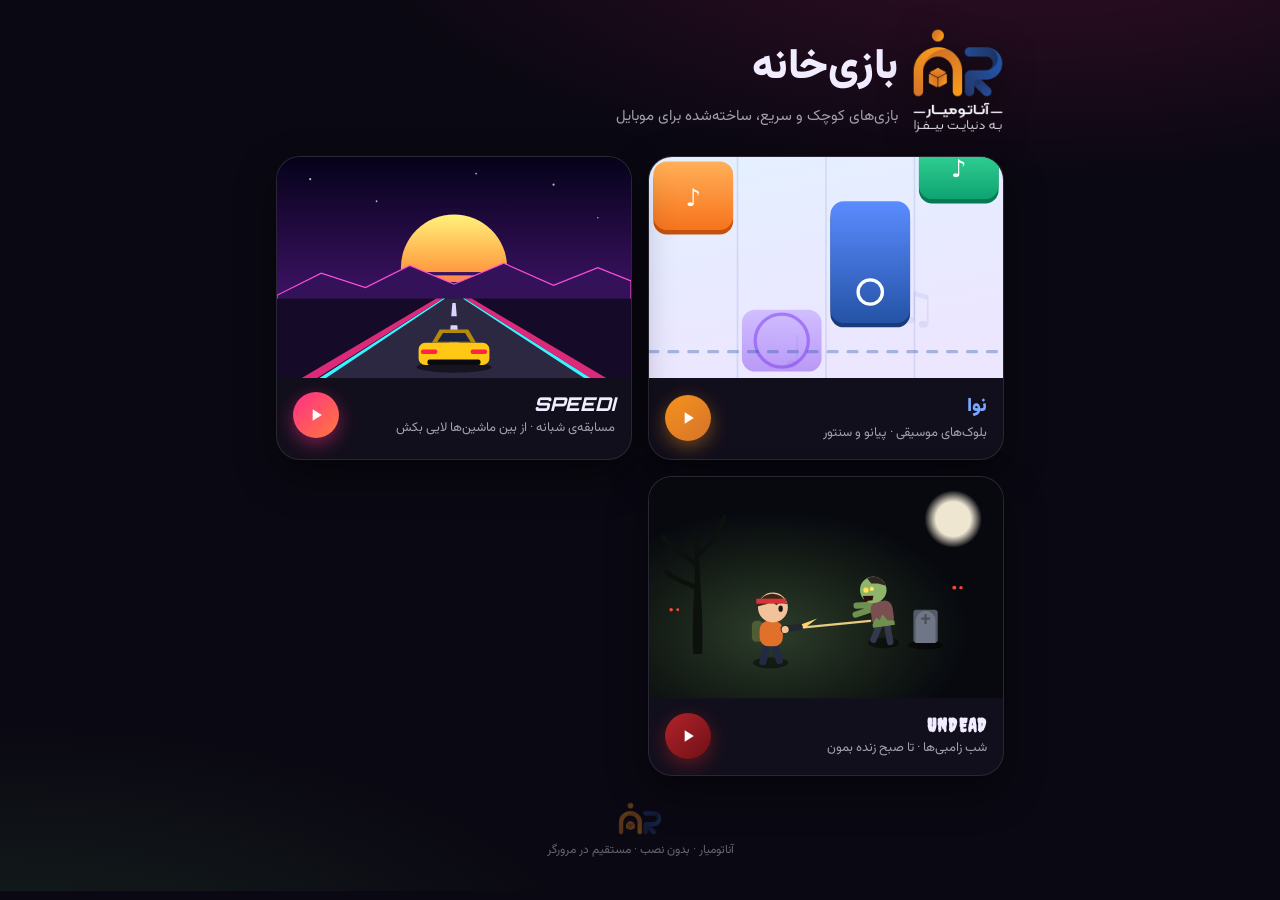
<file: index.html>
<!doctype html>
<html lang="fa" dir="rtl">
<head>
<meta charset="utf-8">
<meta name="viewport" content="width=device-width,initial-scale=1,viewport-fit=cover">
<meta name="theme-color" content="#0a0812">
<meta name="mobile-web-app-capable" content="yes">
<meta name="apple-mobile-web-app-capable" content="yes">
<meta name="apple-mobile-web-app-status-bar-style" content="black-translucent">
<meta name="description" content="مجموعه‌ی بازی‌های کوچک و باکیفیت برای موبایل.">
<title>بازی‌خانه | آناتومیار</title>
<link rel="manifest" href="manifest.webmanifest">
<link rel="icon" href="brand/favicon.png" type="image/png">
<link rel="stylesheet" href="fonts/fonts.css">
<style>
  :root {
    --bg: #0a0812;
    --text: #f1ecff;
    --line: rgba(255, 255, 255, .1);
    --st: env(safe-area-inset-top, 0px);
    --sb: env(safe-area-inset-bottom, 0px);
  }
  * { box-sizing: border-box; -webkit-tap-highlight-color: transparent; }
  html, body { margin: 0; min-height: 100%; background: var(--bg); color: var(--text); font-family: Vazirmatn, system-ui, -apple-system, "Segoe UI", Tahoma, sans-serif; }
  body {
    background:
      radial-gradient(ellipse 90% 50% at 80% -10%, rgba(255, 46, 136, .18), transparent 60%),
      radial-gradient(ellipse 80% 50% at 0% 110%, rgba(110, 224, 122, .12), transparent 60%),
      var(--bg);
    background-attachment: fixed;
  }
  main { max-width: 760px; margin: 0 auto; padding: calc(28px + var(--st)) 16px calc(32px + var(--sb)); }
  header { display: flex; align-items: center; gap: 14px; margin-bottom: 22px; }
  header .brand-logo { flex: none; width: clamp(64px, 18vw, 92px); height: auto; filter: drop-shadow(0 6px 16px rgba(0, 0, 0, .5)); }
  footer .brand-mark { display: block; width: 44px; height: auto; margin: 0 auto 6px; opacity: .9; }
  h1 { margin: 0; font-size: clamp(30px, 9vw, 42px); font-weight: 900; letter-spacing: -.01em; }
  header p { margin: 4px 0 0; opacity: .65; font-size: 15px; }
  .grid { display: grid; gap: 16px; }
  @media (min-width: 620px) { .grid { grid-template-columns: 1fr 1fr; } }

  .card {
    position: relative;
    display: block;
    overflow: hidden;
    border-radius: 24px;
    color: inherit;
    text-decoration: none;
    border: 1px solid var(--line);
    background: #120f1c;
    box-shadow: 0 16px 40px rgba(0, 0, 0, .45);
    transition: transform .18s ease, box-shadow .18s ease;
  }
  .card:active { transform: scale(.98); }
  @media (hover: hover) { .card:hover { transform: translateY(-3px); box-shadow: 0 22px 50px rgba(0, 0, 0, .55); } }
  .art { display: block; width: 100%; aspect-ratio: 16 / 10; }
  .info { display: flex; align-items: center; gap: 12px; padding: 14px 16px 16px; }
  .info div { flex: 1; min-width: 0; }
  .info h2 { margin: 0; font-size: 19px; font-weight: 900; }
  .info p { margin: 2px 0 0; font-size: 13px; opacity: .65; }
  .play {
    flex: none;
    width: 46px; height: 46px;
    border-radius: 50%;
    display: grid; place-items: center;
    color: #fff;
  }
  .speedi .play { background: linear-gradient(135deg, #ff2e88, #ff7a3d); box-shadow: 0 6px 18px rgba(255, 46, 136, .45); }
  .undead .play { background: linear-gradient(135deg, #b3232a, #6e1016); box-shadow: 0 6px 18px rgba(179, 35, 42, .45); }
  .title-speedi { font-family: Orbitron, sans-serif; font-style: italic; }
  .title-undead { font-family: Creepster, sans-serif; letter-spacing: .06em; }
  .nava .play { background: linear-gradient(135deg, #f7941d, #d4722a); box-shadow: 0 6px 18px rgba(247, 148, 29, .4); }
  .title-nava { font-size: 22px; background: linear-gradient(135deg, #ffb057, #7aa7ff 80%); -webkit-background-clip: text; background-clip: text; color: transparent; }
  footer { margin-top: 26px; text-align: center; font-size: 12px; opacity: .4; }
</style>
</head>
<body>
<main>
  <header>
    <img class="brand-logo" src="brand/logo-light.webp" alt="آناتومیار — به دنیایت بیفزا" width="220" height="254">
    <div>
      <h1>بازی‌خانه</h1>
      <p>بازی‌های کوچک و سریع، ساخته‌شده برای موبایل</p>
    </div>
  </header>

  <div class="grid">
    <a class="card nava" href="nava/">
      <svg class="art" viewBox="0 0 320 200" preserveAspectRatio="xMidYMid slice" aria-hidden="true">
        <defs>
          <linearGradient id="nBg" x1="0" y1="0" x2=".3" y2="1"><stop offset="0" stop-color="#e4f0ff"/><stop offset="1" stop-color="#ece6ff"/></linearGradient>
          <linearGradient id="nO" x1="0" y1="0" x2="0" y2="1"><stop offset="0" stop-color="#ffb057"/><stop offset="1" stop-color="#f7731d"/></linearGradient>
          <linearGradient id="nB" x1="0" y1="0" x2="0" y2="1"><stop offset="0" stop-color="#5b8cff"/><stop offset="1" stop-color="#2453a6"/></linearGradient>
          <linearGradient id="nP" x1="0" y1="0" x2="0" y2="1"><stop offset="0" stop-color="#b28bff"/><stop offset="1" stop-color="#7c3aed"/></linearGradient>
          <linearGradient id="nG" x1="0" y1="0" x2="0" y2="1"><stop offset="0" stop-color="#3ee0a0"/><stop offset="1" stop-color="#0ea371"/></linearGradient>
        </defs>
        <rect width="320" height="200" fill="url(#nBg)"/>
        <g fill="#2453a6" opacity=".08" font-size="40" font-weight="900"><text x="30" y="60">♪</text><text x="260" y="150">♫</text><text x="140" y="190">♩</text></g>
        <g stroke="#2453a6" stroke-opacity=".12" stroke-width="1.5"><path d="M80 0v200M160 0v200M240 0v200"/></g>
        <g font-size="22" font-weight="900" fill="#fff" text-anchor="middle">
          <rect x="4" y="8" width="72" height="62" rx="12" fill="#c4520e"/><rect x="4" y="4" width="72" height="62" rx="12" fill="url(#nO)"/><text x="40" y="44">♪</text>
          <rect x="164" y="44" width="72" height="110" rx="12" fill="#1a3b7a"/><rect x="164" y="40" width="72" height="110" rx="12" fill="url(#nB)"/>
          <circle cx="200" cy="122" r="11" fill="none" stroke="#fff" stroke-width="3"/>
          <rect x="84" y="138" width="72" height="56" rx="12" fill="url(#nP)" opacity=".45"/>
          <rect x="244" y="-14" width="72" height="56" rx="12" fill="#077a54"/><rect x="244" y="-18" width="72" height="56" rx="12" fill="url(#nG)"/><text x="280" y="18">♪</text>
        </g>
        <circle cx="120" cy="166" r="24" fill="none" stroke="#7c3aed" stroke-width="3" opacity=".5"/>
        <path d="M0 176h320" stroke="#2453a6" stroke-width="3" stroke-dasharray="8 10" stroke-linecap="round" opacity=".35"/>
      </svg>
      <div class="info">
        <div><h2 class="title-nava">نوا</h2><p>بلوک‌های موسیقی · پیانو و سنتور</p></div>
        <span class="play"><svg viewBox="0 0 24 24" width="20" height="20"><path fill="currentColor" d="M8 5v14l11-7z"/></svg></span>
      </div>
    </a>

    <a class="card speedi" href="speedi/">
      <svg class="art" viewBox="0 0 320 200" preserveAspectRatio="xMidYMid slice" aria-hidden="true">
        <defs>
          <linearGradient id="sSky" x1="0" y1="0" x2="0" y2="1"><stop offset="0" stop-color="#05021a"/><stop offset=".6" stop-color="#3a1160"/><stop offset="1" stop-color="#9c2d6c"/></linearGradient>
          <linearGradient id="sSun" x1="0" y1="0" x2="0" y2="1"><stop offset="0" stop-color="#fff27a"/><stop offset=".5" stop-color="#ffa043"/><stop offset="1" stop-color="#ff2e88"/></linearGradient>
        </defs>
        <rect width="320" height="200" fill="url(#sSky)"/>
        <g fill="#fff" opacity=".7"><circle cx="30" cy="20" r="1"/><circle cx="90" cy="40" r=".8"/><circle cx="250" cy="25" r="1"/><circle cx="290" cy="55" r=".7"/><circle cx="180" cy="15" r=".8"/></g>
        <circle cx="160" cy="100" r="48" fill="url(#sSun)"/>
        <g fill="#3a1160"><rect x="100" y="104" width="120" height="3"/><rect x="100" y="113" width="120" height="4"/><rect x="100" y="123" width="120" height="6"/></g>
        <path d="M0 125 40 105 80 118 120 98 160 115 205 96 250 116 290 100 320 112V130H0z" fill="#34125a" stroke="#ff4fd8" stroke-width="1"/>
        <rect y="128" width="320" height="72" fill="#150b28"/>
        <path d="M150 128h20l110 72H40z" fill="#2c2842"/>
        <path d="M150 128h2L44 200h-6zM170 128h-2l110 72h6z" fill="#39f3ff"/>
        <path d="M144 128h6L36 200H22zM176 128h-6l114 72h14z" fill="#ff2e88" opacity=".85"/>
        <path d="M158.5 132h3l1 12h-5zM157 152h6l2 22h-10z" fill="#dcd4ff"/>
        <g transform="translate(160 186)">
          <ellipse cy="4" rx="34" ry="5" fill="#000" opacity=".5"/>
          <rect x="-32" y="-18" width="64" height="20" rx="6" fill="#ffc814"/>
          <path d="M-20-18l7-12h26l7 12z" fill="#b38a0c"/>
          <path d="M-15-19l5-8h20l5 8z" fill="#1c2340"/>
          <rect x="-30" y="-12" width="15" height="4" rx="2" fill="#ff2442"/>
          <rect x="15" y="-12" width="15" height="4" rx="2" fill="#ff2442"/>
          <rect x="-24" y="-3" width="48" height="5" rx="2" fill="#0a0a10"/>
        </g>
      </svg>
      <div class="info">
        <div><h2 class="title-speedi">SPEEDI</h2><p>مسابقه‌ی شبانه · از بین ماشین‌ها لایی بکش</p></div>
        <span class="play"><svg viewBox="0 0 24 24" width="20" height="20"><path fill="currentColor" d="M8 5v14l11-7z"/></svg></span>
      </div>
    </a>

    <a class="card undead" href="zombie/">
      <svg class="art" viewBox="0 0 320 200" preserveAspectRatio="xMidYMid slice" aria-hidden="true">
        <defs>
          <radialGradient id="zLight" cx=".35" cy=".7" r=".55"><stop offset="0" stop-color="#2c3d2a"/><stop offset=".6" stop-color="#151d16"/><stop offset="1" stop-color="#07090f"/></radialGradient>
          <radialGradient id="zMoon" cx=".5" cy=".5" r=".5"><stop offset=".6" stop-color="#efe6d2"/><stop offset="1" stop-color="#efe6d2" stop-opacity="0"/></radialGradient>
        </defs>
        <rect width="320" height="200" fill="url(#zLight)"/>
        <circle cx="275" cy="38" r="26" fill="url(#zMoon)"/>
        <g fill="#0d110e">
          <path d="M40 160c-2-40 4-70 0-110l6 0c-2 40 4 70 2 110z"/>
          <path d="M43 80c-12-12-22-14-30-26M44 70c14-10 20-22 24-34M42 100c-10-6-18-6-26-14" stroke="#0d110e" stroke-width="4" fill="none" stroke-linecap="round"/>
        </g>
        <g transform="translate(250 150)">
          <ellipse cy="2" rx="16" ry="4" fill="#000" opacity=".5"/>
          <rect x="-11" y="-30" width="22" height="30" rx="3" fill="#555b69"/>
          <path d="M-9 0v-20a9 9 0 0 1 18 0V0z" fill="#6f7686"/>
          <rect x="-1" y="-26" width="2" height="9" fill="#4a4f5b"/><rect x="-4" y="-23" width="8" height="2" fill="#4a4f5b"/>
        </g>
        <g transform="translate(110 168)">
          <ellipse rx="16" ry="5" fill="#000" opacity=".45"/>
          <path d="M-3-18l-4 17M3-18l5 16" stroke="#232b42" stroke-width="6.5" stroke-linecap="round"/>
          <rect x="-17" y="-38" width="10" height="19" rx="4" fill="#4f5d34"/>
          <rect x="-10" y="-38" width="21" height="23" rx="8" fill="#e0702a"/>
          <circle cx="2" cy="-50" r="13.5" fill="#f2c39a"/>
          <path d="M-12-51a14 14 0 0 1 27-2l-6-2-4 3-4-4-5 3z" fill="#3e2616"/>
          <rect x="-13" y="-58" width="27" height="4.5" fill="#d6333a"/>
          <ellipse cx="9" cy="-49" rx="2" ry="2.8" fill="#1c1512"/>
          <g transform="translate(1 -30) rotate(-8)"><rect x="8" y="-2" width="19" height="6" rx="2" fill="#23262d"/><circle cx="12" cy="1.5" r="3.2" fill="#f2c39a"/></g>
          <path d="M28-35l14-5-12 9z" fill="#ffd36b"/>
        </g>
        <path d="M140 136l60-6" stroke="#ffdc8c" stroke-width="2" stroke-linecap="round" opacity=".9"/>
        <g transform="translate(212 150) scale(-1 1)">
          <ellipse rx="14" ry="5" fill="#000" opacity=".45"/>
          <path d="M-3-18l-3 17M3-18l6 15" stroke="#33384a" stroke-width="6" stroke-linecap="round"/>
          <g transform="rotate(8 0 -18)">
            <path d="M0-35l22-2M3-33l21 4" stroke="#6f9150" stroke-width="5.5" stroke-linecap="round"/>
            <rect x="-10" y="-38" width="20" height="23" rx="7" fill="#7a4f4f"/>
            <path d="M-4-20l4-6 3 5 3-3 4 6v3h-20v-4z" fill="#6f9150"/>
            <circle cx="5" cy="-49" r="12" fill="#8fb56a"/>
            <path d="M-7-51a12 12 0 0 1 16-9l-3 5-6 1z" fill="#2e2620"/>
            <circle cx="11.6" cy="-49.6" r="2.4" fill="#ffe15a"/><circle cx="6.2" cy="-50" r="1.9" fill="#ffe15a"/>
            <path d="M5.6-43.6l9.6-1.2-1.2 5h-7z" fill="#2b0d0d"/>
          </g>
        </g>
        <g fill="#ff4630"><circle cx="276" cy="100" r="1.8"/><circle cx="282" cy="100" r="1.5"/><circle cx="20" cy="120" r="1.6"/><circle cx="26" cy="120" r="1.3"/></g>
      </svg>
      <div class="info">
        <div><h2 class="title-undead">UNDEAD</h2><p>شب زامبی‌ها · تا صبح زنده بمون</p></div>
        <span class="play"><svg viewBox="0 0 24 24" width="20" height="20"><path fill="currentColor" d="M8 5v14l11-7z"/></svg></span>
      </div>
    </a>

  </div>

  <footer><img class="brand-mark" src="brand/mark.webp" alt="" width="120" height="91">آناتومیار · بدون نصب · مستقیم در مرورگر</footer>
</main>
</body>
</html>
</file>
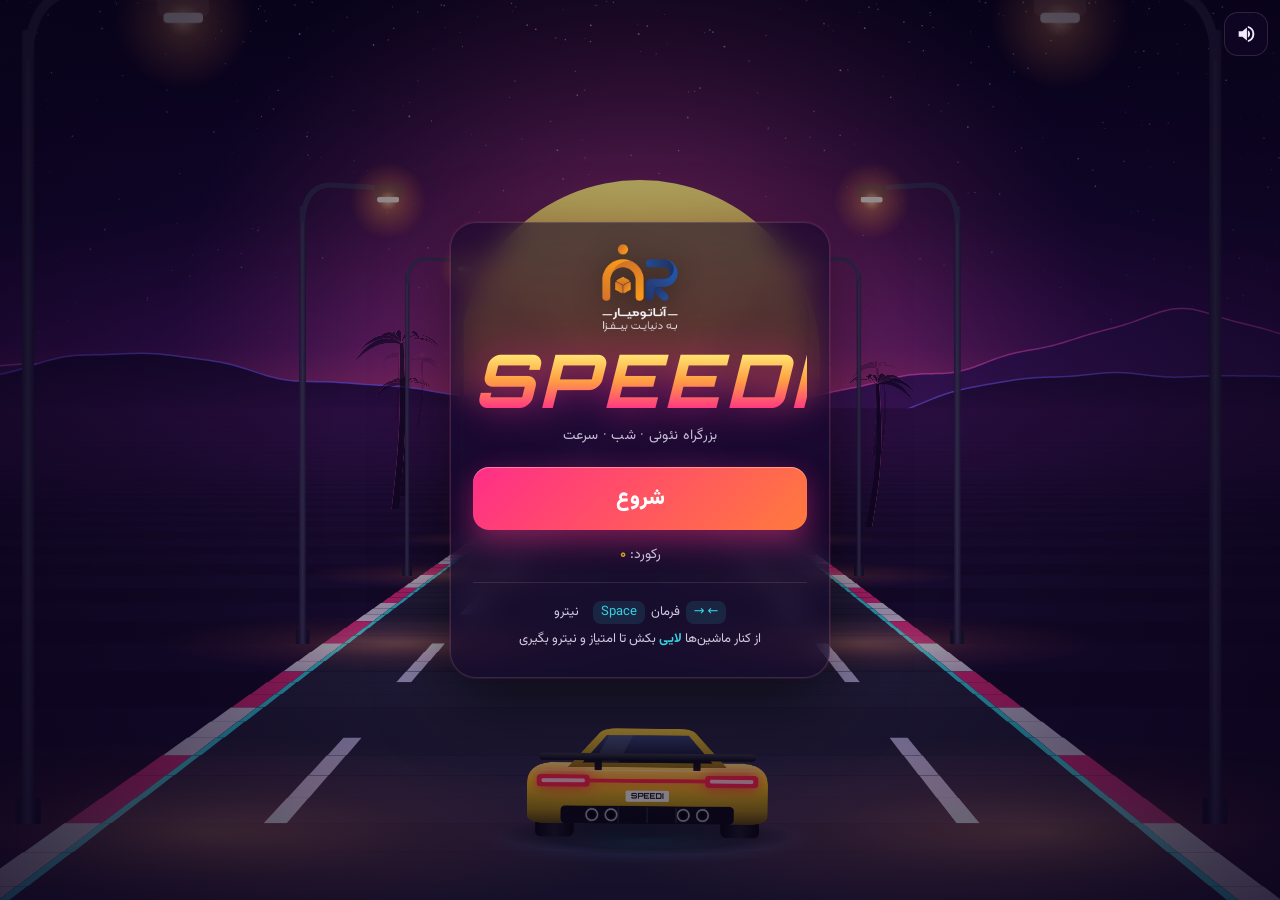
<file: speedi/speedi-standalone.html>
<!doctype html>
<html lang="fa" dir="rtl">
<head>
<meta charset="utf-8">
<meta name="viewport" content="width=device-width,initial-scale=1,maximum-scale=1,user-scalable=no,viewport-fit=cover">
<meta name="theme-color" content="#0b0420">
<meta name="mobile-web-app-capable" content="yes">
<meta name="apple-mobile-web-app-capable" content="yes">
<meta name="apple-mobile-web-app-status-bar-style" content="black-translucent">
<meta name="description" content="Speedi — مسابقه‌ی شبانه در بزرگراه نئونی. از بین ماشین‌ها لایی بکش و رکورد بزن.">
<title>Speedi — مسابقه‌ی شبانه</title>
<link rel="icon" href="[data-uri]" type="image/svg+xml">
<style>
/* Local copies of the web fonts (SIL Open Font License, see OFL-*.txt) so the games work offline. */
@font-face { font-family: Vazirmatn; src: url("[data-uri]") format("woff2"); font-weight: 100 900; font-display: swap; }
@font-face { font-family: Orbitron; src: url("[data-uri]") format("woff2"); font-weight: 700; font-display: swap; }
@font-face { font-family: Orbitron; src: url("[data-uri]") format("woff2"); font-weight: 800 900; font-display: swap; }
@font-face { font-family: Creepster; src: url("[data-uri]") format("woff2"); font-weight: 400; font-display: swap; }
</style>
<style>
:root {
  --pink: #ff2e88;
  --cyan: #39f3ff;
  --yellow: #ffc814;
  --bg: #0b0420;
  --text: #f3eaff;
  --glass: rgba(20, 8, 42, .55);
  --line: rgba(255, 255, 255, .12);
  --st: env(safe-area-inset-top, 0px);
  --sr: env(safe-area-inset-right, 0px);
  --sb: env(safe-area-inset-bottom, 0px);
  --sl: env(safe-area-inset-left, 0px);
}

* { box-sizing: border-box; -webkit-tap-highlight-color: transparent; }

html, body {
  margin: 0;
  height: 100%;
  background: var(--bg);
  color: var(--text);
  overflow: hidden;
  overscroll-behavior: none;
  touch-action: none;
  user-select: none;
  -webkit-user-select: none;
  -webkit-touch-callout: none;
  font-family: Vazirmatn, system-ui, -apple-system, "Segoe UI", Tahoma, sans-serif;
}
body { position: fixed; inset: 0; }

canvas { position: fixed; inset: 0; width: 100%; height: 100%; display: block; }

button {
  font: inherit;
  color: inherit;
  border: 0;
  background: none;
  cursor: pointer;
  touch-action: manipulation;
}
[hidden] { display: none !important; }

/* ---------- icon buttons ---------- */
.icon-btn {
  position: fixed;
  top: calc(12px + var(--st));
  width: 44px;
  height: 44px;
  border-radius: 14px;
  display: grid;
  place-items: center;
  background: var(--glass);
  border: 1px solid var(--line);
  -webkit-backdrop-filter: blur(8px);
  backdrop-filter: blur(8px);
  z-index: 40;
  pointer-events: auto;
  transition: transform .12s;
}
.icon-btn:active { transform: scale(.92); }
#btnSound { right: calc(12px + var(--sr)); }
#btnPause { left: calc(12px + var(--sl)); }
#btnSound .off, #btnSound.muted .on { display: none; }
#btnSound.muted .off { display: block; opacity: .7; }

/* ---------- HUD ---------- */
#hud { position: fixed; inset: 0; pointer-events: none; z-index: 10; direction: ltr; }

.scorebox {
  position: absolute;
  top: calc(10px + var(--st));
  left: 50%;
  transform: translateX(-50%);
  text-align: center;
  font-family: Orbitron, sans-serif;
}
#score {
  font-size: clamp(26px, 8vw, 42px);
  font-weight: 800;
  letter-spacing: .04em;
  font-variant-numeric: tabular-nums;
  text-shadow: 0 0 14px rgba(255, 46, 136, .8), 0 2px 0 rgba(0, 0, 0, .4);
}
#best { font-size: 11px; letter-spacing: .2em; opacity: .65; margin-top: 2px; }

#speedo {
  position: absolute;
  left: calc(18px + var(--sl));
  bottom: calc(22px + var(--sb));
  font-family: Orbitron, sans-serif;
  line-height: 1;
}
#speed {
  font-size: clamp(30px, 9vw, 44px);
  font-weight: 800;
  font-variant-numeric: tabular-nums;
  text-shadow: 0 0 12px rgba(57, 243, 255, .6);
}
#speedo small { display: block; font-size: 10px; letter-spacing: .35em; opacity: .7; margin-top: 5px; }

#btnNitro {
  position: absolute;
  right: calc(16px + var(--sr));
  bottom: calc(18px + var(--sb));
  width: 68px;
  height: 68px;
  border-radius: 50%;
  display: grid;
  place-items: center;
  background: var(--glass);
  border: 1px solid var(--line);
  -webkit-backdrop-filter: blur(8px);
  backdrop-filter: blur(8px);
  pointer-events: auto;
  font-family: Orbitron, sans-serif;
  font-weight: 800;
  font-size: 13px;
  opacity: .55;
  transition: opacity .2s, box-shadow .2s, transform .12s;
}
#btnNitro svg { position: absolute; inset: 0; width: 100%; height: 100%; transform: rotate(-90deg); }
#btnNitro circle { fill: none; stroke-width: 4; }
#btnNitro .track { stroke: rgba(255, 255, 255, .1); }
#nitroRing { stroke: var(--cyan); stroke-linecap: round; transition: stroke .2s; }
#btnNitro.ready { opacity: 1; box-shadow: 0 0 22px rgba(57, 243, 255, .45); }
#btnNitro.on { opacity: 1; transform: scale(1.08); box-shadow: 0 0 28px rgba(255, 150, 60, .7); }
#btnNitro.on #nitroRing { stroke: #ff9a3d; }

/* ---------- overlays ---------- */
.overlay {
  position: fixed;
  inset: 0;
  z-index: 30;
  display: grid;
  place-items: center;
  padding: calc(20px + var(--st)) 16px calc(20px + var(--sb));
  background: radial-gradient(ellipse at 50% 45%, rgba(11, 4, 32, .15), rgba(11, 4, 32, .75));
  animation: fade .35s ease-out;
}
.panel {
  width: min(92vw, 380px);
  text-align: center;
  padding: 28px 22px 24px;
  border-radius: 26px;
  background: rgba(18, 6, 40, .6);
  border: 1px solid var(--line);
  -webkit-backdrop-filter: blur(14px);
  backdrop-filter: blur(14px);
  box-shadow: 0 0 0 1px rgba(255, 46, 136, .12), 0 24px 70px rgba(0, 0, 0, .55);
  animation: rise .45s cubic-bezier(.2, .9, .3, 1.2);
}
#menu { align-items: start; padding-top: calc(12vh + var(--st)); }
@media (orientation: landscape) { #menu { align-items: center; padding-top: 20px; } }

.logo {
  margin: 0;
  font-family: Orbitron, sans-serif;
  font-weight: 800;
  font-style: italic;
  font-size: clamp(46px, 15vw, 74px);
  letter-spacing: .06em;
  line-height: 1.05;
  direction: ltr;
  background: linear-gradient(180deg, #fff27a 10%, #ffa043 50%, #ff2e88 90%);
  -webkit-background-clip: text;
  background-clip: text;
  color: transparent;
  filter: drop-shadow(0 0 18px rgba(255, 46, 136, .55));
}
.tag { margin: 6px 0 0; opacity: .8; font-size: 14px; letter-spacing: .02em; }

h2 { margin: 0 0 6px; font-size: 26px; font-weight: 900; }
h2.crash { color: var(--pink); text-shadow: 0 0 18px rgba(255, 46, 136, .6); }

.cta {
  display: block;
  width: 100%;
  margin-top: 20px;
  padding: 15px;
  border-radius: 16px;
  font-size: 21px;
  font-weight: 900;
  color: #fff;
  background: linear-gradient(135deg, #ff2e88, #ff7a3d);
  box-shadow: 0 10px 30px rgba(255, 46, 136, .45), inset 0 1px 0 rgba(255, 255, 255, .35);
  transition: transform .12s, opacity .2s, filter .2s;
}
.cta:active { transform: scale(.97); }
.cta:disabled { opacity: .5; filter: saturate(.5); }

.best-line { margin: 14px 0 0; opacity: .8; font-size: 14px; }
.best-line b { color: var(--yellow); }

.help { list-style: none; padding: 16px 0 0; margin: 16px 0 0; border-top: 1px solid var(--line); font-size: 13px; line-height: 2.1; opacity: .85; }
.help b { color: var(--cyan); }
.k {
  display: inline-block;
  padding: 0 8px;
  margin-inline-end: 6px;
  border-radius: 8px;
  line-height: 1.8;
  background: rgba(57, 243, 255, .12);
  color: var(--cyan);
}
.k.sp { margin-inline-start: 14px; direction: ltr; }
@media (pointer: fine) { .touch-only { display: none; } }
@media (pointer: coarse) { .kbd-only { display: none; } }

.final {
  font-size: clamp(44px, 14vw, 64px);
  font-weight: 900;
  line-height: 1.1;
  color: #fff;
  text-shadow: 0 0 20px rgba(57, 243, 255, .5);
}
.badge {
  display: inline-block;
  margin: 8px 0 0;
  padding: 4px 14px;
  border-radius: 99px;
  font-size: 13px;
  font-weight: 700;
  color: #1a0a00;
  background: linear-gradient(135deg, #fff27a, #ffa043);
  animation: pulse 1.2s ease-in-out infinite;
}
.stats { display: grid; grid-template-columns: repeat(3, 1fr); gap: 8px; margin-top: 18px; }
.stats div { padding: 10px 4px; border-radius: 14px; background: rgba(255, 255, 255, .05); border: 1px solid var(--line); }
.stats small { display: block; font-size: 11px; opacity: .65; margin-bottom: 2px; }
.stats b { font-size: 17px; }

.home {
  display: inline-block;
  margin-top: 14px;
  padding: 6px 12px;
  font-size: 13px;
  color: var(--text);
  opacity: .6;
  text-decoration: none;
  touch-action: manipulation;
}
.home:active { opacity: 1; }

@media (max-height: 460px) {
  .panel { padding: 16px 18px; }
  .logo { font-size: 40px; }
  .cta { margin-top: 12px; padding: 11px; font-size: 18px; }
  .help { margin-top: 10px; padding-top: 10px; line-height: 1.8; }
  .stats { margin-top: 10px; }
  .final { font-size: 40px; }
}

/* ---------- Anatomyar brand ---------- */
.brand-logo { display: block; width: 78px; height: auto; margin: -8px auto 8px; filter: drop-shadow(0 4px 14px rgba(0, 0, 0, .45)); }
.brand-mark { display: block; width: 52px; height: auto; margin: -6px auto 6px; filter: drop-shadow(0 3px 10px rgba(0, 0, 0, .45)); }
@media (max-height: 460px) {
  /* the panel can be taller than a landscape phone: let it scroll (not on bigger screens, where it would clip the title's glow) */
  .panel { max-height: calc(100dvh - 24px - var(--st) - var(--sb)); overflow-y: auto; overscroll-behavior: contain; }
  /* short landscape phones: the logo moves to the screen corner so the panel still fits */
  #menu .brand-logo { position: fixed; top: calc(10px + var(--st)); left: calc(12px + var(--sl, 0px)); width: 52px; margin: 0; }
  .brand-mark { display: none; }
}

@keyframes fade { from { opacity: 0; } }
@keyframes rise { from { opacity: 0; transform: translateY(18px) scale(.96); } }
@keyframes pulse { 50% { transform: scale(1.06); } }
</style>
</head>
<body>
<canvas id="game" aria-label="بازی"></canvas>

<button id="btnSound" class="icon-btn" aria-label="صدا">
  <svg class="on" viewBox="0 0 24 24" width="22" height="22"><path fill="currentColor" d="M4 9v6h4l5 4V5L8 9H4zm12.5 3a4.5 4.5 0 0 0-2.5-4v8a4.5 4.5 0 0 0 2.5-4zM14 3.2v2.1a7 7 0 0 1 0 13.4v2.1a9 9 0 0 0 0-17.6z"/></svg>
  <svg class="off" viewBox="0 0 24 24" width="22" height="22"><path fill="currentColor" d="M4 9v6h4l5 4V5L8 9H4zm15.6 3 2.2-2.2-1.4-1.4-2.2 2.2-2.2-2.2-1.4 1.4 2.2 2.2-2.2 2.2 1.4 1.4 2.2-2.2 2.2 2.2 1.4-1.4-2.2-2.2z"/></svg>
</button>

<div id="hud" hidden>
  <button id="btnPause" class="icon-btn" aria-label="توقف">
    <svg viewBox="0 0 24 24" width="20" height="20"><path fill="currentColor" d="M6 5h4v14H6zM14 5h4v14h-4z"/></svg>
  </button>
  <div class="scorebox"><div id="score">0</div><div id="best"></div></div>
  <div id="speedo"><span id="speed">0</span><small>KM/H</small></div>
  <button id="btnNitro" aria-label="نیترو">
    <svg viewBox="0 0 68 68"><circle class="track" cx="34" cy="34" r="30"/><circle id="nitroRing" cx="34" cy="34" r="30"/></svg>
    <span>N₂O</span>
  </button>
</div>

<div id="menu" class="overlay">
  <div class="panel">
    <img class="brand-logo" data-asset="../brand/logo-light.webp" alt="آناتومیار — به دنیایت بیفزا" width="220" height="254">
    <h1 class="logo">SPEEDI</h1>
    <p class="tag">بزرگراه نئونی · شب · سرعت</p>
    <button id="btnStart" class="cta">شروع</button>
    <p class="best-line">رکورد: <b id="menuBest">۰</b></p>
    <ul class="help">
      <li class="touch-only"><span class="k">لمس چپ / راست</span>فرمان</li>
      <li class="touch-only"><span class="k">کشیدن رو به بالا</span>نیترو</li>
      <li class="kbd-only"><span class="k">← →</span>فرمان<span class="k sp">Space</span>نیترو</li>
      <li>از کنار ماشین‌ها <b>لایی</b> بکش تا امتیاز و نیترو بگیری</li>
    </ul>
  </div>
</div>

<div id="pause" class="overlay" hidden>
  <div class="panel">
    <img class="brand-mark" data-asset="../brand/mark.webp" alt="آناتومیار" width="120" height="91">
    <h2>توقف</h2>
    <button id="btnResume" class="cta">ادامه</button>
  </div>
</div>

<div id="over" class="overlay" hidden>
  <div class="panel">
    <img class="brand-mark" data-asset="../brand/mark.webp" alt="آناتومیار" width="120" height="91">
    <h2 class="crash">تصادف!</h2>
    <div id="finalScore" class="final">۰</div>
    <p id="newBest" class="badge" hidden>رکورد جدید!</p>
    <div class="stats">
      <div><small>مسافت</small><b><span id="finalDist">۰</span> km</b></div>
      <div><small>لایی</small><b id="finalNear">۰</b></div>
      <div><small>رکورد</small><b id="overBest">۰</b></div>
    </div>
    <button id="btnRestart" class="cta">دوباره</button>
  </div>
</div>

<script type="application/x-asset" data-path="../brand/logo-light.webp" data-mime="image/webp">UklGRspoAABXRUJQVlA4WAoAAAAQAAAAtwEA+wEAQUxQSGo6AAAB/yckSPD/eGtEpO4TlBxJDiNJ4ZGBQRWY/f8HkyJZVdg9R/R/AnSKfrIaku+rqh/i9X22AftX9PWvGKq+L+E39A/Q/1+WJxzeYHerTuCk/rbgE8lGzQckC/uM5KEuZdINkk9AMuUGqzqqPWkvuVB6TiYeDhMAS3pfUDLxuqFavKW+kylXvLC8zIG+Z97SywC+0Qc6X/msauVevFdFVn9bbKo2HqeqApi0w8V/771+YK/qRtUWyao/Vns2SUF1tzdsn9UZoJ4/U3dcVfUZrc/WV6IfIbkjJauqukNySUrs0vIgC5JcEnres7MgyaXdoyyIvszJAn+bk+y9Ert0M0C9FUO9bSeB0g5cqyoFqLLtIwFXxCxxuPWb/wlwiXssGsYVt6+MMdyWxhjdl7z3J4l/UnfblrrHGDc8nrrV3aQKIt1iLc8LW+3xskvx0aPUWywrdFMtM3q2Abo3kHhoO6tZUMmqlInuMVhrs6x1dzdaUkt9tOqKPgirr28vuGbfG5Y8/JkeD/BgY0kke91jT0OJpOq25EVPa7dkaRjwkNS2PNQtRbJXPVkMq8dsuiUJaANt02N0Q1t/oQzdUo9mV1CSmASUA6I1oCQhgJJUVU8ew2N69Bg2PWztj2mfeUesP/fF8Idt+ztJifBdz/P5dk/OAwwDg8QhgwEkmRBz2l3MERdz1jXLJrNidl2CYlaMmBADSs44gEhmyGEGGCbH7q7Pc/9RVV1V32/Vd7rf9/39NiImgP8/Q82tjdvkiaXCGLcXPiniCWDWYxfN3in52tXr9jDAkk12OA1NO+rYJy2Q0Xrj3Tf+9eI7wW0ywwkOfc2zaA4EmBmw5ZIzf0v2yQsLjjppT1A2M6O1JBIsP3E24ZMTJvZ8y/EFDU+JThWkfd76z8gmIyw47vmJ7EN0NxosfekeTEImZj9pIdmNrrtnnnAI2CRDYt4BZDd66rDz3mhyIfG4BcjouQU7YJMJYv0Q5TQRmCYNZBvXYOUA8RCTh75mBaK0HjehyQEpX0qZ5StutpgUMP484ioRweUrXZMA2f9+jYtSGz9hMtAapyPKHX7jny0m/Mx+eZtHyZB9batP+KUtnzXKb3vfhE302Y8utVw6Y8e7GmmCz3lXI6l0ZOz2ib6CT5GpYFp8KTaxZ35JUQXT9GtIE3rOLpuSKkDm4Qm+xLMlqqg0ik3wfcBzJXDNwCb2vkE1jV12m+g7qyoaXjDR96eKAMNM5Jv51Vg1xIyJPdL1VLaY0MM5D1XD2DSxl/gdlR2d6DujKhbrJ/r+syLi4fn4RF7B8VhF7mVi31k64qrGzaQJPWPKcioBF0/wkTiPqIDStsvxib4/kCoQunK5M7FvXHo7UT7sTNIEH2nLD02lC3/kLGyiz3T7481K5rHj+3Em/NMmpoWVy/TGnWMSAK7fyyi1x46vkzEJ6FvvmR1WJnjV9MkB/[base64]/xV/+utKzILJzdQAFh106PydZ4bpodX3XbliIziToObWoMNEaDIEMNyQADNJ4v/8/3/+///hbR2pTlj/Up0zsyZJHZk3SWjQuZH7lzkgqWaZJ1NmnFPT0BS10FZty7S3JEmDylIDYPr0pL5jYyNjo7S2JEm1yDwlp2WxeO95C/dYNGfezJnF1Blt1rFx6/r1q+57cP2KOzeI5mQKDRzzDIccefTSHeYWfWjb5pGNa1bdc8+q5XePAiQL1RxPieZp+/3L3gfst3CHOfQ0Hlp9/42333L3SgArkg2UBAtf9fLDhun3W1c8cO0N196+FUjJ6oqlAsD2OP6//nLbmGhWgAwDrI1AIMOclqvvuf6Km27cCHjhg8KchW9/686QwawvCSHDnObl15x/1U1ASlY/LCWAPV536jWb1JwDx4yeCknmBnD/jR962nTACh8EDi+/aw+ymdHvJckSMHbzyc+cBiSrFeZkmHHYcc84aBYQYWZGeSWRAO694s8X3Q0kRZ8zph+7B9mNgRkiAbf/4RdXiKSoC24ZZj35JU/bA8iYGRWUhBts+dvZf7oJ3EJ9TMw6iGzOYJXkBsvO/OX9uOUaYEnBlKce/+zdQdncqHKIBCN/+9Vv7obk/YtZC5AziCMKWHXWd/6GeR5wXgAHvvwl+0PInD6oIMHm83547gY89Se3DSMM8FAi/vDV8zAbZJ5g6stPOG4YhTl9U6EC7vnpgUCy/[base64]/[base64]/d+pkldv2J1BADO2eteDWkan1AjRoCxg47Yf3KMkc9iWwM9Jz43odWYdUxFiNq6vT5yPqSM/vYXcEZ8IEvfzfZKgND1FWTL6Qfm9j/SMKogTnFkwusOqotmCj6kGWesC/h1MIwP2I3rDK1VgSm/mLMfNx0nLqozL77ElaRqDOA0V+MRQeSjfpoxs4HElaNh7Fawyr6qMEeuyOjVprSvsNYBcQ/ao6xDusbwW4LMOqmBXstpBK3b3XVGWzLA6g/WLDrMEb9NLHLAqx0UFyvXGtkj96P+gJDuxFGTZ07l/IXfF1jtQaxco2rH0yZR1BXjZkLypd4ckS9AW7abKqakRYgqy0YU2ejkpmlKyNqjlhG9aeCUWtlU8BKReJlou74lktRxYq51F3D5pXNfHiZ53pD+E3LXZUy6nAAqEwkjqMGn7/NVBmxabQWAY9ScueU1Kg5ovE7qrwZq0USUTLzGYdj9YZI/7jGoxqyrVsQ9VjYo6hMeCxahOoN8LMRUyVsbDP1Odi2nrJPp+7K1v+iEvK4j1ptm1ajUhmxBZPVGMJ/f7dVAO6lXos1j1L2tXeRslt9weIUUunEgzLVKmDFWlepxMpzVy+g4V5bsl9wuZctcc8mpz+ryfqTWD5mKhNCZ3/0VdNQYNaXrHIYXyOVy7lrhUV/[base64]/k4S10c9H8Aw4/4PGLAWX3PoC4dWVSycBScvr4roc8++kHQagaeBxJKo3shoeSqH4oQVxz8SXX30OzOYZQC8OEguZZ+x9zzDGLIORWOcSVGZWt2awvmaEMDD3ldS8mRTUa+gFeFvmD1yOqrkiw+fI/nHcDQLJAoptmZlnAgiOe/+y9IFv1LC6gZrqRYd9vbsSjCtL63fByCM6j8qEEf/vFWXcBhRT02BwyzHz6y547H2VVC6X7/m6qFYA5+bbTfo2pAjT0QVJZLthqqpYisf6s710ClkKinOZkWHz8vyYjV4vgktUeNQPwgtt/dhuofFl/HzIrg/zGG11UWZG479s/vBuKCEptTsaf/zuHXCmMc6ijEYkrr8TLp4gnkcpgo79DVFgN6b4Pz4eUqKIVwFN+K0WuUviKi031A0jw3mwqG2HHU0bnN1utSpG08qMLoHCqasnhKWdLUnWQ/[base64]/Hjzonwrn0uuxqAbhZ9UXE4dTbstTjsJ64/ZnBZUU3HU5JvprGHdegasaEMeRagoWi4+UlwlxLL11rd+Lijq3LCcFfdfhxWtQNbIvvd/qCokTlEvlHFJk64Xdta+pEjJuXovox1Zwx0NUVEs2Zq8rlvyvymUy9t0D74HnLTuHVcLG7sVFny5Y+UBF8P3vsrpC4pgcpdK03rD8AKOKYvNDuOjbYt0qrAqmHbeOel3B+T25RARPIHXPxzYulFWBrRtB9HHR2EAlxdJbqK2Jp7rKBI/Fusdt+xkVNBprMPq7PLZUwrRw85jXFcyvIEq1yOi6jz6yEKtAs+j7RqDyge1xA7W14F2eS+TsPxfrknHr7ogKzhhiQM6hgsZOD2evK85e21B5YP4ivEspP4tIpTNNnYMGg2xWBch+xa+srmB3LSPKlHbAuuS8C1npYsoOGIPRNLQTVjpcJ+VUVxLno/JYsAtdTjxhrgpKbkpLGKCauwQrXbZfXOD15WKl8hDsjHXrDTRS6VjKIDUWLVTplLaeZF5TjFs2mMoDC1FXjJ2eQqLkxiFDYQMEY+95YSUjczKptqy6mxIZO9LdxDvJRclMeywOY8A+HlnJorh7GlZP8LinTDANdcXSZZTdYufHYwxWU/Ekygb8E6musKZcM+mqc1hDRcngaRiD1vIeB4eVLNtv8JoCj1Dq6d0xXp4y5Q6ePiMGD8aT5svLpbR+N7y+WJnUFcvT/gUvl3I8PpxBxPGUXXoHRV1JVN45es8oWbbTGcyW935SeLly/BmvK7l6cLwFpQ6tXCAbSBj/NFdWKmnLXnhNmVUu64blac/Fy5X9hCXOgNK011EuGnqHFTVlMSrTWDeco/dQuYKr0o9tQOFx7CHhJTsXqyXBfKxM67oBzyVTsqcdYwxs2btRqUIbdsVriIXtQqlHu5GLZ+ClyvwxXcLg9jjqOKUyqaHXkOoIc/bByyNWYR05++2PlcpG/5tBLr9/[base64]/TsTgClUn8bFPSoEP3H+kqkbP7PtSNZPvvokSZ7m+4OrA85TC8RPLRnyIGvm/efXqUiMxheN3gVHKZ4E6MDp0lu2AlCrvIzAZfsufIyySegOqF7IubXZTYuIKOE4+fFmUS76Vg8Buz7rUokXMwUSvC7/[base64]/w5NMv+v375kGqlnOFUqn2StlqQmLdaqPkoUs3uzqBhahUy0hVMssc8tGXOXD3F4eJVCW4+S6iTLvNpyYa2obK5nYOTqdiT4zyJi3DqmOeecxbXjSdhovEm/8FySvkW5aj8sDsBVg9YMgpvXz9RUQXDqDEsnU3U13PLDzxFdPJCSDEoW97JmFemcSVlNg0vGMt8GDxTMofuvAh78jC52El4t61WEUSTH3N6+aT3WhtwVPf/kRysorATVh5CJbUAPPg4B2poNnPMDqfQZmDv48lKumGvfgNu5PdGKdLPP/NSyFZJYw7s6s8sAsacOYNljxtKlY++cN/[base64]/+bdyW6UM7uNfPfku0lWGrEFL48xcyrdTwYHfuSFh86gHytkblQ3WHs7XZ6FyrRJRknd4ZlveSzZjPLmxJrTvv4wyUoCo5R63vSumcPzfj8iiDCw/mIYFc/p85u9S6LEYiUlsQSHvfVphDmlViQe/NJ0SGXZjJUp1K0Ex/1FUgM36qd4aE/6olFKS7D0u6NITukViZtPKLBUDqMfFuz0PSk3QtTS7B95sfeFcibY+eQNUiQqqZCueAG4l6EfWuLZdysakupJcOdjLmZAmjVmvf3lkJ3KBs45n7kcHwjBgUvIibrq2ucF4QPCsDe9DbIXVDlw/fhT+AAw2zPJqa/ijYjBaDb0I8heUPXstvbpeP/TENmorx7HPDZ8QCTerbE0RD8cG7p3jll/k7EBjPpqmnY8xmA0G/5HLuiTWa8m9Te4E0Sd4QVTBwdzV4h+2cifp+hrzt9HnDqrfOCh2RkYU27JZn0i6w2kfmZ+w22uWtMYfiYDNPFFjSbrC9k3LsH7WeK3iDqb07EmGxzGgnMZjj4QGuadOH3c2W+z1RpjvyVhDEw3ayy8YgTPFVMM2T8+zlCRrJ/9wIMaa3nH/TAGpSGAR8/4LWZRIUXhd33lb7T0fuXsv81VY0zFwRiD0sTRh+br/gbXnXYurqhKLvzRr/0ZmPuyd75yId6nEp9XUGv3Y3AYs//31ZB/+wTgwv+9miRVISe2nPF9YNob75B074uxvmTMuLvmLBkKBqbrx68MkXj+2/cB/fGbt5JCZQucH34DsFe9FzUaYxo7mtSPEs9UUF+NHWeGDYzEkVc0kqFgyvEnLoKxs769khQqUyhxzucuBZ73QchZ0qh+hfen/9FYjWHKLAZo4s2nRQLwzNzXvXoWrPvxDzaSojShxOWf+iNw5ElOMCRJOZZPx/qPka5Vri2Z2dOxAWLsaLRVLrj98wWs/M5PG3guhZTsls/dDRz4wb1RDNHSmJvpw8ZjlmJ1RWAMcEXijS8Abv/W2ZhFzxSJ+794JbDL+4+GXDjjVH/abUbUFWOsYLCHOOrtTwX+9r/n44reRGLD938MzHvbiyF7Qf8/AFFPxdaN2GADE89862OB8067jiR1LzujZ353NUz51zdA9oL+b+xGPRWsHkEMfA/xT2/eAzj7W3eRsroTGL86/S6wF/8bZC8YjNNRLXEe3kQ9TMG0V7x+B9j2s++uMrI6C5w/n/534BnvgmxDbM+Hc88mVA/AM/NOfPU0WPPdL48YuQNFYtmnLgQe/7anEAyxXd9g800yURvNM7u+4cUJZhz0fVAehyJx28k/GoV93vZ8pCG26xXp7ltw6qUicdnnfg8c+dEXEVnN0Sj84S9dCOz0vuMgF852fSSW3QaqGRA4f/jEVcCz/uNJauTIDWnjqWcCM9/6KshesF0fxiMXrKOeZrd85uduBn/F9WoeOf1bwPBr3g7ZC7brJefiS/CoJ5ATm8740gMw7R3LVt3zw8cD/Mv7IXvB9n1O3Pu7uzFRWxWJR7966hqwnecAPOU/IBhi+z67jZz1J1zUWkXiri9NwWCIQz+yGKlg+z6b86szV2FB3VUkLllsKfGWLSgKY3te4cZ5J59LCupwZP0pFRwnNYac7fmIAv78v2fjEvVY+dmHNey9arA9rzBn6y+eASRqtJ7IjAPMt98UJLj7FweCJeq0bCpubKdL4Q5rz//xXzbhibotts9DcgdWXXH2ufdBciY5hZDMHGDslkvPvfJhcAsxKRjdM4y299579bK/35HBTcEkoax7MLJ5/bpH711+24rbNgAUCjFZGP6TU+blbm3Ka9evGQmazZHEJKLYfO6lZ/[base64]/ogRFVMkVp7xi1E8ahzDqlPgzhWnXYZLVYrE5h/9YD0pqPOGDaEaBW788fSbSaGqZGfsZ99eQQpR96fNxesU4eSzTr+PFKpCROL3p95GCrEd6IbqFERiy0++v44UpYvsfsmpy0gS24cxh7ptCXY/ZavUkMqjaEh/f7nhzvbj1KJugSU49MxQ5NKoId3x9mFIbEda4MjqFXiCp/5VUpRCkfTof86DxHbnHGoXuMPxV5Ok3kViy1d3gWRshxZE7YJkFN+8jRTqTXbyL86AZNTUqJYwanmi8bPvPEQKjUeg8YQZfzn9RpJRV0eo/AKshmGJjd///npStFOBeTtl5/JvXIGLupr53veIiuFEDUORePjbPx/Bcwuze9m6PlooW7rx1D/gBPUlnf6v87CKMT1h9QuwBE846V8IOQ2t3tE4SSM5ckO6/30zIFFvp/Dqb6WGqmRitlTLwB2e+dFjAXQCyeZdpubVH18Iyai52fTmrxe5Ss15qKaBE7zsnQdyw/NwjDlfWb7hjq/uDsmov7L0nq8VXjEWproGKcQiW4kDBjOXzIRk1GKFv/ckVDHcahukDCSaLQHJqctS+oywisFUrK5hINqaGzVakRil8nMSE/[base64]/BkDZ2PN2JQHgljZA8bWVKQR/SDKJFZiNUKsHjOVSBrXWJlgLdY9y4ZVYe3m6onVWHlga81Ys4XyihXrx/UgVh5jK73dBiqb2JxR1eCOcj1MvVzzMCrR3VtdbcQN5XqwJzLWU8EHSVRd3L7JVRYVcTVRI+T59nJhjGP5JldZ5NtuInoAhmOlW4ZVLuz+24mywEO3oxqBc1mJnIsYZ9g9/yBKw933op4Aqyi56xpUOTwuQGUJ/W2d1wpxKaks8s1Xo3YkLkLluXg09YzAyhT24DKievBHeVmw3+LUycw1NxAlCV1+r8c4grPGkkpi/I6eC7JKxfkbXf1g6MuoHDkeWYDVChIfVkOlSHrma8IZr9kFEVYOfeX+3oGxWqgsRdYzSPRB1xsOiVQGb+gLJOqls9vaiFKg/5oRjDvxEimVwWPpOxteAsBlZVFcWZj1A2L2+2WlyGuWmNcMEierYSXw2Ou18vGZFVehMpjePZ+ybhotSQr9M4m+6HrB3tl7Z6EPk6ibZgvvjzIYb50mGx/OUw/P3jvPS14oLwujKgf8yZ0+KV6KlYBrp7nVDhKvVPaeWT7w8HA6TbzMZD0zXmGivJHLYHHMAaR+4Vp8ONYr09LH4dTQxBn03FQ8nS6aT38iPTMe95iwErF+G+qVx8wnk+ibpj3m0WOLGfuRqKPmU/fvGRxoWGd4LFlCr2P+PpRayOi1OIhk/QPY0XsjYxEF9dSYPadHDaZPC7pqLBjukQ/tiJUKo7EZ9ULGjsjop0aG6J6cjKirzrRNoK6FIcm6A1gDda/BmFN6sX4U1DU5W4ZEnxXrHsajOyHWraTernuQIrqjSNzToJer78GVuhJKD6+kkpvvp4juKJwVY6IP33klrugsVHDdLdTd9ZdvxMOtE+WCh64aQ71gxdUQcusklPjNHVgVxMOXjGJZHSkX3HUVTl9+8Nc3kyybWRtJbtz181uouzL++GcgY95GUhSM/u4CEj0VG8757ydCxq2NJDdu+dSZiIrmP56Hp8jmbSSZs/43l2PqS2H89gtXYRAIMBy46YyfZlR3kHPzF9/z3LlAqMkcWPXdUx4A9QYleOk7n+QQCDAcuPabP9xioqJKXPXV32wlIanJHHjgF6c8St+Ws+37H/zcU/ZdQOsNt192zkWjJFGD5bD7s5930J60jjuv+9AnrseDnosMRzz/2APn0XrN7Zf8/tIgZSorGeee9NE/HbAbrRvLl/3+r2tI0bcgErqExfvN22k+mx9Yf/s9QApRi8MUMP3ARQt2IR5ce/+t21aQEGU0z8CSpfMXzWHjA+tvfQBIIaoc7tz8tdkH7LRgZxoPrL3v1gYkiX6uSCnEOBMh6rObgnF6iqC0biHamxOi6pnCg3EmQgxANzAQCmq3ORgISZTcDQOEgn5pDgZCEv/n///z///5fzLZU1F0liZB3Jmcddjj+E9+QZ34f8/EJje8sfd/HUI3865MbnrjqC9ARp3I1sbkhrPr1xkrCqyzxORm4j2MTQfUmWxyw/xoJSBSJzBMTbZ2VvesnZXDmLsAA7zxsI1PaXWuSdvrxg7DQPj1b7rXYlxYbEC1aNasbE2+oO4tmBJNSnPKshAD2Wep6Yl/e0vDgUg/N6zGGb88qJGAPPRZUhmACFnENvds7dRCtQim+xQAZw41fy7DAAUzKanNcBhiOIyanj0nILxR9xopJ6BR5LKMXT0zLE9ZjVA9M9paHbJ2AqwTo631xNqJdU8xgTcs7/3tQgbk9LGLPOpTvVa7ZnVSUrUDMi1dsx6HASTufNg0AeWx9Nsmgzz1Dx8fGnvtu7YUQBTH4GUxDf1054ZDFPedMGK0FOSxIRmQUzBBPftJtD4UZ4/Dab0DVhawpy6g5QoHtQDMaRuaoMoNk0EutgCjMVYA4Q3KvCmHQ/[base64]/pCtOswRodlXZBIBmcdSlgnLHzzCYuIMGsSCa7+0EWyXnjs9IOpLeClpHJ5HPF5p+XIgXd61Kbi0KnRoliMVW/6ge1u2TQunK4r3J53HB0f/KwpNMxoLynlj6FeADnJgOxB6WUyQJapz8bsP+5Ms+wtpKp57PeDdifemMbV28y0pW7j22U3GsnoMLs9xrw37Y3t5ZAcyEn0QcllLUSJvYGFaRxbCpnRuTKrhcqwHW20NPq4AnBro2jj1gKDW2grbtloRlsJvBVCV04wDMI0jDFOS62SRytS/swB2ZuMdBqipaKh5twKt6/MlE2kiYe+WjD2IqJJ3HNaAjTnt6vcWxnTPkZLj5c/hbZZ2nTn9fcLb5OXniCfWFt9RgOObhXc+XlavvF5X5PUhOv4peFAFO9QbqMVH9x9xvCsJ/2UtqY3FjGRBuakKGg7VCDA0ubffYdWFtOeh4PrwCONttfvRctLLwqpBQcdrDShpgCldmpYE9mGrt/iMloeRoDxJM8tTLvswZCbWUrs47KmXDwJm1DrumDDIXiTsY8FwIGoyfKCdzNES2nRv+IAxp5ou8CqoDrg7bAoXm60np4wxFysqYj3/rOlVhb6/bwwmucx4K0K6oJLVXCpPLIK+DjUPWO+qR27vSO1aQTNTkvXr5/ZDuO3T8jeIvdC1jVZz6w0LlXB1ZFlFrrKZo01WHluPiRQqSJd99w24thlKXfJNXLYzZ6borjug5ZbyFZjkPiOxpoI9vt60Wg1blPX3Jy21tGPXptyTwpbQE6tTD2xYIfy2dharANjzy/vna1s6IIPrvBeWSvT6DHXDDdQWUym4txPWG6R7fMXppBMTSbzMY7Bm4j0s1dYCuHwwztTtOLvFE0fj1bGmx6XPXeB7ho+eiyRmozNrXKrxJ0HbStCpq6YzCxeiNFSmV6aDvnSIVG+xp8/go3LbMcfgFHBa55m1qOH2vnVz1tNqUc5b4OrhXzTBYxTKPhvomiRwk/+MMAYU1YYrZ3LSE1PV7TwOOibb8HNAA9rl8ldEY1DXxxOc+IWBMY9rSz8W2+mt6/LKlo9Ooa659rzrztQyQum+LgKPsDoEBUcG34NqUdXyZtw2e1fvHKNSqPi8U8xo70NH/fLh0etBZqx11uQ0zb80q9e8/DQQa/cnbaR7r0dA7M590Y04eG/+q8baT3abuaMoeiC0sJjX4CsSfbobQQ4y1rh4ef+z+0brUsaXvz6qYjm7DfguXumt+0wMlwB5aFnkcZ3ah6iig37dI/CrrmVaIJwGuspT/rELMY/zPqxNgTIGWc461cXn1tCe/mpJIDEx9UKDx+55Lb1TflgvCnxT5/K3gUUIKc57OJHXRCcM+ZqgnC2bOna0BzAWhi/w6N7sGskqwCZt3fyob3HzMqnxtAJPZKPftPaEEqUOneQE+0NRcG4szmQ2+Xhm8+33GS24N4iWkBOjNOaYOosummQ3Wltp2FA+C2/[base64]/uy0TLS9R/wrDZlHJv2m9WpQQ/Dlr/wM4dNw8oFa//8fozxm9hzdpRMvuY+jF6HsccUU3XCIafuKLKkhjpRNhV0aKRQ13ormLqTGO9iUpQlojjveyZ6KhN7z4ySyR9ZgdGpS1TQie5Zq+aNa0jZrQJSFCs/+qEDGu5dUEP64es3KsttHIrEg3fTobh9BUWEWcmUCx4FG4eJ0Wxkt96FEr86gV6BB1V00UWvQtCxxjEyHm67BCPLSpfgkjffuvs3nwm5s6Rt/+Ec8ntBBgyBOSPfu4GOjct/tZlElrVxaxPqniVGz7+Pji/9O4ks64kswYpPnYpnWita5awOwKsQ9Osha2WsQOPg9m/88plzqOCyb34nD41xwjsOs842fPdQKOC5bzt2Ju3v/90Zf6erK77+hesPdrro1j0e+d731qAOBBd//ZIjhun5TWd+a5WRaVsUWNMwwx3VSNPMhDWBGK+c85c8/oilQ2WSr7v66r8JDw847PAj54WNQ3ddch0kww32PPIpu09bOLJuwz8u+ds6UnQjEss/+fh9Dn9M0SKOXCQDZDfdNqTujF67bOU1JNGxMfqDgw550mLrnmzt1dddO0LKtBVrL0wyIKbch+oKLFYrZ8W4CPOgkikE5pluutOcFABTGhkgKeiqlBj3FUdGAsI/[base64]/xdZNt/nuC4J9BWjP2XUpVg1MOBRjECbJ6SExAuqusJOPiNr15Atlba4WA52/ue4Imv3YP2OX3qGqfalmgdAe60zqpKcpj67Dc8e5jsRrPMdmJCcJ9vjxHWplH8+lNJFeu/+/7XzftDdqNZYmSMCUDb92sbJDktlYs/vE5RK/ylZ2+VQm60jILldzEBaOlSqRG0jsSDozKqrtzGgYg2qSJuf1U0stO6ERr94kyKCYDEq6MhtQhjw3Wj9MEpeFPB1E2mmaQmx8aqkXhhNCSaFS797omQmAg0u0KNppBzyUW4Khcs+0HDgJhyGKP88JpRA1QsJiqBTV+u3BRRwNlPg2RMCCZeqCxCiX/88GZMVF7c/XsEMAKZy5YhgAaoGomPqyFCiZHfnALmTBR6ukyjJG455WxM9EVLtI4Ad1pnUU1n6ZY8VsD9P/neLXhi4jDxQokbv/aDLXjQH5XbNEe0qa7zW4nLvvurtbgxkWiWLrrik9/fSgrqabIXrfz6mVdCUjDROD9tI4WorVMWAinERGQy6m1yJibNqLnG/293a9L2mplZfZu8nTYnp7nbbfMW7bhoak0rGq/675Hh75K2y5zv33bDbc8h1TKYVkxlLtvrc2fvMHsKdT2sUTS22xoak2obBrbdZmbG/0O6aMqTMZO0puEP7dTw/ClsuyoBinoHw+9ZCMzZzsrUTOvAHFAJ9GgjfCyzHW2a+6UZOa3+0GZTXehUmZIaZmbbUzDtFSQ2TKWfmqxSsvF4PPnEbUy9EO+ZzSlgqm9fad3snNapr/RT59DXAz8twch/LmxYXo22pzCBUSNtXDDSCKXN9FqMfYuW21U2i8Qs68RSdVJ+zdu2XP4OvDqdColSJgMabEeLde8uwjdvQuMDt5KZWaui8Z//ib5Bqo7GVTTe9XXg52UY5OaAAlJTHhhdNpvzDMLL5NaQWjXYOGskb6XCNi7TPkdJfge5V+aGDNlAUtA6Nw3UlBLk8SV9Yd0/zwcri9EQey6ZUTT5tkewlKqkcY1TvfGiQevsPnBMOx0bpAcvZvg508NH/7TFNDC6mDhy5H0843FkL4cHj3vt02k/FRxVyTpwB4LeJphy2AELdl/x0N1zyGZ9IRWpsJJ4HPoRh9s+zqxvDDt5r3uNknuRCq9KKiBrHGZTl19KsPdzpoGVgV3fvS+QpRYkB+tVKorCuqYOSmjG4k+8fCktz/jEPuS+UO6GST4C2jQ9fKMY5Fa8eibJSMc+jmwlOOBZU2moKMxaNatXvbVOkslyLwzeuULQCPDEbie+wktkRSpSl1770Q98bCnWnVQUqQMkDEBIYvxepMJ7ZDz/pPefdATeo1SkZB0Zxds/EvaDlaZ20Dh/GYnMQccNYT2bsYCGTTFWrRgzwMZ23UVYT4ziDR/94Ed2w7qkTnptNuV70pipAMjRYOaRc8vTdYMbJb2M1J0uDuHG9A3YXBLzfHxlTPxM0n/0rLvG1PWCo640xpu4+68bAaY8d3/CeyHuGcPMRr/7g42OmnjtOwL1BNJ9kp5F6lKnU54/[base64]/jwDMfMb+pK65TnxCNr/5XRQh1ISsDAkI0WUbF2jDzJxEtxP7b83R0Dm70Hrm6WrEWDwNLwOM5Uaxme6K7seGGawT4zYHFJCa8nhgc2N0eAt9UOt2ohGU1uGIm3EyRx5A6pLFlLcLtryOYhsdWq96qw5IQPTgW2pk/X6Iws3MC/[base64]/CB4VyjqO1B1DbBqji6pSmZ3vaURXOuN2fqsRnYtXrJcSTJ2D1R7AFjydUf1P96DwDmwnKm6lOksj+hM+rmQ/1YiuwqoEqGti08ad87T9rCwx4PQfO4/oUqw7a3EWLzQ0jmAfwKrU5dQd2AhMReNCQ8D66lm3zHyZRvRxUkmmAyqfdUvlk116jDHLZd1oPO+zMt53d9EYh71+9ZQxKq0SGSuA3WfKxhO+K7CachpC3TAxla4nTtWobpnmVoYYOhhjjvXKOstdEGDDXSiiR2jNAkN0Ny/4rnK66QcjRKsoHjkVb4D1yABTt7ooFljXbibFY44hjSPlA4aUuB4rgz0G2GG+WUfYgpkk1nfrRcoNvYuhEqR8SEPOfoqehO+Jsa1dJtgT68CYN0ZO+5t3YOw+ppRHe2Dsg8hdcj65Y3b++MFEbjI4f8RSZnepB8YOwzhb6LZ143iGuhNctDkFHwRrY5Y/SB7SXymhoePxWHSkUkep8Uzy0OZHUDeMabfHWF57MEXPjPgkkXTUnko9SHnv2Sq4o5XxoIzjTaZxpcbxZPEc0aHnZzNWPBCoa+g5hO4NV1divxPCxcf/G0sQY8Qmx8VTdsS75/lYGkNr1xFd6mLSK49gyLri95+DxXEfa3gywJJGTiTcLrrOcs9saPTVTwoX/zGUC9N4LG2b8R6y34DlbpB4kxpZt+2LJzN1zUh57CTCiZmfkVKoSynr0zSGH1lOboI/WhFHvCoPjamdpa2LXypzvfLx1w411M7StsWvkOkqPHfJhrY8ebYKOx+nq6bjp2dzO+dTVwLsetx0kBEL/j3cu2Rp25x3CpbhuUvqDE25cz/wlFInpHRyTsSn/xvw5MA7DpY5n2OoZ4rRZ/4vWIojv0lDaTyNXHyHGOJMUnfMhy9SI+vBFwO4yboha5D5eIpkZvHyL0TGXNaFDB8jF5yNqyn400Mmfe2oUdzaNPLO3yCcmPbj59+FW5tGnncqkfgxphZunTTGln6Yhq35JblLpCcC8rjsus2+97umgXhkzOJd728EqSuNPHw6kfgJpi5ZFzz0yBvm0c3RfM17Mqb/+utzZwHTn/xeEHwWRun54jecNCV8FOL1f3lSyuOZcvRJhKc7L7UG3XX2XKVGlv74L4uHxuj6gie9F+E3f8sVHzj36cs20FU7+KNEYuR/aK207ksmFvz1gz98iLbTX/B2choj5f0uO+ms9bSdfuyHCCsu2WCZLs958euR+dcfSuoOxLRhiiDRMgesfcLFFvHFb+9P7sqUo/+bsOLGGy3TZXUBsrTit9/+9rc74jvffsKom4V072+//cvlIsxtbO+Tknpli564gIAXn+8Rx12y7MZRU5Np6n4QLt6FR5dwnrxOYzmk9dff1zB1w2KnBRDmfPBd96WIZ553/81bnA2j1kGx72HIc/HveLQg/OsXFlnTT1519SNqMWtfCIrPr/5KIxZ9+75r17SauR+Ep80fwqPJ9MGDRn08NncfiJh65ckedF2jt+REI5rCEresedrTMdOJ1132vdyFaftCuDX+DY9uddVD5vQ0u9GcE+XNkD7Bfg9qtBFi3AoVti9G9xNP+v6eyrjTywgv+DA8bbPGxsLodoSzG2a0lsUOiyByYpyhGLp8Gr/RWCOLcSqsiBNx2r74CDoNqbh1xzC6b3DMB59f0Cz9/TVQ8OHPhUh0WaGi2AOj6wqI8VnjusPJoW6lJlCAOS1zKSw5n/ivIQ5dLo2NjMusYN0WeptY9Ol/NSILdctsqGD1u0mJY++XxiRh3fDkbESM3x6isKx25onzXoNP/7HUGFU7S0P20FtItF83mtP4LDnnnkhvzeGQ4w7b1+2hTz9rGDM8PvJZIqs7ZgVrRujlFIaZMb4YeuuBH9+N/nvdJ39tODucsl4aF2z59afotQdPeutxi+jtQ7/5DgkSu357jeh6XPAXOn/oN3cw/pWnnDzqBm9cLjHetb88ncQ45wzT8a1fPz16BEkBZgSQADye+V/H0PWNv/s4PRT3rNwy7SrURhg2dNnCpx59yLD6iG+4+orzswc47PPm7+ylcdx27UW30nuzYMcjd99rurpkjbuW3wlpFHDY/XX77ByxaEHuxO+59sPngzqi8e1/O+yI6dHCrrvmrysxMGPmiz//[base64]/EccnoQE33XmgTmZtbOm6I/9N6aBOZmZp2N20yYwMzMTe0GbQIUZcr+n3dOGTvu4yrov2oCFIw3mgakmgAFvZZAgICgLittOgXXfzyx4f3HdiyEHsnMnx7waJsDpmfTrVtN/c92GJLFI5m5MwNbs7UX82YEvmYL0+cJ3zioho8ekm/9W5QHLlxv2T5vot+aZp67a/jIEffzpX8aK3guqcXPD2yksSP+bvR7Y9o5e+a08egVfPLVY57e+KvUNY/PPS/wk37GS77a0NAZFIPI2WXDLHho9xFTOTwYWeuen/pkpb4DtnA+5ARz5gFDtDbcEgPRFs6HLQlmzwOm0ss5XsA2mDoPmM1AdhY/qpxGKal5Zq9pIHsZoh+P5vARwViMFUSbyDk1NBAYzTmNCMZizD33ZCw1KAQ5Zw2NDaxHIiJK4g12++edEOwzBetLUxJMMxj2KeBtpqdhpqTBMCUNM9Vg2KdA6skwBRgUaRiGBtUuI2mYOaXwYNqLn0/gxJSgL+vBJY000oBHV40kG0Etrt+7kRqbB4IefHis2NCARx/d6sObe/KoRpg6DTatGtH0tYNqwVmzIz0SZYAXvn5HQs7tI1g/EpuenoQ2wXumBGwiWrzUBZnoe2LrswuhTXDS1MA2k7sWfPB3Q4wOwS+WCt9GYxCNV71ye9x5UmNUuvmFYEwGWpPoeeJpaoxI6z85Czf6tTUJrEltrEmDwZoE1qSeWJMAG2ildf4gNb69FBKTq4kXbP3J4ZCMSdfh/cGdSVl3Jmed/z+PAVZQOCA6LgAAENQAnQEquAH8AT4xGIpDoiGhEups9CADBLG3eR9LkcWn5czktwDEK9IZ4B6k/y/+N+kD+ge8sczfgBdrXU+u/zPbBfi6z/hv1s/r/7O/Q5bX6z98f6Z+w3ZUVH51vkf51/lP7J/j//R/nfm1/u/7L+YHzC/Q/+s9wH+JfyP/E/2T/Kf9n/R/////+FL9zvUF/Of7d/2f8Z+9vy4f7P9mPc9/Yf8t/1/2V+QD+Yf33/w+0//wf//7kP+K/5f//9wP+gf5f/u+zV/vv/l/rPgm/aj/4/7j/e///6Bf5n/d//F+2v///+P0Af9X1AP+t///cz/gH7///Pvp/7H/Sv1F/YD6d+Mn4D8e/3V6qP2r/bj4En/7u7xu74fmhqEfj/9A3ivV/9x6AXrL9W/4Pic+Kvul9hvYA/kX9k/5H9p/Ej56/0ngw/Ov897AH8U/o3/W/wv5dfH7/1/dz7Qfzn/Mf+j/RfAF/IP6f/zf8D+83+M///1z+t39w/YT/Vb/mfnd/7SakQDkIzbX5EuQDrYZYI04W8u67kxJBq0ixP2aMl8xRkvmKMl8xRkmsRQu9TVERP7+BmUVHDaTdbIEVycfig4bqPWvRIdK/ADOnkB1wHjdBJXq5QWsbbMX/aQcm5CI8O2H9QKsoNNhbyLulfgBnTyA64Vz+kQDibI8YhcNtLOWQQsuOb9GUlwKuVH/3FmdoOiOVZ0RyrOiOVZ0RyrOSCAkBhD/6kR8ToSfM9r59uw2DPmFnRHKs6I5VnRHKs6I5VnJBAOAUdoQI1G2F9FlZHQtx93bpS+da4/wAnypuovJJPIp5m7bBtPCP3bNKORc+4sxH8jiCMwj/E9PBd4ETo3o6r5pvkuNne9PKnDfq4rtIpvZgxA+Oa0fv6ACfqFJMleR8o7u9T0KmrbR2UzWBSXcIbvYIC71g8S8wg5+yEpy/7VIsQ/Olp/paIlLG7AYx/e7toN0ASxm0uUTjWW7jFobOOJt7J+1kJY/mfOh2/1TCwsuQPgRKW16/v/dc1UOvGEF+cWUF/elSDbNPuZ8cZYHG9Xbe4PlQ7fS1K5jsJad71ZXyodm2emnk2fpTlZwkrF3EwnP8xQJMxlf8N17STU46BSvgGD9WmREfcb11A7kh1bA9KB7IOxDvIiQDuaszpC52SZxOoQ0X/m6ydcDwQNrN6WWzBwktRVffiZMT7in++Nsx6oBis33XHyq8nctYdadkYSMsxdw8aVk7Mjy/+knbNZbGUGlAZ9z35OdH62agn8eM6GhjH4L1YmJsPOlNVMS3/c5pjk2qd8ZL5ijJeh0NUlP4xAAIHu5tFqwuuPYAV62VlCWroRb2r4eV0h7fOSAb98ZN/J+/FlKam501CM3ND1IZ/RlT5GjCArLpzePgsj5YKUQuQ+KReISIFpuj84LVMF8XBVcC+wmXQCWo9QaS4UwGZSYxyOsVmvGTGhcyXHzzPAHCD0bK/XFL9OPPlLeREw/jXZXH5Hnko4CJHNHXwtJuCNUiXfSKQyXkKpiQX3D9bBnDxoIkIqdePSd5abrUsbnerYX2TMv/Jys2cBwUpOWbT08JlkL3nsLxBaLNb+4IdFL/r47gzlcOztlB5/JYsifc+5t0V+ScVVrexRbpSkYQXDxFJNd7Z1SpJYBBzzdubWiIay3GX4jiYvFOWLUX2MJq3gEZPgBLq1KtlA+rgE3JVqU/ZDR0iksuOhBHZdGj386w+38svhK9dBFdbkKBcf4jH6batInSjpiXNr9TawQRf1vofTABhnQx84xifRKChcQ8zBkB0NPazbzkVaTDEw4rRj6OLa47a74d2vQE9YGIAoj0EKTeKl2GJTsMD3mY0YBgDnKKy3UVAKJojsg46hW/8HgpIvjr5uW7j0QWCISQj6s7Nre2XdnuFMwT+XYYlOwwZAwRxW0tyQQa5WHfS9j/3vFwkMgT+jJKbToD3cCesMReH3IWtYrtP2xCk/PY1ZqZj4RCcBUuwxKdhgyBJbqs1KnHjeKlri9U87TUBI7fQ6hHgJH0o+AEj6UfACR9I+oDvKIgJH0o+ADxUOmOgR83ACRSdXQSCqo9sG3VV5PpR8AJHfnE9aBQhB9JRqDugSb5G2ijVbH4rl6XYSK4YbdVXk+lHvosO3X/RJJzQSPpR8AJH0o+AEj6UfACR9KPgBI+kiaz4bHPMuI406h0uSebHQvBt1RjIv/jcMNuqryfSj3/T9SH7KZlxvGfuMuUxZIZA+yC02DdVXk+lHwAkfOYxtww26qvJ9KPgBI+lHwAkfSIAD+/h0gNl/dm2eLsb+AcZo+4Txga1J4+I5HzThaQB8wJJD4UiiV4pVwUEvyksu8BPK5HZXFu/qoH1qwHFhFLd2e1u8Y07/V3TNCKAGEIt0GSmcgHYOXh84UioMEnZwqrVgFVDg/7uc0o6h9D1Jr4mwzOF53z5cUlp+0N5haBjNkLF5Y6flXFW/0yDkjRibdbD4gXwe8JUpqAuaBtiLU+vrpth8BthjA7ieHDM6fIKZWVstJW9lcZG6GR3bTQDqUSvqOCio86NXldjfaDr02pGPhDsu4clgAklwPAHfnIAABqfmcEy5IGlR6lBG3GY7SqreWIwJbjJfiSXnZvHwSF+OiyjDJA4GEyp+NW9j/q9eMPmzoo1K4VKWcYYupZ4z1JrxZXJQKUYS+ls+pYfSoiYPOJP353R/VzdVfjroctlHrRRVQ88HdWhIfjxnyhe9EO3pB+lon3T1ohWIX7LGF5aoYQoaOicR1QhbYXpnZeeIOiA9156TC0ejReRChTwwmLbpBrGsYzE4inU4s0K+qnxiRWScsjftvkL5ObE7NsGrPa+3h60/O/sUjnzMAAAFwdMdb2O7NSxjngh7vU2raaDTGHRlzlrKjL0e93Gz3B+Ass2xfBg2dNQMPyXuTwCi/+nb20EGT800oPqHrO26O2qcvT8g4I3XiWBZT3edunVGy9EBJg6ENun8Raxp6d49XpjyrhC8LG4Q6rVdzasJnQA6VNE/NcWK/7NZIg9aH1u9utZdvoYlH2cTu95wAAAU9PGn5khLYjBKJhOkEI/[base64]/3VrtCjtTkktqg2J/eFz9WM6VBZnHwYQvolU1mSbu5KOqrE1Pzrdb7cCYebs5yz7ae+qpBFHTZDkQAAMf9ZnDi8KKqJNpJUQtTBRxxpJi8dERC5OAg9rj43uZwuQYDzq4NoXfcTXw8iETgS5eGZHrXUbpHJ280x95rYJLsLYrvQNU/hghsP+AZXe3bf+x5RJuBb/Z2n7gpgzRB60OfZiWhVmTyEW+MtNO+9YP3XhlW7Rm5SXs00y6gVBeekMABycJInmeDjtXHehjLkSH006jLY1SQFt07GSMuBS/A0CkhfkZH5TXs5C6xALlavozc+KZJQ3C/qzUGI1rerBh1KgMoltmY6H0gE8xJ/gUUzgCcuHXdVGj6Q4Z+t92qByA3L2nOImeSfJSKL+uR5vBHGsW3ztuqxljFPAepsCBd1qwg4+SRva9WXE+ZKRTTLO7MtDZJ+ZfNDEZGfuGCqB0DBJaluFzCY0/qGf/9SycP96kGbA72NuzbgmgcvtgX9T9LZKdUze9yMZ7P8lQ9mNDsE3yHPcTRECV+Keg8ZryG0pBtEe7NPyNTb2LjCZaCgrmThLHXU9h/[base64]/mQBUIPw5QVvYQ+2Xjj/c2qhTaInnabiSf9CIXZG6ED1GrNfGKuoqiezppOOLQGtKr1W08bzje00KrDPrTeP/[base64]/fZ4jCFd4lw+NkvYQ3LipTYAdfEsZlHnv6Pt4dx3FsAS56Tmjmq/N6tn76eCtsDJZflWtYVLw4f2KpeUuAbDFA90pIQybAZJStg/7jnEU0X/rsAWL4WY8ZIVrhAhojus5U/n3QBAU9gVLX9Du765P9C20CdkveFZTgRMunJp1xflHgUC9+bl9CG4mdG9xW4RS50dmIxY6/zryVCYlVQS/lpduAsdEFDefEvFK2strxQNmnTSsuW1zrHhqX35EKEAMI79bOLj0czrHAKlGfRTKLX5/qUWaVU8cDdLbRdvkAH3LMvdwhaD6ViBtH8jnetcbNvvHSFPQTLoeL3Z0la/t/svkoBpG6F7hRRbzH78013VX4csukFx4PfMddi9V/5H5wj4j2B5SgPiJwC14dRAkIkxiB87cI0IFuHebzYLHfx1vmZEzSbtvLOlPieSmNz0KfJqXW+rAPILBW6RFGDsfbMc/kDzbjQswQhHq5EeltbidrWDU/BV0SzWUpH+co5W2NthP+CsJxBEi4K9lM0FHy11NKS1tyStlHu73umfVGG/oMNDfFLZ/bk3xRPHLq4cFHyDhyPe2An6neMg0ykQh040xe4p4iSjWEFPofhjKdSe3eyTUBj98J1MRPhBoIUuaw8FzNGLXYZuYEMTXO4glSmaPl5OB4H4n4qOEWbB0mM4tkWV2LxGv//rV0Krr88cOvwQrORunV/s9rh3y2f8K26t4NTKD9pemC79x6YVIbg1gO7+2e2XOmIpzexU5swvvc/qp62WTUsphWCVMq1hhFG9qIV84/HZQb1AfdAg0EBVxgZ0tNzz4mj7Ey5dnbEMSCYVITwvFpiaWBq9hxZjD76uwpO/tHWlLeY9RR9rD25DziSsisyOlpT2b3WlLq6QrGBOQbD1Cr6xmT1OewUxiht1UiAUnAvp28Fa6FmUZaSjgAtndAuDQ8pxZc2j2vsJ0GYI2uIE6+RkLhjHd4ZO4AnnKvEAnf/nkqcBcNPBb7g02F353yOloAQu4TdUQhLgQry6jqb9AU3E1lFupmlJ4A7F+8NOZFJlgl+XTUe+NminH2KXhkyv7oqcTnvZcKQHc05ZjI5qqYLR5+UY+9vqcId43+UGkM93evMhdjFHiHVvc3oftmxIV11TZ6/ldz09OD5VWRFhLBzbixIiT7CvkVtl93UlQSBQExqgICp4BjW/9yJ0pS1ppLHTJM1X0ZeFQr7lRsKakZm0uAPDOwe9a/hJq+TCwG6of0uS2hO0bmAWjDBBlmFV7dvimZW7ndi2RKwiPgmAz48gl/[base64]/Yg2B21n4mGgfkPO3scoEy8GveF9Qqsk5w4hatp7J6PWcca/OjaYHpBb3BKOc/AKrLWfUKOfn9VDnZtABuZbvMhQOqK2rCdH+BtARWa8w6nNqzrNmpdM9YvI34RVkPnpvA9CPa+4c1MdqVzVZcwxN6YQJTf/8xL/+WgXMqbpTKw/dOXs7HG6pfTu7KDA1FMczVgVJUUZ3ozz3eMMlHK1QVmYQUKWDz9t2cgvl2JlTFj5t2j9pASEfbc3DO9H2BQ8K/UP9GkbWLB3QGtiOkRzYBb2PcnwlBOJ8BmZ5olHWI4e128Oa3XOIm9V7aSrHio90PKfnyWA1Ee0+B8Gan/rMwLzdGek8CUPV2x1q3B75SNWeQb841VkeOzZqP5cdVI9ZxyRAcGLNAsgudUm5dDPmlDgSF+XGAcKphYDKqLDuOKTx9Wdew/vmj2xgz1fSLk6tCGxKRFvi+32UU7D3W76zlHNoRboloc0vWkBVfly3qdFM+IyXNek0VEnLQbKJvoGnkjSuVLkpK8+F6wxl/OlUcjm05yIdHGTi2UBVA7afk6Mv71/[base64]/xaog67OrV+YjufXqT+GEbW7iJPm4SiVOKkUmK5W+Ef/8emAP5KrTMH4ELkY5LUhH2irBDEIQXXow2kfdT+FblxJR1Ik2BnWBmEJwTvKtY3hzDkzpPRNUCrjsPWf5+uuwMcAERcfgLK9jTJjFQr+A2f7x+qGlzHWw/OZT7FU6+EYvC/MWcmds1QBvXaOmlTUC/U8l/ZI+q0DGKca7gOg6ZXtyXwpnhA0C7H4pulfGg1SNYv88Z2DKePCWk9bdbci6Iq+p+EmMNVMqasvSTyMnQQ4FWIzKWvdIcbvYUtK86AalCk1s2W15SAPQQcBGvHCkAhh2DD54K0PSt//IShJpzUNx8txUXUPCjQNwGsw1GLUPsEAnGob3sf+ERQFwR483e6LcG68lr9T15wQ0ue/f+L9roqeRpLiSKn/Q2aximuyCo0f4nrAOs3vBybcS9JFUFO9B6tFOr5EgPDKdyet/aguYhI6YwxYp99ap5KG1AelTDpCE3w9bjvxB/8f9d33leR/Jfs2L2gTzA9GtHTqwiTTVeRGNMmo8Z0kClagRuPKg9noheRZsDTjj5yTtGDwady0ID7zsHwFeLS/ofXA7sYhbkkVGGnrNVbrTXSuLC/JSCzyYxWdNeRwz9tzxYolIie2jI1YZAme0uqUh5dJ5hsBdoyBfR+/f+5PeVuJvkM2+8Jtd/qKoWt11h5wGsQ0XPC909fTS2YHYi7fzjaCXVeMJ9ssgF5Gqsuz3I9Nweibw7Rcaj8P3jDMoiIMUUV0rR9buRuFzGdI5AFeTPOX6lgiVE2IKvsKHJy86J5nJVl4kFGTzzO/3uIJaeQ+kXy9VttbNqi/jp/Grcw0wRnBV5DnxvM0D+eRtXOMZGYX/pYBZyClbZ5PpEcn6a0R67N/m4mbW6jOY+buqMUs7r570cAAFqEqKi3SsbyfP99sA1G3Nsg+2W3xlv48zcO+XAYccUcDuvIWdrAu9Gs11U3CBUTjxlHrd6aLg+B89BJA4o8B+grquKZ6/Fc8LmmWtFhjsA4DgAQnBt0r3zDDGrj8IH0gQEaRR3Oz99524Yhrom+VMM2pQlDP0Ae+UedQtNVARUQp/tFDKJQRe3bXDdsFHuCVatU10ffAMp3bK6ZX+In8vTNp5Kz3DugXh1LmocFJrPzlZA7njEnGoD52ZrATAt6bD+PCnoGb8SYvhCO/0wS52TT7tO5ZsEYv98gVZfSz8gri/[base64]/t/S16P8KboC9tx4TfMQiVBxfOdaHvH/YG1qMoc4zn70YdeKIyhACfV2ShEt9jDYROx/Bc/R0sJSZS1d/RP+FKwiXUjDKjZc4ASm4N8rI/[base64]/mMHLkagUTmg9kkZYAHlBrfW4nXaZxGCYdtuVraXCtV391Ot+yvJ+/5+N7iQrQlFZBq7ONLaDZye3Gxs2t2MC+hfBQfns2B51Mk6swQLUTNGdz17JnRAsOcPtPsc/ojryozmvAKSwbDvftrJfjFFuY0fhQLOB9+6WtgelqpmjZkV5ZfLdVcSppCV/QTd8BkrGt/V67m90DRg8jjs6nR5yx+SzPLMXrxKKLHvYS/7PSjTlgtvjFSOtES83K3Y1AmUencBVH0YshBB9oAgnVN2wTDECFjiqyfG2zfeP4LD9NNx1hi1h4dWPQ0Cv6jmlHNmHUxNh6ucldDHDjQoF8/9ZnFMGI1OwAlM4jblwOoX/yTUO8Fi6vc/PmwMZJrNYlKC+V748BNEL9b/T44UxccuGGkmVN0/shXWaKt6s9E2SHmkKhdkBEAOyUFU0q1IiVRXPsCBgePKxCyKvRxs0frxhtr8aZuWqVD6Xb3n+pbT8oJ3DpMWQRTwFGgkSOzsOrI/[base64]/A6lCESsg++MH4hWyWPiF9smNmWZRCpHdXnKEZqYV6/GXY7ZjYgR2hpUTj3QtDyZ9IgIFqfC6wShGmLhlw6KPnWQ4g8GCcGPzOqU9/y3Uh7FWrGleCKBR65947SZzBxY2ROWb0ArwqquiVRnVP6SJgp+6ZBIsMMVhcclfRMQIgX/eamZi/k2wURxVR8DCKJM7N65WCyMnWDYzU04rR4XOmckL/dOo9uTwS800dXXjAZimAqh3TTxGwo+XMOhWNeZ6Z3JngOvMccx+2CUIMrkq2Pj9IUk+stbtieaqKy4RX9n9L9miYl+dQQ/GGD+NqoBxB352h5DlRCPoBKMHR8/RRdZKEy2imycnDd8qdJqEEL5bBhQLnri4wwqKROQ1Kyhfab0TlUFVawet/ens3Ev0FeCjEKYExLg/[base64]/lIH88R1nzJLz5tMD2zmf2/nFI23JvIATbYS0m6056NeY5ZEcIcbsGpCVnhFWyHAH0vyzzEJSuh9NnYr2aEmFWSH4xOakPZU+L15nUd+Cu93w33DRq837dMGUMk2UkeOuYZ8q+nhy9hKYSEFY2DBoxkTVWGgvlyIDY/RswJAj/YG8H7tnVCIQ78arfkW4zhvzkHRmmvvzzhJrnBSv/x2eRIWTID9OpTNGWkiYxcSQo0UOfJlXo1H8R3Twr9ES4BOFVU29RHGHvDDX5b2jlUtS5y3b51wuNwxKXq3/z9UgaFNfzvwQ23QP7V3RSLIvY77Fzb3pspsABXHPG9iKkbTqHOTbMbLRr/9oBHKiOtPX878DB8AoFmMholXhn2tr+kbrGzebepY726yR1whhc5N/bIkzvjItHkckY7CroLE7ED4LM6UIIWjwtC8qHyYTZ8C0Vlo1pSG0NCGOrcCxRchGFg+By/BeqkYxYz/OWv/WE4wUwZASrLoiM5qRFikmleDAvOBmCbA4TRYqiX2TdIVFriGrvqCfEie/WK2TG9Jfnw9Ckf0OlusrKRyciH5E3HJkhpzofpSNe/m3z1jBYOVzvIB+7XzO0BzF3aK5EYe0OAX8Lxn/[base64]/QdMwSlciHq7ldXMz7rCUkRXySA+6jCKyb1mQs0TPgwfrYtjaW83hqF/25BrZ60K03LWOmXXnhkPoHNsIp4r8zaGR7lX3oMPotrWNHHnSr/sB7/V2YkDKYF5UcEWZoI/XOY85RSlaam0+L8K754khzceI098kAVLuFfr12blzpIoJ+UVP0cIW/Px5vWqj9na3VLiPrLOZv2atHj1nl5AuWBh2PTNHxwg8OGq9YpsETpf3QxtjCs0YSj6kUuhRxIqAdbsl2NA2SPrRwRZ6wW+IhMTrdtrRFwmhOdvYu9oCEJYKc5QL7v6by7mM1WcyEaDH8P4IhrbisMTn+lXpy5cGrut5/OUY5TN6/xQcgkuoeYvS5yZg4sbsTjcTVXWrhrzHt0hUuwNYoX1GVpcE8KiiptgBSjSEja90Ooi7zpHcL7BlC6Xf1JzxKZgrUck2wqG7HH7EYinOuftRzMiqvMeD2GDFGuqF92zEIy5Q0H7GvUw7SEaM3nsd1fc3wF7+4LFcvPsI2qvC/wOftQPYGXfg1o2zwdAJfeRqQRPZ9kxgDaVkLMCsmls5xMJerlCD1h+Fwz+hxKuwgeZWFZU4cSz9U/[base64]/vPDpTPsyT1+TS+RLziXhw7aWNmWB9+Sa2HUtzoPFs872esVe2TpoNwLCYgyTjvxPT+Nk9pLvZvF0XENhi6bAE/T2Tq3d7SD/g0x94QZzChTiSBqkOdhDFaIDHpNR0zyVus7/w6rvUSf+iogZRWKhyfGCfromY9COSMart5YnxPOJMVEuLMQ3EjJKvoo89FuwD2bPsXededPjD+EVrdZzuYWxuNHmlrbcAxc8XB8BV6aw0U8nNEcWUjK5CblaXq5GmElgwB+YyUdLYa+l9JgCFIPvr8IukPA6LNHZoFZAUPi34Bzw2MR7JM3cjocsgVw/JUYf6K/xtGxIDDm6sRrStFFLrJOtL/6XiNOaM+lyBImXaOYc57ievkoeyCwpv2fuukbrOAynL4abra0YAXheimv0lJcXMfELOuo/LHVI3DpATLG/52uZYyH9ofydegJQNWYdgY5GIKGmyUfwMVMTwHIrcCMPPvdJFNxeDRw5TrZyiSufR72I2JlKPBJf5XYOZlZzHNJvGYndcc38gaOEoOy/3574CchbxYNC5lF0pml/Rw8zpQSHqBTx5ksoN28OPPsiSpTCDMcnm37DfFW3UPXbIzSLpdFacPdu3WDKxfr0N2W9IzTBI/+0IXhAzwjww5R/FiGobsnGxeNneynEWNpf6Fu5ir4ESng05guNdvjVx1ZHUV0LHMQeQkHItvsCZLJ4BZC0EiFIRBkrR9xD69fTJbA/TWNI4jYb7YEQyAHkoBkg63hOLQ14P+kLNaqUYBukK/kW7OchzvfKRVRqZtbINJwJoM8FwB2PB6k8/[base64]/Q6ucA/MjjYlXBGvSXxqnMDYhnFAQ5u/tjuzFH0qkZ/Ur1X3rGRTb8b56Sw9eX2w6SKU0DCMkpVU0yKZSv/dkQnxxdV17tr1DjsP0gAAAAIFaz+jKR6v486pa8VNNF/De8LUb7N6cLQEjRAdIBkdThbxtINmiXhso0l1FU/j///uMx2TcowA2KNUkgaMcronq4tJWIUgNU529HtBdvO35g3SfhqOvsrHqYeEn9b1DMS8cL/zy//N1C6hB7biJ8s6y6OlLYLNYD5ik/lEWgjJtc6mxlWtfMrd91DYGM24H2mZ9nQCHnCpaDkRm1zOuiniGhKSBsj11xNOIJ1yoemv/lx5qS6sMTqn6nShswDUUadInTAtrd2nZfaXutYrF929YTLNrNlBsKoHYxhbxP62PZvgZ84wY8GAOCV3gUE1R+Q8S6AK9WYPBegWHTJlNYaPpNbwKIWPiIZPXoDRliuRxLaeYJkpmHQE4FvU6RsKjVQx9RESJ2DGzLd46g0OUJ0udIucWN+RZc5/jcw2hIEJZE96R42F5X/SAbEewMeccQjoGfwHeoWPyvHtfSetA4AjMQO2RogjQ+8/6o4MI3Hd7831GUWszmdLsjH7C7glt3VnE2CHR+1XIOlEur2DAcBa28BeiAMNWnR4pXzNFpSJ/dDAD35fULkrBy5zslbd59wx7t+dfC4v3GWCL5IA+nZhOhpkndWrAkUF5SyzSOO/p4hk8luPIIyPEdVpw7WAanqrJ7WaMuChH7rggQN71hy8Lt+mMIaicvunq4M/pdsEy/STXErTYIZ6FyPcQR37pXeT5MmAsnVxJXRrydxnu3VOH+7pXAj/YULxYK4GZ8DyC0VBC/HKf7F1qPk015wTbBhXCMzbReIgOzmtVCkwSiWiThksow/dln7kv/[base64]/MBZ1542awX0IFV+/v/[base64]/DinwTjFjvIo4s2FKVNC9Wv8AkDBd+uvJ299coOYzpDlR48kd/C1lZwbKPa6DCv37QBVDKMDIdGrzLPazid+ZtySBQOYFG6Go3KoQSjGkBMadeSxgsrgteTu3jOKXJ/qG5b5DzSqaAGsSiqKBibljSgLSFCADLpoq/0n7v8k98RQ3cXmkJujcXmK6bzlJS3mTlIC4xZa8z/JU2nnGNu/fPwQM1ILJvW7VB8QuQ7uCxIsCVaniDpPdEvLoP2KP0FzL5RF81CiRSD9xcDO/viySl9t1x1IgB4YkgmFxCk6DyshXmt9AK3rNfQDjxEXW+IztlIiSCAvDpxIb1yYDJTL+U//IAZ8MnG55NTdxuK2O4KIAMtEZNWXIAXv/zSfZLDYSiBVotneEO6vOyManlAg7JW6x5jW+sVJNVJhq6l8e7cIom2i+Tgnx7gzY0uE7q8b0pzrP/w8jABjdrCHi3xfta8E60v/S6etPtCUJ/qXDbzCgous74AdjIdLjaUraEPb73uo3+/m9LB4iLdqw/BV2JRyLt0cPHuTc+C/m0lnwOdX9mMCxVkCoyqLE0yIAAAAAAAAAAAUHSc/3oAYvXRYpJuuFgAAEYsvOPfKA+0JeqIAAfOt41KzI/tU7eNT6C7XQFPtnirbDjyeoRhaq4GmZkgCd+JeODOKq2LlbK5fbL+6A3xavTlk/59zTRFerSGEx0XOAcv6gv/75avD99yo++koUAAHwZ4zVzXJ1L6fbLoew3yTREyo5QzgnX9/DvNE4kQCh4/UJoZs+RtqAD8o1R/w8lD31jDpB3TXvBn/Mlo3T5x2gdBLAhrOtj/qsl03R3ByrS27xJScXhw3wDQFy3Xrh6CeMLxDas/+3PNnsW/Pfd/1laP/gxYbFb65p92OV90viiX4iYUOdZD4bm2PZlJEr6OfvV6fqRFywTv8kNn+FTqezbCEOAAAAJJdxmrf/HhWCEPyeXYsomw2ollIX3OP/03oAkzu8aZcjBw/8aZzKlDwx1RJpjzgoAAAAACH/ol8JBrRxXzRM+GAXD0fX4tV4Zi0drJocrd4PSQHuSP83x2AAYufB/LzYPiTPdAuMSa3lg3yi3sG4uv+UL2zivKFYD2M2em2AAB8fz/xfgHlg3+VcEhnHtdtK7F41eYGt2LNHrb46mEdMtxXajCq4l8XXEUOoH0p/cxH3o13T8ax228gHzgtHF6jPokDTorbfXFVXjFvO7OrwyQRfd9zkXL2wtrxgbz/CgAGVwGWm1ACyR8Wv73/Has0fkGmUgJwIp+uR3W/9/Kp/zmPkUxoCdYF+iXWz/r1rO9UK0Kc1BI508kW/g9fHmoxbJBWTlA1IXKEqm4irTOdCoU715HhvH4AAAAAAAAAAAA=</script>
<script type="application/x-asset" data-path="../brand/mark.webp" data-mime="image/webp">UklGRoIqAABXRUJQVlA4WAoAAAAQAAAA7wAAtQAAQUxQSBwRAAAB8IZtu2o77f/[base64]/QG3AuWLbHCFjp/YbeWRGhpxCs8HZDb68A6TEWmdvQy4v2GBC5h7mBzLsh6C0j/uqpgeR/Q+w5ptAaMB7acwjGz/VczH3ueEiPAcX3mYolfg8RvabIEvNyLpTzS0uK9BxQTGVfoT5OhaIHVUxjX5E+ngZFLyqqFzL5kDzxAlXpSSAS/0Im78gT+TcVQY8qgo+8RibzAdwS+fpHIYKeVQImnzafJD07SS44bSUEQS+rwKRPXzeX/V+89jOTAUWPGxTA+LW32WGbtccD0IDeN8SAgUMM6JElqGoQ/D9WpX91pOULCQkaowbBwBI0Rg1SgxAVbZegMapUTEKMgsGDqgYMLjEG6aqgAKDtFgwsUaVGoor+49ba/WM/Ov2q2fc8OufxOY/dM/vq03/0sd3XHIv+qtI1Cqz0sXPufHxOix+f8/AdN5zxg6M2XRwAVKUuogpA1zzqt//+n7Ok/3fGbz+8lgIIKl2hWO3vb7NbX/73D3ZdBEAM9VAFsMxBpz1i7J9TSmZ5YLOUUmZ/e+RPU5YBoNo+xUlvkMly281SMifJF/6510hAQxVEBVhy6gWvkqQlc2dJd0tGkq9eOHVJQFTapfgRmZzd6pYyyce/MRFQ6TpRANv8eR5JS9nZrOdkJOf9eRsAKi1SfIXJ2d1umXzzt6sA2l2iwMipM0maOdvpZiRnTh0BqLRFsR2Ts/tzIhf8dCmE0EUKjPnoQ6QnZ5s9OfnwR0cD2g6REQ/SWEVP5HPHAdototDjHyPN2P5s5KPHKVTaEHEojbX0RF42CbE7FNjtNtIyuzMbedvugLYg4EqvB5mNLx0KkfZJwIQzScvs3mzkGRMQpCnB4q/RK0Ia+WMgtE2BE+cxZ3Z3znzpREAbUmxFZ12z8dKx0HZFLH8hmdj9Rl6wPGJTB9IqQybesgy0RRKw9/M0Zw3d+PzeCLKwYeIDyyK0JgDfJBNrmchvAaGR/WvExAeWRGiJYtz5zJn1zJnnj4M2sZF7hZh465ggrVCseAcTq+qJd62IWEww9kV6hdjHC6DSgoj1n2VibROfWR+xFBTneqoR+/h9xOYitniFxvoaX9kSsdyOtCp54r7QpiJ2nE9jjY0LdkIshIDrmWrE7HOXDaEZxRYLaKyzccEW0FKyxts514jGC6CNKNZ/lcZaG19bD1oGisPoViMmHgBtIGDC8zTW2/jcighlEHGMMeUKZX9yTJBiIYy7m8bWes7WP2dvDY33jA2hDBQ7PkzmlKzl2Zui8YuIpSTiYia20i2Zs1O3ZN4KJl6MKGWgGPP5R9mNOeVmsr+8lEihiG8zsYWejP3fev6BGVdfffWMB55fwP6WvAXs43cQC0GB4dt/9Zyrrm7zVTPmLCBpuQkmfg2xjGIPJm/OjOSbs39z9OYrjMbAY1bY4pjfzp5P0qw5T9wTWggS0YXDPrTXL58gzRvI/t9xIiWCLDfXM5s2ki+ecejyGFhCCIKBVzjkjBdJWlPMPm85CYUA0aih3QIAo468g8zlaDwWsYTichobNpI3TF0cgMSoQTCwBI1RACz+4RtIWkM0XgEt1o0SNAL6iTdpDfhMhAIRJzKx2Zzp07cCoCooKaoAtpruzLkZJp4ErUd/UcFadzMVo6c1EYYUZIXXszdj5OVbAKKC8qICbH45ac14fv1DEqoCIGLcdUzFEr+MOCTFdBqb9Mw5UwANaDooMGUOszdB43RobaAYeTOtlHE2ZCiKXWls0sg/LooQ0MYQsOgfSWuCxt2gtUHAkk8yF3K+OwGhMwnD7mvG+OqhgKKtChz6Kq2Z+4cFqQ0itjErRONhiJ1FHE9jg4n3r4UoaK9ErHk/[base64]/[base64]/oZVRnFHKeMAgguFPMBfKeROpgmySc6HMJ4ZDqiIY8RRzGecW0AEC1s3OssabEFDDgBtpZci8LkJVVHZgZlHne5MQBog4nqnYERKrEOWwYoknINYFZzOVyXxqOGSQ00o5XxoPqYJgkXn0Un+qi8oa77uXMV6LgAEFt9HKJJ4ORR0VpzOVMd4GqUnExTSWTfwh4gCC8S/RyxinSGwuqGhoLspBtDLOl8ZD6hFxBI2FjftDBwhYJxdyzl8W0pQo+qs0JVhmPr0I6eshVCNi7TezF3LOXxYygGI/GosaZ0HQrERg9Wm3n7YmEKUZBMyglTHuj1iLYZjwBDMLG29EwIARn2Qqk/grxEZEgeV/+RbJt3+5PKDSSMQvmMokfqoWErHqYzSWTvwM4mC/LHd0MwqM/+o8MuVEvvS18YA282FaqZ/XIURg33k0lnZ/b2WEgRRnlnJuBi2nguGnPEUmJ+mJfOrU4RAtp9iUXupcaBFpc9AYgBWmkZnFza9DwMAB19OKON9aAVIqBODQe0lzDuxG3ncIEEKpgBXephcxXoMwFNEY0PrVf/gy3dkAD0EcRHBHocxnR5UKCuxyM2mZnWYjb94V0FBGMPo55kKzIZ2Jov+Ike1dbOLOX7rhPdLYYPYnR4kMJJCHmAs9iDKiwMYXk5Y51GzkxZsAKiUA3FMo82GBdKLAyJ2/f+W9Tz3zdGtfepckzdmk8TOIGGzYfwoZZ0EwdInAan9NdGNJc9rfVwOiFBDMphV6bmQnErDE1+aw9TmZs9Hs/1tMpA3XIQwtAMv9dAFpLG3kWz9dDghDC/h3GwQ49nkyJ8ttdmfjxk9A0YbrCwjGfWkuac7ybuTcL4+DdIVgxN/IlFnb7I+MCNIdAds9QZqzWTfyie0RukBk9HVMmfU17gFFV4iMeZrvO5v39/n0GJHWicolfJ8VTjwTiu4ImJD6nG30vjwRoXWKb7KPFc7+whIhdInEETNp1gIzzhgepW2K9ZJ5hTxxVyi6BVjiPDLnhnImz1sKaF3AlTRWuI9fR0SXCLY5ehK2uIG03EA28oYtMOnobSDtCtggZ1a4j+ciSpcovkq+/Zvx2PMu0ryQG3n3XljkN2+TX4e2KuKnTBVKnDEyCLpDsOib3ke++o2Ao+eQyQu4kU8cjfCNV8g+n78YpE2i9zPXJ/G+xRHQJQGT36V7Ip87BfjcXNJ8CG7k3M8DpzxLJne+vwpCiwJWfJdencT7l0VA90x6j066kQ8djFE/XEBaR0Yu+NEoTHmINCedfSu3SrEjnbVNnL0kFF1HZiNn7ohl/pLoNog57S/LYoeZpGWyKw6kVSYbLxqDgBqQ2cgr1sXqF5I5k8yZvGgNrHM5aZkDLvyM/CEQUAnSnPn0CdjqJtKSkTdvjQ+dnunGQRd22ThvCoKgHqSR7/x8HPa9h+S9+2Pcz94mjR0u3DyRl0xERNnuoRv5yleAqb+eCnzlFdKcHww8kc8cBShqQ3oinz4OwLFPk8nZ+cIrJ/L1Hy6OEFAh0hP58fhxMjmHupDKycmXfz4JUJTvMrIvz8Ks3MehL3w8WyLJBz6/PKCCehlvwyzaQsZtiCmllNn/sd/toIAGNPqBrOx7cy743KbDAURBwx/AnK9Nv+qKTi8//4/fOnmnlSIAqAoa/yCW3zkJRTUGQRs/gPX/GoZr0MFjjBoEbf1A5sZvIwq69AMZPfFnUOmh6Im/R5Aeikz8M4JUbvK7bVulbkw8SyTUTLDEW9laZPntJSFVY+IFwxAqBsUvSPOWuJG/QEDdmHjZKISKieDoR8nkLfBEPnYMRGrHxOtGQ+sFCEZ/5gXSvCE38oXPjoGg8zoxceZ4aMWgwFLff520Rox84wdLAYqFARNvWxpaMYgCk6e9T7di5uybNhlQwcKBifctD60YIApsMJ3MuUjO5PQNABUMvVpMfGxFxJoBQYHtryctDykbecP2gAaU7KbcEBP/sxpi1YAQgAPuJM373YqZ/dzIOw8EQkDZbqI3ROOzayHWDVBBPP5xMrnlO3BrNk/knBMiRFG6i/x2ujdD49z1ESsHKDD2C/8j+3g+LmAiX/zCWEBRvnuMe32a5s3Q+PJWiLUDFFjmR6/[base64]/yr2fGNTOoFi4oNMDWTfqRVxTqHE86EVUVxU7KnhA+xbKnNnaAdQLHMvUznn5i2AYBat0B8QKxLxW6Yixn8jAAHrOsu6b4DQCRSL38JUyvn+ZITmIn7rqYjx2MocSyuS/HeIgGDks8wlnC+OhXQExaI3MhXKfCxCmlPsxVzC/b3JCBUJmPSue4nMfaAAFH9nKpH8fCiGGDD6WqYyiachonmRUU96LmC8HAE1VVxKK5D9qVEiA2zFXMK419AQMPwSpiLGLaEtQMTJTEPz5FtAK7MFkw8t8WRE9A+4gmloxltCwNAD4jnsK5B4BQJaGeIMpiH18Q9Q1FXxO/YNKXFWDBhIVpnveShutjG0AILI6UxDyvmt1aQtmPgC0xD6OHuUSmVER85m3xAS/zsJg0BxMHPuLBs/CkVRCfgzk3eWMw+HoqUB6zzPlDsw4y1LIqC2AUvdQrMOcuLz6yJg8IgTnMkH80R+GYrCEvALMvlgnshTEdFaxaRryZwsZ7NE8m9jEFDfgDF/I5nMcraUyesmQtGpYvenSEuWsyUj5x4GRXEJOPVN0pLlbMnIZ/eBosUBOP4+Duo37QEE1DgAu9/kHPS+44GAzhVL/GguB33lN8tD0aRi1b/P56Av/nApKFodBHGn719118O3X/zljYAgqLMEYKMvXXz7w3df9f2dIiRgqAoseeRfZtz/wIy/HrUsoGhWgUkn/HPmA/f/a9phSwCKtiv6CwCIot4qACDorygoig5V0HRQdKiC9ovGAIjGgLqHqAKEqIKyEmMAQoyCNoaoAoSogq4VLBwFDYugzYL/2wRWUDggQBkAAHBlAJ0BKvAAtgA+MRaJQyIhIRXqNZQgAwSzDgClA02f5z4olmAL4ARGWvf4D8QOzQ0r1r8jf7N+13zmWT+zfeP8ePlH5Wc6f5z7gPi88k/Tv9P/b/3h/0XzN/1H+q9jf6e/1HuAfpt/oP8B+5v99+Kr9jveR/Zv9f6gP5f/Xv+z/fPdN/u3+v/4HuW/Xf/Z/rl8gH9B/tf/h9nr/Xewl/Zv+R7AX8d/sH/C9lv/R/+j/Tfv/9Cn7Pf+z/V/v/9BH8v/tn/i/P/5APQA/fj3If4B+8Pa+/h1+tPmH/lPx0/cPq0/bn9t9Mj6rRyEgH4985N9dyt+O9AL2J+Z/8/woNSzwV7AH8g/rfph3zP0r/PewB/Lf6h/2v8Z7sv9d/6P8X52fzf/K/+n3Av5L/S/+p/ePbO9if7aexD+qqDBFqzXjAHN8dz/hZkXUDeeyhpl+irpVpt0w8WQkzLq+OioqQT39yiPmi71tuPc2yplv01qrtJ+q6BP+88ObHubZl+e/Iw1wURyF16MB8qiCaer02t+/wRVwREQV8/cgB9v5CuwmS9ZItSanWiL/qA0Ct6+BolFRIqo8gWTX7uG7uM6mU+KgR3RYUVUUxMK2uG7i6pcBUMJohjchoCTFAH1iCL3BqCOuMPrdZsgikLNNYTHsqNKH6q8Qw9m+WQdD5syen/w+wuTY0P4tppgyuzj5Xr5i145bOvUGeCOQn/1Qknc03hLbWvo7Bfwqv8nSkbJcDCv1XADRPAxFP37Yng1LCqiStkJlPu/sbGaI4qsfUr/hsJ36Sr4PPs1PoW0RatBPcZWz3u24hu/qdBVtR4XAuJvUOOo7Ut3Hk+W5FkYaA9J+VBTNWMu4uNQYKbz0oApHNO96MdQ0AGuwhroiu0BbZraBMInxV+VwSiKJqalLL7lC6CRiYBkJNR2m+NiuCTmh8Tn9DH/6+o+67KovplML+hAv5Mibf9z42ElHB+iBgUcVHGtxi/TKzhbfMCeLYYrxpYmaxk6toIIWK+EaR2TXTN0CTs5J2MGkMrF2uM3HUpMsg0D/py6GVuwKUR+XX7KUyL567gyR69iA99dYZdWTlwLN7orzaAA/vATi0vVP3scllgjKL6KoGhO+Io8H7TQy/uvQwZoqtfzWb1FSNmTrLSHcqfWX9/TWzoXw+mUbcReK3JklVHmqjrFtZReZbatY9Id0ZZXQgTiFd7oquSLl8V76LmjV+ZUPIdkzmh8ANdddEhvXKsvU6srx9zV56kuK6RkrdDPxwD6Igr+U1E0ZhVFynBqt6T/U5dTGucwsaYzaDxPRKTFBFuPs75MPb1Q6IgotRpXaiLTmcoLwJyZIo1p+LsGx9FmXvlvLq78ZNqbgAAFg7Dg02FrgaKV1dxsAXlfICmytrEViMd4pJV7bPdhMGjuOqymQ4GIc9f8hxIq/AyvuiaItd9Yxt9cYGxw7Z784JtkgqqkP13Gq3hLdoANy9AezlqpX/U1DCcgbSuDUzP2u3tsjuDRwmeVgb7lfvlNp/kmPVvARtfhy9ECRNYR3qSByNEM6SR1B6JFqhU8iW1QVEPMmSGkYwm/RCJHWme8CQiU6hhDQJRKu9ya81OCJNp0HGOrEgAAABn23zAAJyxDft6igCDQTSuzBrEzxH13gv1Kat+/BEIXd/qiDs3kPRka6bVFVtMC0b1vCBcDapY0Eunb/MRuaUP1f9WUai6GxB8Nzo50xvHKitpmRCur8tTzAh1Oiv1D3KfjJ8+l1Dld9knuZ6w8UKDcP8iMoD+7efDOnlakRV+mgxOAA9jX4iMYAAAIb+h5xqVsZA3KB/hU+CDatBxZcI0RfHRNbAEmosMi9N1wNDgmbVE72fw1htYEhJrMRf/ERflojw7Ofxl8ENT4Y93WrOFd6em2WsZUC6s1PhKG2+m59zXyi9uQH4FBeAwmyPq6CvMesr+zHBtRAE0EDKgJRzw/5mPJJIzcCT0ANME2d7kaPsdC/[base64]/w0YrTF/L6VmAzcxCKe+F+8yPATMFbdnvffeQmArHOZNgNZkXoGx+c0ipTX5obqhq3N3dGOM63BJLVQUk10Aw5wNlTpbXef0gWUS0fj03k/t6M62uLZNhMtKX6ZyTlvC/TfZJIqFNOP1+m5Tliq3GwSsxWrA+ZhhKTJTL7AY5agjdBzGKloPoYxzSFxkm17svRZYhGZLYSsajeQYTLC0F4ZE+9jVc9qJ/IX8TrkwanOyibF7oXbREoDCZAaZK9sg0qu5dx/daD5OqJJ++BFBlVnxwmc7BMwT4O/[base64]/QfBECOroNPPrWA6vv0fHEMp7uNp1ujd5hInwrfH9FmFDvx4ntE92Y/eHC300V6Og3YoI/ClkG/ihwZhfYEXXVfU20An42hDrO9Y5fcsJJoNWX5qjHY67D7VmaKT/X1gE7Z4QGg03UKyvRM/lYIO8vnggafRNtJXoePvIEF9GPzlCEO5ew/zFGJj+ScG55mqsz5k/2KeGm7uYiGO/AG25k3oCCPCdZg15RvcxkyKaTE13CmCO2ejX/5dcJd8AfF21zAxOhMRZmYZzEFqaghqjp0/HAWNHJz2K9WBU09g31LL5EnNtS7ZGbJ1aPCAMmYaWL68V1zxd3QsLa3dXjwCpt+MiXHLxb/a7LfA+OH1AXfAOiSL9Kk0AcmZFA2aCL3azvaBmjML8v3a9I8hUKVWHGfOEcoduVYEVMnoDf2HzagZSxZ3/3z8ojjABbU0LqHrswpdeA1NIUwJO1/MBRZ+KpVc0EAuRtG6R/+Jmf0UI+tr+nKNaVFOsvvB/2wE1TV+xJLm7nOCz+BNPZ3aDqqvZWb1uN0Fa0K7g+AvCJws7r7tLe1BVTVrZ+Py8hc+W1ONDQ3oD1Gu9ibzzOhltUyt5EVxctUEh4Xq0h5N4y80FePyl6E1FbFBi+z1rsB3dHujD+zm6xPks3hOqOwMv48nshWIiaI5FlBUafEJJF7/ZEC5FjpAQxFRF7ClWxpPR3alvB/YkZCW1bjYhjcoVfAGMa/c8I+W2vl0UI7z0FZ86qM12peUcLpxhJlo9RC16A0xJmN5FtDhrpC9/L+xHH+zoBDAHm5YJ1kywBKH1w+NWLNt4PBDel3ReyJCHOtxLRi9HMI65kddYNEuSUFkggNc70mw9bhJUMc5KkzQ1XQvp4emdWNBdhnDUTXA3pNUoBxqKXwB5bv0FsvvdW211fXbDoStqltrwPO61qXor6Za5Q8s2aLmjmUuxtxdSCfMT5oD/6Gw6nDl1rufScjWSNUsYu4O4ROCXu7N+cnR15tL67d7Kg8EoQwGChTOVPQPsq6KxGuviP9Re0dFYO50XXqb3kV5zmE77JdIl4uK9n3DgE+2DTESMX2HIsvE4AzuFyxyzu/jNPmdwBYuMtpVs5oUgbxK8UtI3k5LMlZEcmlFJ6rxPHBO6xGOT0knK3QX3bN+yUxxRlhdVSYukY51i4QtF/mXVq7GWpgUQwcGr1kjG1rbcI/z00qdWnjb6akQBB5XvrwU0DgcZ3ckokF/[base64]/RV6vnU9v3oGJy2EN2wH7SlmVp2YfDXIwfSWqFevGU+6NMuMp/w7BcKc3ERk+3icrpNSdqB6JG//B/BhVQKZz4eiXu/1mpZsNcYtiAAABOneg3v5wBZc+Iyi9PRCx/lmM7LMA1KZKRqA7OaDUqiCnBM3P78YaqPT8pldTiB7SZ9dVMd9RLbcgxhwzJ+icUem4v0GW1ir3eRgo4eGnTS+7kJhf45MUyhIdN90UjmPpTTFjM1JnWQ7c1wzCyzeKi2cyRXm1NJrXDjwkx1iEXwJVxmJGNzfZmOmdl0Th49u/YDBGFDgPsKO4iX5Ae/LTBmghhPMz4inJcGRz88mvF/wtd1VkAUHGn8PNEAGx8OU9zlaVuVI55HOT0JIOP9ajLZa3OCvM+lX2bg8QG4sFD9h3lVAg9aK3gvmX6UPMEfcreHEsEVe1f6ZOPm0m2ALvE1oAy50c5Lur7yIatoJAhZYaDpz2MY1ClaameqzrqV0/k54l+wpqVx/rOA5+lC649Tk8VeKt0pB/2T+81F/xOORAMloVcNxGFVNf+Z78fGn1v48tEO5ZYZVZU562BIJ7aCsHDzqNmvALDHyP1Cz78zV/Ph2sqr9CkpsbeaTOMQOcDUgSNTbWEFzE+itYHWrM/goJKedJCGbn4QfZfxpNxKuDV9pK36A5fyhBgc5yXqqvfvrEJMye4BEoeHodhHKC5SXW5BPo/ppuEpqX/hYshXJiV7nNRqR/Au9jyLwm7spUNm7Pek3l+nac4NM/[base64]/ddgt7xfcJZqRpk5nudy7DYvA7tUXzgGok6b1CfwIwBsPZwUq7FsldUKCqpexS7rw8iowX8LbhiV1hfpJ65UnJmo4PtUuWRkZ6iT8L7G4dghhZhHl+S7p8QD1KtCtld6u/o4osiNK7zU8plcTVpR3of+Wqj+ORj+rufJbUIwVo/RC6qKAmyxM9qDPCRAj9vf6OwSuhEIIuue2w7u+dRw8dS577mndu5RjR5pZWkLSgFWQhPbCp+nLbrfTdW/r7DohaaGQ629HyL01STcBZN0mLbN1Ha/houPsl2V0jh/igZnP/RLStmZ3EUmMW7v8sFVe2VUlj0lqf29Htb1s1DjdY0bQYLJhErxt6AJKrveOcVIOKo4FUfFhHKAaxGiPssfUZOeadaOI9Gz80xgWNRP9Ii1XsxC90UCECQl/cdAz9zyJ0rXaCJ4FXihdcVfP5tI0qEyb4ANeANFKvFJE+yzs3DjOYkCUhzFunAeB+lNEHyr8RdZpcloCiecsHWtT2GkvM2Wgeu45U6qPzElX/NgSlwAUVvpTzepoNIkZJwTHsgu5ic6iusC8ReB4I96HeJAEVJEaJDPu5yww0Qs81pt9Zm/A7LI4zB2D3SifIk0hrNijI45dF/fjKRqKAzPQEjhEA3+M5im614s4H38IklIuScxH5sw/gULAXvIPqSZxq9IVbDqUChc8eDv3xHb1OPzC7Xrqu7QuFc6Q59FhosR3HgLA843IDPpCfqyv1aZWDsjhajjGVfhsUNDEYmsAUySWKlukILLuXCnZ7vwXS15ay8X776ZbxaYekJvzibP1M8yJ2f5QcsX2tIqc4OLUN4fIo2syYKI6brgwAtrBRW7DBkXEs3Q/4vRm8iJgTF06ArWbZ2WdB2i/EjPC8zWtFRLvHEc9elRmq78gkCVoCclSJ9UBk/CtPa/poebIEfmTyvr4Z0QHPKkAfu1FdcJeO3sNIKzOa8Pb4IszXNqCkHRJWcsWd25JBaWZ8Fbwft/kW8SlgC5JTUqUJ9n8V6DkmQRtyZxdMEl3dRM5ZioCS73tc0r1dSDN4uuGXWckn8CWDAD2zTelSaE2f7ryiRAsPLGrRqpVWAePKHuVy51zgczj5BcVDhbPq+qHiUuD/sutJcm565dXIVMoH+90fTfiyULKrFHvKNfmvyrD4hJ2MWreHKR8vgZpNQbUabUxsDXhYBQ4CCfwK8WAfIkCeb0rhgBvuSt4fzZIs1CgG5qI8Vkq0QwhhXgzq7oAim77ed7NncKGERfZr0swI1wYl5idpnu6oWzJVIp2MOVTnCY36LphLe34axw5Hvoe/G0N6cLP+u+0nyhbZNzk0+UFCpFghWbQaJW4p7O7qQBMx3inPUtjaFG1whpJIyD32iLQTp7+4pYfg7llo7m2nsh4Jd/P55H5be8o0CbmLQOFNYB68vbLeHXCBCnl5BylWhoRftVigFMmrnMV5SBODIIIM04bDIE5/kIYg3lQ/+zdQiM9PIyCBm9MdJsqrrggCPntJsqBOZv/K8EQmwoUC6YvXOpGXBisf8cJP/9axSp197zX8QyWqouE6oumNSBNZi9Srd766LSSE7LHDroBzo08+XsjT0EY5YWoFhsr7LAxFpjn4wqazeYm6uutG9fcYZ4wyQwV4+IDp54yfgZbo0sQw7+WQ9mm0BIu/ufVgFT2GOTu+XlKVL7rhmiHVgcH90A5svsa6lnhFVt8fqS8ipbZseXQSRZ/tV/kw1sFGEiB6IYKXOHfazsFgvcnhzuQw+Yirc6NPs+/pCpvKhLBtKxViQdd9S/cjuwAzF5B9pQWYt8y9TXv7bBhIuYqZj6MfxHT4MbVUhBiOVmqf0ePtKLcO2QehWlRWBGO4L8pJ7V2HTSjncfdOwTvttLk7zMMjU9V+p4BGmTUPom+Q/cTXYm1+zC4bjhEWrDLJ88MBLwWjnQ4GOekz9KTpoteiScUITMhocoVigzlYSxnoOWHDUTjGxdHogC8Xdpxv09qiP5ohLtgNCXvhNijUF6Tf1sUdaWk1ZXPauOTcw3gnt+K/g7SP9JGyfqbZpcmvWkc1IvnfdQ2mNj+oMycW964QM8A1JNmNHUU2uR5vt0ZYCq5XEkVXXkA4eHpbQ+0EjWsoUAtyftwZo6inkEULv2LRngaePvmVHi/MsAAAsRoIb8lFUto4DTQX1Hq+7dvAYIYidc+EfN5bCuLrFn15wkJblfhyh9FjEE3DLqtxiWXH4tcYEHnjNBe/GDqeDBiSeDvGQWiN84NM7ZT3AZb80sQNfjyDVyV97jIIzIuv/6SOXKAAAAAEcmXvf2RiSu9EJDRG5od3TK3JabEJ85kF9uZafbuJZGM16oVlCeQQk8LAO76KVoFzaCXQbGGpvtz8XxU/dXTcPv959Vgisv7Ch3nW275Bi6er71M4DAR7faH4ibLeH7TK8t+cJzvkywLSFW1dOim8uwqpX9I1YqqeoJ3r8pdDFNHzruYdq33imRrV5FuMVy6RGIoCG6FAtSzqQEk/pnaY+vSYcxxZMKMI3npxN2TT5i4Pa1yS2792vvJ3CqCX9tWrK8dMx5RLIXuo72wA/sOog28uWMBJGHxKdRAsXWb+ETDCUMPhn6K49ZRdfZVxuimU6asrVVqE50oFy7UFBP4VQcG65A06/ffH1HQeQfd/ySEBhugcZz6KgMPNzZ45IGMdi5Z2vOg15Z+z8dWuFnQUdizoK4fqPuJhXUXN76mGeb4fAltG8OuG66iB0DfMKrnLzxMle+437oggy/L0MF0zMZ2/1/BlKqmXIxOc8I78zRS6/8rPqHedLp+DAg+CV5HCHChuHoJngfGQK9LnueoskyUfdnaqeYaOAF6RYBOwOzi4M2/[base64]/zSEHmyPp//kb/+4Bin4w6SL1rauOTKNht/5c+H2yvEiKMsoC/TsTHHldsKCK7KbeieSazSQTf8s8fo1ApVF7NYyOUEH2L52fcF4ppfdcuD8Ee3W4zlEroAaTbYwFDNuLp/1yf9dsoo2IP431zkcA/+fGGhuPaIL+qRZhlUbIWvyA3GNtuCknn5MolRkBTUqxPW0+9WVnRqBMlRdR1JBycd7hCDuYmgYi6p19UoGvC9X6d10OqEzChJ1qCV57JNGw298Md/7VoS8gAAAA</script>
<script>
// Serves the embedded files: fetch() for runtime assets, blob URLs for images and scripts.
(() => {
  const store = {}, urls = {};
  document.querySelectorAll('script[type="application/x-asset"]').forEach(el => { store[el.dataset.path] = el; });
  const blob = path => {
    const el = store[path], bin = atob(el.textContent.trim()), bytes = new Uint8Array(bin.length);
    for (let i = 0; i < bin.length; i++) bytes[i] = bin.charCodeAt(i);
    return new Blob([bytes], { type: el.dataset.mime });
  };
  const keyOf = input => {
    let u = typeof input === 'string' ? input : input && input.url;
    if (!u) return null;
    // inside a blob: page relative URLs cannot be resolved, so fall back to the raw string
    try { u = new URL(u, location.href).pathname; } catch (e) { u = u.split(/[?#]/)[0]; }
    try { u = decodeURIComponent(u); } catch (e) {}
    for (const k in store) if (u === k || u === '/' + k || u.endsWith('/' + k)) return k;
    return null;
  };
  window.navaAssetURL = path => urls[path] || (urls[path] = URL.createObjectURL(blob(path)));
  const realFetch = window.fetch.bind(window);
  window.fetch = (input, init) => {
    const k = keyOf(input);
    return k ? Promise.resolve(new Response(blob(k), { status: 200, headers: { 'Content-Type': store[k].dataset.mime } })) : realFetch(input, init);
  };
  document.querySelectorAll('img[data-asset]').forEach(img => { img.src = window.navaAssetURL(img.dataset.asset); });
})();
</script>
<script>
// Procedural synthwave soundtrack + game SFX, all generated with the Web Audio API (no audio files).
const Sound = (() => {
  'use strict';

  const KEY = 'speedi.sound';
  let enabled = true;
  try { enabled = localStorage.getItem(KEY) !== '0'; } catch (e) {}

  let ctx = null;
  let master, musicBus, musicLP, pump, sfx, verbIn, dlyIn, noiseBuf;
  let eng = null;

  const BPM = 118;
  const S16 = 60 / BPM / 4;
  const mtof = m => 440 * Math.pow(2, (m - 69) / 12);

  // ---------- song data (A minor: Am – F – C – G) ----------
  const CHORDS = [
    { b: 45, pad: [57, 60, 64], arp: [69, 72, 76, 81] },
    { b: 41, pad: [57, 60, 65], arp: [65, 69, 72, 77] },
    { b: 48, pad: [55, 60, 64], arp: [67, 72, 76, 79] },
    { b: 43, pad: [55, 59, 62], arp: [67, 71, 74, 79] },
  ];
  const BASS_OCT = [0, 0, 12, 0, 0, 0, 12, 0, 0, 0, 12, 0, 0, 12, 0, 12];
  const ARP = [0, 1, 2, 3, 1, 2, 3, 2, 0, 1, 2, 3, 1, 2, 3, 2];
  // [bar, step, midi, length in 16ths]
  const LEAD_A = [
    [0, 0, 76, 6], [0, 6, 74, 2], [0, 8, 72, 4], [0, 12, 71, 4],
    [1, 0, 72, 6], [1, 6, 69, 2], [1, 8, 72, 4], [1, 12, 77, 4],
    [2, 0, 76, 8], [2, 8, 79, 4], [2, 12, 76, 4],
    [3, 0, 74, 10], [3, 10, 71, 2], [3, 12, 74, 4],
  ];
  const LEAD_B = [
    [0, 0, 81, 6], [0, 6, 79, 2], [0, 8, 76, 4], [0, 12, 72, 4],
    [1, 0, 77, 6], [1, 6, 76, 2], [1, 8, 72, 4], [1, 12, 69, 4],
    [2, 0, 72, 4], [2, 4, 76, 4], [2, 8, 79, 8],
    [3, 0, 74, 6], [3, 6, 76, 2], [3, 8, 79, 8],
  ];
  const SONG = [
    { bars: 4, kick: 1, hat: 0, snare: 0, bass: 1, pad: 1, arp: 0, lead: 0 },
    { bars: 4, kick: 1, hat: 1, snare: 1, bass: 1, pad: 1, arp: 1, lead: 0 },
    { bars: 8, kick: 1, hat: 1, snare: 1, bass: 1, pad: 1, arp: 1, lead: 1 },
    { bars: 4, kick: 0, hat: 1, snare: 0, bass: 0, pad: 1, arp: 1, lead: 0, fill: 1 },
    { bars: 8, kick: 1, hat: 1, snare: 1, bass: 1, pad: 1, arp: 1, lead: 1 },
  ];
  const LOOP_FROM = 1;

  let musicOn = false, timer = 0, nextT = 0, step = 0, sec = 0, secBar = 0, bar = 0;

  // ---------- node helpers ----------
  const gain = v => { const g = ctx.createGain(); g.gain.value = v; return g; };
  const filt = (type, f, q) => {
    const b = ctx.createBiquadFilter(); b.type = type; b.frequency.value = f;
    if (q !== undefined) b.Q.value = q; return b;
  };
  const osc = (type, f) => { const o = ctx.createOscillator(); o.type = type; o.frequency.value = f; return o; };
  const noiseSrc = () => { const s = ctx.createBufferSource(); s.buffer = noiseBuf; return s; };

  function impulse(seconds, decay) {
    const len = Math.floor(ctx.sampleRate * seconds);
    const buf = ctx.createBuffer(2, len, ctx.sampleRate);
    for (let c = 0; c < 2; c++) {
      const d = buf.getChannelData(c);
      for (let i = 0; i < len; i++) d[i] = (Math.random() * 2 - 1) * Math.pow(1 - i / len, decay);
    }
    return buf;
  }

  function init() {
    if (ctx) { resume(); return; }
    const AC = window.AudioContext || window.webkitAudioContext;
    if (!AC) return;
    // Lets iOS play Web Audio even when the hardware silent switch is on.
    try { if (navigator.audioSession) navigator.audioSession.type = 'playback'; } catch (e) {}
    ctx = new AC();

    master = gain(enabled ? 0.9 : 0);
    const comp = ctx.createDynamicsCompressor();
    comp.threshold.value = -14; comp.knee.value = 18; comp.ratio.value = 3.5;
    comp.attack.value = 0.004; comp.release.value = 0.2;
    master.connect(comp); comp.connect(ctx.destination);

    musicLP = filt('lowpass', 18000, 0.8);
    musicBus = gain(0.5);
    musicBus.connect(musicLP); musicLP.connect(master);
    pump = gain(1); pump.connect(musicBus);

    const verb = ctx.createConvolver(); verb.buffer = impulse(2.6, 3.2);
    verbIn = gain(1); const verbOut = gain(0.55);
    verbIn.connect(verb); verb.connect(verbOut); verbOut.connect(musicBus);

    const dly = ctx.createDelay(1.5); dly.delayTime.value = S16 * 3;
    const fb = gain(0.36), dlp = filt('lowpass', 2600);
    dlyIn = gain(1);
    dlyIn.connect(dly); dly.connect(dlp); dlp.connect(fb); fb.connect(dly);
    const dlyOut = gain(0.6); dlp.connect(dlyOut); dlyOut.connect(musicBus);

    sfx = gain(0.9); sfx.connect(master);

    noiseBuf = ctx.createBuffer(1, ctx.sampleRate * 2, ctx.sampleRate);
    const nd = noiseBuf.getChannelData(0);
    for (let i = 0; i < nd.length; i++) nd[i] = Math.random() * 2 - 1;

    resume();
  }

  function resume() { if (ctx && ctx.state !== 'running') ctx.resume().catch(() => {}); }
  function suspend() { if (ctx && ctx.state === 'running') ctx.suspend().catch(() => {}); }

  // ---------- instruments ----------
  function kick(t) {
    const o = osc('sine', 160), g = gain(0.0001);
    o.frequency.setValueAtTime(160, t);
    o.frequency.exponentialRampToValueAtTime(44, t + 0.12);
    g.gain.setValueAtTime(0.0001, t);
    g.gain.exponentialRampToValueAtTime(1, t + 0.004);
    g.gain.exponentialRampToValueAtTime(0.001, t + 0.42);
    o.connect(g); g.connect(musicBus); o.start(t); o.stop(t + 0.45);
    // side-chain "pump" on pads / bass / arp
    pump.gain.cancelScheduledValues(t);
    pump.gain.setValueAtTime(0.28, t);
    pump.gain.linearRampToValueAtTime(1, t + 0.26);
  }

  function snare(t, v = 1) {
    const n = noiseSrc(), hp = filt('highpass', 1300), g = gain(0.0001);
    g.gain.setValueAtTime(0.42 * v, t);
    g.gain.exponentialRampToValueAtTime(0.001, t + 0.24);
    n.connect(hp); hp.connect(g); g.connect(musicBus);
    const send = gain(0.45); g.connect(send); send.connect(verbIn);
    n.start(t, Math.random() * 1.5, 0.3);
    const o = osc('triangle', 210), og = gain(0.0001);
    o.frequency.setValueAtTime(210, t); o.frequency.exponentialRampToValueAtTime(140, t + 0.08);
    og.gain.setValueAtTime(0.3 * v, t); og.gain.exponentialRampToValueAtTime(0.001, t + 0.1);
    o.connect(og); og.connect(musicBus); o.start(t); o.stop(t + 0.12);
  }

  function hat(t, v, open) {
    const n = noiseSrc(), hp = filt('highpass', 7800), g = gain(0.0001);
    const d = open ? 0.16 : 0.045;
    g.gain.setValueAtTime(0.14 * v, t); g.gain.exponentialRampToValueAtTime(0.001, t + d);
    n.connect(hp); hp.connect(g); g.connect(musicBus);
    n.start(t, Math.random() * 1.5, d + 0.02);
  }

  function crashCym(t) {
    const n = noiseSrc(), hp = filt('highpass', 5000), g = gain(0.0001);
    g.gain.setValueAtTime(0.16, t); g.gain.exponentialRampToValueAtTime(0.001, t + 1.8);
    n.connect(hp); hp.connect(g); g.connect(musicBus);
    const send = gain(0.5); g.connect(send); send.connect(verbIn);
    n.start(t, 0, 1.9);
  }

  function bass(t, m, v) {
    const f = mtof(m), dur = S16 * 0.92;
    const o1 = osc('sawtooth', f), o2 = osc('sine', f / 2);
    const lp = filt('lowpass', 2000, 7), g = gain(0.0001), sub = gain(0.55);
    lp.frequency.setValueAtTime(900 + 1500 * v, t);
    lp.frequency.exponentialRampToValueAtTime(240, t + 0.13);
    g.gain.setValueAtTime(0.0001, t);
    g.gain.exponentialRampToValueAtTime(0.3, t + 0.006);
    g.gain.exponentialRampToValueAtTime(0.001, t + dur);
    o1.connect(lp); o2.connect(sub); sub.connect(lp); lp.connect(g); g.connect(pump);
    o1.start(t); o2.start(t); o1.stop(t + dur + 0.02); o2.stop(t + dur + 0.02);
  }

  function pad(t, notes, dur) {
    const lp = filt('lowpass', 700, 0.6), g = gain(0.0001);
    lp.frequency.setValueAtTime(650, t);
    lp.frequency.linearRampToValueAtTime(1700, t + dur * 0.75);
    g.gain.setValueAtTime(0.0001, t);
    g.gain.linearRampToValueAtTime(0.1, t + 0.35);
    g.gain.setValueAtTime(0.1, t + dur);
    g.gain.linearRampToValueAtTime(0.0001, t + dur + 0.5);
    lp.connect(g); g.connect(pump);
    const send = gain(0.7); g.connect(send); send.connect(verbIn);
    for (const m of notes) {
      for (const det of [-9, 9]) {
        const o = osc('sawtooth', mtof(m)); o.detune.value = det;
        o.connect(lp); o.start(t); o.stop(t + dur + 0.55);
      }
    }
  }

  function arp(t, m, v) {
    const o = osc('sawtooth', mtof(m)), lp = filt('lowpass', 3000, 3), g = gain(0.0001);
    lp.frequency.setValueAtTime(3400, t); lp.frequency.exponentialRampToValueAtTime(700, t + 0.16);
    g.gain.setValueAtTime(0.0001, t);
    g.gain.exponentialRampToValueAtTime(0.075 * v, t + 0.004);
    g.gain.exponentialRampToValueAtTime(0.001, t + 0.2);
    o.connect(lp); lp.connect(g); g.connect(pump);
    const send = gain(0.5); g.connect(send); send.connect(dlyIn);
    o.start(t); o.stop(t + 0.22);
  }

  function lead(t, m, dur) {
    const f = mtof(m);
    const o1 = osc('sawtooth', f), o2 = osc('sawtooth', f);
    o1.detune.value = -7; o2.detune.value = 7;
    const lfo = osc('sine', 5.3), lg = gain(0);
    lg.gain.setValueAtTime(0, t); lg.gain.linearRampToValueAtTime(16, t + 0.3);
    lfo.connect(lg); lg.connect(o1.detune); lg.connect(o2.detune);
    const lp = filt('lowpass', 2600, 1.2), g = gain(0.0001);
    g.gain.setValueAtTime(0.0001, t);
    g.gain.exponentialRampToValueAtTime(0.085, t + 0.03);
    g.gain.exponentialRampToValueAtTime(0.065, t + 0.25);
    g.gain.setValueAtTime(0.065, t + dur);
    g.gain.exponentialRampToValueAtTime(0.001, t + dur + 0.28);
    o1.connect(lp); o2.connect(lp); lp.connect(g); g.connect(musicBus);
    const ds = gain(0.35); g.connect(ds); ds.connect(dlyIn);
    const vs = gain(0.4); g.connect(vs); vs.connect(verbIn);
    const end = t + dur + 0.3;
    o1.start(t); o2.start(t); lfo.start(t);
    o1.stop(end); o2.stop(end); lfo.stop(end);
  }

  // ---------- sequencer ----------
  function playStep(s, t) {
    const S = SONG[sec];
    const ch = CHORDS[bar % 4];
    const beat = s % 4 === 0;

    if (s === 0) {
      if (secBar === 0 && sec !== 0) crashCym(t);
      if (S.pad) pad(t, ch.pad, S16 * 16);
    }
    if (S.kick && beat) kick(t);
    if (S.snare && (s === 4 || s === 12)) snare(t, 1);
    if (S.fill && secBar === S.bars - 1 && s >= 8) snare(t, 0.35 + (s - 8) * 0.08);
    if (S.hat) {
      const off = s % 4 === 2;
      hat(t, off ? 1 : 0.4, off && s === 14);
    }
    if (S.bass) bass(t, ch.b + BASS_OCT[s], beat ? 1 : 0.55);
    if (S.arp) arp(t, ch.arp[ARP[s]], beat ? 1 : 0.7);
    if (S.lead) {
      const phrase = (secBar >> 2) % 2 ? LEAD_B : LEAD_A;
      const b = secBar % 4;
      for (const n of phrase) if (n[0] === b && n[1] === s) lead(t, n[2], n[3] * S16);
    }
  }

  function tick() {
    if (!ctx) return;
    while (nextT < ctx.currentTime + 0.12) {
      playStep(step, nextT);
      nextT += S16;
      if (++step === 16) {
        step = 0; bar++;
        if (++secBar >= SONG[sec].bars) {
          secBar = 0;
          sec = sec + 1 >= SONG.length ? LOOP_FROM : sec + 1;
        }
      }
    }
  }

  function startMusic() {
    if (!ctx || musicOn) return;
    musicOn = true;
    step = 0; sec = 0; secBar = 0; bar = 0;
    nextT = ctx.currentTime + 0.08;
    timer = setInterval(tick, 25);
    tick();
  }

  function setMood(mood) {
    if (!ctx) return;
    const f = mood === 'full' ? 18000 : 650;
    musicLP.frequency.cancelScheduledValues(ctx.currentTime);
    musicLP.frequency.setTargetAtTime(f, ctx.currentTime, mood === 'full' ? 0.15 : 0.35);
  }

  // ---------- engine / ambience ----------
  function engineStart() {
    if (!ctx || eng) return;
    const o1 = osc('sawtooth', 50), o2 = osc('square', 25);
    const o2g = gain(0.45), lp = filt('lowpass', 500, 2.5), g = gain(0);
    o1.connect(lp); o2.connect(o2g); o2g.connect(lp); lp.connect(g); g.connect(sfx);

    const wn = noiseSrc(); wn.loop = true;
    const wbp = filt('bandpass', 900, 0.6), wg = gain(0);
    wn.connect(wbp); wbp.connect(wg); wg.connect(sfx);

    const eo = osc('square', 38), elp = filt('lowpass', 220, 1), eg = gain(0);
    eo.connect(elp); elp.connect(eg); eg.connect(sfx);

    o1.start(); o2.start(); wn.start(); eo.start();
    eng = { o1, o2, lp, g, wg, wbp, eg };
  }

  const GEARS = [0, 0.2, 0.38, 0.56, 0.76, 1.3];
  function engineUpdate(sp, nitro, edge, active) {
    if (!eng) return;
    const now = ctx.currentTime;
    let gi = 0;
    while (gi < GEARS.length - 2 && sp > GEARS[gi + 1]) gi++;
    const r = Math.min(1, Math.max(0, (sp - GEARS[gi]) / (GEARS[gi + 1] - GEARS[gi])));
    const rpm = 0.32 + 0.68 * r;
    const f = 40 + rpm * 85 + (nitro ? 14 : 0);
    eng.o1.frequency.setTargetAtTime(f, now, 0.04);
    eng.o2.frequency.setTargetAtTime(f * 0.5, now, 0.04);
    eng.lp.frequency.setTargetAtTime(300 + rpm * 1300 + (nitro ? 900 : 0), now, 0.05);
    eng.g.gain.setTargetAtTime(active ? 0.05 + rpm * 0.045 : 0, now, active ? 0.08 : 0.3);
    eng.wg.gain.setTargetAtTime(active ? Math.min(1, sp) * sp * 0.07 + (nitro ? 0.06 : 0) : 0, now, 0.15);
    eng.wbp.frequency.setTargetAtTime(600 + sp * 1400, now, 0.2);
    eng.eg.gain.setTargetAtTime(active && edge ? 0.1 : 0, now, 0.03);
  }

  // ---------- one-shot SFX ----------
  function crash() {
    if (!ctx) return;
    const t = ctx.currentTime;
    const n = noiseSrc(), lp = filt('lowpass', 4000, 0.8), g = gain(0.0001);
    lp.frequency.setValueAtTime(5000, t); lp.frequency.exponentialRampToValueAtTime(200, t + 0.9);
    g.gain.setValueAtTime(0.9, t); g.gain.exponentialRampToValueAtTime(0.001, t + 1.1);
    n.connect(lp); lp.connect(g); g.connect(sfx); n.start(t, 0, 1.2);

    const o = osc('sine', 120), og = gain(0.0001);
    o.frequency.setValueAtTime(120, t); o.frequency.exponentialRampToValueAtTime(32, t + 0.3);
    og.gain.setValueAtTime(1, t); og.gain.exponentialRampToValueAtTime(0.001, t + 0.45);
    o.connect(og); og.connect(sfx); o.start(t); o.stop(t + 0.5);

    const bp = filt('bandpass', 1900, 4), mg = gain(0.0001);
    mg.gain.setValueAtTime(0.12, t); mg.gain.exponentialRampToValueAtTime(0.001, t + 0.6);
    bp.connect(mg); mg.connect(sfx);
    for (const f of [431, 587, 933, 1277]) {
      const m = osc('square', f); m.connect(bp); m.start(t); m.stop(t + 0.62);
    }
  }

  const CHIME = [81, 84, 86, 88, 91, 93, 96];
  function nearMiss(combo) {
    if (!ctx) return;
    const t = ctx.currentTime;
    const n = noiseSrc(), bp = filt('bandpass', 500, 1.4), g = gain(0.0001);
    bp.frequency.setValueAtTime(450, t); bp.frequency.exponentialRampToValueAtTime(2800, t + 0.28);
    g.gain.setValueAtTime(0.0001, t);
    g.gain.exponentialRampToValueAtTime(0.35, t + 0.08);
    g.gain.exponentialRampToValueAtTime(0.001, t + 0.36);
    n.connect(bp); bp.connect(g); g.connect(sfx); n.start(t, Math.random(), 0.4);

    const m = CHIME[Math.min(combo - 1, CHIME.length - 1)];
    [[m, 0.03], [m + 7, 0.09]].forEach(([note, dt]) => {
      const o = osc('triangle', mtof(note)), og = gain(0.0001);
      og.gain.setValueAtTime(0.0001, t + dt);
      og.gain.exponentialRampToValueAtTime(0.13, t + dt + 0.01);
      og.gain.exponentialRampToValueAtTime(0.001, t + dt + 0.4);
      o.connect(og); og.connect(sfx);
      const s = gain(0.4); og.connect(s); s.connect(dlyIn);
      o.start(t + dt); o.stop(t + dt + 0.45);
    });
  }

  function nitro() {
    if (!ctx) return;
    const t = ctx.currentTime;
    const n = noiseSrc(), bp = filt('bandpass', 300, 0.9), g = gain(0.0001);
    bp.frequency.setValueAtTime(250, t); bp.frequency.exponentialRampToValueAtTime(2400, t + 0.7);
    g.gain.setValueAtTime(0.0001, t);
    g.gain.exponentialRampToValueAtTime(0.5, t + 0.12);
    g.gain.exponentialRampToValueAtTime(0.001, t + 1.3);
    n.connect(bp); bp.connect(g); g.connect(sfx); n.start(t, 0, 1.4);
    const o = osc('sine', 70), og = gain(0.0001);
    og.gain.setValueAtTime(0.5, t); og.gain.exponentialRampToValueAtTime(0.001, t + 0.35);
    o.connect(og); og.connect(sfx); o.start(t); o.stop(t + 0.4);
  }

  function click() {
    if (!ctx) return;
    const t = ctx.currentTime;
    const o = osc('triangle', 880), g = gain(0.0001);
    o.frequency.setValueAtTime(880, t); o.frequency.exponentialRampToValueAtTime(1320, t + 0.05);
    g.gain.setValueAtTime(0.12, t); g.gain.exponentialRampToValueAtTime(0.001, t + 0.09);
    o.connect(g); g.connect(sfx); o.start(t); o.stop(t + 0.1);
  }

  function toggle() {
    enabled = !enabled;
    try { localStorage.setItem(KEY, enabled ? '1' : '0'); } catch (e) {}
    if (ctx) master.gain.setTargetAtTime(enabled ? 0.9 : 0, ctx.currentTime, 0.05);
    return enabled;
  }

  return {
    init, resume, suspend, startMusic, setMood,
    engineStart, engineUpdate, crash, nearMiss, nitro, click, toggle,
    get enabled() { return enabled; },
  };
})();

</script>
<script>
(() => {
'use strict';

// ---------------------------------------------------------------- helpers
const clamp = (v, a, b) => (v < a ? a : v > b ? b : v);
const lerp = (a, b, t) => a + (b - a) * t;
const rand = (a, b) => a + Math.random() * (b - a);
const pick = arr => arr[(Math.random() * arr.length) | 0];
const store = {
  get(k, d) { try { const v = localStorage.getItem(k); return v === null ? d : v; } catch (e) { return d; } },
  set(k, v) { try { localStorage.setItem(k, v); } catch (e) {} },
};
const hexRgb = h => { const n = parseInt(h.slice(1), 16); return [(n >> 16) & 255, (n >> 8) & 255, n & 255]; };
const mix = (a, b, t) => {
  const A = hexRgb(a), B = hexRgb(b);
  return `rgb(${Math.round(lerp(A[0], B[0], t))},${Math.round(lerp(A[1], B[1], t))},${Math.round(lerp(A[2], B[2], t))})`;
};
const shade = (hex, amt) => {
  const f = amt < 0 ? v => v * (1 + amt) : v => v + (255 - v) * amt;
  const [r, g, b] = hexRgb(hex);
  return `rgb(${f(r) | 0},${f(g) | 0},${f(b) | 0})`;
};
const mk = (w, h) => {
  const c = document.createElement('canvas');
  c.width = Math.ceil(w); c.height = Math.ceil(h);
  return [c, c.getContext('2d')];
};
function rrect(g, x, y, w, h, r) {
  r = Math.min(r, w / 2, h / 2);
  g.beginPath();
  g.moveTo(x + r, y);
  g.arcTo(x + w, y, x + w, y + h, r);
  g.arcTo(x + w, y + h, x, y + h, r);
  g.arcTo(x, y + h, x, y, r);
  g.arcTo(x, y, x + w, y, r);
  g.closePath();
}
const faNum = n => Math.round(n).toLocaleString('fa-IR');

// ---------------------------------------------------------------- world constants
const SEG = 200;              // segment length (world units)
const ROAD_W = 2000;          // half road width
const DRAW = 220;             // segments drawn ahead
const RUMBLE = 3;             // segments per colour band
const CAR_W = 860;
const CAR_LEN = 950;
const LANES = [-2 / 3, 0, 2 / 3];
const EDGE = 0.86;            // max |playerX| before hitting the rail
const STEER = 2.4;
const CENTRIFUGAL = 0.11;
const FOLLOW = 0.72;          // how much the camera follows the car sideways
const BASE_SPEED = 11000;
const MAX_BASE_SPEED = 16000;
const NITRO_MULT = 1.45;
const NITRO_TIME = 2.8;
const KMH = 0.018;
const LAMP_W = 800;
const FOG = '#3a1450';
const FOG_STEPS = 48;
const FOG_DENSITY = 3.4;

// ---------------------------------------------------------------- canvas & metrics
const canvas = document.getElementById('game');
const ctx = canvas.getContext('2d', { alpha: false });
let W = 0, H = 0, dpr = 1, dprCap = Math.min(window.devicePixelRatio || 1, 2);
let horizonY, yP, F, PZ, CAM_H;

function resize() {
  W = window.innerWidth; H = window.innerHeight;
  dpr = Math.min(window.devicePixelRatio || 1, dprCap);
  canvas.width = Math.round(W * dpr); canvas.height = Math.round(H * dpr);
  const portrait = H > W * 1.05;
  horizonY = H * (portrait ? 0.4 : 0.47);
  yP = H * (portrait ? 0.9 : 0.93);
  const halfRoadPx = portrait ? W * 0.58 : Math.min(W * 0.42, H * 0.9);
  F = portrait ? W * 0.95 : W * 0.6;
  PZ = F * ROAD_W / halfRoadPx;
  CAM_H = (yP - horizonY) * ROAD_W / halfRoadPx;
  buildBackground();
}

// ---------------------------------------------------------------- palette (pre-mixed with fog)
const fogRamp = hex => Array.from({ length: FOG_STEPS + 1 }, (_, i) => mix(hex, FOG, i / FOG_STEPS));
const PAL = {
  ground: [fogRamp('#150b28'), fogRamp('#1a0e30')],
  road: [fogRamp('#2c2842'), fogRamp('#28243c')],
  rumble: [fogRamp('#ff2e88'), fogRamp('#f1e8ff')],
  lane: fogRamp('#dcd4ff'),
  edge: fogRamp('#39f3ff'),
};

// ---------------------------------------------------------------- track
const segs = [];
const segAt = i => segs[((i % segs.length) + segs.length) % segs.length];

function buildTrack() {
  const lastY = () => (segs.length ? segs[segs.length - 1].y2 : 0);
  const add = (curve, y) => segs.push({ curve, y1: lastY(), y2: y, sp: [], lamp: false });
  const easeIn = (a, b, p) => a + (b - a) * p * p;
  const easeInOut = (a, b, p) => a + (b - a) * (-Math.cos(p * Math.PI) / 2 + 0.5);
  const road = (enter, hold, leave, curve, hill) => {
    const y0 = lastY(), y1 = y0 + hill * SEG, tot = enter + hold + leave;
    for (let n = 0; n < enter; n++) add(easeIn(0, curve, n / enter), easeInOut(y0, y1, n / tot));
    for (let n = 0; n < hold; n++) add(curve, easeInOut(y0, y1, (enter + n) / tot));
    for (let n = 0; n < leave; n++) add(easeInOut(curve, 0, n / leave), easeInOut(y0, y1, (enter + hold + n) / tot));
  };

  road(40, 60, 40, 0, 0);
  for (let k = 0; k < 34; k++) {
    const len = 30 + ((Math.random() * 50) | 0);
    let hill = pick([0, 0, 0, 12, -12, 24, -24]);
    if (Math.abs(lastY() / SEG + hill) > 40) hill = -hill;
    road(len, len + ((Math.random() * 40) | 0), len, pick([0, 0, 1.5, -1.5, 3, -3, 4.5, -4.5]), hill);
  }
  road(60, 40, 60, 0, -lastY() / SEG);
  road(40, 40, 40, 0, 0);
  segs[segs.length - 1].y2 = 0;

  segs.forEach((s, i) => {
    if (i % 12 === 0) {
      s.lamp = true;
      s.sp.push({ k: 'lampL', o: -1.14, w: LAMP_W }, { k: 'lampR', o: 1.14, w: LAMP_W });
    } else if (i % 6 === 0 && Math.random() < 0.75) {
      s.sp.push({ k: Math.random() < 0.5 ? 'palmA' : 'palmB', o: (Math.random() < 0.5 ? -1 : 1) * rand(1.55, 2.6), w: 1500 * rand(0.85, 1.2) });
    }
    if (Math.random() < 0.05) {
      s.sp.push({ k: Math.random() < 0.5 ? 'palmA' : 'palmB', o: (Math.random() < 0.5 ? -1 : 1) * rand(2.8, 4.5), w: 1500 * rand(0.9, 1.3) });
    }
  });
}

// ---------------------------------------------------------------- art (pre-rendered sprites)
const ART = {};

function mirror(sp) {
  const [c, g] = mk(sp.c.width, sp.c.height);
  g.translate(c.width, 0); g.scale(-1, 1); g.drawImage(sp.c, 0, 0);
  return { c, ax: c.width - sp.ax, ay: sp.ay, cw: sp.cw };
}

function radial(size, stops) {
  const [c, g] = mk(size, size);
  const r = size / 2, grd = g.createRadialGradient(r, r, 0, r, r, r);
  stops.forEach(([o, col]) => grd.addColorStop(o, col));
  g.fillStyle = grd; g.fillRect(0, 0, size, size);
  return c;
}

function carShadow(g, X, Y, CW) {
  g.save();
  g.translate(X(0.5), Y(0.985)); g.scale(1, 0.13);
  const rg = g.createRadialGradient(0, 0, 0, 0, 0, CW * 0.62);
  rg.addColorStop(0, 'rgba(0,0,0,.7)'); rg.addColorStop(0.7, 'rgba(0,0,0,.45)'); rg.addColorStop(1, 'rgba(0,0,0,0)');
  g.fillStyle = rg; g.beginPath(); g.arc(0, 0, CW * 0.62, 0, Math.PI * 2); g.fill();
  g.restore();
}

function makeTraffic(color, type) {
  const T = {
    sedan: { h: 0.52, roof: 0.05, belt: 0.45, tIn: 0.2, bIn: 0.1, lights: 'h' },
    hatch: { h: 0.58, roof: 0.05, belt: 0.5, tIn: 0.17, bIn: 0.08, lights: 'v' },
    suv: { h: 0.68, roof: 0.04, belt: 0.52, tIn: 0.1, bIn: 0.05, lights: 'v' },
  }[type];
  const CW = 260, pad = 32, HC = CW * T.h;
  const [c, g] = mk(CW + pad * 2, HC + pad * 2);
  const X = u => pad + u * CW, Y = v => pad + v * HC;

  carShadow(g, X, Y, CW);
  g.fillStyle = '#07070b';
  rrect(g, X(0.06), Y(0.72), CW * 0.17, HC * 0.28, 6); g.fill();
  rrect(g, X(0.77), Y(0.72), CW * 0.17, HC * 0.28, 6); g.fill();

  const bodyTop = T.belt - 0.05;
  let lg = g.createLinearGradient(0, Y(bodyTop), 0, Y(0.9));
  lg.addColorStop(0, shade(color, 0.28)); lg.addColorStop(0.35, color); lg.addColorStop(1, shade(color, -0.6));
  g.fillStyle = lg;
  rrect(g, X(0.015), Y(bodyTop), CW * 0.97, Y(0.9) - Y(bodyTop), CW * 0.06); g.fill();

  lg = g.createLinearGradient(0, Y(T.roof), 0, Y(T.belt));
  lg.addColorStop(0, shade(color, 0.1)); lg.addColorStop(1, shade(color, -0.35));
  g.fillStyle = lg;
  g.beginPath();
  g.moveTo(X(T.bIn), Y(T.belt));
  g.lineTo(X(T.tIn), Y(T.roof + 0.04));
  g.quadraticCurveTo(X(T.tIn + 0.01), Y(T.roof), X(T.tIn + 0.06), Y(T.roof));
  g.lineTo(X(1 - T.tIn - 0.06), Y(T.roof));
  g.quadraticCurveTo(X(1 - T.tIn - 0.01), Y(T.roof), X(1 - T.tIn), Y(T.roof + 0.04));
  g.lineTo(X(1 - T.bIn), Y(T.belt));
  g.closePath(); g.fill();

  // rear window with reflection
  const wi = 0.05;
  g.save();
  g.beginPath();
  g.moveTo(X(T.bIn + wi), Y(T.belt - 0.03));
  g.lineTo(X(T.tIn + wi * 0.8), Y(T.roof + 0.07));
  g.lineTo(X(1 - T.tIn - wi * 0.8), Y(T.roof + 0.07));
  g.lineTo(X(1 - T.bIn - wi), Y(T.belt - 0.03));
  g.closePath();
  lg = g.createLinearGradient(0, Y(T.roof), 0, Y(T.belt));
  lg.addColorStop(0, '#39406a'); lg.addColorStop(1, '#0b0e1d');
  g.fillStyle = lg; g.fill(); g.clip();
  g.fillStyle = 'rgba(255,255,255,.09)';
  g.beginPath(); g.moveTo(X(0.3), Y(0)); g.lineTo(X(0.45), Y(0)); g.lineTo(X(0.3), Y(T.belt)); g.lineTo(X(0.15), Y(T.belt)); g.fill();
  g.restore();

  g.strokeStyle = shade(color, -0.5); g.lineWidth = 2;
  g.beginPath(); g.moveTo(X(0.05), Y(T.belt + 0.03)); g.lineTo(X(0.95), Y(T.belt + 0.03)); g.stroke();

  // tail lights
  g.save();
  g.shadowColor = '#ff1030'; g.shadowBlur = 22; g.fillStyle = '#ff2640';
  const lights = T.lights === 'h'
    ? [[0.04, T.belt + 0.07, 0.24, 0.1], [0.72, T.belt + 0.07, 0.24, 0.1]]
    : [[0.035, T.belt - 0.02, 0.09, 0.22], [0.875, T.belt - 0.02, 0.09, 0.22]];
  for (const [u, v, w, h] of lights) { rrect(g, X(u), Y(v), CW * w, HC * h, 4); g.fill(); }
  g.restore();
  g.fillStyle = 'rgba(255,190,200,.85)';
  for (const [u, v, w, h] of lights) { rrect(g, X(u + w * 0.2), Y(v + h * 0.3), CW * w * 0.6, HC * h * 0.3, 3); g.fill(); }

  g.fillStyle = '#e8e4d4';
  rrect(g, X(0.4), Y(0.62), CW * 0.2, HC * 0.1, 3); g.fill();
  g.fillStyle = shade(color, -0.65);
  rrect(g, X(0.03), Y(0.8), CW * 0.94, HC * 0.085, 5); g.fill();

  return { c, ax: pad + CW / 2, ay: pad + HC, cw: CW, h: HC / CW };
}

function makePlayer(color) {
  const CW = 440, pad = 44, HC = CW * 0.46;
  const [c, g] = mk(CW + pad * 2, HC + pad * 2);
  const X = u => pad + u * CW, Y = v => pad + v * HC;

  carShadow(g, X, Y, CW);

  // tyres
  for (const u of [0.035, 0.805]) {
    const lg = g.createLinearGradient(X(u), 0, X(u + 0.16), 0);
    lg.addColorStop(0, '#050507'); lg.addColorStop(0.5, '#1b1b22'); lg.addColorStop(1, '#050507');
    g.fillStyle = lg; rrect(g, X(u), Y(0.6), CW * 0.16, HC * 0.4, 10); g.fill();
  }

  // body
  let lg = g.createLinearGradient(0, Y(0.32), 0, Y(0.9));
  lg.addColorStop(0, shade(color, 0.45)); lg.addColorStop(0.3, color); lg.addColorStop(0.75, shade(color, -0.35)); lg.addColorStop(1, shade(color, -0.7));
  g.fillStyle = lg;
  g.beginPath();
  g.moveTo(X(0), Y(0.8));
  g.lineTo(X(0), Y(0.52));
  g.quadraticCurveTo(X(0), Y(0.35), X(0.1), Y(0.33));
  g.lineTo(X(0.9), Y(0.33));
  g.quadraticCurveTo(X(1), Y(0.35), X(1), Y(0.52));
  g.lineTo(X(1), Y(0.8));
  g.quadraticCurveTo(X(1), Y(0.88), X(0.92), Y(0.88));
  g.lineTo(X(0.08), Y(0.88));
  g.quadraticCurveTo(X(0), Y(0.88), X(0), Y(0.8));
  g.fill();

  // cabin
  lg = g.createLinearGradient(0, Y(0.02), 0, Y(0.36));
  lg.addColorStop(0, shade(color, 0.15)); lg.addColorStop(1, shade(color, -0.45));
  g.fillStyle = lg;
  g.beginPath();
  g.moveTo(X(0.17), Y(0.37));
  g.lineTo(X(0.3), Y(0.06));
  g.quadraticCurveTo(X(0.32), Y(0.02), X(0.37), Y(0.02));
  g.lineTo(X(0.63), Y(0.02));
  g.quadraticCurveTo(X(0.68), Y(0.02), X(0.7), Y(0.06));
  g.lineTo(X(0.83), Y(0.37));
  g.closePath(); g.fill();

  g.save();
  g.beginPath();
  g.moveTo(X(0.23), Y(0.33)); g.lineTo(X(0.33), Y(0.08)); g.lineTo(X(0.67), Y(0.08)); g.lineTo(X(0.77), Y(0.33)); g.closePath();
  lg = g.createLinearGradient(0, Y(0.08), 0, Y(0.33));
  lg.addColorStop(0, '#3b4677'); lg.addColorStop(1, '#070914');
  g.fillStyle = lg; g.fill(); g.clip();
  g.fillStyle = 'rgba(255,255,255,.1)';
  g.beginPath(); g.moveTo(X(0.36), Y(0)); g.lineTo(X(0.46), Y(0)); g.lineTo(X(0.36), Y(0.4)); g.lineTo(X(0.26), Y(0.4)); g.fill();
  g.restore();

  // spoiler
  g.fillStyle = '#0d0d14';
  rrect(g, X(0.28), Y(0.3), CW * 0.03, HC * 0.1, 2); g.fill();
  rrect(g, X(0.69), Y(0.3), CW * 0.03, HC * 0.1, 2); g.fill();
  lg = g.createLinearGradient(0, Y(0.25), 0, Y(0.31));
  lg.addColorStop(0, '#34343f'); lg.addColorStop(1, '#0a0a10');
  g.fillStyle = lg;
  rrect(g, X(0.05), Y(0.245), CW * 0.9, HC * 0.065, 6); g.fill();

  // highlight crease
  g.strokeStyle = 'rgba(255,255,255,.35)'; g.lineWidth = 2;
  g.beginPath(); g.moveTo(X(0.06), Y(0.4)); g.lineTo(X(0.94), Y(0.4)); g.stroke();

  // LED light bar
  g.save();
  g.shadowColor = '#ff1a3a'; g.shadowBlur = 26; g.fillStyle = '#ff2442';
  rrect(g, X(0.04), Y(0.44), CW * 0.22, HC * 0.11, 6); g.fill();
  rrect(g, X(0.74), Y(0.44), CW * 0.22, HC * 0.11, 6); g.fill();
  rrect(g, X(0.24), Y(0.475), CW * 0.52, HC * 0.035, 3); g.fill();
  g.restore();
  g.fillStyle = '#ffc4cc';
  rrect(g, X(0.06), Y(0.475), CW * 0.18, HC * 0.035, 3); g.fill();
  rrect(g, X(0.76), Y(0.475), CW * 0.18, HC * 0.035, 3); g.fill();

  // plate
  g.fillStyle = '#f2efe4';
  rrect(g, X(0.41), Y(0.58), CW * 0.18, HC * 0.1, 3); g.fill();
  g.fillStyle = '#1a1a22';
  g.font = `800 ${HC * 0.07}px Orbitron, sans-serif`;
  g.textAlign = 'center'; g.textBaseline = 'middle';
  g.fillText('SPEEDI', X(0.5), Y(0.632));

  // diffuser + exhausts
  g.fillStyle = '#0a0a10';
  rrect(g, X(0.14), Y(0.72), CW * 0.72, HC * 0.16, 8); g.fill();
  g.strokeStyle = '#23232d'; g.lineWidth = 3;
  for (let i = 1; i < 6; i++) { g.beginPath(); g.moveTo(X(0.14 + i * 0.12), Y(0.73)); g.lineTo(X(0.14 + i * 0.12), Y(0.87)); g.stroke(); }
  const exhausts = [0.27, 0.35, 0.65, 0.73];
  for (const u of exhausts) {
    const r = CW * 0.028;
    const rg = g.createRadialGradient(X(u), Y(0.8), r * 0.2, X(u), Y(0.8), r);
    rg.addColorStop(0, '#000'); rg.addColorStop(0.6, '#111'); rg.addColorStop(0.75, '#c9c9d6'); rg.addColorStop(1, '#55556a');
    g.fillStyle = rg; g.beginPath(); g.arc(X(u), Y(0.8), r, 0, Math.PI * 2); g.fill();
  }

  return { c, ax: pad + CW / 2, ay: pad + HC, cw: CW, h: HC / CW, exhausts: exhausts.map(u => [u - 0.5, 0.8 - 1]) };
}

function makeLamp() {
  const CW = 200, HC = 820, pad = 70;
  const [c, g] = mk(CW + pad * 2, HC + pad * 2);
  const X = u => pad + u * CW, Y = v => pad + v * HC;

  const lg = g.createLinearGradient(X(0.06), 0, X(0.14), 0);
  lg.addColorStop(0, '#1c1830'); lg.addColorStop(0.5, '#4a4266'); lg.addColorStop(1, '#16122a');
  g.fillStyle = lg;
  g.fillRect(X(0.07), Y(0.07), CW * 0.06, HC * 0.93);
  g.fillRect(X(0.04), Y(0.97), CW * 0.12, HC * 0.03);

  g.strokeStyle = '#3a3356'; g.lineWidth = 9; g.lineCap = 'round';
  g.beginPath(); g.moveTo(X(0.1), Y(0.1));
  g.quadraticCurveTo(X(0.12), Y(0.025), X(0.35), Y(0.025));
  g.lineTo(X(0.86), Y(0.032)); g.stroke();

  g.fillStyle = '#2a2444';
  rrect(g, X(0.72), Y(0.024), CW * 0.25, HC * 0.03, 6); g.fill();

  const gx = X(0.845), gy = Y(0.058);
  let rg = g.createRadialGradient(gx, gy, 0, gx, gy, 68);
  rg.addColorStop(0, 'rgba(255,220,170,.95)'); rg.addColorStop(0.25, 'rgba(255,160,80,.5)'); rg.addColorStop(1, 'rgba(255,120,60,0)');
  g.fillStyle = rg; g.beginPath(); g.arc(gx, gy, 68, 0, Math.PI * 2); g.fill();
  g.fillStyle = '#fff6e6';
  rrect(g, X(0.75), Y(0.05), CW * 0.19, HC * 0.012, 4); g.fill();

  return { c, ax: X(0.1), ay: Y(1), cw: CW };
}

function makePalm(seed) {
  const CW = 300, HC = 620, pad = 20;
  const [c, g] = mk(CW + pad * 2, HC + pad * 2);
  const X = u => pad + u * CW, Y = v => pad + v * HC;
  const bend = seed === 1 ? 0.1 : -0.06;
  const top = [X(0.5 + bend), Y(0.2)];

  // trunk
  g.fillStyle = '#12071f';
  g.beginPath();
  const pts = [];
  for (let i = 0; i <= 20; i++) {
    const t = i / 20;
    const x = lerp(X(0.5), top[0], t) + Math.sin(t * Math.PI) * CW * bend * 0.6;
    const y = lerp(Y(1), top[1], t);
    pts.push([x, y, lerp(11, 6, t)]);
  }
  pts.forEach(([x, y, w], i) => (i ? g.lineTo(x - w, y) : g.moveTo(x - w, y)));
  for (let i = pts.length - 1; i >= 0; i--) g.lineTo(pts[i][0] + pts[i][2], pts[i][1]);
  g.closePath(); g.fill();
  g.strokeStyle = 'rgba(255,79,160,.45)'; g.lineWidth = 2;
  g.beginPath(); pts.forEach(([x, y, w], i) => (i ? g.lineTo(x + w, y) : g.moveTo(x + w, y))); g.stroke();

  // fronds
  const angles = [-2.9, -2.4, -1.9, -1.35, -0.85, -0.35, 0.15, 3.35];
  for (const a0 of angles) {
    const a = a0 + (seed === 1 ? 0.08 : -0.05);
    const L = CW * rand(0.42, 0.52);
    const ex = top[0] + Math.cos(a) * L, ey = top[1] + Math.sin(a) * L * 0.45 + L * 0.35;
    const cx = top[0] + Math.cos(a) * L * 0.5, cy = top[1] - L * 0.28 + Math.sin(a) * L * 0.2;
    const nx = -Math.sin(a) * 16, ny = Math.cos(a) * 9;
    g.fillStyle = '#16092a';
    g.beginPath();
    g.moveTo(top[0], top[1]);
    g.quadraticCurveTo(cx - nx, cy - ny, ex, ey);
    g.quadraticCurveTo(cx + nx, cy + ny + 10, top[0], top[1] + 4);
    g.fill();
    g.strokeStyle = 'rgba(255,79,160,.35)'; g.lineWidth = 1.5;
    g.beginPath(); g.moveTo(top[0], top[1]); g.quadraticCurveTo(cx - nx, cy - ny, ex, ey); g.stroke();
  }
  return { c, ax: X(0.5), ay: Y(1), cw: CW };
}

function makeCone() {
  const [c, g] = mk(256, 256);
  for (let i = 0; i < 6; i++) {
    const spread = 1 - i * 0.12;
    const lg = g.createLinearGradient(0, 256, 0, 0);
    lg.addColorStop(0, 'rgba(255,245,225,0.22)'); lg.addColorStop(0.6, 'rgba(255,240,210,0.07)'); lg.addColorStop(1, 'rgba(255,240,210,0)');
    g.fillStyle = lg;
    g.beginPath();
    g.moveTo(128 - 40 * spread, 256); g.lineTo(128 - 128 * spread, 0);
    g.lineTo(128 + 128 * spread, 0); g.lineTo(128 + 40 * spread, 256);
    g.closePath(); g.fill();
  }
  return c;
}

function buildArt() {
  const colors = ['#3f7fe0', '#d9dbe6', '#c83a3a', '#2fa579', '#7650d8', '#2c313f'];
  ART.traffic = [];
  for (const t of ['sedan', 'hatch', 'suv']) for (const col of colors) ART.traffic.push(makeTraffic(col, t));
  ART.player = makePlayer('#ffc814');
  ART.lampL = makeLamp();
  ART.lampR = mirror(ART.lampL);
  ART.palmA = makePalm(1);
  ART.palmB = mirror(makePalm(2));
  ART.pool = radial(128, [[0, 'rgba(255,150,70,.9)'], [0.5, 'rgba(255,110,60,.3)'], [1, 'rgba(255,90,60,0)']]);
  ART.under = radial(128, [[0, 'rgba(57,243,255,.9)'], [0.5, 'rgba(57,200,255,.3)'], [1, 'rgba(57,160,255,0)']]);
  ART.flame = radial(64, [[0, 'rgba(255,255,255,1)'], [0.25, 'rgba(140,220,255,.95)'], [0.55, 'rgba(90,120,255,.45)'], [1, 'rgba(255,80,40,0)']]);
  ART.spark = radial(32, [[0, 'rgba(255,255,220,1)'], [0.4, 'rgba(255,190,90,.8)'], [1, 'rgba(255,120,40,0)']]);
  ART.cone = makeCone();
}

// ---------------------------------------------------------------- background (sky, sun, mountains)
const BG = {};
function ridge(w, h, seed, amp) {
  const [c, g] = mk(w, h);
  const ks = [[2, 1], [3, 0.6], [5, 0.35], [9, 0.18], [17, 0.08], [29, 0.04]];
  const ph = ks.map(() => Math.random() * Math.PI * 2);
  const yAt = x => {
    let v = 0;
    ks.forEach(([k, a], i) => { v += a * Math.sin((x / w) * Math.PI * 2 * k + ph[i]); });
    return h - (0.45 + v * 0.28) * amp * h;
  };
  g.beginPath(); g.moveTo(0, h);
  for (let x = 0; x <= w; x += 3) g.lineTo(x, yAt(x));
  g.lineTo(w, h); g.closePath();
  return [c, g, yAt];
}

function buildBackground() {
  const w = Math.ceil(W * dpr), hz = Math.ceil(horizonY * dpr);

  // sky
  let [c, g] = mk(w, hz + 2);
  let lg = g.createLinearGradient(0, 0, 0, hz);
  lg.addColorStop(0, '#05021a'); lg.addColorStop(0.5, '#190838'); lg.addColorStop(0.82, '#461362'); lg.addColorStop(1, '#9c2d6c');
  g.fillStyle = lg; g.fillRect(0, 0, w, hz + 2);
  const nStars = Math.round((W * horizonY) / 1400);
  for (let i = 0; i < nStars; i++) {
    const y = Math.pow(Math.random(), 1.6) * hz * 0.8;
    g.globalAlpha = (1 - y / hz) * rand(0.3, 1);
    g.fillStyle = Math.random() < 0.15 ? '#9ff3ff' : '#ffffff';
    const s = rand(0.6, 1.6) * dpr;
    g.fillRect(Math.random() * w, y, s, s);
  }
  g.globalAlpha = 1;

  // sun
  const r = Math.min(W, H) * 0.2 * dpr, cx = w / 2, cy = hz - r * 0.35;
  let rg = g.createRadialGradient(cx, cy, r * 0.6, cx, cy, r * 2.6);
  rg.addColorStop(0, 'rgba(255,80,150,.45)'); rg.addColorStop(1, 'rgba(255,80,150,0)');
  g.fillStyle = rg; g.fillRect(0, 0, w, hz + 2);
  const [sc, sg] = mk(r * 2 + 4, r * 2 + 4);
  lg = sg.createLinearGradient(0, 0, 0, r * 2);
  lg.addColorStop(0, '#fff27a'); lg.addColorStop(0.45, '#ffa043'); lg.addColorStop(1, '#ff2e88');
  sg.fillStyle = lg; sg.beginPath(); sg.arc(r + 2, r + 2, r, 0, Math.PI * 2); sg.fill();
  sg.globalCompositeOperation = 'destination-out';
  for (let k = 0; k < 7; k++) {
    const y = r + 2 + r * (0.12 + k * 0.13);
    sg.fillRect(0, y, r * 2 + 4, (1 + k * 1.1) * dpr * (r / (90 * dpr)));
  }
  g.drawImage(sc, cx - r - 2, cy - r - 2);
  BG.sky = c;

  // mountains (tileable, 2x screen width)
  const mw = w * 2;
  let yAt;
  [c, g, yAt] = ridge(mw, Math.ceil(H * 0.13 * dpr), 1, 1);
  lg = g.createLinearGradient(0, 0, 0, c.height);
  lg.addColorStop(0, '#34125a'); lg.addColorStop(1, '#4a1a66');
  g.fillStyle = lg; g.fill();
  g.strokeStyle = 'rgba(255,79,216,.75)'; g.lineWidth = 1.5 * dpr;
  g.beginPath(); for (let x = 0; x <= mw; x += 3) (x ? g.lineTo(x, yAt(x)) : g.moveTo(x, yAt(x))); g.stroke();
  BG.far = c;

  [c, g, yAt] = ridge(mw, Math.ceil(H * 0.08 * dpr), 2, 1);
  lg = g.createLinearGradient(0, 0, 0, c.height);
  lg.addColorStop(0, '#1d0a36'); lg.addColorStop(1, '#3a1450');
  g.fillStyle = lg; g.fill();
  g.strokeStyle = 'rgba(122,92,255,.8)'; g.lineWidth = 1.5 * dpr;
  g.beginPath(); for (let x = 0; x <= mw; x += 3) (x ? g.lineTo(x, yAt(x)) : g.moveTo(x, yAt(x))); g.stroke();
  BG.near = c;

  // vignette
  [c, g] = mk(w, Math.ceil(H * dpr));
  rg = g.createRadialGradient(w / 2, c.height * 0.55, Math.min(w, c.height) * 0.35, w / 2, c.height * 0.55, Math.max(w, c.height) * 0.75);
  rg.addColorStop(0, 'rgba(0,0,0,0)'); rg.addColorStop(1, 'rgba(0,0,0,.55)');
  g.fillStyle = rg; g.fillRect(0, 0, w, c.height);
  BG.vignette = c;
}

// ---------------------------------------------------------------- game state
let mode = 'menu';
let t = 0;
let position = 0, speed = 0, playerX = 0, steer = 0;
let nitro = 0.35, nitroOn = false, nitroFx = 0;
let elapsed = 0, distance = 0, bonus = 0, nearCount = 0, combo = 0, comboT = 0;
let crashT = 0, spin = 0, spinV = 0, slideV = 0, flash = 0;
let shake = 0, edgeTouch = false, bgOff = 0;
let best = +store.get('speedi.best', 0) || 0;
let cars = [], nextSpawnZ = 0, lastFree = [0, 1, 2], trafficV = 0;
const popups = [], sparks = [];
const streaks = Array.from({ length: 34 }, () => ({ a: Math.random() * Math.PI * 2, d: Math.random(), v: rand(0.8, 1.6), w: rand(1, 2.4) }));

const baseMax = () => lerp(BASE_SPEED, MAX_BASE_SPEED, Math.min(1, elapsed / 180));
const score = () => Math.floor(distance * KMH / 3.6) + bonus;

// ---------------------------------------------------------------- input
let keyL = false, keyR = false, touchSteer = 0;
const pointers = new Map();
function refreshTouch() {
  let l = false, r = false;
  for (const p of pointers.values()) { if (p.side < 0) l = true; else r = true; }
  touchSteer = (r ? 1 : 0) - (l ? 1 : 0);
}
const steerInput = () => clamp(touchSteer + (keyR ? 1 : 0) - (keyL ? 1 : 0), -1, 1);

window.addEventListener('pointerdown', e => {
  if (mode !== 'play') return;
  if (e.target.closest('.overlay, .icon-btn')) return;
  if (e.target.closest('#btnNitro')) { triggerNitro(); return; }
  pointers.set(e.pointerId, { side: e.clientX < W / 2 ? -1 : 1, y0: e.clientY, t0: performance.now(), fired: false });
  refreshTouch();
});
window.addEventListener('pointermove', e => {
  const p = pointers.get(e.pointerId);
  if (!p) return;
  p.side = e.clientX < W / 2 ? -1 : 1;
  if (!p.fired && p.y0 - e.clientY > 45 && performance.now() - p.t0 < 450) { p.fired = true; triggerNitro(); }
  refreshTouch();
});
const release = e => { if (pointers.delete(e.pointerId)) refreshTouch(); };
window.addEventListener('pointerup', release);
window.addEventListener('pointercancel', release);
window.addEventListener('contextmenu', e => e.preventDefault());
// block page scrolling during play, but let a panel that does not fit (short landscape phones) scroll
document.addEventListener('touchmove', e => { if (!e.target.closest('.panel')) e.preventDefault(); }, { passive: false });

window.addEventListener('keydown', e => {
  const k = e.code;
  if (e.repeat && mode !== 'play') { e.preventDefault(); return; }
  if (k === 'ArrowLeft' || k === 'KeyA') keyL = true;
  else if (k === 'ArrowRight' || k === 'KeyD') keyR = true;
  else if (k === 'Space' || k === 'ArrowUp' || k === 'KeyW') {
    if (mode === 'play') triggerNitro();
    else if (mode === 'menu' || (mode === 'over' && !ui.btnRestart.disabled)) startRun();
    else if (mode === 'pause') resumeGame();
  } else if (k === 'Enter') {
    if (mode === 'menu' || (mode === 'over' && !ui.btnRestart.disabled)) startRun();
    else if (mode === 'pause') resumeGame();
  } else if (k === 'Escape' || k === 'KeyP') {
    if (mode === 'play') pauseGame(); else if (mode === 'pause') resumeGame();
  } else if (k === 'KeyM') toggleSound();
  else return;
  e.preventDefault();
});
window.addEventListener('keyup', e => {
  if (e.code === 'ArrowLeft' || e.code === 'KeyA') keyL = false;
  if (e.code === 'ArrowRight' || e.code === 'KeyD') keyR = false;
});

// ---------------------------------------------------------------- UI
const $ = id => document.getElementById(id);
const ui = {
  hud: $('hud'), score: $('score'), best: $('best'), speed: $('speed'),
  nitroBtn: $('btnNitro'), nitroRing: $('nitroRing'),
  menu: $('menu'), menuBest: $('menuBest'), over: $('over'), pause: $('pause'),
  finalScore: $('finalScore'), overBest: $('overBest'), newBest: $('newBest'),
  finalDist: $('finalDist'), finalNear: $('finalNear'),
  btnStart: $('btnStart'), btnRestart: $('btnRestart'), btnResume: $('btnResume'),
  btnPause: $('btnPause'), btnSound: $('btnSound'),
};
const RING = 2 * Math.PI * 30;
ui.nitroRing.style.strokeDasharray = RING.toFixed(1);

function show(el, on) { el.hidden = !on; }
function syncSoundBtn() { ui.btnSound.classList.toggle('muted', !Sound.enabled); }
function toggleSound() { Sound.toggle(); syncSoundBtn(); }

ui.btnStart.addEventListener('click', startRun);
ui.btnRestart.addEventListener('click', startRun);
ui.btnResume.addEventListener('click', resumeGame);
ui.btnPause.addEventListener('click', pauseGame);
ui.btnSound.addEventListener('click', () => { toggleSound(); if (Sound.enabled) Sound.click(); });
ui.menuBest.textContent = faNum(best);
syncSoundBtn();

function requestFullscreen() {
  const el = document.documentElement;
  if (!matchMedia('(pointer: coarse)').matches || document.fullscreenElement || !el.requestFullscreen) return;
  el.requestFullscreen({ navigationUI: 'hide' }).catch(() => {});
}

function startRun() {
  Sound.init(); Sound.startMusic(); Sound.setMood('full'); Sound.engineStart(); Sound.click();
  requestFullscreen();
  cars = []; popups.length = 0; sparks.length = 0; pointers.clear(); refreshTouch();
  elapsed = 0; distance = 0; bonus = 0; nearCount = 0; combo = 0; comboT = 0;
  nitro = 0.35; nitroOn = false; spin = 0; spinV = 0; slideV = 0; crashT = 0; flash = 0;
  if (mode === 'over') { playerX = 0; steer = 0; }
  trafficV = baseMax() * 0.45;
  nextSpawnZ = position + PZ + 14000; lastFree = [0, 1, 2];
  mode = 'play';
  show(ui.menu, false); show(ui.over, false); show(ui.pause, false); show(ui.hud, true);
  ui.best.textContent = best ? 'BEST ' + best.toLocaleString('en-US') : '';
}

function pauseGame() {
  if (mode !== 'play') return;
  mode = 'pause'; pointers.clear(); refreshTouch();
  keyL = keyR = false; // a key held while pausing would otherwise keep steering after resume
  show(ui.pause, true);
  Sound.suspend();
}
function resumeGame() {
  if (mode !== 'pause') return;
  Sound.resume();
  mode = 'play';
  show(ui.pause, false);
}

function triggerNitro() {
  if (mode !== 'play' || nitroOn || nitro < 0.2) return;
  nitroOn = true; Sound.nitro(); shake = Math.max(shake, 0.35);
}

function crash(car) {
  mode = 'crash'; crashT = 0; nitroOn = false;
  const dir = playerX * ROAD_W < car.x * ROAD_W ? -1 : 1;
  spinV = dir * (3 + speed / 6000);
  slideV = dir * 0.5;
  car.push = speed * 0.35;
  shake = 1; flash = 1;
  const px = playerScreen.x, py = playerScreen.y - playerScreen.h * 0.6;
  for (let i = 0; i < 28; i++) {
    sparks.push({ x: px + rand(-20, 20), y: py, vx: rand(-420, 420), vy: rand(-520, -80), life: rand(0.4, 0.9), t: 0 });
  }
  const pz = position + PZ;
  cars = cars.filter(c => c === car || c.z > pz);
  Sound.crash();
  if (navigator.vibrate) navigator.vibrate([60, 40, 120]);
}

function gameOver() {
  mode = 'over';
  const sc = score();
  const isBest = sc > best;
  if (isBest) { best = sc; store.set('speedi.best', String(best)); }
  ui.finalScore.textContent = faNum(sc);
  ui.overBest.textContent = faNum(best);
  ui.menuBest.textContent = faNum(best);
  ui.finalDist.textContent = (distance * KMH / 3.6 / 1000).toLocaleString('fa-IR', { maximumFractionDigits: 1, minimumFractionDigits: 1 });
  ui.finalNear.textContent = faNum(nearCount);
  show(ui.newBest, isBest && sc > 0);
  show(ui.hud, false); show(ui.over, true);
  ui.btnRestart.disabled = true;
  setTimeout(() => { ui.btnRestart.disabled = false; }, 800);
  Sound.setMood('muffled');
}

function nearMiss() {
  combo = comboT > 0 ? combo + 1 : 1;
  comboT = 2.6;
  const pts = 100 * combo;
  bonus += pts; nearCount++;
  nitro = Math.min(1, nitro + 0.12);
  popups.push({ t: 0, pts, combo });
  if (popups.length > 3) popups.shift();
  Sound.nearMiss(combo);
}

// ---------------------------------------------------------------- traffic
function spawnTraffic() {
  const far = position + (DRAW - 6) * SEG;
  const d = Math.min(1, elapsed / 150);
  while (nextSpawnZ < far) {
    let blocked;
    if (Math.random() < 0.12 + 0.33 * d) {
      const cands = [0, 1, 2].filter(f => lastFree.every(l => Math.abs(l - f) <= 1));
      const free = pick(cands);
      blocked = [0, 1, 2].filter(l => l !== free);
    } else {
      blocked = [pick([0, 1, 2])];
    }
    for (const l of blocked) {
      cars.push({ z: nextSpawnZ + (blocked.length > 1 ? rand(-150, 150) : 0), x: LANES[l], sp: pick(ART.traffic), passed: false, push: 0 });
    }
    lastFree = [0, 1, 2].filter(l => !blocked.includes(l));
    const gap = blocked.length > 1 ? lerp(6000, 4400, d) : lerp(3800, 2600, d);
    nextSpawnZ += gap * rand(0.85, 1.4);
  }
}

// ---------------------------------------------------------------- update
function update(dt) {
  t += dt;
  const pz = position + PZ;
  const pSeg = segAt(Math.floor(pz / SEG));
  const spNorm = speed / BASE_SPEED;

  if (mode === 'menu') {
    speed += (7000 - speed) * Math.min(1, dt * 0.8);
    const target = Math.sin(t * 0.35) * 0.3;
    steer = clamp((target - playerX) * 5, -1, 1);
    playerX += (target - playerX) * Math.min(1, dt * 1.5);
  } else if (mode === 'play') {
    elapsed += dt;
    const bm = baseMax();
    if (nitroOn) {
      nitro -= dt / NITRO_TIME;
      if (nitro <= 0) { nitro = 0; nitroOn = false; }
    } else {
      nitro = Math.min(1, nitro + dt / 45);
    }
    const top = bm * (nitroOn ? NITRO_MULT : 1);
    const rate = speed < top ? (nitroOn ? 1.8 : 0.6) : 1.5;
    speed += (top - speed) * Math.min(1, rate * dt);

    steer += (steerInput() - steer) * Math.min(1, dt * 11);
    playerX += steer * STEER * dt * (0.5 + 0.5 * Math.min(1, spNorm));
    playerX -= CENTRIFUGAL * pSeg.curve * Math.min(spNorm, 1.5) * Math.min(spNorm, 1.5) * dt;

    edgeTouch = Math.abs(playerX) > EDGE;
    if (edgeTouch) {
      playerX = clamp(playerX, -EDGE, EDGE);
      speed *= 1 - 0.7 * dt;
      shake = Math.max(shake, 0.25);
      if (Math.random() < dt * 30) {
        sparks.push({ x: playerScreen.x + Math.sign(playerX) * playerScreen.w * 0.5, y: playerScreen.y - 4, vx: -Math.sign(playerX) * rand(40, 200), vy: rand(-240, -60), life: rand(0.25, 0.5), t: 0 });
      }
    }

    trafficV = bm * 0.45;
    distance += speed * dt;
    if (comboT > 0) comboT -= dt;

    const pxw = playerX * ROAD_W;
    for (const c of cars) {
      const dz = c.z - pz;
      const dx = Math.abs(c.x * ROAD_W - pxw);
      if (Math.abs(dz) < CAR_LEN && dx < CAR_W * 0.86) { crash(c); break; }
      if (!c.passed && dz < -CAR_LEN) {
        c.passed = true;
        if (dx < CAR_W * 1.36 && speed > bm * 0.6) nearMiss();
      }
    }
  } else if (mode === 'crash' || mode === 'over') {
    crashT += dt;
    speed *= Math.exp(-2.4 * dt);
    spin += spinV * dt; spinV *= Math.exp(-1.6 * dt);
    playerX = clamp(playerX + slideV * dt, -EDGE, EDGE); slideV *= Math.exp(-2 * dt);
    steer *= Math.exp(-4 * dt);
    edgeTouch = false;
    if (mode === 'crash' && crashT > 1.3) gameOver();
  }

  if (mode !== 'pause') {
    position += speed * dt;
    if (mode !== 'menu') {
      for (const c of cars) {
        c.z += (trafficV + c.push) * dt;
        c.push *= Math.exp(-1.5 * dt);
      }
      nextSpawnZ += trafficV * dt;
      if (mode === 'play') spawnTraffic();
      cars = cars.filter(c => c.z > position - 400 && c.z < position + DRAW * SEG + 8000);
    }
  }

  nitroFx += ((nitroOn ? 1 : 0) - nitroFx) * Math.min(1, dt * 4);
  bgOff += pSeg.curve * spNorm * dt * 0.01;
  shake *= Math.exp(-5 * dt);
  flash *= Math.exp(-4 * dt);
  for (const p of popups) p.t += dt;
  while (popups.length && popups[0].t > 1.2) popups.shift();
  for (const s of sparks) { s.t += dt; s.x += s.vx * dt; s.y += s.vy * dt; s.vy += 900 * dt; }
  for (let i = sparks.length - 1; i >= 0; i--) if (sparks[i].t > sparks[i].life) sparks.splice(i, 1);

  Sound.engineUpdate(speed / (MAX_BASE_SPEED * NITRO_MULT), nitroOn, edgeTouch, mode === 'play' || mode === 'crash');
}

// ---------------------------------------------------------------- render
const P = {};
['cx1', 'y1', 'w1', 's1', 'cx2', 'y2', 'w2', 's2', 'clip', 'fog'].forEach(k => { P[k] = new Float32Array(DRAW); });
const P_OK = new Uint8Array(DRAW);
const buckets = Array.from({ length: DRAW }, () => []);
const playerScreen = { x: 0, y: 0, w: 0, h: 0 };

function poly(x1, y1, x2, y2, x3, y3, x4, y4, col) {
  ctx.fillStyle = col;
  ctx.beginPath();
  ctx.moveTo(x1, y1); ctx.lineTo(x2, y2); ctx.lineTo(x3, y3); ctx.lineTo(x4, y4);
  ctx.closePath(); ctx.fill();
}

function drawSprite(sp, worldW, x, y, scale, clipY, alpha) {
  const s = worldW * scale / sp.cw;
  const dw = sp.c.width * s;
  if (dw < 1.2) return;
  const left = x - sp.ax * s, top = y - sp.ay * s, dh = sp.c.height * s;
  if (left > W || left + dw < 0 || top >= clipY) return;
  ctx.globalAlpha = alpha;
  if (top + dh > clipY) {
    const sh = (clipY - top) / s;
    if (sh > 1) ctx.drawImage(sp.c, 0, 0, sp.c.width, sh, left, top, dw, sh * s);
  } else {
    ctx.drawImage(sp.c, left, top, dw, dh);
  }
}

function drawBackground() {
  ctx.drawImage(BG.sky, 0, 0, W, horizonY + 2 / dpr);
  const layer = (img, factor, y) => {
    const iw = img.width / dpr, ih = img.height / dpr;
    let off = ((bgOff * factor * iw) % iw + iw) % iw;
    ctx.drawImage(img, -off, y - ih, iw, ih);
    if (iw - off < W) ctx.drawImage(img, iw - off, y - ih, iw, ih);
  };
  layer(BG.far, 0.5, horizonY + 1);
  layer(BG.near, 1, horizonY + 1);
  ctx.fillStyle = PAL.ground[0][FOG_STEPS];
  ctx.fillRect(0, horizonY, W, H - horizonY);
}

function render() {
  const sh = mode === 'pause' ? 0 : shake; // shake only decays in update(), so freeze it while paused
  const sx = (Math.random() - 0.5) * sh * 10, sy = (Math.random() - 0.5) * sh * 8;
  ctx.setTransform(dpr, 0, 0, dpr, 0, 0);
  ctx.globalAlpha = 1; ctx.globalCompositeOperation = 'source-over';
  ctx.translate(sx, sy);
  drawBackground();

  const baseIdx = Math.floor(position / SEG);
  const basePct = (position - baseIdx * SEG) / SEG;
  const pz = position + PZ;
  const pIdx = Math.floor(pz / SEG), pPct = (pz - pIdx * SEG) / SEG;
  const pn = pIdx - baseIdx;
  const pSeg = segAt(pIdx);
  const camY = lerp(pSeg.y1, pSeg.y2, pPct) + CAM_H;
  const f = F * (1 - 0.07 * nitroFx);

  // curve offset at the player's z so the camera stays centred on the car
  let x = 0, dx = -segAt(baseIdx).curve * basePct;
  let xp = 0;
  { let xx = 0, ddx = dx; for (let n = 0; n < pn; n++) { xx += ddx; ddx += segAt(baseIdx + n).curve; } xp = xx + ddx * pPct; }
  const camX = xp + playerX * ROAD_W * FOLLOW;

  // project (front to back)
  let maxy = H;
  for (let n = 0; n < DRAW; n++) {
    const seg = segAt(baseIdx + n);
    const z1 = (baseIdx + n) * SEG - position, z2 = z1 + SEG;
    P.clip[n] = maxy;
    P_OK[n] = z1 > 1 ? 1 : 0;
    const s1 = f / Math.max(z1, 1), s2 = f / z2;
    P.s1[n] = s1; P.s2[n] = s2;
    P.cx1[n] = W / 2 + (x - camX) * s1;
    P.cx2[n] = W / 2 + (x + dx - camX) * s2;
    P.y1[n] = horizonY + (camY - seg.y1) * s1;
    P.y2[n] = horizonY + (camY - seg.y2) * s2;
    P.w1[n] = ROAD_W * s1; P.w2[n] = ROAD_W * s2;
    const d = n / DRAW;
    P.fog[n] = 1 - Math.exp(-d * d * FOG_DENSITY);
    x += dx; dx += seg.curve;
    if (P_OK[n]) maxy = Math.min(maxy, P.y1[n], P.y2[n]);
  }

  // road (back to front)
  for (let n = DRAW - 1; n >= 0; n--) {
    if (!P_OK[n]) continue;
    const y1 = P.y1[n], y2 = P.y2[n] - 0.6;
    if (y2 >= y1 || y1 < 0 || y2 > H) continue;
    const i = baseIdx + n;
    const band = Math.floor(i / RUMBLE) & 1;
    const fi = Math.min(FOG_STEPS, (P.fog[n] * FOG_STEPS) | 0);
    const x1 = P.cx1[n], w1 = P.w1[n], x2 = P.cx2[n], w2 = P.w2[n];

    ctx.fillStyle = PAL.ground[band][fi];
    ctx.fillRect(0, y2, W, y1 - y2);
    const r1 = w1 * 0.07, r2 = w2 * 0.07;
    const rc = PAL.rumble[band][fi];
    poly(x1 - w1 - r1, y1, x1 - w1, y1, x2 - w2, y2, x2 - w2 - r2, y2, rc);
    poly(x1 + w1 + r1, y1, x1 + w1, y1, x2 + w2, y2, x2 + w2 + r2, y2, rc);
    poly(x1 - w1, y1, x1 + w1, y1, x2 + w2, y2, x2 - w2, y2, PAL.road[band][fi]);

    const e1 = w1 * 0.018, e2 = w2 * 0.018, ec = PAL.edge[fi];
    poly(x1 - w1, y1, x1 - w1 + e1, y1, x2 - w2 + e2, y2, x2 - w2, y2, ec);
    poly(x1 + w1, y1, x1 + w1 - e1, y1, x2 + w2 - e2, y2, x2 + w2, y2, ec);

    if ((i & 7) < 4) {
      const l1 = w1 * 0.022, l2 = w2 * 0.022, lc = PAL.lane[fi];
      for (const k of [-1 / 3, 1 / 3]) {
        const a = x1 + w1 * 2 * k, b = x2 + w2 * 2 * k;
        poly(a - l1, y1, a + l1, y1, b + l2, y2, b - l2, y2, lc);
      }
    }
  }

  // additive light: lamp pools + headlights
  ctx.globalCompositeOperation = 'lighter';
  for (let n = 3; n < DRAW - 4; n++) {
    if (!P_OK[n] || !segAt(baseIdx + n).lamp) continue;
    if (P.y1[n] > P.clip[n] + 1) continue;
    const yb = P.y1[n - 3], yt = P.y2[n + 3], h = yb - yt;
    if (h < 1) continue;
    const pw = P.w1[n] * 0.85;
    ctx.globalAlpha = 0.5 * (1 - P.fog[n]);
    for (const side of [-1, 1]) ctx.drawImage(ART.pool, P.cx1[n] + side * 0.8 * P.w1[n] - pw, yt, pw * 2, h);
  }
  const nNear = Math.min(DRAW - 1, pn + 5), nFar = Math.min(DRAW - 1, pn + 34);
  if (mode !== 'over' && P_OK[nNear] && P.y1[nFar] < P.clip[nFar]) {
    const yN = P.y1[nNear], yF = P.y1[nFar];
    const half = P.w1[nFar] * 0.55;
    const cxF = P.cx1[nFar] + playerX * P.w1[nFar];
    const cxN = P.cx1[nNear] + playerX * P.w1[nNear];
    ctx.globalAlpha = 0.9;
    ctx.drawImage(ART.cone, (cxF + cxN) / 2 - half * 1.6, yF, half * 3.2, yN - yF);
  }
  ctx.globalCompositeOperation = 'source-over';
  ctx.globalAlpha = 1;

  // sprites (back to front)
  for (const b of buckets) b.length = 0;
  for (const c of cars) {
    const n = Math.floor(c.z / SEG) - baseIdx;
    if (n >= 0 && n < DRAW) buckets[n].push(c);
  }
  if (pn >= 0 && pn < DRAW) buckets[pn].push(null);

  for (let n = DRAW - 1; n >= 0; n--) {
    if (!P_OK[n]) continue;
    const seg = segAt(baseIdx + n);
    const a = 1 - P.fog[n] * 0.92;
    for (const s of seg.sp) {
      drawSprite(ART[s.k], s.w, P.cx1[n] + s.o * P.w1[n], P.y1[n], P.s1[n], P.clip[n], a);
    }
    const bk = buckets[n];
    if (!bk.length) continue;
    bk.sort((p, q) => (q ? q.z : pz) - (p ? p.z : pz));
    for (const c of bk) {
      if (c === null) { ctx.globalAlpha = 1; drawPlayer(n, pPct); continue; }
      const pct = (c.z - Math.floor(c.z / SEG) * SEG) / SEG;
      const cx = lerp(P.cx1[n], P.cx2[n], pct), w = lerp(P.w1[n], P.w2[n], pct);
      const y = lerp(P.y1[n], P.y2[n], pct), s = lerp(P.s1[n], P.s2[n], pct);
      drawSprite(c.sp, CAR_W, cx + c.x * w, y, s, P.clip[n], a);
    }
  }
  ctx.globalAlpha = 1;

  drawFx();
  ctx.setTransform(dpr, 0, 0, dpr, 0, 0);
  ctx.globalAlpha = 1;
  ctx.drawImage(BG.vignette, 0, 0, W, H);
  if (flash > 0.02) {
    ctx.globalAlpha = flash * 0.6; ctx.fillStyle = '#fff'; ctx.fillRect(0, 0, W, H); ctx.globalAlpha = 1;
  }
}

function drawPlayer(n, pct) {
  const sp = ART.player;
  const cx = lerp(P.cx1[n], P.cx2[n], pct), w = lerp(P.w1[n], P.w2[n], pct);
  const s = lerp(P.s1[n], P.s2[n], pct);
  let y = lerp(P.y1[n], P.y2[n], pct);
  const x = cx + playerX * w;
  const spN = speed / BASE_SPEED;
  y += Math.sin(t * 38) * 0.5 * Math.min(1, spN) + (edgeTouch ? (Math.random() - 0.5) * 3 : 0);
  const k = CAR_W * 1.04 * s / sp.cw;
  const cw = sp.c.width * k, ch = sp.c.height * k;
  const bodyW = sp.cw * k, bodyH = bodyW * sp.h;
  playerScreen.x = x; playerScreen.y = y; playerScreen.w = bodyW; playerScreen.h = bodyH;

  ctx.globalCompositeOperation = 'lighter';
  ctx.globalAlpha = 0.5 + Math.sin(t * 6) * 0.08;
  ctx.drawImage(ART.under, x - bodyW * 0.7, y - bodyH * 0.2, bodyW * 1.4, bodyH * 0.45);
  ctx.globalCompositeOperation = 'source-over';
  ctx.globalAlpha = 1;

  ctx.save();
  ctx.translate(x, y - bodyH * 0.45);
  ctx.rotate(steer * 0.035 + spin);
  ctx.drawImage(sp.c, -sp.ax * k, -sp.ay * k + bodyH * 0.45, cw, ch);

  if (nitroFx > 0.05) {
    ctx.globalCompositeOperation = 'lighter';
    for (const [u, v] of sp.exhausts) {
      const fx = u * bodyW, fy = v * bodyH + bodyH * 0.45;
      const r = bodyW * rand(0.07, 0.11) * nitroFx;
      ctx.globalAlpha = 0.9;
      ctx.drawImage(ART.flame, fx - r, fy - r * 0.8, r * 2, r * 2.2);
    }
    ctx.globalCompositeOperation = 'source-over';
    ctx.globalAlpha = 1;
  }
  ctx.restore();
}

function drawFx() {
  if (nitroFx > 0.02) {
    const cx = W / 2, cy = horizonY, R = Math.max(W, H);
    ctx.globalCompositeOperation = 'lighter';
    ctx.strokeStyle = 'rgba(170,240,255,1)';
    for (const s of streaks) {
      s.d += s.v * 0.02 * (speed / BASE_SPEED);
      if (s.d > 1.3) { s.d = 0.25; s.a = Math.random() * Math.PI * 2; }
      const r0 = s.d * R * 0.8, r1 = r0 + R * 0.12 * s.d;
      ctx.globalAlpha = nitroFx * 0.35 * Math.min(1, (s.d - 0.25) * 3);
      ctx.lineWidth = s.w;
      ctx.beginPath();
      ctx.moveTo(cx + Math.cos(s.a) * r0, cy + Math.sin(s.a) * r0 * 0.7);
      ctx.lineTo(cx + Math.cos(s.a) * r1, cy + Math.sin(s.a) * r1 * 0.7);
      ctx.stroke();
    }
    ctx.globalCompositeOperation = 'source-over';
  }

  if (sparks.length) {
    ctx.globalCompositeOperation = 'lighter';
    for (const s of sparks) {
      ctx.globalAlpha = 1 - s.t / s.life;
      ctx.drawImage(ART.spark, s.x - 5, s.y - 5, 10, 10);
    }
    ctx.globalCompositeOperation = 'source-over';
  }

  for (const p of popups) {
    const a = p.t < 0.12 ? p.t / 0.12 : 1 - Math.max(0, (p.t - 0.7) / 0.5);
    const pop = 1 + Math.max(0, 0.18 - p.t) * 2;
    const fs = Math.min(W, H) * 0.075 * pop;
    const y = H * 0.3 - p.t * 36;
    ctx.globalAlpha = Math.max(0, a);
    ctx.textAlign = 'center'; ctx.textBaseline = 'middle';
    ctx.shadowColor = '#ff2e88'; ctx.shadowBlur = 18;
    ctx.fillStyle = '#ffffff';
    ctx.font = `800 ${fs}px Orbitron, sans-serif`;
    ctx.direction = 'ltr';
    ctx.fillText('+' + p.pts, W / 2, y);
    ctx.shadowColor = '#39f3ff';
    ctx.fillStyle = '#9ff8ff';
    ctx.font = `900 ${fs * 0.55}px Vazirmatn, sans-serif`;
    ctx.direction = 'rtl';
    ctx.fillText(p.combo > 1 ? `لایی ×${faNum(p.combo)}` : 'لایی!', W / 2, y - fs * 0.95);
    ctx.shadowBlur = 0;
  }
  ctx.direction = 'ltr';
  ctx.globalAlpha = 1;
}

// ---------------------------------------------------------------- HUD
let hudScore = -1, hudSpeed = -1, hudNitro = -1, hudState = '';
function updateHud() {
  if (mode !== 'play' && mode !== 'crash') return;
  const sc = score();
  if (sc !== hudScore) { hudScore = sc; ui.score.textContent = sc.toLocaleString('en-US'); }
  const kmh = Math.round(speed * KMH);
  if (kmh !== hudSpeed) { hudSpeed = kmh; ui.speed.textContent = kmh; }
  const nq = Math.round(nitro * 200);
  if (nq !== hudNitro) { hudNitro = nq; ui.nitroRing.style.strokeDashoffset = (RING * (1 - nitro)).toFixed(1); }
  const st = nitroOn ? 'on' : nitro >= 0.2 ? 'ready' : '';
  if (st !== hudState) {
    hudState = st;
    ui.nitroBtn.classList.toggle('on', st === 'on');
    ui.nitroBtn.classList.toggle('ready', st === 'ready');
  }
}

// ---------------------------------------------------------------- adaptive resolution
const QUALITY = [2, 1.5, 1.25, 1];
let perfAcc = 0, perfN = 0;
function trackPerf(dt) {
  if (mode !== 'play') { perfAcc = 0; perfN = 0; return; }
  perfAcc += dt; perfN++;
  if (perfN < 150) return;
  const avg = perfAcc / perfN;
  perfAcc = 0; perfN = 0;
  if (avg > 1 / 45) {
    const next = QUALITY.find(q => q < dpr - 0.01);
    if (next) { dprCap = next; resize(); }
  }
}

// ---------------------------------------------------------------- lifecycle
document.addEventListener('visibilitychange', () => {
  if (document.hidden) { if (mode === 'play') pauseGame(); Sound.suspend(); }
  else if (mode !== 'pause') Sound.resume();
});
window.addEventListener('blur', () => { keyL = keyR = false; if (mode === 'play') pauseGame(); });
window.addEventListener('resize', resize);

let last = performance.now();
function frame(now) {
  requestAnimationFrame(frame);
  let dt = (now - last) / 1000;
  last = now;
  if (dt > 0.05) dt = 0.05;
  if (dt <= 0) return;
  if (mode !== 'pause') update(dt);
  render();
  updateHud();
  trackPerf(dt);
}

buildTrack();
buildArt();
resize();
speed = 7000;
requestAnimationFrame(frame);
if (document.fonts) document.fonts.ready.then(() => { ART.player = makePlayer('#ffc814'); });
})();

</script>
</body>
</html>
</file>
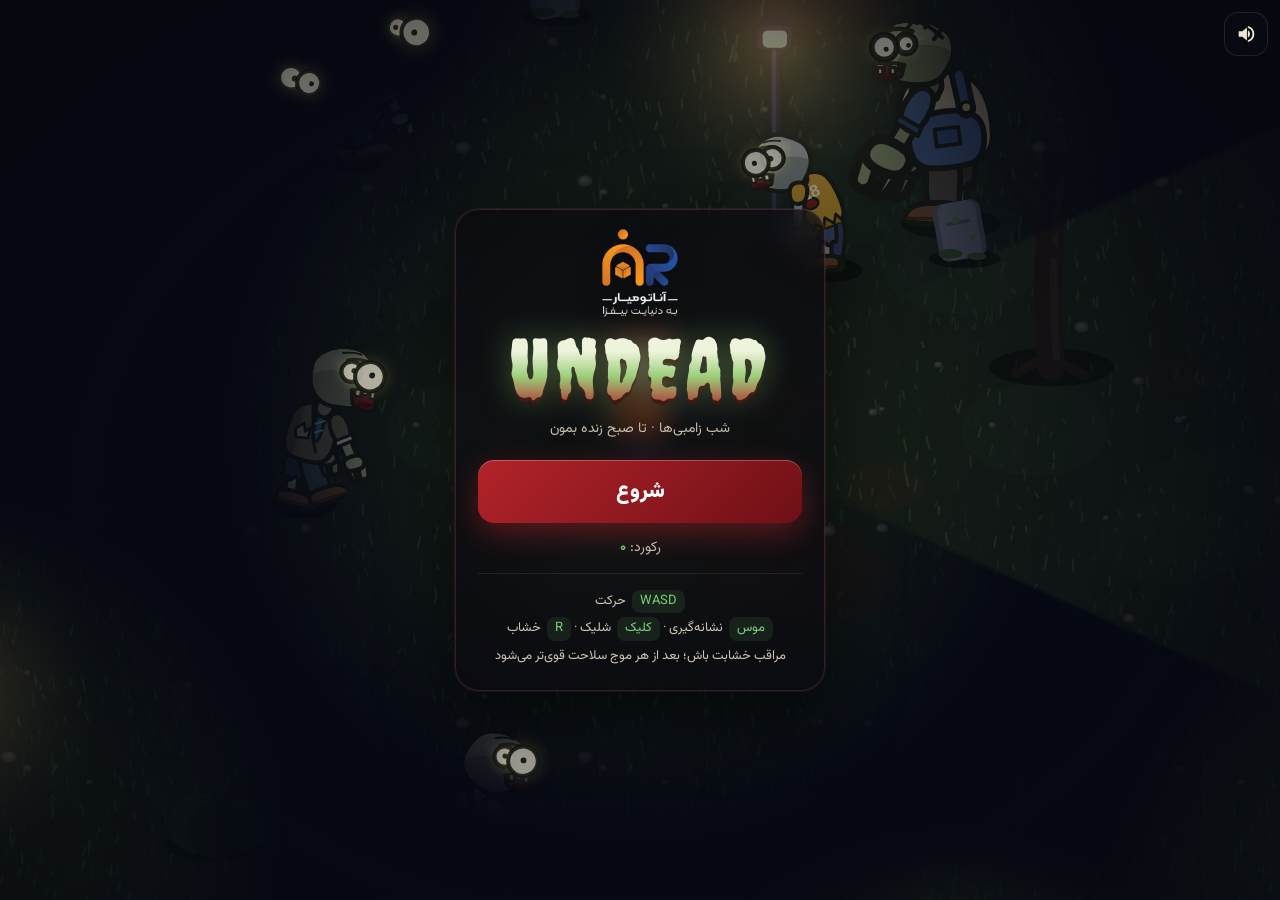
<file: zombie/zombie-standalone.html>
<!doctype html>
<html lang="fa" dir="rtl">
<head>
<meta charset="utf-8">
<meta name="viewport" content="width=device-width,initial-scale=1,maximum-scale=1,user-scalable=no,viewport-fit=cover">
<meta name="theme-color" content="#07090f">
<meta name="mobile-web-app-capable" content="yes">
<meta name="apple-mobile-web-app-capable" content="yes">
<meta name="apple-mobile-web-app-status-bar-style" content="black-translucent">
<meta name="description" content="Undead — شب زامبی‌ها. در قبرستان تاریک تا صبح زنده بمون.">
<title>Undead — شب زامبی‌ها</title>
<link rel="icon" href="[data-uri]" type="image/svg+xml">
<style>
/* Local copies of the web fonts (SIL Open Font License, see OFL-*.txt) so the games work offline. */
@font-face { font-family: Vazirmatn; src: url("[data-uri]") format("woff2"); font-weight: 100 900; font-display: swap; }
@font-face { font-family: Orbitron; src: url("[data-uri]") format("woff2"); font-weight: 700; font-display: swap; }
@font-face { font-family: Orbitron; src: url("[data-uri]") format("woff2"); font-weight: 800 900; font-display: swap; }
@font-face { font-family: Creepster; src: url("[data-uri]") format("woff2"); font-weight: 400; font-display: swap; }
</style>
<style>
:root {
  --red: #d6333a;
  --blood: #8e1212;
  --moss: #8ef08c;
  --bone: #efe6d2;
  --bg: #07090f;
  --glass: rgba(10, 12, 20, .6);
  --line: rgba(255, 255, 255, .1);
  --st: env(safe-area-inset-top, 0px);
  --sr: env(safe-area-inset-right, 0px);
  --sb: env(safe-area-inset-bottom, 0px);
  --sl: env(safe-area-inset-left, 0px);
}

* { box-sizing: border-box; -webkit-tap-highlight-color: transparent; }

html, body {
  margin: 0;
  height: 100%;
  background: var(--bg);
  color: var(--bone);
  overflow: hidden;
  overscroll-behavior: none;
  touch-action: none;
  user-select: none;
  -webkit-user-select: none;
  -webkit-touch-callout: none;
  font-family: Vazirmatn, system-ui, -apple-system, "Segoe UI", Tahoma, sans-serif;
}
body { position: fixed; inset: 0; }
canvas { position: fixed; inset: 0; width: 100%; height: 100%; display: block; }

button { font: inherit; color: inherit; border: 0; background: none; cursor: pointer; touch-action: manipulation; }
[hidden] { display: none !important; }

.icon-btn {
  position: fixed;
  top: calc(12px + var(--st));
  width: 44px;
  height: 44px;
  border-radius: 14px;
  display: grid;
  place-items: center;
  background: var(--glass);
  border: 1px solid var(--line);
  -webkit-backdrop-filter: blur(8px);
  backdrop-filter: blur(8px);
  z-index: 40;
  pointer-events: auto;
  transition: transform .12s;
}
.icon-btn:active { transform: scale(.92); }
#btnSound { right: calc(12px + var(--sr)); }
#btnPause { left: calc(12px + var(--sl)); }
#btnSound .off, #btnSound.muted .on { display: none; }
#btnSound.muted .off { display: block; opacity: .7; }

/* ---------- HUD ---------- */
#hud { position: fixed; inset: 0; pointer-events: none; z-index: 10; }
.top {
  position: absolute;
  top: calc(8px + var(--st));
  left: 50%;
  transform: translateX(-50%);
  display: flex;
  flex-direction: column;
  align-items: center;
  gap: 3px;
}
#waveLabel { font-size: 12px; font-weight: 700; letter-spacing: .05em; color: var(--moss); opacity: .85; }
#score {
  direction: ltr;
  font-size: clamp(24px, 7.5vw, 36px);
  font-weight: 900;
  font-variant-numeric: tabular-nums;
  line-height: 1;
  text-shadow: 0 0 14px rgba(214, 51, 58, .7), 0 2px 0 rgba(0, 0, 0, .6);
}
.hp {
  position: relative;
  width: min(44vw, 170px);
  height: 12px;
  margin-top: 4px;
  border-radius: 99px;
  overflow: hidden;
  background: rgba(0, 0, 0, .55);
  border: 1px solid rgba(255, 255, 255, .15);
}
#hpFill {
  position: absolute;
  inset: 0;
  transform-origin: left center;
  background: linear-gradient(90deg, #3fbf5a, #8ef08c);
  transition: transform .2s ease-out;
}
#hpText {
  position: absolute;
  inset: 0;
  display: grid;
  place-items: center;
  font-size: 9px;
  font-weight: 900;
  color: #fff;
  text-shadow: 0 1px 2px #000;
}

#ammo {
  display: flex;
  align-items: center;
  gap: 5px;
  margin-top: 3px;
  direction: ltr;
  font-size: 12px;
  font-weight: 900;
  font-variant-numeric: tabular-nums;
  color: #ffd36b;
  text-shadow: 0 1px 2px #000;
}
#ammo.low { color: #ff5a5a; animation: pulse .6s ease-in-out infinite; }
#ammo.reloading { color: var(--bone); opacity: .8; }

canvas { cursor: crosshair; }

#banner {
  position: fixed;
  left: 0; right: 0;
  top: 19%;
  z-index: 20;
  text-align: center;
  pointer-events: none;
  animation: banner 2.2s ease-out forwards;
}
#bannerTitle {
  font-size: clamp(34px, 11vw, 56px);
  font-weight: 900;
  color: var(--bone);
  text-shadow: 0 0 22px rgba(214, 51, 58, .85), 0 3px 0 #3a0808;
}
#bannerSub { margin-top: 4px; font-size: 16px; font-weight: 700; color: var(--moss); text-shadow: 0 0 12px rgba(142, 240, 140, .5); }

/* ---------- overlays ---------- */
.overlay {
  position: fixed;
  inset: 0;
  z-index: 30;
  display: grid;
  place-items: center;
  padding: calc(20px + var(--st)) 16px calc(20px + var(--sb));
  background: radial-gradient(ellipse at 50% 55%, rgba(7, 9, 15, 0), rgba(7, 9, 15, .8));
  animation: fade .4s ease-out;
}
#menu { align-items: start; padding-top: calc(9vh + var(--st)); }
@media (orientation: landscape) { #menu { align-items: center; padding-top: 20px; } }

.panel {
  width: min(92vw, 370px);
  text-align: center;
  padding: 26px 22px 20px;
  border-radius: 24px;
  background: rgba(12, 10, 16, .66);
  border: 1px solid var(--line);
  -webkit-backdrop-filter: blur(12px);
  backdrop-filter: blur(12px);
  box-shadow: 0 0 0 1px rgba(214, 51, 58, .15), 0 24px 70px rgba(0, 0, 0, .6);
  animation: rise .45s cubic-bezier(.2, .9, .3, 1.2);
}
.logo {
  margin: 0;
  font-family: Creepster, Vazirmatn, sans-serif;
  font-weight: 400;
  font-size: clamp(54px, 17vw, 84px);
  letter-spacing: .06em;
  line-height: 1;
  direction: ltr;
  color: #e8eed8;
  background: linear-gradient(180deg, #eef3dc 30%, #9ccf7a 60%, #b3232a 100%);
  -webkit-background-clip: text;
  background-clip: text;
  -webkit-text-fill-color: transparent;
  filter: drop-shadow(0 0 16px rgba(142, 240, 140, .35)) drop-shadow(0 4px 0 rgba(58, 8, 8, .9));
}
.tag { margin: 8px 0 0; opacity: .8; font-size: 14px; }
h2 { margin: 0 0 6px; font-size: 26px; font-weight: 900; }
h2.dead { color: var(--red); text-shadow: 0 0 18px rgba(214, 51, 58, .6); }

.cta {
  display: block;
  width: 100%;
  margin-top: 20px;
  padding: 15px;
  border-radius: 16px;
  font-size: 21px;
  font-weight: 900;
  color: #fff;
  background: linear-gradient(135deg, #b3232a, #6e1016);
  box-shadow: 0 10px 30px rgba(179, 35, 42, .45), inset 0 1px 0 rgba(255, 255, 255, .25);
  transition: transform .12s, opacity .2s;
}
.cta:active { transform: scale(.97); }
.cta:disabled { opacity: .5; }
.best-line { margin: 14px 0 0; opacity: .8; font-size: 14px; }
.best-line b { color: var(--moss); }

.help { list-style: none; padding: 14px 0 0; margin: 14px 0 0; border-top: 1px solid var(--line); font-size: 13px; line-height: 2.1; opacity: .85; }
.help b { color: var(--moss); }
.k {
  display: inline-block;
  padding: 0 8px;
  margin-inline-end: 6px;
  border-radius: 8px;
  line-height: 1.8;
  background: rgba(142, 240, 140, .1);
  color: var(--moss);
}
@media (pointer: fine) { .touch-only { display: none; } }
@media (pointer: coarse) { .kbd-only { display: none; } }

.home {
  display: inline-block;
  margin-top: 12px;
  padding: 6px 12px;
  font-size: 13px;
  color: var(--bone);
  opacity: .55;
  text-decoration: none;
}
.home:active { opacity: 1; }

.final { font-size: clamp(44px, 14vw, 64px); font-weight: 900; line-height: 1.1; text-shadow: 0 0 20px rgba(214, 51, 58, .5); }
.badge {
  display: inline-block;
  margin: 8px 0 0;
  padding: 4px 14px;
  border-radius: 99px;
  font-size: 13px;
  font-weight: 700;
  color: #0c1a0c;
  background: linear-gradient(135deg, #d8ffb0, #6ee07a);
  animation: pulse 1.2s ease-in-out infinite;
}
.stats { display: grid; grid-template-columns: repeat(3, 1fr); gap: 8px; margin-top: 18px; }
.stats div { padding: 10px 4px; border-radius: 14px; background: rgba(255, 255, 255, .05); border: 1px solid var(--line); }
.stats small { display: block; font-size: 11px; opacity: .65; margin-bottom: 2px; }
.stats b { font-size: 17px; }

@media (max-height: 460px) {
  .panel { padding: 14px 18px; }
  .logo { font-size: 46px; }
  .cta { margin-top: 12px; padding: 11px; font-size: 18px; }
  .help { margin-top: 8px; padding-top: 8px; line-height: 1.8; }
  .stats { margin-top: 10px; }
  .final { font-size: 40px; }
}

/* ---------- Anatomyar brand ---------- */
.brand-logo { display: block; width: 78px; height: auto; margin: -8px auto 8px; filter: drop-shadow(0 4px 14px rgba(0, 0, 0, .45)); }
.brand-mark { display: block; width: 52px; height: auto; margin: -6px auto 6px; filter: drop-shadow(0 3px 10px rgba(0, 0, 0, .45)); }
@media (max-height: 460px) {
  /* the panel can be taller than a landscape phone: let it scroll (not on bigger screens, where it would clip the title's glow) */
  .panel { max-height: calc(100dvh - 24px - var(--st) - var(--sb)); overflow-y: auto; overscroll-behavior: contain; }
  /* short landscape phones: the logo moves to the screen corner so the panel still fits */
  #menu .brand-logo { position: fixed; top: calc(10px + var(--st)); left: calc(12px + var(--sl, 0px)); width: 52px; margin: 0; }
  .brand-mark { display: none; }
}

@keyframes fade { from { opacity: 0; } }
@keyframes rise { from { opacity: 0; transform: translateY(18px) scale(.96); } }
@keyframes pulse { 50% { transform: scale(1.06); } }
@keyframes banner {
  0% { opacity: 0; transform: scale(1.4); }
  12% { opacity: 1; transform: scale(1); }
  75% { opacity: 1; }
  100% { opacity: 0; transform: translateY(-10px); }
}
</style>
</head>
<body>
<canvas id="game" aria-label="بازی"></canvas>

<button id="btnSound" class="icon-btn" aria-label="صدا">
  <svg class="on" viewBox="0 0 24 24" width="22" height="22"><path fill="currentColor" d="M4 9v6h4l5 4V5L8 9H4zm12.5 3a4.5 4.5 0 0 0-2.5-4v8a4.5 4.5 0 0 0 2.5-4zM14 3.2v2.1a7 7 0 0 1 0 13.4v2.1a9 9 0 0 0 0-17.6z"/></svg>
  <svg class="off" viewBox="0 0 24 24" width="22" height="22"><path fill="currentColor" d="M4 9v6h4l5 4V5L8 9H4zm15.6 3 2.2-2.2-1.4-1.4-2.2 2.2-2.2-2.2-1.4 1.4 2.2 2.2-2.2 2.2 1.4 1.4 2.2-2.2 2.2 2.2 1.4-1.4-2.2-2.2z"/></svg>
</button>

<div id="hud" hidden>
  <button id="btnPause" class="icon-btn" aria-label="توقف">
    <svg viewBox="0 0 24 24" width="20" height="20"><path fill="currentColor" d="M6 5h4v14H6zM14 5h4v14h-4z"/></svg>
  </button>
  <div class="top">
    <div id="waveLabel">موج ۱</div>
    <div id="score">0</div>
    <div class="hp"><div id="hpFill"></div><span id="hpText">100</span></div>
    <div id="ammo"><svg viewBox="0 0 24 24" width="12" height="12"><path fill="currentColor" d="M10 2h4l2 5v15H8V7z"/></svg><span id="ammoText">12 / 12</span></div>
  </div>
</div>

<div id="banner" hidden><div id="bannerTitle"></div><div id="bannerSub"></div></div>

<div id="menu" class="overlay">
  <div class="panel">
    <img class="brand-logo" data-asset="../brand/logo-light.webp" alt="آناتومیار — به دنیایت بیفزا" width="220" height="254">
    <h1 class="logo">UNDEAD</h1>
    <p class="tag">شب زامبی‌ها · تا صبح زنده بمون</p>
    <button id="btnStart" class="cta">شروع</button>
    <p class="best-line">رکورد: <b id="menuBest">۰</b></p>
    <ul class="help">
      <li class="touch-only"><span class="k">نیمه‌ی چپ صفحه</span>حرکت</li>
      <li class="touch-only"><span class="k">نیمه‌ی راست صفحه</span>نشانه‌گیری و شلیک</li>
      <li class="kbd-only"><span class="k">WASD</span>حرکت</li>
      <li class="kbd-only"><span class="k">موس</span>نشانه‌گیری · <span class="k">کلیک</span>شلیک · <span class="k">R</span>خشاب</li>
      <li>مراقب خشابت باش؛ بعد از هر موج سلاحت قوی‌تر می‌شود</li>
    </ul>
  </div>
</div>

<div id="pause" class="overlay" hidden>
  <div class="panel">
    <img class="brand-mark" data-asset="../brand/mark.webp" alt="آناتومیار" width="120" height="91">
    <h2>توقف</h2>
    <button id="btnResume" class="cta">ادامه</button>
  </div>
</div>

<div id="over" class="overlay" hidden>
  <div class="panel">
    <img class="brand-mark" data-asset="../brand/mark.webp" alt="آناتومیار" width="120" height="91">
    <h2 class="dead">خورده شدی!</h2>
    <div id="finalScore" class="final">۰</div>
    <p id="newBest" class="badge" hidden>رکورد جدید!</p>
    <div class="stats">
      <div><small>موج</small><b id="finalWave">۰</b></div>
      <div><small>زامبی</small><b id="finalKills">۰</b></div>
      <div><small>رکورد</small><b id="overBest">۰</b></div>
    </div>
    <button id="btnRestart" class="cta">دوباره</button>
  </div>
</div>

<script type="application/x-asset" data-path="../brand/logo-light.webp" data-mime="image/webp">UklGRspoAABXRUJQVlA4WAoAAAAQAAAAtwEA+wEAQUxQSGo6AAAB/yckSPD/eGtEpO4TlBxJDiNJ4ZGBQRWY/f8HkyJZVdg9R/R/AnSKfrIaku+rqh/i9X22AftX9PWvGKq+L+E39A/Q/1+WJxzeYHerTuCk/rbgE8lGzQckC/uM5KEuZdINkk9AMuUGqzqqPWkvuVB6TiYeDhMAS3pfUDLxuqFavKW+kylXvLC8zIG+Z97SywC+0Qc6X/msauVevFdFVn9bbKo2HqeqApi0w8V/771+YK/qRtUWyao/Vns2SUF1tzdsn9UZoJ4/U3dcVfUZrc/WV6IfIbkjJauqukNySUrs0vIgC5JcEnres7MgyaXdoyyIvszJAn+bk+y9Ert0M0C9FUO9bSeB0g5cqyoFqLLtIwFXxCxxuPWb/wlwiXssGsYVt6+MMdyWxhjdl7z3J4l/UnfblrrHGDc8nrrV3aQKIt1iLc8LW+3xskvx0aPUWywrdFMtM3q2Abo3kHhoO6tZUMmqlInuMVhrs6x1dzdaUkt9tOqKPgirr28vuGbfG5Y8/JkeD/BgY0kke91jT0OJpOq25EVPa7dkaRjwkNS2PNQtRbJXPVkMq8dsuiUJaANt02N0Q1t/oQzdUo9mV1CSmASUA6I1oCQhgJJUVU8ew2N69Bg2PWztj2mfeUesP/fF8Idt+ztJifBdz/P5dk/OAwwDg8QhgwEkmRBz2l3MERdz1jXLJrNidl2CYlaMmBADSs44gEhmyGEGGCbH7q7Pc/9RVV1V32/Vd7rf9/39NiImgP8/Q82tjdvkiaXCGLcXPiniCWDWYxfN3in52tXr9jDAkk12OA1NO+rYJy2Q0Xrj3Tf+9eI7wW0ywwkOfc2zaA4EmBmw5ZIzf0v2yQsLjjppT1A2M6O1JBIsP3E24ZMTJvZ8y/EFDU+JThWkfd76z8gmIyw47vmJ7EN0NxosfekeTEImZj9pIdmNrrtnnnAI2CRDYt4BZDd66rDz3mhyIfG4BcjouQU7YJMJYv0Q5TQRmCYNZBvXYOUA8RCTh75mBaK0HjehyQEpX0qZ5StutpgUMP484ioRweUrXZMA2f9+jYtSGz9hMtAapyPKHX7jny0m/Mx+eZtHyZB9batP+KUtnzXKb3vfhE302Y8utVw6Y8e7GmmCz3lXI6l0ZOz2ib6CT5GpYFp8KTaxZ35JUQXT9GtIE3rOLpuSKkDm4Qm+xLMlqqg0ik3wfcBzJXDNwCb2vkE1jV12m+g7qyoaXjDR96eKAMNM5Jv51Vg1xIyJPdL1VLaY0MM5D1XD2DSxl/gdlR2d6DujKhbrJ/r+syLi4fn4RF7B8VhF7mVi31k64qrGzaQJPWPKcioBF0/wkTiPqIDStsvxib4/kCoQunK5M7FvXHo7UT7sTNIEH2nLD02lC3/kLGyiz3T7481K5rHj+3Em/NMmpoWVy/TGnWMSAK7fyyi1x46vkzEJ6FvvmR1WJnjV9MkB/[base64]/xV/+utKzILJzdQAFh106PydZ4bpodX3XbliIziToObWoMNEaDIEMNyQADNJ4v/8/3/+///hbR2pTlj/Up0zsyZJHZk3SWjQuZH7lzkgqWaZJ1NmnFPT0BS10FZty7S3JEmDylIDYPr0pL5jYyNjo7S2JEm1yDwlp2WxeO95C/dYNGfezJnF1Blt1rFx6/r1q+57cP2KOzeI5mQKDRzzDIccefTSHeYWfWjb5pGNa1bdc8+q5XePAiQL1RxPieZp+/3L3gfst3CHOfQ0Hlp9/42333L3SgArkg2UBAtf9fLDhun3W1c8cO0N196+FUjJ6oqlAsD2OP6//nLbmGhWgAwDrI1AIMOclqvvuf6Km27cCHjhg8KchW9/686QwawvCSHDnObl15x/1U1ASlY/LCWAPV536jWb1JwDx4yeCknmBnD/jR962nTACh8EDi+/aw+ymdHvJckSMHbzyc+cBiSrFeZkmHHYcc84aBYQYWZGeSWRAO694s8X3Q0kRZ8zph+7B9mNgRkiAbf/4RdXiKSoC24ZZj35JU/bA8iYGRWUhBts+dvZf7oJ3EJ9TMw6iGzOYJXkBsvO/OX9uOUaYEnBlKce/+zdQdncqHKIBCN/+9Vv7obk/YtZC5AziCMKWHXWd/6GeR5wXgAHvvwl+0PInD6oIMHm83547gY89Se3DSMM8FAi/vDV8zAbZJ5g6stPOG4YhTl9U6EC7vnpgUCy/[base64]/[base64]/d+pkldv2J1BADO2eteDWkan1AjRoCxg47Yf3KMkc9iWwM9Jz43odWYdUxFiNq6vT5yPqSM/vYXcEZ8IEvfzfZKgND1FWTL6Qfm9j/SMKogTnFkwusOqotmCj6kGWesC/h1MIwP2I3rDK1VgSm/mLMfNx0nLqozL77ElaRqDOA0V+MRQeSjfpoxs4HElaNh7Fawyr6qMEeuyOjVprSvsNYBcQ/ao6xDusbwW4LMOqmBXstpBK3b3XVGWzLA6g/WLDrMEb9NLHLAqx0UFyvXGtkj96P+gJDuxFGTZ07l/IXfF1jtQaxco2rH0yZR1BXjZkLypd4ckS9AW7abKqakRYgqy0YU2ejkpmlKyNqjlhG9aeCUWtlU8BKReJlou74lktRxYq51F3D5pXNfHiZ53pD+E3LXZUy6nAAqEwkjqMGn7/NVBmxabQWAY9ScueU1Kg5ovE7qrwZq0USUTLzGYdj9YZI/7jGoxqyrVsQ9VjYo6hMeCxahOoN8LMRUyVsbDP1Odi2nrJPp+7K1v+iEvK4j1ptm1ajUhmxBZPVGMJ/f7dVAO6lXos1j1L2tXeRslt9weIUUunEgzLVKmDFWlepxMpzVy+g4V5bsl9wuZctcc8mpz+ryfqTWD5mKhNCZ3/0VdNQYNaXrHIYXyOVy7lrhUV/[base64]/k4S10c9H8Aw4/4PGLAWX3PoC4dWVSycBScvr4roc8++kHQagaeBxJKo3shoeSqH4oQVxz8SXX30OzOYZQC8OEguZZ+x9zzDGLIORWOcSVGZWt2awvmaEMDD3ldS8mRTUa+gFeFvmD1yOqrkiw+fI/nHcDQLJAoptmZlnAgiOe/+y9IFv1LC6gZrqRYd9vbsSjCtL63fByCM6j8qEEf/vFWXcBhRT02BwyzHz6y547H2VVC6X7/m6qFYA5+bbTfo2pAjT0QVJZLthqqpYisf6s710ClkKinOZkWHz8vyYjV4vgktUeNQPwgtt/dhuofFl/HzIrg/zGG11UWZG479s/vBuKCEptTsaf/zuHXCmMc6ijEYkrr8TLp4gnkcpgo79DVFgN6b4Pz4eUqKIVwFN+K0WuUviKi031A0jw3mwqG2HHU0bnN1utSpG08qMLoHCqasnhKWdLUnWQ/[base64]/Hjzonwrn0uuxqAbhZ9UXE4dTbstTjsJ64/ZnBZUU3HU5JvprGHdegasaEMeRagoWi4+UlwlxLL11rd+Lijq3LCcFfdfhxWtQNbIvvd/qCokTlEvlHFJk64Xdta+pEjJuXovox1Zwx0NUVEs2Zq8rlvyvymUy9t0D74HnLTuHVcLG7sVFny5Y+UBF8P3vsrpC4pgcpdK03rD8AKOKYvNDuOjbYt0qrAqmHbeOel3B+T25RARPIHXPxzYulFWBrRtB9HHR2EAlxdJbqK2Jp7rKBI/Fusdt+xkVNBprMPq7PLZUwrRw85jXFcyvIEq1yOi6jz6yEKtAs+j7RqDyge1xA7W14F2eS+TsPxfrknHr7ogKzhhiQM6hgsZOD2evK85e21B5YP4ivEspP4tIpTNNnYMGg2xWBch+xa+srmB3LSPKlHbAuuS8C1npYsoOGIPRNLQTVjpcJ+VUVxLno/JYsAtdTjxhrgpKbkpLGKCauwQrXbZfXOD15WKl8hDsjHXrDTRS6VjKIDUWLVTplLaeZF5TjFs2mMoDC1FXjJ2eQqLkxiFDYQMEY+95YSUjczKptqy6mxIZO9LdxDvJRclMeywOY8A+HlnJorh7GlZP8LinTDANdcXSZZTdYufHYwxWU/Ekygb8E6musKZcM+mqc1hDRcngaRiD1vIeB4eVLNtv8JoCj1Dq6d0xXp4y5Q6ePiMGD8aT5svLpbR+N7y+WJnUFcvT/gUvl3I8PpxBxPGUXXoHRV1JVN45es8oWbbTGcyW935SeLly/BmvK7l6cLwFpQ6tXCAbSBj/NFdWKmnLXnhNmVUu64blac/Fy5X9hCXOgNK011EuGnqHFTVlMSrTWDeco/dQuYKr0o9tQOFx7CHhJTsXqyXBfKxM67oBzyVTsqcdYwxs2btRqUIbdsVriIXtQqlHu5GLZ+ClyvwxXcLg9jjqOKUyqaHXkOoIc/bByyNWYR05++2PlcpG/5tBLr9/[base64]/TsTgClUn8bFPSoEP3H+kqkbP7PtSNZPvvokSZ7m+4OrA85TC8RPLRnyIGvm/efXqUiMxheN3gVHKZ4E6MDp0lu2AlCrvIzAZfsufIyySegOqF7IubXZTYuIKOE4+fFmUS76Vg8Buz7rUokXMwUSvC7/[base64]/w5NMv+v375kGqlnOFUqn2StlqQmLdaqPkoUs3uzqBhahUy0hVMssc8tGXOXD3F4eJVCW4+S6iTLvNpyYa2obK5nYOTqdiT4zyJi3DqmOeecxbXjSdhovEm/8FySvkW5aj8sDsBVg9YMgpvXz9RUQXDqDEsnU3U13PLDzxFdPJCSDEoW97JmFemcSVlNg0vGMt8GDxTMofuvAh78jC52El4t61WEUSTH3N6+aT3WhtwVPf/kRysorATVh5CJbUAPPg4B2poNnPMDqfQZmDv48lKumGvfgNu5PdGKdLPP/NSyFZJYw7s6s8sAsacOYNljxtKlY++cN/[base64]/+bdyW6UM7uNfPfku0lWGrEFL48xcyrdTwYHfuSFh86gHytkblQ3WHs7XZ6FyrRJRknd4ZlveSzZjPLmxJrTvv4wyUoCo5R63vSumcPzfj8iiDCw/mIYFc/p85u9S6LEYiUlsQSHvfVphDmlViQe/NJ0SGXZjJUp1K0Ex/1FUgM36qd4aE/6olFKS7D0u6NITukViZtPKLBUDqMfFuz0PSk3QtTS7B95sfeFcibY+eQNUiQqqZCueAG4l6EfWuLZdysakupJcOdjLmZAmjVmvf3lkJ3KBs45n7kcHwjBgUvIibrq2ucF4QPCsDe9DbIXVDlw/fhT+AAw2zPJqa/ijYjBaDb0I8heUPXstvbpeP/TENmorx7HPDZ8QCTerbE0RD8cG7p3jll/k7EBjPpqmnY8xmA0G/5HLuiTWa8m9Te4E0Sd4QVTBwdzV4h+2cifp+hrzt9HnDqrfOCh2RkYU27JZn0i6w2kfmZ+w22uWtMYfiYDNPFFjSbrC9k3LsH7WeK3iDqb07EmGxzGgnMZjj4QGuadOH3c2W+z1RpjvyVhDEw3ayy8YgTPFVMM2T8+zlCRrJ/9wIMaa3nH/TAGpSGAR8/4LWZRIUXhd33lb7T0fuXsv81VY0zFwRiD0sTRh+br/gbXnXYurqhKLvzRr/0ZmPuyd75yId6nEp9XUGv3Y3AYs//31ZB/+wTgwv+9miRVISe2nPF9YNob75B074uxvmTMuLvmLBkKBqbrx68MkXj+2/cB/fGbt5JCZQucH34DsFe9FzUaYxo7mtSPEs9UUF+NHWeGDYzEkVc0kqFgyvEnLoKxs769khQqUyhxzucuBZ73QchZ0qh+hfen/9FYjWHKLAZo4s2nRQLwzNzXvXoWrPvxDzaSojShxOWf+iNw5ElOMCRJOZZPx/qPka5Vri2Z2dOxAWLsaLRVLrj98wWs/M5PG3guhZTsls/dDRz4wb1RDNHSmJvpw8ZjlmJ1RWAMcEXijS8Abv/W2ZhFzxSJ+794JbDL+4+GXDjjVH/abUbUFWOsYLCHOOrtTwX+9r/n44reRGLD938MzHvbiyF7Qf8/AFFPxdaN2GADE89862OB8067jiR1LzujZ353NUz51zdA9oL+b+xGPRWsHkEMfA/xT2/eAzj7W3eRsroTGL86/S6wF/8bZC8YjNNRLXEe3kQ9TMG0V7x+B9j2s++uMrI6C5w/n/534BnvgmxDbM+Hc88mVA/AM/NOfPU0WPPdL48YuQNFYtmnLgQe/7anEAyxXd9g800yURvNM7u+4cUJZhz0fVAehyJx28k/GoV93vZ8pCG26xXp7ltw6qUicdnnfg8c+dEXEVnN0Sj84S9dCOz0vuMgF852fSSW3QaqGRA4f/jEVcCz/uNJauTIDWnjqWcCM9/6KshesF0fxiMXrKOeZrd85uduBn/F9WoeOf1bwPBr3g7ZC7brJefiS/CoJ5ATm8740gMw7R3LVt3zw8cD/Mv7IXvB9n1O3Pu7uzFRWxWJR7966hqwnecAPOU/IBhi+z67jZz1J1zUWkXiri9NwWCIQz+yGKlg+z6b86szV2FB3VUkLllsKfGWLSgKY3te4cZ5J59LCupwZP0pFRwnNYac7fmIAv78v2fjEvVY+dmHNey9arA9rzBn6y+eASRqtJ7IjAPMt98UJLj7FweCJeq0bCpubKdL4Q5rz//xXzbhibotts9DcgdWXXH2ufdBciY5hZDMHGDslkvPvfJhcAsxKRjdM4y299579bK/35HBTcEkoax7MLJ5/bpH711+24rbNgAUCjFZGP6TU+blbm3Ka9evGQmazZHEJKLYfO6lZ/[base64]/ogRFVMkVp7xi1E8ahzDqlPgzhWnXYZLVYrE5h/9YD0pqPOGDaEaBW788fSbSaGqZGfsZ99eQQpR96fNxesU4eSzTr+PFKpCROL3p95GCrEd6IbqFERiy0++v44UpYvsfsmpy0gS24cxh7ptCXY/ZavUkMqjaEh/f7nhzvbj1KJugSU49MxQ5NKoId3x9mFIbEda4MjqFXiCp/5VUpRCkfTof86DxHbnHGoXuMPxV5Ok3kViy1d3gWRshxZE7YJkFN+8jRTqTXbyL86AZNTUqJYwanmi8bPvPEQKjUeg8YQZfzn9RpJRV0eo/AKshmGJjd///npStFOBeTtl5/JvXIGLupr53veIiuFEDUORePjbPx/Bcwuze9m6PlooW7rx1D/gBPUlnf6v87CKMT1h9QuwBE846V8IOQ2t3tE4SSM5ckO6/30zIFFvp/Dqb6WGqmRitlTLwB2e+dFjAXQCyeZdpubVH18Iyai52fTmrxe5Ss15qKaBE7zsnQdyw/NwjDlfWb7hjq/uDsmov7L0nq8VXjEWproGKcQiW4kDBjOXzIRk1GKFv/ckVDHcahukDCSaLQHJqctS+oywisFUrK5hINqaGzVakRil8nMSE/[base64]/BkDZ2PN2JQHgljZA8bWVKQR/SDKJFZiNUKsHjOVSBrXWJlgLdY9y4ZVYe3m6onVWHlga81Ys4XyihXrx/UgVh5jK73dBiqb2JxR1eCOcj1MvVzzMCrR3VtdbcQN5XqwJzLWU8EHSVRd3L7JVRYVcTVRI+T59nJhjGP5JldZ5NtuInoAhmOlW4ZVLuz+24mywEO3oxqBc1mJnIsYZ9g9/yBKw933op4Aqyi56xpUOTwuQGUJ/W2d1wpxKaks8s1Xo3YkLkLluXg09YzAyhT24DKievBHeVmw3+LUycw1NxAlCV1+r8c4grPGkkpi/I6eC7JKxfkbXf1g6MuoHDkeWYDVChIfVkOlSHrma8IZr9kFEVYOfeX+3oGxWqgsRdYzSPRB1xsOiVQGb+gLJOqls9vaiFKg/5oRjDvxEimVwWPpOxteAsBlZVFcWZj1A2L2+2WlyGuWmNcMEierYSXw2Ou18vGZFVehMpjePZ+ybhotSQr9M4m+6HrB3tl7Z6EPk6ibZgvvjzIYb50mGx/OUw/P3jvPS14oLwujKgf8yZ0+KV6KlYBrp7nVDhKvVPaeWT7w8HA6TbzMZD0zXmGivJHLYHHMAaR+4Vp8ONYr09LH4dTQxBn03FQ8nS6aT38iPTMe95iwErF+G+qVx8wnk+ibpj3m0WOLGfuRqKPmU/fvGRxoWGd4LFlCr2P+PpRayOi1OIhk/QPY0XsjYxEF9dSYPadHDaZPC7pqLBjukQ/tiJUKo7EZ9ULGjsjop0aG6J6cjKirzrRNoK6FIcm6A1gDda/BmFN6sX4U1DU5W4ZEnxXrHsajOyHWraTernuQIrqjSNzToJer78GVuhJKD6+kkpvvp4juKJwVY6IP33klrugsVHDdLdTd9ZdvxMOtE+WCh64aQ71gxdUQcusklPjNHVgVxMOXjGJZHSkX3HUVTl9+8Nc3kyybWRtJbtz181uouzL++GcgY95GUhSM/u4CEj0VG8757ydCxq2NJDdu+dSZiIrmP56Hp8jmbSSZs/43l2PqS2H89gtXYRAIMBy46YyfZlR3kHPzF9/z3LlAqMkcWPXdUx4A9QYleOk7n+QQCDAcuPabP9xioqJKXPXV32wlIanJHHjgF6c8St+Ws+37H/zcU/ZdQOsNt192zkWjJFGD5bD7s5930J60jjuv+9AnrseDnosMRzz/2APn0XrN7Zf8/tIgZSorGeee9NE/HbAbrRvLl/3+r2tI0bcgErqExfvN22k+mx9Yf/s9QApRi8MUMP3ARQt2IR5ce/+t21aQEGU0z8CSpfMXzWHjA+tvfQBIIaoc7tz8tdkH7LRgZxoPrL3v1gYkiX6uSCnEOBMh6rObgnF6iqC0biHamxOi6pnCg3EmQgxANzAQCmq3ORgISZTcDQOEgn5pDgZCEv/n///z///5fzLZU1F0liZB3Jmcddjj+E9+QZ34f8/EJje8sfd/HUI3865MbnrjqC9ARp3I1sbkhrPr1xkrCqyzxORm4j2MTQfUmWxyw/xoJSBSJzBMTbZ2VvesnZXDmLsAA7zxsI1PaXWuSdvrxg7DQPj1b7rXYlxYbEC1aNasbE2+oO4tmBJNSnPKshAD2Wep6Yl/e0vDgUg/N6zGGb88qJGAPPRZUhmACFnENvds7dRCtQim+xQAZw41fy7DAAUzKanNcBhiOIyanj0nILxR9xopJ6BR5LKMXT0zLE9ZjVA9M9paHbJ2AqwTo631xNqJdU8xgTcs7/3tQgbk9LGLPOpTvVa7ZnVSUrUDMi1dsx6HASTufNg0AeWx9Nsmgzz1Dx8fGnvtu7YUQBTH4GUxDf1054ZDFPedMGK0FOSxIRmQUzBBPftJtD4UZ4/Dab0DVhawpy6g5QoHtQDMaRuaoMoNk0EutgCjMVYA4Q3KvCmHQ/[base64]/pCtOswRodlXZBIBmcdSlgnLHzzCYuIMGsSCa7+0EWyXnjs9IOpLeClpHJ5HPF5p+XIgXd61Kbi0KnRoliMVW/6ge1u2TQunK4r3J53HB0f/KwpNMxoLynlj6FeADnJgOxB6WUyQJapz8bsP+5Ms+wtpKp57PeDdifemMbV28y0pW7j22U3GsnoMLs9xrw37Y3t5ZAcyEn0QcllLUSJvYGFaRxbCpnRuTKrhcqwHW20NPq4AnBro2jj1gKDW2grbtloRlsJvBVCV04wDMI0jDFOS62SRytS/swB2ZuMdBqipaKh5twKt6/MlE2kiYe+WjD2IqJJ3HNaAjTnt6vcWxnTPkZLj5c/hbZZ2nTn9fcLb5OXniCfWFt9RgOObhXc+XlavvF5X5PUhOv4peFAFO9QbqMVH9x9xvCsJ/2UtqY3FjGRBuakKGg7VCDA0ubffYdWFtOeh4PrwCONttfvRctLLwqpBQcdrDShpgCldmpYE9mGrt/iMloeRoDxJM8tTLvswZCbWUrs47KmXDwJm1DrumDDIXiTsY8FwIGoyfKCdzNES2nRv+IAxp5ou8CqoDrg7bAoXm60np4wxFysqYj3/rOlVhb6/bwwmucx4K0K6oJLVXCpPLIK+DjUPWO+qR27vSO1aQTNTkvXr5/ZDuO3T8jeIvdC1jVZz6w0LlXB1ZFlFrrKZo01WHluPiRQqSJd99w24thlKXfJNXLYzZ6borjug5ZbyFZjkPiOxpoI9vt60Wg1blPX3Jy21tGPXptyTwpbQE6tTD2xYIfy2dharANjzy/vna1s6IIPrvBeWSvT6DHXDDdQWUym4txPWG6R7fMXppBMTSbzMY7Bm4j0s1dYCuHwwztTtOLvFE0fj1bGmx6XPXeB7ho+eiyRmozNrXKrxJ0HbStCpq6YzCxeiNFSmV6aDvnSIVG+xp8/go3LbMcfgFHBa55m1qOH2vnVz1tNqUc5b4OrhXzTBYxTKPhvomiRwk/+MMAYU1YYrZ3LSE1PV7TwOOibb8HNAA9rl8ldEY1DXxxOc+IWBMY9rSz8W2+mt6/LKlo9Ooa659rzrztQyQum+LgKPsDoEBUcG34NqUdXyZtw2e1fvHKNSqPi8U8xo70NH/fLh0etBZqx11uQ0zb80q9e8/DQQa/cnbaR7r0dA7M590Y04eG/+q8baT3abuaMoeiC0sJjX4CsSfbobQQ4y1rh4ef+z+0brUsaXvz6qYjm7DfguXumt+0wMlwB5aFnkcZ3ah6iig37dI/CrrmVaIJwGuspT/rELMY/zPqxNgTIGWc461cXn1tCe/mpJIDEx9UKDx+55Lb1TflgvCnxT5/K3gUUIKc57OJHXRCcM+ZqgnC2bOna0BzAWhi/w6N7sGskqwCZt3fyob3HzMqnxtAJPZKPftPaEEqUOneQE+0NRcG4szmQ2+Xhm8+33GS24N4iWkBOjNOaYOosummQ3Wltp2FA+C2/[base64]/uy0TLS9R/wrDZlHJv2m9WpQQ/Dlr/wM4dNw8oFa//8fozxm9hzdpRMvuY+jF6HsccUU3XCIafuKLKkhjpRNhV0aKRQ13ormLqTGO9iUpQlojjveyZ6KhN7z4ySyR9ZgdGpS1TQie5Zq+aNa0jZrQJSFCs/+qEDGu5dUEP64es3KsttHIrEg3fTobh9BUWEWcmUCx4FG4eJ0Wxkt96FEr86gV6BB1V00UWvQtCxxjEyHm67BCPLSpfgkjffuvs3nwm5s6Rt/+Ec8ntBBgyBOSPfu4GOjct/tZlElrVxaxPqniVGz7+Pji/9O4ks64kswYpPnYpnWita5awOwKsQ9Osha2WsQOPg9m/88plzqOCyb34nD41xwjsOs842fPdQKOC5bzt2Ju3v/90Zf6erK77+hesPdrro1j0e+d731qAOBBd//ZIjhun5TWd+a5WRaVsUWNMwwx3VSNPMhDWBGK+c85c8/oilQ2WSr7v66r8JDw847PAj54WNQ3ddch0kww32PPIpu09bOLJuwz8u+ds6UnQjEss/+fh9Dn9M0SKOXCQDZDfdNqTujF67bOU1JNGxMfqDgw550mLrnmzt1dddO0LKtBVrL0wyIKbch+oKLFYrZ8W4CPOgkikE5pluutOcFABTGhkgKeiqlBj3FUdGAsI/[base64]/xdZNt/nuC4J9BWjP2XUpVg1MOBRjECbJ6SExAuqusJOPiNr15Atlba4WA52/ue4Imv3YP2OX3qGqfalmgdAe60zqpKcpj67Dc8e5jsRrPMdmJCcJ9vjxHWplH8+lNJFeu/+/7XzftDdqNZYmSMCUDb92sbJDktlYs/vE5RK/ylZ2+VQm60jILldzEBaOlSqRG0jsSDozKqrtzGgYg2qSJuf1U0stO6ERr94kyKCYDEq6MhtQhjw3Wj9MEpeFPB1E2mmaQmx8aqkXhhNCSaFS797omQmAg0u0KNppBzyUW4Khcs+0HDgJhyGKP88JpRA1QsJiqBTV+u3BRRwNlPg2RMCCZeqCxCiX/88GZMVF7c/XsEMAKZy5YhgAaoGomPqyFCiZHfnALmTBR6ukyjJG455WxM9EVLtI4Ad1pnUU1n6ZY8VsD9P/neLXhi4jDxQokbv/aDLXjQH5XbNEe0qa7zW4nLvvurtbgxkWiWLrrik9/fSgrqabIXrfz6mVdCUjDROD9tI4WorVMWAinERGQy6m1yJibNqLnG/293a9L2mplZfZu8nTYnp7nbbfMW7bhoak0rGq/675Hh75K2y5zv33bDbc8h1TKYVkxlLtvrc2fvMHsKdT2sUTS22xoak2obBrbdZmbG/0O6aMqTMZO0puEP7dTw/ClsuyoBinoHw+9ZCMzZzsrUTOvAHFAJ9GgjfCyzHW2a+6UZOa3+0GZTXehUmZIaZmbbUzDtFSQ2TKWfmqxSsvF4PPnEbUy9EO+ZzSlgqm9fad3snNapr/RT59DXAz8twch/LmxYXo22pzCBUSNtXDDSCKXN9FqMfYuW21U2i8Qs68RSdVJ+zdu2XP4OvDqdColSJgMabEeLde8uwjdvQuMDt5KZWaui8Z//ib5Bqo7GVTTe9XXg52UY5OaAAlJTHhhdNpvzDMLL5NaQWjXYOGskb6XCNi7TPkdJfge5V+aGDNlAUtA6Nw3UlBLk8SV9Yd0/zwcri9EQey6ZUTT5tkewlKqkcY1TvfGiQevsPnBMOx0bpAcvZvg508NH/7TFNDC6mDhy5H0843FkL4cHj3vt02k/FRxVyTpwB4LeJphy2AELdl/x0N1zyGZ9IRWpsJJ4HPoRh9s+zqxvDDt5r3uNknuRCq9KKiBrHGZTl19KsPdzpoGVgV3fvS+QpRYkB+tVKorCuqYOSmjG4k+8fCktz/jEPuS+UO6GST4C2jQ9fKMY5Fa8eibJSMc+jmwlOOBZU2moKMxaNatXvbVOkslyLwzeuULQCPDEbie+wktkRSpSl1770Q98bCnWnVQUqQMkDEBIYvxepMJ7ZDz/pPefdATeo1SkZB0Zxds/EvaDlaZ20Dh/GYnMQccNYT2bsYCGTTFWrRgzwMZ23UVYT4ziDR/94Ed2w7qkTnptNuV70pipAMjRYOaRc8vTdYMbJb2M1J0uDuHG9A3YXBLzfHxlTPxM0n/0rLvG1PWCo640xpu4+68bAaY8d3/CeyHuGcPMRr/7g42OmnjtOwL1BNJ9kp5F6lKnU54/[base64]/jwDMfMb+pK65TnxCNr/5XRQh1ISsDAkI0WUbF2jDzJxEtxP7b83R0Dm70Hrm6WrEWDwNLwOM5Uaxme6K7seGGawT4zYHFJCa8nhgc2N0eAt9UOt2ohGU1uGIm3EyRx5A6pLFlLcLtryOYhsdWq96qw5IQPTgW2pk/X6Iws3MC/[base64]/CB4VyjqO1B1DbBqji6pSmZ3vaURXOuN2fqsRnYtXrJcSTJ2D1R7AFjydUf1P96DwDmwnKm6lOksj+hM+rmQ/1YiuwqoEqGti08ad87T9rCwx4PQfO4/oUqw7a3EWLzQ0jmAfwKrU5dQd2AhMReNCQ8D66lm3zHyZRvRxUkmmAyqfdUvlk116jDHLZd1oPO+zMt53d9EYh71+9ZQxKq0SGSuA3WfKxhO+K7CachpC3TAxla4nTtWobpnmVoYYOhhjjvXKOstdEGDDXSiiR2jNAkN0Ny/4rnK66QcjRKsoHjkVb4D1yABTt7ooFljXbibFY44hjSPlA4aUuB4rgz0G2GG+WUfYgpkk1nfrRcoNvYuhEqR8SEPOfoqehO+Jsa1dJtgT68CYN0ZO+5t3YOw+ppRHe2Dsg8hdcj65Y3b++MFEbjI4f8RSZnepB8YOwzhb6LZ143iGuhNctDkFHwRrY5Y/SB7SXymhoePxWHSkUkep8Uzy0OZHUDeMabfHWF57MEXPjPgkkXTUnko9SHnv2Sq4o5XxoIzjTaZxpcbxZPEc0aHnZzNWPBCoa+g5hO4NV1divxPCxcf/G0sQY8Qmx8VTdsS75/lYGkNr1xFd6mLSK49gyLri95+DxXEfa3gywJJGTiTcLrrOcs9saPTVTwoX/zGUC9N4LG2b8R6y34DlbpB4kxpZt+2LJzN1zUh57CTCiZmfkVKoSynr0zSGH1lOboI/WhFHvCoPjamdpa2LXypzvfLx1w411M7StsWvkOkqPHfJhrY8ebYKOx+nq6bjp2dzO+dTVwLsetx0kBEL/j3cu2Rp25x3CpbhuUvqDE25cz/wlFInpHRyTsSn/xvw5MA7DpY5n2OoZ4rRZ/4vWIojv0lDaTyNXHyHGOJMUnfMhy9SI+vBFwO4yboha5D5eIpkZvHyL0TGXNaFDB8jF5yNqyn400Mmfe2oUdzaNPLO3yCcmPbj59+FW5tGnncqkfgxphZunTTGln6Yhq35JblLpCcC8rjsus2+97umgXhkzOJd728EqSuNPHw6kfgJpi5ZFzz0yBvm0c3RfM17Mqb/+utzZwHTn/xeEHwWRun54jecNCV8FOL1f3lSyuOZcvRJhKc7L7UG3XX2XKVGlv74L4uHxuj6gie9F+E3f8sVHzj36cs20FU7+KNEYuR/aK207ksmFvz1gz98iLbTX/B2choj5f0uO+ms9bSdfuyHCCsu2WCZLs958euR+dcfSuoOxLRhiiDRMgesfcLFFvHFb+9P7sqUo/+bsOLGGy3TZXUBsrTit9/+9rc74jvffsKom4V072+//cvlIsxtbO+Tknpli564gIAXn+8Rx12y7MZRU5Np6n4QLt6FR5dwnrxOYzmk9dff1zB1w2KnBRDmfPBd96WIZ553/81bnA2j1kGx72HIc/HveLQg/OsXFlnTT1519SNqMWtfCIrPr/5KIxZ9+75r17SauR+Ep80fwqPJ9MGDRn08NncfiJh65ckedF2jt+REI5rCEresedrTMdOJ1132vdyFaftCuDX+DY9uddVD5vQ0u9GcE+XNkD7Bfg9qtBFi3AoVti9G9xNP+v6eyrjTywgv+DA8bbPGxsLodoSzG2a0lsUOiyByYpyhGLp8Gr/RWCOLcSqsiBNx2r74CDoNqbh1xzC6b3DMB59f0Cz9/TVQ8OHPhUh0WaGi2AOj6wqI8VnjusPJoW6lJlCAOS1zKSw5n/ivIQ5dLo2NjMusYN0WeptY9Ol/NSILdctsqGD1u0mJY++XxiRh3fDkbESM3x6isKx25onzXoNP/7HUGFU7S0P20FtItF83mtP4LDnnnkhvzeGQ4w7b1+2hTz9rGDM8PvJZIqs7ZgVrRujlFIaZMb4YeuuBH9+N/nvdJ39tODucsl4aF2z59afotQdPeutxi+jtQ7/5DgkSu357jeh6XPAXOn/oN3cw/pWnnDzqBm9cLjHetb88ncQ45wzT8a1fPz16BEkBZgSQADye+V/H0PWNv/s4PRT3rNwy7SrURhg2dNnCpx59yLD6iG+4+orzswc47PPm7+ylcdx27UW30nuzYMcjd99rurpkjbuW3wlpFHDY/XX77ByxaEHuxO+59sPngzqi8e1/O+yI6dHCrrvmrysxMGPmiz//[base64]/EccnoQE33XmgTmZtbOm6I/9N6aBOZmZp2N20yYwMzMTe0GbQIUZcr+n3dOGTvu4yrov2oCFIw3mgakmgAFvZZAgICgLittOgXXfzyx4f3HdiyEHsnMnx7waJsDpmfTrVtN/c92GJLFI5m5MwNbs7UX82YEvmYL0+cJ3zioho8ekm/9W5QHLlxv2T5vot+aZp67a/jIEffzpX8aK3guqcXPD2yksSP+bvR7Y9o5e+a08egVfPLVY57e+KvUNY/PPS/wk37GS77a0NAZFIPI2WXDLHho9xFTOTwYWeuen/pkpb4DtnA+5ARz5gFDtDbcEgPRFs6HLQlmzwOm0ss5XsA2mDoPmM1AdhY/qpxGKal5Zq9pIHsZoh+P5vARwViMFUSbyDk1NBAYzTmNCMZizD33ZCw1KAQ5Zw2NDaxHIiJK4g12++edEOwzBetLUxJMMxj2KeBtpqdhpqTBMCUNM9Vg2KdA6skwBRgUaRiGBtUuI2mYOaXwYNqLn0/gxJSgL+vBJY000oBHV40kG0Etrt+7kRqbB4IefHis2NCARx/d6sObe/KoRpg6DTatGtH0tYNqwVmzIz0SZYAXvn5HQs7tI1g/EpuenoQ2wXumBGwiWrzUBZnoe2LrswuhTXDS1MA2k7sWfPB3Q4wOwS+WCt9GYxCNV71ye9x5UmNUuvmFYEwGWpPoeeJpaoxI6z85Czf6tTUJrEltrEmDwZoE1qSeWJMAG2ildf4gNb69FBKTq4kXbP3J4ZCMSdfh/cGdSVl3Jmed/z+PAVZQOCA6LgAAENQAnQEquAH8AT4xGIpDoiGhEups9CADBLG3eR9LkcWn5czktwDEK9IZ4B6k/y/+N+kD+ge8sczfgBdrXU+u/zPbBfi6z/hv1s/r/7O/Q5bX6z98f6Z+w3ZUVH51vkf51/lP7J/j//R/nfm1/u/7L+YHzC/Q/+s9wH+JfyP/E/2T/Kf9n/R/////+FL9zvUF/Of7d/2f8Z+9vy4f7P9mPc9/Yf8t/1/2V+QD+Yf33/w+0//wf//7kP+K/5f//9wP+gf5f/u+zV/vv/l/rPgm/aj/4/7j/e///6Bf5n/d//F+2v///+P0Af9X1AP+t///cz/gH7///Pvp/7H/Sv1F/YD6d+Mn4D8e/3V6qP2r/bj4En/7u7xu74fmhqEfj/9A3ivV/9x6AXrL9W/4Pic+Kvul9hvYA/kX9k/5H9p/Ej56/0ngw/Ov897AH8U/o3/W/wv5dfH7/1/dz7Qfzn/Mf+j/RfAF/IP6f/zf8D+83+M///1z+t39w/YT/Vb/mfnd/7SakQDkIzbX5EuQDrYZYI04W8u67kxJBq0ixP2aMl8xRkvmKMl8xRkmsRQu9TVERP7+BmUVHDaTdbIEVycfig4bqPWvRIdK/ADOnkB1wHjdBJXq5QWsbbMX/aQcm5CI8O2H9QKsoNNhbyLulfgBnTyA64Vz+kQDibI8YhcNtLOWQQsuOb9GUlwKuVH/3FmdoOiOVZ0RyrOiOVZ0RyrOSCAkBhD/6kR8ToSfM9r59uw2DPmFnRHKs6I5VnRHKs6I5VnJBAOAUdoQI1G2F9FlZHQtx93bpS+da4/wAnypuovJJPIp5m7bBtPCP3bNKORc+4sxH8jiCMwj/E9PBd4ETo3o6r5pvkuNne9PKnDfq4rtIpvZgxA+Oa0fv6ACfqFJMleR8o7u9T0KmrbR2UzWBSXcIbvYIC71g8S8wg5+yEpy/7VIsQ/Olp/paIlLG7AYx/e7toN0ASxm0uUTjWW7jFobOOJt7J+1kJY/mfOh2/1TCwsuQPgRKW16/v/dc1UOvGEF+cWUF/elSDbNPuZ8cZYHG9Xbe4PlQ7fS1K5jsJad71ZXyodm2emnk2fpTlZwkrF3EwnP8xQJMxlf8N17STU46BSvgGD9WmREfcb11A7kh1bA9KB7IOxDvIiQDuaszpC52SZxOoQ0X/m6ydcDwQNrN6WWzBwktRVffiZMT7in++Nsx6oBis33XHyq8nctYdadkYSMsxdw8aVk7Mjy/+knbNZbGUGlAZ9z35OdH62agn8eM6GhjH4L1YmJsPOlNVMS3/c5pjk2qd8ZL5ijJeh0NUlP4xAAIHu5tFqwuuPYAV62VlCWroRb2r4eV0h7fOSAb98ZN/J+/FlKam501CM3ND1IZ/RlT5GjCArLpzePgsj5YKUQuQ+KReISIFpuj84LVMF8XBVcC+wmXQCWo9QaS4UwGZSYxyOsVmvGTGhcyXHzzPAHCD0bK/XFL9OPPlLeREw/jXZXH5Hnko4CJHNHXwtJuCNUiXfSKQyXkKpiQX3D9bBnDxoIkIqdePSd5abrUsbnerYX2TMv/Jys2cBwUpOWbT08JlkL3nsLxBaLNb+4IdFL/r47gzlcOztlB5/JYsifc+5t0V+ScVVrexRbpSkYQXDxFJNd7Z1SpJYBBzzdubWiIay3GX4jiYvFOWLUX2MJq3gEZPgBLq1KtlA+rgE3JVqU/ZDR0iksuOhBHZdGj386w+38svhK9dBFdbkKBcf4jH6batInSjpiXNr9TawQRf1vofTABhnQx84xifRKChcQ8zBkB0NPazbzkVaTDEw4rRj6OLa47a74d2vQE9YGIAoj0EKTeKl2GJTsMD3mY0YBgDnKKy3UVAKJojsg46hW/8HgpIvjr5uW7j0QWCISQj6s7Nre2XdnuFMwT+XYYlOwwZAwRxW0tyQQa5WHfS9j/3vFwkMgT+jJKbToD3cCesMReH3IWtYrtP2xCk/PY1ZqZj4RCcBUuwxKdhgyBJbqs1KnHjeKlri9U87TUBI7fQ6hHgJH0o+AEj6UfACR9I+oDvKIgJH0o+ADxUOmOgR83ACRSdXQSCqo9sG3VV5PpR8AJHfnE9aBQhB9JRqDugSb5G2ijVbH4rl6XYSK4YbdVXk+lHvosO3X/RJJzQSPpR8AJH0o+AEj6UfACR9KPgBI+kiaz4bHPMuI406h0uSebHQvBt1RjIv/jcMNuqryfSj3/T9SH7KZlxvGfuMuUxZIZA+yC02DdVXk+lHwAkfOYxtww26qvJ9KPgBI+lHwAkfSIAD+/h0gNl/dm2eLsb+AcZo+4Txga1J4+I5HzThaQB8wJJD4UiiV4pVwUEvyksu8BPK5HZXFu/qoH1qwHFhFLd2e1u8Y07/V3TNCKAGEIt0GSmcgHYOXh84UioMEnZwqrVgFVDg/7uc0o6h9D1Jr4mwzOF53z5cUlp+0N5haBjNkLF5Y6flXFW/0yDkjRibdbD4gXwe8JUpqAuaBtiLU+vrpth8BthjA7ieHDM6fIKZWVstJW9lcZG6GR3bTQDqUSvqOCio86NXldjfaDr02pGPhDsu4clgAklwPAHfnIAABqfmcEy5IGlR6lBG3GY7SqreWIwJbjJfiSXnZvHwSF+OiyjDJA4GEyp+NW9j/q9eMPmzoo1K4VKWcYYupZ4z1JrxZXJQKUYS+ls+pYfSoiYPOJP353R/VzdVfjroctlHrRRVQ88HdWhIfjxnyhe9EO3pB+lon3T1ohWIX7LGF5aoYQoaOicR1QhbYXpnZeeIOiA9156TC0ejReRChTwwmLbpBrGsYzE4inU4s0K+qnxiRWScsjftvkL5ObE7NsGrPa+3h60/O/sUjnzMAAAFwdMdb2O7NSxjngh7vU2raaDTGHRlzlrKjL0e93Gz3B+Ass2xfBg2dNQMPyXuTwCi/+nb20EGT800oPqHrO26O2qcvT8g4I3XiWBZT3edunVGy9EBJg6ENun8Raxp6d49XpjyrhC8LG4Q6rVdzasJnQA6VNE/NcWK/7NZIg9aH1u9utZdvoYlH2cTu95wAAAU9PGn5khLYjBKJhOkEI/[base64]/3VrtCjtTkktqg2J/eFz9WM6VBZnHwYQvolU1mSbu5KOqrE1Pzrdb7cCYebs5yz7ae+qpBFHTZDkQAAMf9ZnDi8KKqJNpJUQtTBRxxpJi8dERC5OAg9rj43uZwuQYDzq4NoXfcTXw8iETgS5eGZHrXUbpHJ280x95rYJLsLYrvQNU/hghsP+AZXe3bf+x5RJuBb/Z2n7gpgzRB60OfZiWhVmTyEW+MtNO+9YP3XhlW7Rm5SXs00y6gVBeekMABycJInmeDjtXHehjLkSH006jLY1SQFt07GSMuBS/A0CkhfkZH5TXs5C6xALlavozc+KZJQ3C/qzUGI1rerBh1KgMoltmY6H0gE8xJ/gUUzgCcuHXdVGj6Q4Z+t92qByA3L2nOImeSfJSKL+uR5vBHGsW3ztuqxljFPAepsCBd1qwg4+SRva9WXE+ZKRTTLO7MtDZJ+ZfNDEZGfuGCqB0DBJaluFzCY0/qGf/9SycP96kGbA72NuzbgmgcvtgX9T9LZKdUze9yMZ7P8lQ9mNDsE3yHPcTRECV+Keg8ZryG0pBtEe7NPyNTb2LjCZaCgrmThLHXU9h/[base64]/mQBUIPw5QVvYQ+2Xjj/c2qhTaInnabiSf9CIXZG6ED1GrNfGKuoqiezppOOLQGtKr1W08bzje00KrDPrTeP/[base64]/fZ4jCFd4lw+NkvYQ3LipTYAdfEsZlHnv6Pt4dx3FsAS56Tmjmq/N6tn76eCtsDJZflWtYVLw4f2KpeUuAbDFA90pIQybAZJStg/7jnEU0X/rsAWL4WY8ZIVrhAhojus5U/n3QBAU9gVLX9Du765P9C20CdkveFZTgRMunJp1xflHgUC9+bl9CG4mdG9xW4RS50dmIxY6/zryVCYlVQS/lpduAsdEFDefEvFK2strxQNmnTSsuW1zrHhqX35EKEAMI79bOLj0czrHAKlGfRTKLX5/qUWaVU8cDdLbRdvkAH3LMvdwhaD6ViBtH8jnetcbNvvHSFPQTLoeL3Z0la/t/svkoBpG6F7hRRbzH78013VX4csukFx4PfMddi9V/5H5wj4j2B5SgPiJwC14dRAkIkxiB87cI0IFuHebzYLHfx1vmZEzSbtvLOlPieSmNz0KfJqXW+rAPILBW6RFGDsfbMc/kDzbjQswQhHq5EeltbidrWDU/BV0SzWUpH+co5W2NthP+CsJxBEi4K9lM0FHy11NKS1tyStlHu73umfVGG/oMNDfFLZ/bk3xRPHLq4cFHyDhyPe2An6neMg0ykQh040xe4p4iSjWEFPofhjKdSe3eyTUBj98J1MRPhBoIUuaw8FzNGLXYZuYEMTXO4glSmaPl5OB4H4n4qOEWbB0mM4tkWV2LxGv//rV0Krr88cOvwQrORunV/s9rh3y2f8K26t4NTKD9pemC79x6YVIbg1gO7+2e2XOmIpzexU5swvvc/qp62WTUsphWCVMq1hhFG9qIV84/HZQb1AfdAg0EBVxgZ0tNzz4mj7Ey5dnbEMSCYVITwvFpiaWBq9hxZjD76uwpO/tHWlLeY9RR9rD25DziSsisyOlpT2b3WlLq6QrGBOQbD1Cr6xmT1OewUxiht1UiAUnAvp28Fa6FmUZaSjgAtndAuDQ8pxZc2j2vsJ0GYI2uIE6+RkLhjHd4ZO4AnnKvEAnf/nkqcBcNPBb7g02F353yOloAQu4TdUQhLgQry6jqb9AU3E1lFupmlJ4A7F+8NOZFJlgl+XTUe+NminH2KXhkyv7oqcTnvZcKQHc05ZjI5qqYLR5+UY+9vqcId43+UGkM93evMhdjFHiHVvc3oftmxIV11TZ6/ldz09OD5VWRFhLBzbixIiT7CvkVtl93UlQSBQExqgICp4BjW/9yJ0pS1ppLHTJM1X0ZeFQr7lRsKakZm0uAPDOwe9a/hJq+TCwG6of0uS2hO0bmAWjDBBlmFV7dvimZW7ndi2RKwiPgmAz48gl/[base64]/Yg2B21n4mGgfkPO3scoEy8GveF9Qqsk5w4hatp7J6PWcca/OjaYHpBb3BKOc/AKrLWfUKOfn9VDnZtABuZbvMhQOqK2rCdH+BtARWa8w6nNqzrNmpdM9YvI34RVkPnpvA9CPa+4c1MdqVzVZcwxN6YQJTf/8xL/+WgXMqbpTKw/dOXs7HG6pfTu7KDA1FMczVgVJUUZ3ozz3eMMlHK1QVmYQUKWDz9t2cgvl2JlTFj5t2j9pASEfbc3DO9H2BQ8K/UP9GkbWLB3QGtiOkRzYBb2PcnwlBOJ8BmZ5olHWI4e128Oa3XOIm9V7aSrHio90PKfnyWA1Ee0+B8Gan/rMwLzdGek8CUPV2x1q3B75SNWeQb841VkeOzZqP5cdVI9ZxyRAcGLNAsgudUm5dDPmlDgSF+XGAcKphYDKqLDuOKTx9Wdew/vmj2xgz1fSLk6tCGxKRFvi+32UU7D3W76zlHNoRboloc0vWkBVfly3qdFM+IyXNek0VEnLQbKJvoGnkjSuVLkpK8+F6wxl/OlUcjm05yIdHGTi2UBVA7afk6Mv71/[base64]/xaog67OrV+YjufXqT+GEbW7iJPm4SiVOKkUmK5W+Ef/8emAP5KrTMH4ELkY5LUhH2irBDEIQXXow2kfdT+FblxJR1Ik2BnWBmEJwTvKtY3hzDkzpPRNUCrjsPWf5+uuwMcAERcfgLK9jTJjFQr+A2f7x+qGlzHWw/OZT7FU6+EYvC/MWcmds1QBvXaOmlTUC/U8l/ZI+q0DGKca7gOg6ZXtyXwpnhA0C7H4pulfGg1SNYv88Z2DKePCWk9bdbci6Iq+p+EmMNVMqasvSTyMnQQ4FWIzKWvdIcbvYUtK86AalCk1s2W15SAPQQcBGvHCkAhh2DD54K0PSt//IShJpzUNx8txUXUPCjQNwGsw1GLUPsEAnGob3sf+ERQFwR483e6LcG68lr9T15wQ0ue/f+L9roqeRpLiSKn/Q2aximuyCo0f4nrAOs3vBybcS9JFUFO9B6tFOr5EgPDKdyet/aguYhI6YwxYp99ap5KG1AelTDpCE3w9bjvxB/8f9d33leR/Jfs2L2gTzA9GtHTqwiTTVeRGNMmo8Z0kClagRuPKg9noheRZsDTjj5yTtGDwady0ID7zsHwFeLS/ofXA7sYhbkkVGGnrNVbrTXSuLC/JSCzyYxWdNeRwz9tzxYolIie2jI1YZAme0uqUh5dJ5hsBdoyBfR+/f+5PeVuJvkM2+8Jtd/qKoWt11h5wGsQ0XPC909fTS2YHYi7fzjaCXVeMJ9ssgF5Gqsuz3I9Nweibw7Rcaj8P3jDMoiIMUUV0rR9buRuFzGdI5AFeTPOX6lgiVE2IKvsKHJy86J5nJVl4kFGTzzO/3uIJaeQ+kXy9VttbNqi/jp/Grcw0wRnBV5DnxvM0D+eRtXOMZGYX/pYBZyClbZ5PpEcn6a0R67N/m4mbW6jOY+buqMUs7r570cAAFqEqKi3SsbyfP99sA1G3Nsg+2W3xlv48zcO+XAYccUcDuvIWdrAu9Gs11U3CBUTjxlHrd6aLg+B89BJA4o8B+grquKZ6/Fc8LmmWtFhjsA4DgAQnBt0r3zDDGrj8IH0gQEaRR3Oz99524Yhrom+VMM2pQlDP0Ae+UedQtNVARUQp/tFDKJQRe3bXDdsFHuCVatU10ffAMp3bK6ZX+In8vTNp5Kz3DugXh1LmocFJrPzlZA7njEnGoD52ZrATAt6bD+PCnoGb8SYvhCO/0wS52TT7tO5ZsEYv98gVZfSz8gri/[base64]/t/S16P8KboC9tx4TfMQiVBxfOdaHvH/YG1qMoc4zn70YdeKIyhACfV2ShEt9jDYROx/Bc/R0sJSZS1d/RP+FKwiXUjDKjZc4ASm4N8rI/[base64]/mMHLkagUTmg9kkZYAHlBrfW4nXaZxGCYdtuVraXCtV391Ot+yvJ+/5+N7iQrQlFZBq7ONLaDZye3Gxs2t2MC+hfBQfns2B51Mk6swQLUTNGdz17JnRAsOcPtPsc/ojryozmvAKSwbDvftrJfjFFuY0fhQLOB9+6WtgelqpmjZkV5ZfLdVcSppCV/QTd8BkrGt/V67m90DRg8jjs6nR5yx+SzPLMXrxKKLHvYS/7PSjTlgtvjFSOtES83K3Y1AmUencBVH0YshBB9oAgnVN2wTDECFjiqyfG2zfeP4LD9NNx1hi1h4dWPQ0Cv6jmlHNmHUxNh6ucldDHDjQoF8/9ZnFMGI1OwAlM4jblwOoX/yTUO8Fi6vc/PmwMZJrNYlKC+V748BNEL9b/T44UxccuGGkmVN0/shXWaKt6s9E2SHmkKhdkBEAOyUFU0q1IiVRXPsCBgePKxCyKvRxs0frxhtr8aZuWqVD6Xb3n+pbT8oJ3DpMWQRTwFGgkSOzsOrI/[base64]/A6lCESsg++MH4hWyWPiF9smNmWZRCpHdXnKEZqYV6/GXY7ZjYgR2hpUTj3QtDyZ9IgIFqfC6wShGmLhlw6KPnWQ4g8GCcGPzOqU9/y3Uh7FWrGleCKBR65947SZzBxY2ROWb0ArwqquiVRnVP6SJgp+6ZBIsMMVhcclfRMQIgX/eamZi/k2wURxVR8DCKJM7N65WCyMnWDYzU04rR4XOmckL/dOo9uTwS800dXXjAZimAqh3TTxGwo+XMOhWNeZ6Z3JngOvMccx+2CUIMrkq2Pj9IUk+stbtieaqKy4RX9n9L9miYl+dQQ/GGD+NqoBxB352h5DlRCPoBKMHR8/RRdZKEy2imycnDd8qdJqEEL5bBhQLnri4wwqKROQ1Kyhfab0TlUFVawet/ens3Ev0FeCjEKYExLg/[base64]/lIH88R1nzJLz5tMD2zmf2/nFI23JvIATbYS0m6056NeY5ZEcIcbsGpCVnhFWyHAH0vyzzEJSuh9NnYr2aEmFWSH4xOakPZU+L15nUd+Cu93w33DRq837dMGUMk2UkeOuYZ8q+nhy9hKYSEFY2DBoxkTVWGgvlyIDY/RswJAj/YG8H7tnVCIQ78arfkW4zhvzkHRmmvvzzhJrnBSv/x2eRIWTID9OpTNGWkiYxcSQo0UOfJlXo1H8R3Twr9ES4BOFVU29RHGHvDDX5b2jlUtS5y3b51wuNwxKXq3/z9UgaFNfzvwQ23QP7V3RSLIvY77Fzb3pspsABXHPG9iKkbTqHOTbMbLRr/9oBHKiOtPX878DB8AoFmMholXhn2tr+kbrGzebepY726yR1whhc5N/bIkzvjItHkckY7CroLE7ED4LM6UIIWjwtC8qHyYTZ8C0Vlo1pSG0NCGOrcCxRchGFg+By/BeqkYxYz/OWv/WE4wUwZASrLoiM5qRFikmleDAvOBmCbA4TRYqiX2TdIVFriGrvqCfEie/WK2TG9Jfnw9Ckf0OlusrKRyciH5E3HJkhpzofpSNe/m3z1jBYOVzvIB+7XzO0BzF3aK5EYe0OAX8Lxn/[base64]/QdMwSlciHq7ldXMz7rCUkRXySA+6jCKyb1mQs0TPgwfrYtjaW83hqF/25BrZ60K03LWOmXXnhkPoHNsIp4r8zaGR7lX3oMPotrWNHHnSr/sB7/V2YkDKYF5UcEWZoI/XOY85RSlaam0+L8K754khzceI098kAVLuFfr12blzpIoJ+UVP0cIW/Px5vWqj9na3VLiPrLOZv2atHj1nl5AuWBh2PTNHxwg8OGq9YpsETpf3QxtjCs0YSj6kUuhRxIqAdbsl2NA2SPrRwRZ6wW+IhMTrdtrRFwmhOdvYu9oCEJYKc5QL7v6by7mM1WcyEaDH8P4IhrbisMTn+lXpy5cGrut5/OUY5TN6/xQcgkuoeYvS5yZg4sbsTjcTVXWrhrzHt0hUuwNYoX1GVpcE8KiiptgBSjSEja90Ooi7zpHcL7BlC6Xf1JzxKZgrUck2wqG7HH7EYinOuftRzMiqvMeD2GDFGuqF92zEIy5Q0H7GvUw7SEaM3nsd1fc3wF7+4LFcvPsI2qvC/wOftQPYGXfg1o2zwdAJfeRqQRPZ9kxgDaVkLMCsmls5xMJerlCD1h+Fwz+hxKuwgeZWFZU4cSz9U/[base64]/vPDpTPsyT1+TS+RLziXhw7aWNmWB9+Sa2HUtzoPFs872esVe2TpoNwLCYgyTjvxPT+Nk9pLvZvF0XENhi6bAE/T2Tq3d7SD/g0x94QZzChTiSBqkOdhDFaIDHpNR0zyVus7/w6rvUSf+iogZRWKhyfGCfromY9COSMart5YnxPOJMVEuLMQ3EjJKvoo89FuwD2bPsXededPjD+EVrdZzuYWxuNHmlrbcAxc8XB8BV6aw0U8nNEcWUjK5CblaXq5GmElgwB+YyUdLYa+l9JgCFIPvr8IukPA6LNHZoFZAUPi34Bzw2MR7JM3cjocsgVw/JUYf6K/xtGxIDDm6sRrStFFLrJOtL/6XiNOaM+lyBImXaOYc57ievkoeyCwpv2fuukbrOAynL4abra0YAXheimv0lJcXMfELOuo/LHVI3DpATLG/52uZYyH9ofydegJQNWYdgY5GIKGmyUfwMVMTwHIrcCMPPvdJFNxeDRw5TrZyiSufR72I2JlKPBJf5XYOZlZzHNJvGYndcc38gaOEoOy/3574CchbxYNC5lF0pml/Rw8zpQSHqBTx5ksoN28OPPsiSpTCDMcnm37DfFW3UPXbIzSLpdFacPdu3WDKxfr0N2W9IzTBI/+0IXhAzwjww5R/FiGobsnGxeNneynEWNpf6Fu5ir4ESng05guNdvjVx1ZHUV0LHMQeQkHItvsCZLJ4BZC0EiFIRBkrR9xD69fTJbA/TWNI4jYb7YEQyAHkoBkg63hOLQ14P+kLNaqUYBukK/kW7OchzvfKRVRqZtbINJwJoM8FwB2PB6k8/[base64]/Q6ucA/MjjYlXBGvSXxqnMDYhnFAQ5u/tjuzFH0qkZ/Ur1X3rGRTb8b56Sw9eX2w6SKU0DCMkpVU0yKZSv/dkQnxxdV17tr1DjsP0gAAAAIFaz+jKR6v486pa8VNNF/De8LUb7N6cLQEjRAdIBkdThbxtINmiXhso0l1FU/j///uMx2TcowA2KNUkgaMcronq4tJWIUgNU529HtBdvO35g3SfhqOvsrHqYeEn9b1DMS8cL/zy//N1C6hB7biJ8s6y6OlLYLNYD5ik/lEWgjJtc6mxlWtfMrd91DYGM24H2mZ9nQCHnCpaDkRm1zOuiniGhKSBsj11xNOIJ1yoemv/lx5qS6sMTqn6nShswDUUadInTAtrd2nZfaXutYrF929YTLNrNlBsKoHYxhbxP62PZvgZ84wY8GAOCV3gUE1R+Q8S6AK9WYPBegWHTJlNYaPpNbwKIWPiIZPXoDRliuRxLaeYJkpmHQE4FvU6RsKjVQx9RESJ2DGzLd46g0OUJ0udIucWN+RZc5/jcw2hIEJZE96R42F5X/SAbEewMeccQjoGfwHeoWPyvHtfSetA4AjMQO2RogjQ+8/6o4MI3Hd7831GUWszmdLsjH7C7glt3VnE2CHR+1XIOlEur2DAcBa28BeiAMNWnR4pXzNFpSJ/dDAD35fULkrBy5zslbd59wx7t+dfC4v3GWCL5IA+nZhOhpkndWrAkUF5SyzSOO/p4hk8luPIIyPEdVpw7WAanqrJ7WaMuChH7rggQN71hy8Lt+mMIaicvunq4M/pdsEy/STXErTYIZ6FyPcQR37pXeT5MmAsnVxJXRrydxnu3VOH+7pXAj/YULxYK4GZ8DyC0VBC/HKf7F1qPk015wTbBhXCMzbReIgOzmtVCkwSiWiThksow/dln7kv/[base64]/MBZ1542awX0IFV+/v/[base64]/DinwTjFjvIo4s2FKVNC9Wv8AkDBd+uvJ299coOYzpDlR48kd/C1lZwbKPa6DCv37QBVDKMDIdGrzLPazid+ZtySBQOYFG6Go3KoQSjGkBMadeSxgsrgteTu3jOKXJ/qG5b5DzSqaAGsSiqKBibljSgLSFCADLpoq/0n7v8k98RQ3cXmkJujcXmK6bzlJS3mTlIC4xZa8z/JU2nnGNu/fPwQM1ILJvW7VB8QuQ7uCxIsCVaniDpPdEvLoP2KP0FzL5RF81CiRSD9xcDO/viySl9t1x1IgB4YkgmFxCk6DyshXmt9AK3rNfQDjxEXW+IztlIiSCAvDpxIb1yYDJTL+U//IAZ8MnG55NTdxuK2O4KIAMtEZNWXIAXv/zSfZLDYSiBVotneEO6vOyManlAg7JW6x5jW+sVJNVJhq6l8e7cIom2i+Tgnx7gzY0uE7q8b0pzrP/w8jABjdrCHi3xfta8E60v/S6etPtCUJ/qXDbzCgous74AdjIdLjaUraEPb73uo3+/m9LB4iLdqw/BV2JRyLt0cPHuTc+C/m0lnwOdX9mMCxVkCoyqLE0yIAAAAAAAAAAAUHSc/3oAYvXRYpJuuFgAAEYsvOPfKA+0JeqIAAfOt41KzI/tU7eNT6C7XQFPtnirbDjyeoRhaq4GmZkgCd+JeODOKq2LlbK5fbL+6A3xavTlk/59zTRFerSGEx0XOAcv6gv/75avD99yo++koUAAHwZ4zVzXJ1L6fbLoew3yTREyo5QzgnX9/DvNE4kQCh4/UJoZs+RtqAD8o1R/w8lD31jDpB3TXvBn/Mlo3T5x2gdBLAhrOtj/qsl03R3ByrS27xJScXhw3wDQFy3Xrh6CeMLxDas/+3PNnsW/Pfd/1laP/gxYbFb65p92OV90viiX4iYUOdZD4bm2PZlJEr6OfvV6fqRFywTv8kNn+FTqezbCEOAAAAJJdxmrf/HhWCEPyeXYsomw2ollIX3OP/03oAkzu8aZcjBw/8aZzKlDwx1RJpjzgoAAAAACH/ol8JBrRxXzRM+GAXD0fX4tV4Zi0drJocrd4PSQHuSP83x2AAYufB/LzYPiTPdAuMSa3lg3yi3sG4uv+UL2zivKFYD2M2em2AAB8fz/xfgHlg3+VcEhnHtdtK7F41eYGt2LNHrb46mEdMtxXajCq4l8XXEUOoH0p/cxH3o13T8ax228gHzgtHF6jPokDTorbfXFVXjFvO7OrwyQRfd9zkXL2wtrxgbz/CgAGVwGWm1ACyR8Wv73/Has0fkGmUgJwIp+uR3W/9/Kp/zmPkUxoCdYF+iXWz/r1rO9UK0Kc1BI508kW/g9fHmoxbJBWTlA1IXKEqm4irTOdCoU715HhvH4AAAAAAAAAAAA=</script>
<script type="application/x-asset" data-path="../brand/mark.webp" data-mime="image/webp">UklGRoIqAABXRUJQVlA4WAoAAAAQAAAA7wAAtQAAQUxQSBwRAAAB8IZtu2o77f/[base64]/QG3AuWLbHCFjp/YbeWRGhpxCs8HZDb68A6TEWmdvQy4v2GBC5h7mBzLsh6C0j/uqpgeR/Q+w5ptAaMB7acwjGz/VczH3ueEiPAcX3mYolfg8RvabIEvNyLpTzS0uK9BxQTGVfoT5OhaIHVUxjX5E+ngZFLyqqFzL5kDzxAlXpSSAS/0Im78gT+TcVQY8qgo+8RibzAdwS+fpHIYKeVQImnzafJD07SS44bSUEQS+rwKRPXzeX/V+89jOTAUWPGxTA+LW32WGbtccD0IDeN8SAgUMM6JElqGoQ/D9WpX91pOULCQkaowbBwBI0Rg1SgxAVbZegMapUTEKMgsGDqgYMLjEG6aqgAKDtFgwsUaVGoor+49ba/WM/Ov2q2fc8OufxOY/dM/vq03/0sd3XHIv+qtI1Cqz0sXPufHxOix+f8/AdN5zxg6M2XRwAVKUuogpA1zzqt//+n7Ok/3fGbz+8lgIIKl2hWO3vb7NbX/73D3ZdBEAM9VAFsMxBpz1i7J9TSmZ5YLOUUmZ/e+RPU5YBoNo+xUlvkMly281SMifJF/6510hAQxVEBVhy6gWvkqQlc2dJd0tGkq9eOHVJQFTapfgRmZzd6pYyyce/MRFQ6TpRANv8eR5JS9nZrOdkJOf9eRsAKi1SfIXJ2d1umXzzt6sA2l2iwMipM0maOdvpZiRnTh0BqLRFsR2Ts/tzIhf8dCmE0EUKjPnoQ6QnZ5s9OfnwR0cD2g6REQ/SWEVP5HPHAdototDjHyPN2P5s5KPHKVTaEHEojbX0RF42CbE7FNjtNtIyuzMbedvugLYg4EqvB5mNLx0KkfZJwIQzScvs3mzkGRMQpCnB4q/RK0Ia+WMgtE2BE+cxZ3Z3znzpREAbUmxFZ12z8dKx0HZFLH8hmdj9Rl6wPGJTB9IqQybesgy0RRKw9/M0Zw3d+PzeCLKwYeIDyyK0JgDfJBNrmchvAaGR/WvExAeWRGiJYtz5zJn1zJnnj4M2sZF7hZh465ggrVCseAcTq+qJd62IWEww9kV6hdjHC6DSgoj1n2VibROfWR+xFBTneqoR+/h9xOYitniFxvoaX9kSsdyOtCp54r7QpiJ2nE9jjY0LdkIshIDrmWrE7HOXDaEZxRYLaKyzccEW0FKyxts514jGC6CNKNZ/lcZaG19bD1oGisPoViMmHgBtIGDC8zTW2/jcighlEHGMMeUKZX9yTJBiIYy7m8bWes7WP2dvDY33jA2hDBQ7PkzmlKzl2Zui8YuIpSTiYia20i2Zs1O3ZN4KJl6MKGWgGPP5R9mNOeVmsr+8lEihiG8zsYWejP3fev6BGVdfffWMB55fwP6WvAXs43cQC0GB4dt/9Zyrrm7zVTPmLCBpuQkmfg2xjGIPJm/OjOSbs39z9OYrjMbAY1bY4pjfzp5P0qw5T9wTWggS0YXDPrTXL58gzRvI/t9xIiWCLDfXM5s2ki+ecejyGFhCCIKBVzjkjBdJWlPMPm85CYUA0aih3QIAo468g8zlaDwWsYTichobNpI3TF0cgMSoQTCwBI1RACz+4RtIWkM0XgEt1o0SNAL6iTdpDfhMhAIRJzKx2Zzp07cCoCooKaoAtpruzLkZJp4ErUd/UcFadzMVo6c1EYYUZIXXszdj5OVbAKKC8qICbH45ac14fv1DEqoCIGLcdUzFEr+MOCTFdBqb9Mw5UwANaDooMGUOszdB43RobaAYeTOtlHE2ZCiKXWls0sg/LooQ0MYQsOgfSWuCxt2gtUHAkk8yF3K+OwGhMwnD7mvG+OqhgKKtChz6Kq2Z+4cFqQ0itjErRONhiJ1FHE9jg4n3r4UoaK9ErHk/[base64]/[base64]/oZVRnFHKeMAgguFPMBfKeROpgmySc6HMJ4ZDqiIY8RRzGecW0AEC1s3OssabEFDDgBtpZci8LkJVVHZgZlHne5MQBog4nqnYERKrEOWwYoknINYFZzOVyXxqOGSQ00o5XxoPqYJgkXn0Un+qi8oa77uXMV6LgAEFt9HKJJ4ORR0VpzOVMd4GqUnExTSWTfwh4gCC8S/RyxinSGwuqGhoLspBtDLOl8ZD6hFxBI2FjftDBwhYJxdyzl8W0pQo+qs0JVhmPr0I6eshVCNi7TezF3LOXxYygGI/GosaZ0HQrERg9Wm3n7YmEKUZBMyglTHuj1iLYZjwBDMLG29EwIARn2Qqk/grxEZEgeV/+RbJt3+5PKDSSMQvmMokfqoWErHqYzSWTvwM4mC/LHd0MwqM/+o8MuVEvvS18YA282FaqZ/XIURg33k0lnZ/b2WEgRRnlnJuBi2nguGnPEUmJ+mJfOrU4RAtp9iUXupcaBFpc9AYgBWmkZnFza9DwMAB19OKON9aAVIqBODQe0lzDuxG3ncIEEKpgBXephcxXoMwFNEY0PrVf/gy3dkAD0EcRHBHocxnR5UKCuxyM2mZnWYjb94V0FBGMPo55kKzIZ2Jov+Ike1dbOLOX7rhPdLYYPYnR4kMJJCHmAs9iDKiwMYXk5Y51GzkxZsAKiUA3FMo82GBdKLAyJ2/f+W9Tz3zdGtfepckzdmk8TOIGGzYfwoZZ0EwdInAan9NdGNJc9rfVwOiFBDMphV6bmQnErDE1+aw9TmZs9Hs/1tMpA3XIQwtAMv9dAFpLG3kWz9dDghDC/h3GwQ49nkyJ8ttdmfjxk9A0YbrCwjGfWkuac7ybuTcL4+DdIVgxN/IlFnb7I+MCNIdAds9QZqzWTfyie0RukBk9HVMmfU17gFFV4iMeZrvO5v39/n0GJHWicolfJ8VTjwTiu4ImJD6nG30vjwRoXWKb7KPFc7+whIhdInEETNp1gIzzhgepW2K9ZJ5hTxxVyi6BVjiPDLnhnImz1sKaF3AlTRWuI9fR0SXCLY5ehK2uIG03EA28oYtMOnobSDtCtggZ1a4j+ciSpcovkq+/Zvx2PMu0ryQG3n3XljkN2+TX4e2KuKnTBVKnDEyCLpDsOib3ke++o2Ao+eQyQu4kU8cjfCNV8g+n78YpE2i9zPXJ/G+xRHQJQGT36V7Ip87BfjcXNJ8CG7k3M8DpzxLJne+vwpCiwJWfJdencT7l0VA90x6j066kQ8djFE/XEBaR0Yu+NEoTHmINCedfSu3SrEjnbVNnL0kFF1HZiNn7ohl/pLoNog57S/LYoeZpGWyKw6kVSYbLxqDgBqQ2cgr1sXqF5I5k8yZvGgNrHM5aZkDLvyM/CEQUAnSnPn0CdjqJtKSkTdvjQ+dnunGQRd22ThvCoKgHqSR7/x8HPa9h+S9+2Pcz94mjR0u3DyRl0xERNnuoRv5yleAqb+eCnzlFdKcHww8kc8cBShqQ3oinz4OwLFPk8nZ+cIrJ/L1Hy6OEFAh0hP58fhxMjmHupDKycmXfz4JUJTvMrIvz8Ks3MehL3w8WyLJBz6/PKCCehlvwyzaQsZtiCmllNn/sd/toIAGNPqBrOx7cy743KbDAURBwx/AnK9Nv+qKTi8//4/fOnmnlSIAqAoa/yCW3zkJRTUGQRs/gPX/GoZr0MFjjBoEbf1A5sZvIwq69AMZPfFnUOmh6Im/R5Aeikz8M4JUbvK7bVulbkw8SyTUTLDEW9laZPntJSFVY+IFwxAqBsUvSPOWuJG/QEDdmHjZKISKieDoR8nkLfBEPnYMRGrHxOtGQ+sFCEZ/5gXSvCE38oXPjoGg8zoxceZ4aMWgwFLff520Rox84wdLAYqFARNvWxpaMYgCk6e9T7di5uybNhlQwcKBifctD60YIApsMJ3MuUjO5PQNABUMvVpMfGxFxJoBQYHtryctDykbecP2gAaU7KbcEBP/sxpi1YAQgAPuJM373YqZ/dzIOw8EQkDZbqI3ROOzayHWDVBBPP5xMrnlO3BrNk/knBMiRFG6i/x2ujdD49z1ESsHKDD2C/8j+3g+LmAiX/zCWEBRvnuMe32a5s3Q+PJWiLUDFFjmR6/[base64]/yr2fGNTOoFi4oNMDWTfqRVxTqHE86EVUVxU7KnhA+xbKnNnaAdQLHMvUznn5i2AYBat0B8QKxLxW6Yixn8jAAHrOsu6b4DQCRSL38JUyvn+ZITmIn7rqYjx2MocSyuS/HeIgGDks8wlnC+OhXQExaI3MhXKfCxCmlPsxVzC/b3JCBUJmPSue4nMfaAAFH9nKpH8fCiGGDD6WqYyiachonmRUU96LmC8HAE1VVxKK5D9qVEiA2zFXMK419AQMPwSpiLGLaEtQMTJTEPz5FtAK7MFkw8t8WRE9A+4gmloxltCwNAD4jnsK5B4BQJaGeIMpiH18Q9Q1FXxO/YNKXFWDBhIVpnveShutjG0AILI6UxDyvmt1aQtmPgC0xD6OHuUSmVER85m3xAS/zsJg0BxMHPuLBs/CkVRCfgzk3eWMw+HoqUB6zzPlDsw4y1LIqC2AUvdQrMOcuLz6yJg8IgTnMkH80R+GYrCEvALMvlgnshTEdFaxaRryZwsZ7NE8m9jEFDfgDF/I5nMcraUyesmQtGpYvenSEuWsyUj5x4GRXEJOPVN0pLlbMnIZ/eBosUBOP4+Duo37QEE1DgAu9/kHPS+44GAzhVL/GguB33lN8tD0aRi1b/P56Av/nApKFodBHGn719118O3X/zljYAgqLMEYKMvXXz7w3df9f2dIiRgqAoseeRfZtz/wIy/HrUsoGhWgUkn/HPmA/f/a9phSwCKtiv6CwCIot4qACDorygoig5V0HRQdKiC9ovGAIjGgLqHqAKEqIKyEmMAQoyCNoaoAoSogq4VLBwFDYugzYL/2wRWUDggQBkAAHBlAJ0BKvAAtgA+MRaJQyIhIRXqNZQgAwSzDgClA02f5z4olmAL4ARGWvf4D8QOzQ0r1r8jf7N+13zmWT+zfeP8ePlH5Wc6f5z7gPi88k/Tv9P/b/3h/0XzN/1H+q9jf6e/1HuAfpt/oP8B+5v99+Kr9jveR/Zv9f6gP5f/Xv+z/fPdN/u3+v/4HuW/Xf/Z/rl8gH9B/tf/h9nr/Xewl/Zv+R7AX8d/sH/C9lv/R/+j/Tfv/9Cn7Pf+z/V/v/9BH8v/tn/i/P/5APQA/fj3If4B+8Pa+/h1+tPmH/lPx0/cPq0/bn9t9Mj6rRyEgH4985N9dyt+O9AL2J+Z/8/woNSzwV7AH8g/rfph3zP0r/PewB/Lf6h/2v8Z7sv9d/6P8X52fzf/K/+n3Av5L/S/+p/ePbO9if7aexD+qqDBFqzXjAHN8dz/hZkXUDeeyhpl+irpVpt0w8WQkzLq+OioqQT39yiPmi71tuPc2yplv01qrtJ+q6BP+88ObHubZl+e/Iw1wURyF16MB8qiCaer02t+/wRVwREQV8/cgB9v5CuwmS9ZItSanWiL/qA0Ct6+BolFRIqo8gWTX7uG7uM6mU+KgR3RYUVUUxMK2uG7i6pcBUMJohjchoCTFAH1iCL3BqCOuMPrdZsgikLNNYTHsqNKH6q8Qw9m+WQdD5syen/w+wuTY0P4tppgyuzj5Xr5i145bOvUGeCOQn/1Qknc03hLbWvo7Bfwqv8nSkbJcDCv1XADRPAxFP37Yng1LCqiStkJlPu/sbGaI4qsfUr/hsJ36Sr4PPs1PoW0RatBPcZWz3u24hu/qdBVtR4XAuJvUOOo7Ut3Hk+W5FkYaA9J+VBTNWMu4uNQYKbz0oApHNO96MdQ0AGuwhroiu0BbZraBMInxV+VwSiKJqalLL7lC6CRiYBkJNR2m+NiuCTmh8Tn9DH/6+o+67KovplML+hAv5Mibf9z42ElHB+iBgUcVHGtxi/TKzhbfMCeLYYrxpYmaxk6toIIWK+EaR2TXTN0CTs5J2MGkMrF2uM3HUpMsg0D/py6GVuwKUR+XX7KUyL567gyR69iA99dYZdWTlwLN7orzaAA/vATi0vVP3scllgjKL6KoGhO+Io8H7TQy/uvQwZoqtfzWb1FSNmTrLSHcqfWX9/TWzoXw+mUbcReK3JklVHmqjrFtZReZbatY9Id0ZZXQgTiFd7oquSLl8V76LmjV+ZUPIdkzmh8ANdddEhvXKsvU6srx9zV56kuK6RkrdDPxwD6Igr+U1E0ZhVFynBqt6T/U5dTGucwsaYzaDxPRKTFBFuPs75MPb1Q6IgotRpXaiLTmcoLwJyZIo1p+LsGx9FmXvlvLq78ZNqbgAAFg7Dg02FrgaKV1dxsAXlfICmytrEViMd4pJV7bPdhMGjuOqymQ4GIc9f8hxIq/AyvuiaItd9Yxt9cYGxw7Z784JtkgqqkP13Gq3hLdoANy9AezlqpX/U1DCcgbSuDUzP2u3tsjuDRwmeVgb7lfvlNp/kmPVvARtfhy9ECRNYR3qSByNEM6SR1B6JFqhU8iW1QVEPMmSGkYwm/RCJHWme8CQiU6hhDQJRKu9ya81OCJNp0HGOrEgAAABn23zAAJyxDft6igCDQTSuzBrEzxH13gv1Kat+/BEIXd/qiDs3kPRka6bVFVtMC0b1vCBcDapY0Eunb/MRuaUP1f9WUai6GxB8Nzo50xvHKitpmRCur8tTzAh1Oiv1D3KfjJ8+l1Dld9knuZ6w8UKDcP8iMoD+7efDOnlakRV+mgxOAA9jX4iMYAAAIb+h5xqVsZA3KB/hU+CDatBxZcI0RfHRNbAEmosMi9N1wNDgmbVE72fw1htYEhJrMRf/ERflojw7Ofxl8ENT4Y93WrOFd6em2WsZUC6s1PhKG2+m59zXyi9uQH4FBeAwmyPq6CvMesr+zHBtRAE0EDKgJRzw/5mPJJIzcCT0ANME2d7kaPsdC/[base64]/w0YrTF/L6VmAzcxCKe+F+8yPATMFbdnvffeQmArHOZNgNZkXoGx+c0ipTX5obqhq3N3dGOM63BJLVQUk10Aw5wNlTpbXef0gWUS0fj03k/t6M62uLZNhMtKX6ZyTlvC/TfZJIqFNOP1+m5Tliq3GwSsxWrA+ZhhKTJTL7AY5agjdBzGKloPoYxzSFxkm17svRZYhGZLYSsajeQYTLC0F4ZE+9jVc9qJ/IX8TrkwanOyibF7oXbREoDCZAaZK9sg0qu5dx/daD5OqJJ++BFBlVnxwmc7BMwT4O/[base64]/QfBECOroNPPrWA6vv0fHEMp7uNp1ujd5hInwrfH9FmFDvx4ntE92Y/eHC300V6Og3YoI/ClkG/ihwZhfYEXXVfU20An42hDrO9Y5fcsJJoNWX5qjHY67D7VmaKT/X1gE7Z4QGg03UKyvRM/lYIO8vnggafRNtJXoePvIEF9GPzlCEO5ew/zFGJj+ScG55mqsz5k/2KeGm7uYiGO/AG25k3oCCPCdZg15RvcxkyKaTE13CmCO2ejX/5dcJd8AfF21zAxOhMRZmYZzEFqaghqjp0/HAWNHJz2K9WBU09g31LL5EnNtS7ZGbJ1aPCAMmYaWL68V1zxd3QsLa3dXjwCpt+MiXHLxb/a7LfA+OH1AXfAOiSL9Kk0AcmZFA2aCL3azvaBmjML8v3a9I8hUKVWHGfOEcoduVYEVMnoDf2HzagZSxZ3/3z8ojjABbU0LqHrswpdeA1NIUwJO1/MBRZ+KpVc0EAuRtG6R/+Jmf0UI+tr+nKNaVFOsvvB/2wE1TV+xJLm7nOCz+BNPZ3aDqqvZWb1uN0Fa0K7g+AvCJws7r7tLe1BVTVrZ+Py8hc+W1ONDQ3oD1Gu9ibzzOhltUyt5EVxctUEh4Xq0h5N4y80FePyl6E1FbFBi+z1rsB3dHujD+zm6xPks3hOqOwMv48nshWIiaI5FlBUafEJJF7/ZEC5FjpAQxFRF7ClWxpPR3alvB/YkZCW1bjYhjcoVfAGMa/c8I+W2vl0UI7z0FZ86qM12peUcLpxhJlo9RC16A0xJmN5FtDhrpC9/L+xHH+zoBDAHm5YJ1kywBKH1w+NWLNt4PBDel3ReyJCHOtxLRi9HMI65kddYNEuSUFkggNc70mw9bhJUMc5KkzQ1XQvp4emdWNBdhnDUTXA3pNUoBxqKXwB5bv0FsvvdW211fXbDoStqltrwPO61qXor6Za5Q8s2aLmjmUuxtxdSCfMT5oD/6Gw6nDl1rufScjWSNUsYu4O4ROCXu7N+cnR15tL67d7Kg8EoQwGChTOVPQPsq6KxGuviP9Re0dFYO50XXqb3kV5zmE77JdIl4uK9n3DgE+2DTESMX2HIsvE4AzuFyxyzu/jNPmdwBYuMtpVs5oUgbxK8UtI3k5LMlZEcmlFJ6rxPHBO6xGOT0knK3QX3bN+yUxxRlhdVSYukY51i4QtF/mXVq7GWpgUQwcGr1kjG1rbcI/z00qdWnjb6akQBB5XvrwU0DgcZ3ckokF/[base64]/RV6vnU9v3oGJy2EN2wH7SlmVp2YfDXIwfSWqFevGU+6NMuMp/w7BcKc3ERk+3icrpNSdqB6JG//B/BhVQKZz4eiXu/1mpZsNcYtiAAABOneg3v5wBZc+Iyi9PRCx/lmM7LMA1KZKRqA7OaDUqiCnBM3P78YaqPT8pldTiB7SZ9dVMd9RLbcgxhwzJ+icUem4v0GW1ir3eRgo4eGnTS+7kJhf45MUyhIdN90UjmPpTTFjM1JnWQ7c1wzCyzeKi2cyRXm1NJrXDjwkx1iEXwJVxmJGNzfZmOmdl0Th49u/YDBGFDgPsKO4iX5Ae/LTBmghhPMz4inJcGRz88mvF/wtd1VkAUHGn8PNEAGx8OU9zlaVuVI55HOT0JIOP9ajLZa3OCvM+lX2bg8QG4sFD9h3lVAg9aK3gvmX6UPMEfcreHEsEVe1f6ZOPm0m2ALvE1oAy50c5Lur7yIatoJAhZYaDpz2MY1ClaameqzrqV0/k54l+wpqVx/rOA5+lC649Tk8VeKt0pB/2T+81F/xOORAMloVcNxGFVNf+Z78fGn1v48tEO5ZYZVZU562BIJ7aCsHDzqNmvALDHyP1Cz78zV/Ph2sqr9CkpsbeaTOMQOcDUgSNTbWEFzE+itYHWrM/goJKedJCGbn4QfZfxpNxKuDV9pK36A5fyhBgc5yXqqvfvrEJMye4BEoeHodhHKC5SXW5BPo/ppuEpqX/hYshXJiV7nNRqR/Au9jyLwm7spUNm7Pek3l+nac4NM/[base64]/ddgt7xfcJZqRpk5nudy7DYvA7tUXzgGok6b1CfwIwBsPZwUq7FsldUKCqpexS7rw8iowX8LbhiV1hfpJ65UnJmo4PtUuWRkZ6iT8L7G4dghhZhHl+S7p8QD1KtCtld6u/o4osiNK7zU8plcTVpR3of+Wqj+ORj+rufJbUIwVo/RC6qKAmyxM9qDPCRAj9vf6OwSuhEIIuue2w7u+dRw8dS577mndu5RjR5pZWkLSgFWQhPbCp+nLbrfTdW/r7DohaaGQ629HyL01STcBZN0mLbN1Ha/houPsl2V0jh/igZnP/RLStmZ3EUmMW7v8sFVe2VUlj0lqf29Htb1s1DjdY0bQYLJhErxt6AJKrveOcVIOKo4FUfFhHKAaxGiPssfUZOeadaOI9Gz80xgWNRP9Ii1XsxC90UCECQl/cdAz9zyJ0rXaCJ4FXihdcVfP5tI0qEyb4ANeANFKvFJE+yzs3DjOYkCUhzFunAeB+lNEHyr8RdZpcloCiecsHWtT2GkvM2Wgeu45U6qPzElX/NgSlwAUVvpTzepoNIkZJwTHsgu5ic6iusC8ReB4I96HeJAEVJEaJDPu5yww0Qs81pt9Zm/A7LI4zB2D3SifIk0hrNijI45dF/fjKRqKAzPQEjhEA3+M5im614s4H38IklIuScxH5sw/gULAXvIPqSZxq9IVbDqUChc8eDv3xHb1OPzC7Xrqu7QuFc6Q59FhosR3HgLA843IDPpCfqyv1aZWDsjhajjGVfhsUNDEYmsAUySWKlukILLuXCnZ7vwXS15ay8X776ZbxaYekJvzibP1M8yJ2f5QcsX2tIqc4OLUN4fIo2syYKI6brgwAtrBRW7DBkXEs3Q/4vRm8iJgTF06ArWbZ2WdB2i/EjPC8zWtFRLvHEc9elRmq78gkCVoCclSJ9UBk/CtPa/poebIEfmTyvr4Z0QHPKkAfu1FdcJeO3sNIKzOa8Pb4IszXNqCkHRJWcsWd25JBaWZ8Fbwft/kW8SlgC5JTUqUJ9n8V6DkmQRtyZxdMEl3dRM5ZioCS73tc0r1dSDN4uuGXWckn8CWDAD2zTelSaE2f7ryiRAsPLGrRqpVWAePKHuVy51zgczj5BcVDhbPq+qHiUuD/sutJcm565dXIVMoH+90fTfiyULKrFHvKNfmvyrD4hJ2MWreHKR8vgZpNQbUabUxsDXhYBQ4CCfwK8WAfIkCeb0rhgBvuSt4fzZIs1CgG5qI8Vkq0QwhhXgzq7oAim77ed7NncKGERfZr0swI1wYl5idpnu6oWzJVIp2MOVTnCY36LphLe34axw5Hvoe/G0N6cLP+u+0nyhbZNzk0+UFCpFghWbQaJW4p7O7qQBMx3inPUtjaFG1whpJIyD32iLQTp7+4pYfg7llo7m2nsh4Jd/P55H5be8o0CbmLQOFNYB68vbLeHXCBCnl5BylWhoRftVigFMmrnMV5SBODIIIM04bDIE5/kIYg3lQ/+zdQiM9PIyCBm9MdJsqrrggCPntJsqBOZv/K8EQmwoUC6YvXOpGXBisf8cJP/9axSp197zX8QyWqouE6oumNSBNZi9Srd766LSSE7LHDroBzo08+XsjT0EY5YWoFhsr7LAxFpjn4wqazeYm6uutG9fcYZ4wyQwV4+IDp54yfgZbo0sQw7+WQ9mm0BIu/ufVgFT2GOTu+XlKVL7rhmiHVgcH90A5svsa6lnhFVt8fqS8ipbZseXQSRZ/tV/kw1sFGEiB6IYKXOHfazsFgvcnhzuQw+Yirc6NPs+/pCpvKhLBtKxViQdd9S/cjuwAzF5B9pQWYt8y9TXv7bBhIuYqZj6MfxHT4MbVUhBiOVmqf0ePtKLcO2QehWlRWBGO4L8pJ7V2HTSjncfdOwTvttLk7zMMjU9V+p4BGmTUPom+Q/cTXYm1+zC4bjhEWrDLJ88MBLwWjnQ4GOekz9KTpoteiScUITMhocoVigzlYSxnoOWHDUTjGxdHogC8Xdpxv09qiP5ohLtgNCXvhNijUF6Tf1sUdaWk1ZXPauOTcw3gnt+K/g7SP9JGyfqbZpcmvWkc1IvnfdQ2mNj+oMycW964QM8A1JNmNHUU2uR5vt0ZYCq5XEkVXXkA4eHpbQ+0EjWsoUAtyftwZo6inkEULv2LRngaePvmVHi/MsAAAsRoIb8lFUto4DTQX1Hq+7dvAYIYidc+EfN5bCuLrFn15wkJblfhyh9FjEE3DLqtxiWXH4tcYEHnjNBe/GDqeDBiSeDvGQWiN84NM7ZT3AZb80sQNfjyDVyV97jIIzIuv/6SOXKAAAAAEcmXvf2RiSu9EJDRG5od3TK3JabEJ85kF9uZafbuJZGM16oVlCeQQk8LAO76KVoFzaCXQbGGpvtz8XxU/dXTcPv959Vgisv7Ch3nW275Bi6er71M4DAR7faH4ibLeH7TK8t+cJzvkywLSFW1dOim8uwqpX9I1YqqeoJ3r8pdDFNHzruYdq33imRrV5FuMVy6RGIoCG6FAtSzqQEk/pnaY+vSYcxxZMKMI3npxN2TT5i4Pa1yS2792vvJ3CqCX9tWrK8dMx5RLIXuo72wA/sOog28uWMBJGHxKdRAsXWb+ETDCUMPhn6K49ZRdfZVxuimU6asrVVqE50oFy7UFBP4VQcG65A06/ffH1HQeQfd/ySEBhugcZz6KgMPNzZ45IGMdi5Z2vOg15Z+z8dWuFnQUdizoK4fqPuJhXUXN76mGeb4fAltG8OuG66iB0DfMKrnLzxMle+437oggy/L0MF0zMZ2/1/BlKqmXIxOc8I78zRS6/8rPqHedLp+DAg+CV5HCHChuHoJngfGQK9LnueoskyUfdnaqeYaOAF6RYBOwOzi4M2/[base64]/zSEHmyPp//kb/+4Bin4w6SL1rauOTKNht/5c+H2yvEiKMsoC/TsTHHldsKCK7KbeieSazSQTf8s8fo1ApVF7NYyOUEH2L52fcF4ppfdcuD8Ee3W4zlEroAaTbYwFDNuLp/1yf9dsoo2IP431zkcA/+fGGhuPaIL+qRZhlUbIWvyA3GNtuCknn5MolRkBTUqxPW0+9WVnRqBMlRdR1JBycd7hCDuYmgYi6p19UoGvC9X6d10OqEzChJ1qCV57JNGw298Md/7VoS8gAAAA</script>
<script>
// Serves the embedded files: fetch() for runtime assets, blob URLs for images and scripts.
(() => {
  const store = {}, urls = {};
  document.querySelectorAll('script[type="application/x-asset"]').forEach(el => { store[el.dataset.path] = el; });
  const blob = path => {
    const el = store[path], bin = atob(el.textContent.trim()), bytes = new Uint8Array(bin.length);
    for (let i = 0; i < bin.length; i++) bytes[i] = bin.charCodeAt(i);
    return new Blob([bytes], { type: el.dataset.mime });
  };
  const keyOf = input => {
    let u = typeof input === 'string' ? input : input && input.url;
    if (!u) return null;
    // inside a blob: page relative URLs cannot be resolved, so fall back to the raw string
    try { u = new URL(u, location.href).pathname; } catch (e) { u = u.split(/[?#]/)[0]; }
    try { u = decodeURIComponent(u); } catch (e) {}
    for (const k in store) if (u === k || u === '/' + k || u.endsWith('/' + k)) return k;
    return null;
  };
  window.navaAssetURL = path => urls[path] || (urls[path] = URL.createObjectURL(blob(path)));
  const realFetch = window.fetch.bind(window);
  window.fetch = (input, init) => {
    const k = keyOf(input);
    return k ? Promise.resolve(new Response(blob(k), { status: 200, headers: { 'Content-Type': store[k].dataset.mime } })) : realFetch(input, init);
  };
  document.querySelectorAll('img[data-asset]').forEach(img => { img.src = window.navaAssetURL(img.dataset.asset); });
})();
</script>
<script>
// Dark synth soundtrack + SFX for the zombie game, generated with the Web Audio API.
const Sound = (() => {
  'use strict';

  const KEY = 'undead.sound';
  let enabled = true;
  try { enabled = localStorage.getItem(KEY) !== '0'; } catch (e) {}

  let ctx = null;
  let master, musicBus, musicLP, drumBus, pump, sfx, verbIn, dlyIn, noiseBuf;

  const BPM = 96;
  const S16 = 60 / BPM / 4;
  const mtof = m => 440 * Math.pow(2, (m - 69) / 12);

  // D minor: Dm – Bb – Gm – A
  const CHORDS = [
    { b: 38, pad: [62, 65, 69], bell: [74, 77, 81, 86] },
    { b: 34, pad: [62, 65, 70], bell: [74, 77, 82, 86] },
    { b: 31, pad: [62, 67, 70], bell: [74, 79, 82, 86] },
    { b: 33, pad: [61, 64, 69], bell: [73, 76, 81, 85] },
  ];
  const BELL = [0, -1, 2, -1, 1, -1, 3, -1, 0, -1, 2, -1, 1, 3, -1, 2];
  // [bar, step, midi, len16]
  const LEAD = [
    [0, 0, 74, 6], [0, 6, 72, 2], [0, 8, 69, 8],
    [1, 0, 70, 6], [1, 6, 69, 2], [1, 8, 65, 8],
    [2, 0, 67, 4], [2, 4, 70, 4], [2, 8, 74, 8],
    [3, 0, 73, 8], [3, 8, 69, 4], [3, 12, 64, 4],
  ];
  const SONG = [
    { bars: 4, beat: 0, hat: 0, bass: 1, pad: 1, bell: 1, lead: 0 },
    { bars: 4, beat: 1, hat: 1, bass: 1, pad: 1, bell: 1, lead: 0 },
    { bars: 8, beat: 1, hat: 1, bass: 1, pad: 1, bell: 1, lead: 1 },
    { bars: 4, beat: 0, hat: 1, bass: 0, pad: 1, bell: 1, lead: 0 },
    { bars: 8, beat: 1, hat: 1, bass: 1, pad: 1, bell: 0, lead: 1 },
  ];
  const LOOP_FROM = 1;
  let musicOn = false, timer = 0, nextT = 0, step = 0, sec = 0, secBar = 0, bar = 0;

  const gain = v => { const g = ctx.createGain(); g.gain.value = v; return g; };
  const filt = (type, f, q) => {
    const b = ctx.createBiquadFilter(); b.type = type; b.frequency.value = f;
    if (q !== undefined) b.Q.value = q; return b;
  };
  const osc = (type, f) => { const o = ctx.createOscillator(); o.type = type; o.frequency.value = f; return o; };
  const noiseSrc = () => { const s = ctx.createBufferSource(); s.buffer = noiseBuf; return s; };

  function impulse(seconds, decay) {
    const len = Math.floor(ctx.sampleRate * seconds);
    const buf = ctx.createBuffer(2, len, ctx.sampleRate);
    for (let c = 0; c < 2; c++) {
      const d = buf.getChannelData(c);
      for (let i = 0; i < len; i++) d[i] = (Math.random() * 2 - 1) * Math.pow(1 - i / len, decay);
    }
    return buf;
  }

  function init() {
    if (ctx) { resume(); return; }
    const AC = window.AudioContext || window.webkitAudioContext;
    if (!AC) return;
    try { if (navigator.audioSession) navigator.audioSession.type = 'playback'; } catch (e) {}
    ctx = new AC();

    master = gain(enabled ? 0.9 : 0);
    const comp = ctx.createDynamicsCompressor();
    comp.threshold.value = -14; comp.knee.value = 16; comp.ratio.value = 4;
    comp.attack.value = 0.003; comp.release.value = 0.2;
    master.connect(comp); comp.connect(ctx.destination);

    musicLP = filt('lowpass', 18000, 0.7);
    musicBus = gain(0.5);
    musicBus.connect(musicLP); musicLP.connect(master);
    drumBus = gain(1); drumBus.connect(musicBus);
    pump = gain(1); pump.connect(musicBus);

    const verb = ctx.createConvolver(); verb.buffer = impulse(3.4, 2.6);
    verbIn = gain(1); const vo = gain(0.6);
    verbIn.connect(verb); verb.connect(vo); vo.connect(musicBus);

    const dly = ctx.createDelay(2); dly.delayTime.value = S16 * 3;
    const fb = gain(0.42), dlp = filt('lowpass', 2200);
    dlyIn = gain(1);
    dlyIn.connect(dly); dly.connect(dlp); dlp.connect(fb); fb.connect(dly);
    const dout = gain(0.55); dlp.connect(dout); dout.connect(musicBus);

    sfx = gain(0.85); sfx.connect(master);

    noiseBuf = ctx.createBuffer(1, ctx.sampleRate * 2, ctx.sampleRate);
    const nd = noiseBuf.getChannelData(0);
    for (let i = 0; i < nd.length; i++) nd[i] = Math.random() * 2 - 1;
    resume();
  }

  function resume() { if (ctx && ctx.state !== 'running') ctx.resume().catch(() => {}); }
  function suspend() { if (ctx && ctx.state === 'running') ctx.suspend().catch(() => {}); }

  // ---------- instruments ----------
  function thump(t, v) {
    const o = osc('sine', 110), g = gain(0.0001);
    o.frequency.setValueAtTime(110, t); o.frequency.exponentialRampToValueAtTime(38, t + 0.14);
    g.gain.setValueAtTime(0.0001, t);
    g.gain.exponentialRampToValueAtTime(v, t + 0.006);
    g.gain.exponentialRampToValueAtTime(0.001, t + 0.45);
    o.connect(g); g.connect(drumBus); o.start(t); o.stop(t + 0.5);
    pump.gain.cancelScheduledValues(t);
    pump.gain.setValueAtTime(0.35, t);
    pump.gain.linearRampToValueAtTime(1, t + 0.3);
  }

  function snare(t) {
    const n = noiseSrc(), bp = filt('bandpass', 1800, 0.8), g = gain(0.0001);
    g.gain.setValueAtTime(0.3, t); g.gain.exponentialRampToValueAtTime(0.001, t + 0.3);
    n.connect(bp); bp.connect(g); g.connect(drumBus);
    const s = gain(0.7); g.connect(s); s.connect(verbIn);
    n.start(t, Math.random(), 0.35);
  }

  function tick(t, v) {
    const n = noiseSrc(), hp = filt('highpass', 8500), g = gain(0.0001);
    g.gain.setValueAtTime(0.1 * v, t); g.gain.exponentialRampToValueAtTime(0.001, t + 0.035);
    n.connect(hp); hp.connect(g); g.connect(drumBus);
    n.start(t, Math.random() * 1.5, 0.05);
  }

  function bass(t, m, v) {
    const dur = S16 * 1.8;
    const o1 = osc('sawtooth', mtof(m)), o2 = osc('square', mtof(m) * 0.5);
    const og = gain(0.4), lp = filt('lowpass', 600, 9), g = gain(0.0001);
    lp.frequency.setValueAtTime(300 + 900 * v, t);
    lp.frequency.exponentialRampToValueAtTime(140, t + 0.2);
    g.gain.setValueAtTime(0.0001, t);
    g.gain.exponentialRampToValueAtTime(0.32, t + 0.008);
    g.gain.exponentialRampToValueAtTime(0.001, t + dur);
    o1.connect(lp); o2.connect(og); og.connect(lp); lp.connect(g); g.connect(pump);
    o1.start(t); o2.start(t); o1.stop(t + dur + 0.02); o2.stop(t + dur + 0.02);
  }

  function pad(t, notes, dur) {
    const lp = filt('lowpass', 500, 2), g = gain(0.0001);
    const lfo = osc('sine', 0.23), lg = gain(260);
    lfo.connect(lg); lg.connect(lp.frequency);
    g.gain.setValueAtTime(0.0001, t);
    g.gain.linearRampToValueAtTime(0.085, t + 0.6);
    g.gain.setValueAtTime(0.085, t + dur);
    g.gain.linearRampToValueAtTime(0.0001, t + dur + 0.9);
    lp.connect(g); g.connect(pump);
    const s = gain(0.8); g.connect(s); s.connect(verbIn);
    for (const m of notes) {
      for (const det of [-12, 0, 12]) {
        const o = osc(det ? 'sawtooth' : 'triangle', mtof(m - 12)); o.detune.value = det;
        o.connect(lp); o.start(t); o.stop(t + dur + 1);
      }
    }
    lfo.start(t); lfo.stop(t + dur + 1);
  }

  // Music-box bell: two sines at a non-integer ratio give the metallic tone.
  function bell(t, m, v) {
    const f = mtof(m), g = gain(0.0001);
    g.gain.setValueAtTime(0.0001, t);
    g.gain.exponentialRampToValueAtTime(0.07 * v, t + 0.005);
    g.gain.exponentialRampToValueAtTime(0.001, t + 1.2);
    const a = osc('sine', f), b = osc('sine', f * 2.76), bg = gain(0.3);
    a.connect(g); b.connect(bg); bg.connect(g);
    g.connect(musicBus);
    const d = gain(0.6); g.connect(d); d.connect(dlyIn);
    const r = gain(0.5); g.connect(r); r.connect(verbIn);
    a.start(t); b.start(t); a.stop(t + 1.25); b.stop(t + 1.25);
  }

  function lead(t, m, dur) {
    const f = mtof(m);
    const o1 = osc('sawtooth', f), o2 = osc('square', f * 0.5);
    const o2g = gain(0.25);
    const lfo = osc('sine', 4.6), lg = gain(0);
    lg.gain.setValueAtTime(0, t); lg.gain.linearRampToValueAtTime(22, t + 0.4);
    lfo.connect(lg); lg.connect(o1.detune); lg.connect(o2.detune);
    const lp = filt('lowpass', 1500, 2), g = gain(0.0001);
    g.gain.setValueAtTime(0.0001, t);
    g.gain.exponentialRampToValueAtTime(0.07, t + 0.06);
    g.gain.setValueAtTime(0.07, t + dur);
    g.gain.exponentialRampToValueAtTime(0.001, t + dur + 0.4);
    o1.connect(lp); o2.connect(o2g); o2g.connect(lp); lp.connect(g); g.connect(musicBus);
    const d = gain(0.35); g.connect(d); d.connect(dlyIn);
    const r = gain(0.5); g.connect(r); r.connect(verbIn);
    const end = t + dur + 0.45;
    o1.start(t); o2.start(t); lfo.start(t); o1.stop(end); o2.stop(end); lfo.stop(end);
  }

  function swell(t) {
    const n = noiseSrc(), bp = filt('bandpass', 400, 3), g = gain(0.0001);
    bp.frequency.setValueAtTime(300, t); bp.frequency.exponentialRampToValueAtTime(2600, t + S16 * 15);
    g.gain.setValueAtTime(0.0001, t);
    g.gain.exponentialRampToValueAtTime(0.12, t + S16 * 15);
    g.gain.exponentialRampToValueAtTime(0.0001, t + S16 * 16);
    n.connect(bp); bp.connect(g); g.connect(musicBus);
    n.loop = true; n.start(t); n.stop(t + S16 * 16 + 0.05);
  }

  function playStep(s, t) {
    const S = SONG[sec];
    const ch = CHORDS[bar % 4];
    if (s === 0 && S.pad) pad(t, ch.pad, S16 * 16);
    if (S.beat) {
      if (s === 0 || s === 3 || s === 8 || s === 11) thump(t, s === 0 || s === 8 ? 0.95 : 0.55);
      if (s === 4 || s === 12) snare(t);
    }
    if (S.hat && s % 2 === 0) tick(t, s % 4 === 2 ? 1 : 0.4);
    if (S.bass && s % 2 === 0) bass(t, ch.b + (s === 6 || s === 14 ? 12 : 0), s % 4 === 0 ? 1 : 0.5);
    if (S.bell && BELL[s] >= 0) bell(t, ch.bell[BELL[s]], s % 4 === 0 ? 1 : 0.6);
    if (S.lead) for (const n of LEAD) if (n[0] === secBar % 4 && n[1] === s) lead(t, n[2], n[3] * S16);
    if (s === 0 && secBar === S.bars - 1 && sec + 1 < SONG.length && SONG[sec + 1].beat) swell(t);
  }

  function run() {
    if (!ctx) return;
    while (nextT < ctx.currentTime + 0.12) {
      playStep(step, nextT);
      nextT += S16;
      if (++step === 16) {
        step = 0; bar++;
        if (++secBar >= SONG[sec].bars) { secBar = 0; sec = sec + 1 >= SONG.length ? LOOP_FROM : sec + 1; }
      }
    }
  }

  function startMusic() {
    if (!ctx || musicOn) return;
    musicOn = true;
    nextT = ctx.currentTime + 0.08;
    timer = setInterval(run, 25);
    run();
  }

  function setMood(mood) {
    if (!ctx) return;
    const now = ctx.currentTime;
    musicLP.frequency.cancelScheduledValues(now);
    musicLP.frequency.setTargetAtTime(mood === 'full' ? 18000 : 600, now, mood === 'full' ? 0.2 : 0.4);
  }

  // ---------- SFX ----------
  function shot() {
    if (!ctx) return;
    const t = ctx.currentTime;
    const n = noiseSrc(), bp = filt('bandpass', 1400, 0.7), g = gain(0.0001);
    bp.frequency.setValueAtTime(2600, t); bp.frequency.exponentialRampToValueAtTime(500, t + 0.09);
    g.gain.setValueAtTime(0.32, t); g.gain.exponentialRampToValueAtTime(0.001, t + 0.12);
    n.connect(bp); bp.connect(g); g.connect(sfx); n.start(t, Math.random() * 1.5, 0.14);
    const o = osc('triangle', 160), og = gain(0.0001);
    o.frequency.setValueAtTime(170, t); o.frequency.exponentialRampToValueAtTime(55, t + 0.08);
    og.gain.setValueAtTime(0.28, t); og.gain.exponentialRampToValueAtTime(0.001, t + 0.1);
    o.connect(og); og.connect(sfx); o.start(t); o.stop(t + 0.12);
  }

  function hit() {
    if (!ctx) return;
    const t = ctx.currentTime;
    const n = noiseSrc(), lp = filt('lowpass', 900, 1.5), g = gain(0.0001);
    g.gain.setValueAtTime(0.25, t); g.gain.exponentialRampToValueAtTime(0.001, t + 0.07);
    n.connect(lp); lp.connect(g); g.connect(sfx); n.start(t, Math.random() * 1.5, 0.08);
  }

  // Groan: a detuned saw pair through two formant filters with a sagging pitch.
  function groan(vol = 0.18, low = 1) {
    if (!ctx) return;
    const t = ctx.currentTime, d = 0.5 + Math.random() * 0.5;
    const f = (70 + Math.random() * 40) * low;
    const a = osc('sawtooth', f), b = osc('sawtooth', f * 1.01);
    a.frequency.setValueAtTime(f * 1.15, t); a.frequency.linearRampToValueAtTime(f * 0.8, t + d);
    b.frequency.setValueAtTime(f * 1.16, t); b.frequency.linearRampToValueAtTime(f * 0.79, t + d);
    const f1 = filt('bandpass', 500, 5), f2 = filt('bandpass', 1100, 6), g = gain(0.0001);
    f1.frequency.setValueAtTime(700, t); f1.frequency.linearRampToValueAtTime(400, t + d);
    g.gain.setValueAtTime(0.0001, t);
    g.gain.linearRampToValueAtTime(vol, t + 0.08);
    g.gain.setValueAtTime(vol, t + d * 0.6);
    g.gain.exponentialRampToValueAtTime(0.001, t + d);
    a.connect(f1); b.connect(f1); a.connect(f2); f1.connect(g); f2.connect(g); g.connect(sfx);
    a.start(t); b.start(t); a.stop(t + d + 0.05); b.stop(t + d + 0.05);
  }

  function hurt() {
    if (!ctx) return;
    const t = ctx.currentTime;
    const o = osc('square', 220), lp = filt('lowpass', 900, 2), g = gain(0.0001);
    o.frequency.setValueAtTime(240, t); o.frequency.exponentialRampToValueAtTime(110, t + 0.18);
    g.gain.setValueAtTime(0.2, t); g.gain.exponentialRampToValueAtTime(0.001, t + 0.22);
    o.connect(lp); lp.connect(g); g.connect(sfx); o.start(t); o.stop(t + 0.25);
    const n = noiseSrc(), ng = gain(0.0001), nl = filt('lowpass', 500);
    ng.gain.setValueAtTime(0.4, t); ng.gain.exponentialRampToValueAtTime(0.001, t + 0.15);
    n.connect(nl); nl.connect(ng); ng.connect(sfx); n.start(t, 0, 0.2);
  }

  function chime(notes, gap = 0.07, vol = 0.14) {
    if (!ctx) return;
    const t = ctx.currentTime;
    notes.forEach((m, i) => {
      const s = t + i * gap, o = osc('triangle', mtof(m)), g = gain(0.0001);
      g.gain.setValueAtTime(0.0001, s);
      g.gain.exponentialRampToValueAtTime(vol, s + 0.01);
      g.gain.exponentialRampToValueAtTime(0.001, s + 0.5);
      o.connect(g); g.connect(sfx);
      const d = gain(0.3); g.connect(d); d.connect(dlyIn);
      o.start(s); o.stop(s + 0.55);
    });
  }
  // Bite: a wet crunch — noisy snap, low squelch sweeping down, and a couple of bone-crack clicks.
  function bite() {
    if (!ctx) return;
    const t = ctx.currentTime;
    const n = noiseSrc(), lp = filt('lowpass', 2400, 1), g = gain(0.0001);
    g.gain.setValueAtTime(0.7, t); g.gain.exponentialRampToValueAtTime(0.001, t + 0.09);
    n.connect(lp); lp.connect(g); g.connect(sfx); n.start(t, Math.random(), 0.1);

    const s = noiseSrc(), bp = filt('bandpass', 700, 4), sg = gain(0.0001);
    bp.frequency.setValueAtTime(900, t + 0.02); bp.frequency.exponentialRampToValueAtTime(160, t + 0.28);
    sg.gain.setValueAtTime(0.0001, t + 0.02);
    sg.gain.exponentialRampToValueAtTime(0.55, t + 0.05);
    sg.gain.exponentialRampToValueAtTime(0.001, t + 0.3);
    s.connect(bp); bp.connect(sg); sg.connect(sfx); s.start(t + 0.02, Math.random(), 0.32);

    const o = osc('sine', 150), og = gain(0.0001);
    o.frequency.setValueAtTime(150, t); o.frequency.exponentialRampToValueAtTime(50, t + 0.12);
    og.gain.setValueAtTime(0.45, t); og.gain.exponentialRampToValueAtTime(0.001, t + 0.15);
    o.connect(og); og.connect(sfx); o.start(t); o.stop(t + 0.16);

    [0.04, 0.09].forEach(dt => {
      const c = noiseSrc(), cb = filt('highpass', 3000), cg = gain(0.0001);
      cg.gain.setValueAtTime(0.3, t + dt); cg.gain.exponentialRampToValueAtTime(0.001, t + dt + 0.02);
      c.connect(cb); cb.connect(cg); cg.connect(sfx); c.start(t + dt, Math.random(), 0.03);
    });
  }

  // two metallic clicks: magazine out, magazine in
  function reload() {
    if (!ctx) return;
    const t = ctx.currentTime;
    [[0, 2600], [0.32, 1800], [0.42, 3200]].forEach(([dt, f]) => {
      const n = noiseSrc(), bp = filt('bandpass', f, 6), g = gain(0.0001);
      g.gain.setValueAtTime(0.35, t + dt); g.gain.exponentialRampToValueAtTime(0.001, t + dt + 0.05);
      n.connect(bp); bp.connect(g); g.connect(sfx); n.start(t + dt, Math.random(), 0.07);
    });
  }

  const pickup = () => chime([81, 88]);
  const upgrade = () => chime([74, 77, 81, 86], 0.08, 0.13);

  function wave() {
    if (!ctx) return;
    const t = ctx.currentTime;
    [38, 38.1, 50].forEach(m => {
      const o = osc('sawtooth', mtof(m)), lp = filt('lowpass', 400, 1), g = gain(0.0001);
      g.gain.setValueAtTime(0.0001, t);
      g.gain.exponentialRampToValueAtTime(0.18, t + 0.05);
      g.gain.exponentialRampToValueAtTime(0.001, t + 2.2);
      o.connect(lp); lp.connect(g); g.connect(sfx);
      const r = gain(0.6); g.connect(r); r.connect(verbIn);
      o.start(t); o.stop(t + 2.3);
    });
  }

  function death() {
    if (!ctx) return;
    const t = ctx.currentTime;
    [50, 53, 57].forEach((m, i) => {
      const o = osc('sawtooth', mtof(m)), lp = filt('lowpass', 800), g = gain(0.0001);
      o.frequency.setValueAtTime(mtof(m), t); o.frequency.exponentialRampToValueAtTime(mtof(m - 12), t + 2);
      g.gain.setValueAtTime(0.0001, t);
      g.gain.exponentialRampToValueAtTime(0.1, t + 0.05 + i * 0.02);
      g.gain.exponentialRampToValueAtTime(0.001, t + 2.4);
      o.connect(lp); lp.connect(g); g.connect(sfx);
      o.start(t); o.stop(t + 2.5);
    });
  }

  function toggle() {
    enabled = !enabled;
    try { localStorage.setItem(KEY, enabled ? '1' : '0'); } catch (e) {}
    if (ctx) master.gain.setTargetAtTime(enabled ? 0.9 : 0, ctx.currentTime, 0.05);
    return enabled;
  }

  return {
    init, resume, suspend, startMusic, setMood,
    shot, hit, groan, hurt, pickup, reload, bite, upgrade, wave, death, click: () => chime([86], 0, 0.1), toggle,
    get enabled() { return enabled; },
  };
})();

</script>
<script>
(() => {
'use strict';

// ---------------------------------------------------------------- helpers
const clamp = (v, a, b) => (v < a ? a : v > b ? b : v);
const lerp = (a, b, t) => a + (b - a) * t;
const rand = (a, b) => a + Math.random() * (b - a);
const pick = arr => arr[(Math.random() * arr.length) | 0];
const TAU = Math.PI * 2;
const store = {
  get(k, d) { try { const v = localStorage.getItem(k); return v === null ? d : v; } catch (e) { return d; } },
  set(k, v) { try { localStorage.setItem(k, v); } catch (e) {} },
};
const faNum = n => Math.round(n).toLocaleString('fa-IR');
const mk = (w, h) => {
  const c = document.createElement('canvas');
  c.width = Math.max(1, Math.ceil(w)); c.height = Math.max(1, Math.ceil(h));
  return [c, c.getContext('2d')];
};
const angDiff = (a, b) => Math.atan2(Math.sin(a - b), Math.cos(a - b));
function seeded(seed) {
  let s = seed >>> 0;
  return () => { s = (s + 0x6D2B79F5) >>> 0; let t = s; t = Math.imul(t ^ (t >>> 15), t | 1); t ^= t + Math.imul(t ^ (t >>> 7), t | 61); return ((t ^ (t >>> 14)) >>> 0) / 4294967296; };
}

// ---------------------------------------------------------------- canvas
const canvas = document.getElementById('game');
const ctx = canvas.getContext('2d', { alpha: false });
let W = 0, H = 0, dpr = 1, dprCap = Math.min(window.devicePixelRatio || 1, 2), zoom = 1;
let darkC, darkG, darkScale = 0.5;
const TILE = 240;
let tileC = null;

function resize() {
  W = window.innerWidth; H = window.innerHeight;
  dpr = Math.min(window.devicePixelRatio || 1, dprCap);
  canvas.width = Math.round(W * dpr); canvas.height = Math.round(H * dpr);
  zoom = clamp(Math.min(W, H) / 330, 1, 2.4);
  [darkC, darkG] = mk(W * dpr * darkScale, H * dpr * darkScale);
  buildGround();
}

// ---------------------------------------------------------------- drawing primitives (current ctx = g)
let g = ctx;
let FL = 0; // hit-flash amount; >0 paints bodies white
const col = c => (FL > 0.5 ? '#ffffff' : c);
function ell(x, y, rx, ry, c) { g.fillStyle = col(c); g.beginPath(); g.ellipse(x, y, rx, ry, 0, 0, TAU); g.fill(); }
function circ(x, y, r, c) { g.fillStyle = col(c); g.beginPath(); g.arc(x, y, r, 0, TAU); g.fill(); }
function rr(x, y, w, h, r, c) {
  r = Math.min(r, w / 2, h / 2);
  g.fillStyle = col(c);
  g.beginPath();
  g.moveTo(x + r, y); g.arcTo(x + w, y, x + w, y + h, r); g.arcTo(x + w, y + h, x, y + h, r);
  g.arcTo(x, y + h, x, y, r); g.arcTo(x, y, x + w, y, r); g.closePath(); g.fill();
}
function limb(x1, y1, x2, y2, w, c) {
  g.strokeStyle = col(c); g.lineWidth = w; g.lineCap = 'round';
  g.beginPath(); g.moveTo(x1, y1); g.lineTo(x2, y2); g.stroke();
}
function poly(pts, c) {
  g.fillStyle = col(c); g.beginPath();
  for (let i = 0; i < pts.length; i += 2) (i ? g.lineTo(pts[i], pts[i + 1]) : g.moveTo(pts[i], pts[i + 1]));
  g.closePath(); g.fill();
}
function shadow(rx, ry, a = 0.45) { g.fillStyle = `rgba(0,0,0,${a})`; g.beginPath(); g.ellipse(0, 0, rx, ry, 0, 0, TAU); g.fill(); }

// ---------------------------------------------------------------- characters
// All characters are drawn at the origin (feet), facing +x, about 60 units tall.
function leg(hx, hy, len, ang, w, pants, shoe) {
  const fx = hx + Math.sin(ang) * len, fy = hy + Math.cos(ang) * len;
  limb(hx, hy, fx, fy, w, pants);
  ell(fx + 2, fy + 1, w * 0.75, w * 0.45, shoe);
}

function drawSurvivor(p) {
  const m = p.moveAmt, w = p.walk;
  const bob = Math.abs(Math.sin(w)) * 2.2 * m;
  shadow(15, 5);
  // legs
  leg(-3, -18, 16, Math.sin(w + Math.PI) * 0.55 * m, 6.5, '#232b42', '#121318');
  leg(3, -18, 16, Math.sin(w) * 0.55 * m, 6.5, '#2d3756', '#17181e');
  g.save();
  g.translate(0, -bob);
  // backpack
  rr(-17, -38, 10, 19, 4, '#4f5d34');
  rr(-17, -38, 4, 19, 3, '#3d4828');
  rr(-16, -27, 8, 5, 2, '#5f6e40');
  // torso (jacket)
  rr(-10, -38, 21, 23, 8, '#e0702a');
  rr(-10, -38, 7, 23, 6, '#b8561c');
  rr(3, -37, 7, 21, 6, '#f08a3e');
  limb(4, -36, 4, -17, 1.4, '#7a3510');
  rr(-10, -20, 21, 5, 2.5, '#9c4515');
  // head
  const hx = 2, hy = -50;
  circ(hx - 7, hy + 1, 3.2, '#d39a74');
  circ(hx, hy, 13.5, '#f2c39a');
  ell(hx - 4, hy + 8, 6, 3, '#e8b58c');
  // hair
  g.fillStyle = col('#3e2616');
  g.beginPath();
  g.arc(hx, hy - 1, 14, Math.PI * 0.95, Math.PI * 2.05);
  g.lineTo(hx + 13, hy - 3);
  g.lineTo(hx + 9, hy - 6);
  g.lineTo(hx + 6, hy - 3);
  g.lineTo(hx + 2, hy - 7);
  g.lineTo(hx - 3, hy - 4);
  g.lineTo(hx - 12, hy + 3);
  g.closePath(); g.fill();
  // headband + tails
  const flap = Math.sin(p.t * 12) * 3 * (0.4 + m);
  poly([hx - 13, hy - 5, hx - 22, hy - 9 + flap, hx - 21, hy - 5 + flap, hx - 13, hy - 2], '#b8232b');
  poly([hx - 13, hy - 3, hx - 20, hy + 1 + flap * 0.7, hx - 18, hy + 3 + flap * 0.7, hx - 12, hy - 1], '#9c1c23');
  g.save(); g.beginPath(); g.arc(hx, hy, 13.6, 0, TAU); g.clip();
  rr(hx - 15, hy - 8, 30, 4.5, 1, '#d6333a');
  g.restore();
  // face
  ell(hx + 7, hy + 1, 2, 2.8, '#1c1512');
  circ(hx + 7.6, hy, 0.8, '#ffffff');
  limb(hx + 5, hy - 3.5, hx + 9.5, hy - 3, 1.3, '#3e2616');
  ell(hx + 4, hy + 5.5, 2.5, 1.3, '#f0a08a');
  limb(hx + 9, hy + 7.5, hx + 12, hy + 7, 1.2, '#8a4a3a');
  g.restore();
}

function drawGun(p, ang, flash) {
  // drawn in the character's (possibly mirrored) space, around the shoulder
  g.save();
  g.translate(1, -30 - Math.abs(Math.sin(p.walk)) * 2.2 * p.moveAmt);
  g.rotate(ang);
  limb(0, 0, 11, 1, 6.5, '#e0702a');
  circ(12, 1.5, 3.2, '#f2c39a');
  rr(8, -2, 19, 6, 2, '#23262d');
  rr(10, -3, 12, 3, 1.5, '#3a3f4a');
  rr(11, 3, 4, 7, 1.5, '#1a1c21');
  rr(18, 3, 3, 5, 1, '#1a1c21');
  limb(10, -1.8, 25, -1.8, 1, '#6d7585');
  if (flash > 0) {
    g.globalCompositeOperation = 'lighter';
    g.globalAlpha = flash;
    const s = 0.7 + Math.random() * 0.5;
    g.fillStyle = '#ffd36b';
    g.beginPath();
    g.moveTo(27, 1);
    g.lineTo(34 * s + 4, -5 * s); g.lineTo(33, 1); g.lineTo(34 * s + 4, 7 * s);
    g.closePath(); g.fill();
    g.fillStyle = '#fff6d8';
    g.beginPath(); g.arc(29, 1, 3.5 * s, 0, TAU); g.fill();
    g.globalAlpha = 1;
    g.globalCompositeOperation = 'source-over';
  }
  g.restore();
}

// ---- zombies: bold-outline cartoon style (big head, bulging mismatched eyes, hunched)
const OL = '#1b1f15';
const LW = 1.7;
let EYES_ONLY = false;

const ZSKIN = {
  walker: [['#98a585', '#76836a'], ['#a2ab86', '#80896a'], ['#8fa283', '#6f8065']],
  runner: [['#a6ab9c', '#83887a'], ['#9fa9a6', '#7c8683']],
  brute: [['#8d9b70', '#6c7953']],
};
const ZOUTFIT = {
  walker: ['#5f6a78', '#6b6f52', '#5c4f6b', '#4e5f5a', '#6d5a48'],
  runner: ['#b04a3a', '#3f7a5c', '#c79a2e', '#4d5fa0'],
  brute: ['#46618f', '#5c6b3f'],
};
const ZTIE = ['#2f6f8f', '#6f8f3f', '#b08a2c', '#7a4a8a', '#3a3a3a'];

function fs(c, lw = LW) {
  if (EYES_ONLY) return;
  g.fillStyle = col(c); g.fill();
  g.lineWidth = lw; g.strokeStyle = OL; g.lineJoin = 'round'; g.stroke();
}
// closed shape through the given points, rounded with quadratic curves
function smooth(pts) {
  const n = pts.length / 2;
  const mx = i => (pts[(i % n) * 2] + pts[((i + 1) % n) * 2]) / 2;
  const my = i => (pts[(i % n) * 2 + 1] + pts[((i + 1) % n) * 2 + 1]) / 2;
  g.beginPath();
  g.moveTo(mx(n - 1), my(n - 1));
  for (let i = 0; i < n; i++) g.quadraticCurveTo(pts[i * 2], pts[i * 2 + 1], mx(i), my(i));
  g.closePath();
}
function limbO(x1, y1, x2, y2, w, c) {
  if (EYES_ONLY) return;
  g.lineCap = 'round';
  g.strokeStyle = OL; g.lineWidth = w + LW * 2;
  g.beginPath(); g.moveTo(x1, y1); g.lineTo(x2, y2); g.stroke();
  g.strokeStyle = col(c); g.lineWidth = w;
  g.beginPath(); g.moveTo(x1, y1); g.lineTo(x2, y2); g.stroke();
}
function ellO(x, y, rx, ry, c, lw) { g.beginPath(); g.ellipse(x, y, rx, ry, 0, 0, TAU); fs(c, lw); }

function zLeg(ang, pants, torn, skin) {
  g.save(); g.rotate(ang);
  if (torn) {
    limbO(0, 8, 0.5, 17, 3.2, skin[0]);
    smooth([-4.8, -2, 4.8, -2, 4.8, 8, 2.8, 10.8, 1, 8.6, -1.4, 11.4, -3.2, 9, -4.8, 10]);
  } else {
    smooth([-4.8, -2, 4.8, -2, 5.3, 13.5, 3.4, 16.8, 1.4, 14.6, -1, 17.4, -3.2, 15, -5, 16]);
  }
  fs(pants);
  smooth([-4.5, 15.4, 2.5, 14.8, 8.5, 15.6, 11.5, 18.2, 10.6, 21.2, -4.2, 21.2, -5.6, 18.6]);
  fs('#6a4a2f');
  if (!EYES_ONLY) { g.strokeStyle = '#3f2a18'; g.lineWidth = 1; g.beginPath(); g.moveTo(-4, 19.6); g.lineTo(10.4, 19.6); g.stroke(); }
  g.restore();
}

function zHand(skin, s = 1) {
  g.save(); g.scale(s, s);
  for (const [x, a] of [[-1.2, 0.25], [1.2, 0.05], [3.4, -0.2]]) limbO(x, 3, x + Math.sin(a) * 3, 7.2, 1.9, skin[0]);
  smooth([-3.2, -1, 3.4, -1.4, 5, 2.2, 3, 4.6, -2.4, 4.4, -4, 2]);
  fs(skin[0]);
  g.restore();
}

function zArm(ang, sleeve, skin, cuffCol, handScale, shortSleeve) {
  g.save(); g.rotate(ang);
  limbO(0.5, shortSleeve ? 5 : 10, 1.2, 17, 3.4, skin[0]);
  if (shortSleeve) { smooth([-3.6, -2.4, 3.8, -2.4, 4.2, 5, 1, 7, -3, 5.4]); fs(sleeve); }
  else {
    smooth([-3.8, -2.4, 3.8, -2.4, 4.4, 10.4, -3.4, 11.2]); fs(sleeve);
    g.beginPath(); g.moveTo(-3.3, 8.6); g.lineTo(4.2, 8); g.lineTo(4.4, 10.4); g.lineTo(-3.4, 11.2); g.closePath(); fs(cuffCol, 1.2);
  }
  g.translate(1.3, 18);
  zHand(skin, handScale);
  g.restore();
}

function zEye(x, y, r, lx, ly, big) {
  if (EYES_ONLY) {
    g.globalCompositeOperation = 'lighter';
    g.globalAlpha = 0.5;
    g.drawImage(GLOW_EYE_Y, x - r * 2.2, y - r * 2.2, r * 4.4, r * 4.4);
    g.globalCompositeOperation = 'source-over';
    g.globalAlpha = 0.9;
    g.fillStyle = '#f4f1dc'; g.beginPath(); g.arc(x, y, r, 0, TAU); g.fill();
    g.lineWidth = LW; g.strokeStyle = OL; g.stroke();
  } else {
    g.beginPath(); g.arc(x, y, r, 0, TAU); fs('#f4f1dc');
    // lower-lid shading gives the "bulging" look
    g.save(); g.beginPath(); g.arc(x, y, r - 0.8, 0, TAU); g.clip();
    g.fillStyle = 'rgba(120,120,90,.25)'; g.beginPath(); g.ellipse(x - r * 0.2, y + r * 0.55, r, r * 0.55, 0, 0, TAU); g.fill();
    g.restore();
  }
  const pr = big ? r * 0.2 : r * 0.26;
  g.fillStyle = '#121212';
  g.beginPath(); g.arc(x + lx * r * 0.45, y + ly * r * 0.45, pr, 0, TAU); g.fill();
  g.globalAlpha = 1;
}

function zHead(z, R, skin, style) {
  const seed = z.seed;
  // lumpy skull outline
  const pts = [];
  for (let i = 0; i < 12; i++) {
    const a = (i / 12) * TAU;
    const r2 = R * (1 + 0.045 * Math.sin(i * 2.3 + seed * 5));
    pts.push(Math.cos(a) * r2 * 1.04, Math.sin(a) * r2 * (style === 'brute' ? 0.9 : 0.96));
  }
  ellO(-R * 0.72, R * 0.08, R * 0.2, R * 0.28, skin[1], 1.4);
  smooth(pts); fs(skin[0]);
  if (!EYES_ONLY) {
    g.save(); smooth(pts); g.clip();
    g.fillStyle = col(skin[1]);
    g.beginPath(); g.ellipse(-R * 0.45, R * 0.55, R * 0.95, R * 0.7, -0.3, 0, TAU); g.fill();
    g.fillStyle = 'rgba(255,255,255,.12)';
    g.beginPath(); g.ellipse(R * 0.1, -R * 0.55, R * 0.55, R * 0.25, -0.2, 0, TAU); g.fill();
    g.restore();
    smooth(pts); g.lineWidth = LW; g.strokeStyle = OL; g.stroke();
    // hair strands / stitches
    g.strokeStyle = OL; g.lineCap = 'round';
    if (style === 'brute') {
      g.lineWidth = 1.2;
      g.beginPath(); g.moveTo(-R * 0.7, -R * 0.35); g.quadraticCurveTo(-R * 0.1, -R * 0.95, R * 0.4, -R * 0.75); g.stroke();
      for (let i = 0; i < 5; i++) {
        const t2 = i / 4, x = lerp(-R * 0.6, R * 0.3, t2), y = -R * (0.45 + Math.sin(t2 * Math.PI) * 0.42);
        g.beginPath(); g.moveTo(x - 1.2, y - 1.6); g.lineTo(x + 1.2, y + 1.6); g.stroke();
      }
    } else {
      g.lineWidth = 0.9;
      for (let i = 0; i < z.hairN; i++) {
        const a = -2.4 + i * 0.32 + Math.sin(seed + i) * 0.1;
        const bx = Math.cos(a) * R * 0.98, by = Math.sin(a) * R * 0.94;
        g.beginPath(); g.moveTo(bx, by);
        g.quadraticCurveTo(bx + Math.cos(a) * 4, by + Math.sin(a) * 5 - 2, bx + Math.cos(a) * 6 + Math.sin(seed * 3 + i) * 2, by + Math.sin(a) * 7);
        g.stroke();
      }
    }
    // brow ridge & wrinkle
    g.lineWidth = 1.3;
    g.beginPath(); g.moveTo(R * 0.05, -R * 0.52); g.quadraticCurveTo(R * 0.45, -R * 0.68, R * 0.95, -R * 0.45); g.stroke();
    g.lineWidth = 0.8;
    g.beginPath(); g.moveTo(-R * 0.1, -R * 0.72); g.quadraticCurveTo(R * 0.2, -R * 0.8, R * 0.45, -R * 0.74); g.stroke();

    // mouth
    const jaw = z.jaw * (style === 'runner' ? 1.4 : 1);
    const mx0 = R * 0.28, mx1 = R * 1.08, my0 = R * 0.34;
    g.beginPath();
    g.moveTo(mx0, my0);
    g.quadraticCurveTo((mx0 + mx1) / 2, my0 - R * 0.08, mx1, my0 - R * 0.04);
    g.lineTo(mx1 - R * 0.06, my0 + R * (0.34 + jaw * 0.2));
    g.quadraticCurveTo((mx0 + mx1) / 2, my0 + R * (0.46 + jaw * 0.25), mx0 + R * 0.08, my0 + R * (0.28 + jaw * 0.15));
    g.closePath();
    fs('#6e1c1f', 1.4);
    g.fillStyle = '#4a0f12';
    g.beginPath(); g.ellipse((mx0 + mx1) / 2 + R * 0.05, my0 + R * (0.28 + jaw * 0.14), R * 0.22, R * 0.08, 0, 0, TAU); g.fill();
    // a few uneven teeth with gaps
    const teeth = style === 'brute' ? [[0.42, 0.2, 0.18], [0.78, 0.22, 0.2]] : [[0.4, 0.17, 0.2], [0.63, 0.15, 0.14], [0.86, 0.14, 0.22]];
    for (const [tx, tw, th] of teeth) { g.beginPath(); g.rect(R * tx, my0 - R * 0.04, R * tw, R * th); fs('#f1ead0', 1); }
    if (style === 'brute') {
      for (const tx of [0.5, 0.82]) { g.beginPath(); g.rect(R * tx, my0 + R * (0.24 + jaw * 0.18), R * 0.14, -R * 0.18); fs('#f1ead0', 1); }
    }
    // nostrils
    g.fillStyle = OL;
    g.beginPath(); g.ellipse(R * 1.0, R * 0.12, R * 0.05, R * 0.08, 0.3, 0, TAU); g.fill();
    g.beginPath(); g.ellipse(R * 0.84, R * 0.14, R * 0.045, R * 0.07, 0.3, 0, TAU); g.fill();
  }

  // eyes (also drawn in the eyes-only pass, so they read in the dark)
  const eb = style === 'brute' ? 0.24 : style === 'runner' ? 0.36 : 0.3;
  const ef = style === 'brute' ? 0.32 : style === 'runner' ? 0.42 : 0.44;
  const [small, big] = z.eyeSwap ? [ef * 0.8, eb * 1.2] : [eb, ef];
  zEye(R * 0.22, -R * 0.2, R * small, z.lx, z.ly, false);
  zEye(R * 0.78, -R * 0.12, R * big, z.lx * 0.6, z.ly, true);
}

function drawZombie(z, pass) {
  EYES_ONLY = pass === 'eyes';
  const w = z.walk, m = z.moveAmt, sk = z.skin;
  const type = z.type;
  if (!EYES_ONLY) shadow(type === 'brute' ? 21 : 14, type === 'brute' ? 6.5 : 5);
  g.save();
  if (type === 'brute') g.scale(1.42, 1.42);

  const runner = type === 'runner';
  const bob = Math.abs(Math.sin(w)) * (runner ? 2.6 : 1.8) * m;
  const swing = runner ? 0.75 : type === 'brute' ? 0.32 : 0.42;
  const L = z.lunge || 0;
  const lean = (runner ? 0.42 : type === 'brute' ? 0.12 : 0.22) + L * 0.28;
  const hipY = -21;

  // legs
  g.save(); g.translate(-2.2, hipY - bob * 0.3);
  zLeg(Math.sin(w + Math.PI) * swing * m * (runner ? 1 : 0.7), shadeHex(z.pants, -18), !runner, sk);
  g.restore();
  g.save(); g.translate(2.2, hipY - bob * 0.3);
  zLeg(Math.sin(w) * swing * m, z.pants, runner, sk);
  g.restore();

  g.save(); g.translate(0, hipY - bob); g.rotate(lean + Math.sin(w * 2) * 0.03 * m);

  // back arm
  const sway = Math.sin(w * 0.5 + z.seed) * 0.12;
  const backA = lerp(runner ? -0.3 + Math.sin(w) * 0.9 * m : -0.55 + sway, -1.5, L);
  g.save(); g.translate(type === 'walker' ? 0 : 4, -17); zArm(backA, shadeHex(z.outfit, -22), [sk[1], sk[1]], shadeHex(z.outfit, -30), type === 'brute' ? 1.5 : 1, runner); g.restore();

  // torso
  if (type === 'walker') {
    const jacket = [-8.5, 2, -9.5, -9, -7.6, -19, 1.5, -22.5, 10, -20.5, 12.2, -10, 10.8, 2, 1, 3.6];
    smooth(jacket); fs(z.outfit);
    if (!EYES_ONLY) {
      g.save(); smooth(jacket); g.clip();
      g.fillStyle = col(shadeHex(z.outfit, -24)); g.fillRect(-12, -24, 8, 30);
      g.restore();
      smooth(jacket); g.lineWidth = LW; g.strokeStyle = OL; g.stroke();
    }
    g.beginPath(); g.moveTo(-0.6, -22.2); g.lineTo(7.4, -21.4); g.lineTo(3.6, -7); g.closePath(); fs('#d8d8cc', 1.3);
    smooth([1.9, -21, 4.7, -21, 5.6, -8.4, 3.8, -5, 1.8, -8.6]); fs(z.tie, 1.3);
    if (!EYES_ONLY) {
      g.strokeStyle = shadeHex(z.tie, 60); g.lineWidth = 0.9;
      for (let i = 0; i < 3; i++) { g.beginPath(); g.moveTo(2, -17 + i * 4); g.lineTo(5.4, -19 + i * 4); g.stroke(); }
    }
    g.beginPath(); g.rect(2.1, -21.4, 2.8, 2.6); fs(shadeHex(z.tie, -20), 1.1);
    if (!EYES_ONLY) { g.strokeStyle = OL; g.lineWidth = 1.1; g.beginPath(); g.moveTo(-1.4, -22); g.lineTo(2.6, -6); g.lineTo(5, -1.5); g.stroke(); }
    g.beginPath(); g.moveTo(-5.6, -9); g.lineTo(-2.6, -12); g.lineTo(-1.4, -8.8); g.lineTo(0.6, -11); g.lineTo(0.4, -6.4); g.lineTo(-4.6, -5.6); g.closePath(); fs(sk[0], 1.1);
  } else if (runner) {
    smooth([-7, 2, -8, -10, -6, -19.5, 2, -22, 9, -19.5, 10, -9, 8.4, 1.5, 0, 3]); fs(z.outfit);
    g.beginPath(); g.moveTo(-5, 3); g.lineTo(-3.4, -1); g.lineTo(-1.2, 2.4); g.lineTo(1.4, -1.4); g.lineTo(3.6, 2.6); g.lineTo(6, -0.4); g.lineTo(8, 2); fs(shadeHex(z.outfit, -30), 1.1);
    ellO(4, -9, 3, 2.2, '#7a2222', 1);
    if (!EYES_ONLY) { g.fillStyle = '#f1ead0'; g.font = 'bold 7px sans-serif'; g.textAlign = 'center'; g.fillText(String(z.num), 2.5, -11); }
  } else {
    smooth([-12, 3, -13.5, -10, -10, -21, 2, -24.5, 12, -21.5, 15, -9, 13, 3, 0, 5]); fs('#c9b89a');
    smooth([-10, 3.4, -10.5, -12, 11.5, -12, 12.2, 3.4, 0, 5]); fs(z.outfit);
    limbO(-6, -12, -5, -22, 2.4, z.outfit);
    limbO(8, -12, 7, -22, 2.4, z.outfit);
    ellO(-6, -12.4, 1.6, 1.6, '#d9c27a', 1); ellO(8, -12.4, 1.6, 1.6, '#d9c27a', 1);
    g.beginPath(); g.rect(-3, -7, 7, 5); fs(shadeHex(z.outfit, -15), 1.1);
    ellO(4, -17, 2.6, 1.8, '#7a2222', 1);
  }

  // neck + head, pushed forward of the body
  const R = runner ? 12.8 : type === 'brute' ? 11.5 : 14;
  const hx = runner ? 9 : type === 'brute' ? 7 : 8.5, hy = runner ? -30 : type === 'brute' ? -31 : -35;
  limbO(4, -20, hx - 3, hy + R * 0.6, runner ? 4 : 5.5, sk[1]);
  g.save();
  g.translate(hx + L * 4, hy + Math.sin(w * 0.5 + z.seed) * 0.6 + L * 2);
  g.rotate(-lean * 0.6 + Math.sin(w * 0.5 + z.seed * 2) * 0.05);
  zHead(z, R, sk, type);
  g.restore();

  // front arm hangs limp in front of the body
  const frontA = lerp(runner ? -0.3 + Math.sin(w + Math.PI) * 0.9 * m : -0.45 - sway, -1.65, L);
  g.save(); g.translate(type === 'walker' ? 10 : 6, -17); zArm(frontA, z.outfit, sk, type === 'walker' ? '#d8d8cc' : shadeHex(z.outfit, -20), type === 'brute' ? 1.6 : 1.05, runner); g.restore();

  g.restore();
  g.restore();
  EYES_ONLY = false;
}

function shadeHex(hex, amt) {
  const n = parseInt(hex.slice(1), 16);
  const f = v => clamp(v + amt, 0, 255);
  return '#' + ((1 << 24) | (f(n >> 16 & 255) << 16) | (f(n >> 8 & 255) << 8) | f(n & 255)).toString(16).slice(1);
}

// ---------------------------------------------------------------- scenery
function drawGrave(o) {
  shadow(15, 4, 0.5);
  if (o.v === 0) {
    rr(-11, -30, 22, 30, 3, '#555b69');
    g.fillStyle = '#6f7686';
    g.beginPath(); g.moveTo(-9, 0); g.lineTo(-9, -20); g.arc(0, -20, 9, Math.PI, 0); g.lineTo(9, 0); g.closePath(); g.fill();
    rr(-3.5, -24, 7, 1.8, 1, '#4a4f5b'); rr(-1, -27, 2, 8, 1, '#4a4f5b');
    rr(-6, -14, 12, 1.4, 0.7, '#4a4f5b'); rr(-5, -10, 10, 1.4, 0.7, '#4a4f5b');
  } else if (o.v === 1) {
    rr(-3.5, -34, 9, 34, 2, '#50566a');
    rr(-4, -34, 8, 34, 2, '#6a7184');
    rr(-11, -26, 22, 7, 2, '#6a7184');
    rr(-11, -21, 22, 2, 1, '#50566a');
  } else {
    g.save(); g.rotate(-0.18);
    rr(-10, -24, 20, 24, 4, '#4f5563');
    rr(-8, -24, 16, 24, 4, '#646b7b');
    rr(-5, -16, 10, 1.4, 0.7, '#474c58');
    g.restore();
  }
  ell(-6, -2, 5, 2, '#2f4a2a'); ell(5, -1, 4, 1.6, '#35532f');
  circ(-4, -18 + o.v, 1.5, '#4f6e3c'); circ(3, -9, 1.2, '#4f6e3c');
}

function drawTree(o) {
  shadow(26, 8, 0.45);
  g.strokeStyle = '#1f1916'; g.lineCap = 'round';
  const s = o.s;
  g.lineWidth = 11 * s;
  g.beginPath(); g.moveTo(0, 0); g.quadraticCurveTo(-4 * s, -40 * s, 3 * s, -80 * s); g.stroke();
  g.lineWidth = 3 * s; g.strokeStyle = '#2d2420';
  g.beginPath(); g.moveTo(2 * s, -4 * s); g.quadraticCurveTo(-1 * s, -40 * s, 4 * s, -76 * s); g.stroke();
  g.strokeStyle = '#1f1916';
  for (const [x1, y1, x2, y2, cx, cy, lw] of o.br) {
    g.lineWidth = lw * s;
    g.beginPath(); g.moveTo(x1 * s, y1 * s); g.quadraticCurveTo(cx * s, cy * s, x2 * s, y2 * s); g.stroke();
  }
  g.lineWidth = 4 * s;
  g.beginPath(); g.moveTo(-6 * s, -2 * s); g.lineTo(-14 * s, 2 * s); g.moveTo(5 * s, -1 * s); g.lineTo(13 * s, 3 * s); g.stroke();
}

function drawBush(o) {
  shadow(20, 6, 0.4);
  for (const [x, y, r, c] of o.b) circ(x, y, r, c);
}

function drawLamp() {
  shadow(10, 3.5, 0.5);
  rr(-5, -6, 10, 6, 2, '#1c1d24');
  rr(-2, -84, 4, 80, 2, '#262833');
  rr(-1, -84, 1.5, 80, 1, '#3a3d4c');
  rr(-7, -94, 14, 10, 3, '#262833');
  rr(-5, -92, 10, 7, 2, '#ffdca0');
  poly([-8, -94, 8, -94, 4, -99, -4, -99], '#1c1d24');
}

function drawPumpkin() {
  shadow(10, 3.5, 0.45);
  ell(-5, -8, 6, 8, '#c25a12'); ell(5, -8, 6, 8, '#c25a12'); ell(0, -8, 7, 8.5, '#e06d18');
  rr(-1.5, -19, 3, 5, 1, '#3d4a1f');
  poly([-6, -11, -3, -11, -4.5, -8], '#ffd35a'); poly([3, -11, 6, -11, 4.5, -8], '#ffd35a');
  poly([-5, -5, 5, -5, 3, -2, 0, -4, -3, -2], '#ffd35a');
}

function drawMedkit(p) {
  const bob = Math.sin(p.t * 3) * 2;
  shadow(9, 3, 0.4);
  g.translate(0, -8 + bob);
  rr(-9, -8, 18, 13, 3, '#f1f1f1');
  rr(-9, 1, 18, 4, 2, '#c9c9c9');
  rr(-2, -6, 4, 9, 1, '#d6333a'); rr(-5.5, -3.5, 11, 4, 1, '#d6333a');
  rr(-4, -11, 8, 3, 1.5, '#9a9a9a');
}

// ---------------------------------------------------------------- ground tile
function buildGround() {
  const s = zoom * dpr;
  const [c, tg] = mk(TILE * s, TILE * s);
  tg.scale(s, s);
  const r = seeded(7);
  tg.fillStyle = '#1a2319'; tg.fillRect(0, 0, TILE, TILE);
  const wrap = fn => { for (const ox of [-TILE, 0, TILE]) for (const oy of [-TILE, 0, TILE]) { tg.save(); tg.translate(ox, oy); fn(); tg.restore(); } };
  for (let i = 0; i < 14; i++) {
    const x = r() * TILE, y = r() * TILE, rx = 14 + r() * 30, ry = rx * (0.4 + r() * 0.3), c2 = r() < 0.5 ? 'rgba(40,34,24,.55)' : 'rgba(30,44,30,.6)';
    wrap(() => { tg.fillStyle = c2; tg.beginPath(); tg.ellipse(x, y, rx, ry, 0, 0, TAU); tg.fill(); });
  }
  for (let i = 0; i < 900; i++) {
    const x = r() * TILE, y = r() * TILE, l = 2 + r() * 4, lean = (r() - 0.5) * 3;
    const cc = ['#243322', '#2b3c27', '#1e2a1c', '#314530'][(r() * 4) | 0];
    wrap(() => { tg.strokeStyle = cc; tg.lineWidth = 0.8; tg.beginPath(); tg.moveTo(x, y); tg.lineTo(x + lean, y - l); tg.stroke(); });
  }
  for (let i = 0; i < 26; i++) {
    const x = r() * TILE, y = r() * TILE, rad = 0.8 + r() * 1.6;
    wrap(() => { tg.fillStyle = '#3a3f3a'; tg.beginPath(); tg.ellipse(x, y, rad * 1.3, rad, 0, 0, TAU); tg.fill(); tg.fillStyle = '#4c524b'; tg.beginPath(); tg.ellipse(x - 0.3, y - 0.3, rad * 0.7, rad * 0.5, 0, 0, TAU); tg.fill(); });
  }
  tileC = c;
}

// ---------------------------------------------------------------- light sprites
const LIGHT = (() => {
  const [c, lg] = mk(128, 128);
  const grd = lg.createRadialGradient(64, 64, 0, 64, 64, 64);
  grd.addColorStop(0, 'rgba(0,0,0,1)'); grd.addColorStop(0.45, 'rgba(0,0,0,.8)'); grd.addColorStop(1, 'rgba(0,0,0,0)');
  lg.fillStyle = grd; lg.fillRect(0, 0, 128, 128);
  return c;
})();
const CONE = (() => {
  const [c, cg] = mk(256, 256);
  const grd = cg.createRadialGradient(0, 128, 0, 0, 128, 256);
  grd.addColorStop(0, 'rgba(0,0,0,1)'); grd.addColorStop(0.6, 'rgba(0,0,0,.75)'); grd.addColorStop(1, 'rgba(0,0,0,0)');
  cg.fillStyle = grd;
  cg.beginPath(); cg.moveTo(0, 128); cg.arc(0, 128, 256, -0.42, 0.42); cg.closePath(); cg.fill();
  return c;
})();
const glowSprite = (r, gcol) => {
  const [c, gg] = mk(r * 2, r * 2);
  const grd = gg.createRadialGradient(r, r, 0, r, r, r);
  grd.addColorStop(0, gcol); grd.addColorStop(1, 'rgba(0,0,0,0)');
  gg.fillStyle = grd; gg.fillRect(0, 0, r * 2, r * 2);
  return c;
};
const GLOW_WARM = glowSprite(64, 'rgba(255,190,110,.55)');
const GLOW_ORANGE = glowSprite(64, 'rgba(255,140,40,.7)');
const GLOW_MUZZLE = glowSprite(64, 'rgba(255,210,120,.8)');
const GLOW_EYE_Y = glowSprite(16, 'rgba(255,220,90,.9)');
const GLOW_RED = glowSprite(64, 'rgba(255,60,60,.5)');

// ---------------------------------------------------------------- world decor (procedural chunks)
const CHUNK = 360;
const chunks = new Map();
function chunkAt(cx, cy) {
  const key = cx + ',' + cy;
  let ch = chunks.get(key);
  if (ch) return ch;
  const r = seeded((cx * 73856093) ^ (cy * 19349663) ^ 0x5bd1e995);
  ch = [];
  const n = 2 + Math.floor(r() * 4);
  for (let i = 0; i < n; i++) {
    const x = cx * CHUNK + r() * CHUNK, y = cy * CHUNK + r() * CHUNK;
    if (Math.hypot(x, y) < 90) continue;
    const k = r();
    if (k < 0.42) ch.push({ k: 'grave', x, y, v: Math.floor(r() * 3) });
    else if (k < 0.6) {
      const br = [];
      for (let b = 0; b < 4; b++) {
        const y1 = -45 - b * 9, side = b % 2 ? 1 : -1;
        br.push([1, y1, side * (18 + r() * 14), y1 - 18 - r() * 16, side * 8, y1 - 16, 4 - b * 0.6]);
      }
      ch.push({ k: 'tree', x, y, s: 0.9 + r() * 0.4, br });
    } else if (k < 0.8) {
      const b = [];
      for (let j = 0; j < 7; j++) b.push([(r() - 0.5) * 26, -6 - r() * 12, 6 + r() * 6, ['#16281a', '#1c3321', '#223d27'][j % 3]]);
      b.sort((p, q) => p[1] - q[1]);
      ch.push({ k: 'bush', x, y, b });
    } else if (k < 0.9) ch.push({ k: 'lamp', x, y, light: true });
    else if (k < 0.96) ch.push({ k: 'pumpkin', x, y, light: true });
    else ch.push({ k: 'grave', x, y, v: 2 });
  }
  if (chunks.size > 600) chunks.clear();
  chunks.set(key, ch);
  return ch;
}
const DECOR_DRAW = { grave: drawGrave, tree: drawTree, bush: drawBush, lamp: drawLamp, pumpkin: drawPumpkin };

// ---------------------------------------------------------------- game state
let mode = 'menu', t = 0;
const cam = { x: 0, y: 0 };
let shake = 0, hurtFx = 0;
let player, zombies = [], bullets = [], parts = [], decals = [], pickups = [];
let wave = 0, toSpawn = 0, spawnT = 0, breakT = 0, kills = 0, score = 0;
let best = +store.get('undead.best', 0) || 0;
let groanT = 2;

const BITE_WINDUP = 0.42, BITE_COOLDOWN = 0.5;

const UPGRADES = [
  { k: 'mag', label: 'خشاب بزرگ‌تر' },
  { k: 'rate', label: 'شلیک و خشاب‌گذاری سریع‌تر' },
  { k: 'multi', label: 'گلوله‌ی دوتایی' },
  { k: 'dmg', label: 'گلوله‌ی قوی‌تر' },
  { k: 'speed', label: 'سرعت بیشتر' },
  { k: 'pierce', label: 'گلوله‌ی نافذ' },
  { k: 'hp', label: 'جان بیشتر' },
  { k: 'mag', label: 'خشاب بزرگ‌تر' },
  { k: 'rate', label: 'شلیک و خشاب‌گذاری سریع‌تر' },
  { k: 'multi', label: 'گلوله‌ی سه‌تایی' },
  { k: 'dmg', label: 'گلوله‌ی قوی‌تر' },
];

function newPlayer() {
  return {
    x: 0, y: 0, vx: 0, vy: 0, r: 12, hp: 100, maxHp: 100, speed: 112, grab: 0,
    walk: 0, moveAmt: 0, face: 1, aim: 0, t: 0, inv: 0, flash: 0, cool: 0,
    rate: 5, dmg: 1, multi: 1, pierce: 0, range: 340, up: 0, dead: 0,
    mag: 12, ammo: 12, reload: 0, reloadTime: 1.1, firing: false, aiming: false,
  };
}

function startReload() {
  const p = player;
  if (p.reload > 0 || p.ammo === p.mag) return;
  p.reload = p.reloadTime;
  Sound.reload();
}

function makeZombie(type, x, y) {
  const skins = ZSKIN[type];
  const hpMul = 1 + (wave - 1) * 0.12;
  // [hp, speed, radius, bite damage] — runners outpace the player on purpose
  const base = { walker: [3, 44, 11, 9], runner: [2, 122, 10, 7], brute: [14, 33, 18, 22] }[type];
  return {
    type, x, y, r: base[2], hp: Math.ceil(base[0] * hpMul), maxHp: 0,
    speed: base[1] * (1 + Math.min(0.35, (wave - 1) * 0.03)) * rand(0.9, 1.1),
    dmg: base[3], skin: pick(skins), outfit: pick(ZOUTFIT[type]), tie: pick(ZTIE),
    pants: pick(['#3d5a8a', '#46507a', '#4d4a3e', '#3a5560']), hairN: 3 + ((Math.random() * 4) | 0),
    eyeSwap: Math.random() < 0.3, lx: rand(-0.6, 0.9), ly: rand(-0.5, 0.6), num: 1 + ((Math.random() * 98) | 0),
    walk: Math.random() * TAU, moveAmt: 1, face: 1, flash: 0, kx: 0, ky: 0, seed: Math.random() * 10,
    jaw: 0, dead: 0, dieDir: 1, tx: x, ty: y, atk: 0, lunge: 0,
  };
}

// ---------------------------------------------------------------- input
// Twin-stick: left half of the screen moves, right half aims and fires.
// With a mouse: aim with the pointer, hold the button to fire.
const keys = new Set();
const STICK_R = 52;
const newStick = () => ({ id: null, ox: 0, oy: 0, dx: 0, dy: 0 });
const moveStick = newStick(), aimStick = newStick();
const mouse = { x: 0, y: 0, down: false, active: false };
const isTouch = matchMedia('(pointer: coarse)').matches;

function resetInput() {
  for (const s of [moveStick, aimStick]) { s.id = null; s.dx = s.dy = 0; }
  mouse.down = false;
  keys.clear(); // a key held while pausing would otherwise keep walking after resume
}

window.addEventListener('pointerdown', e => {
  if (e.pointerType === 'mouse') { mouse.x = e.clientX; mouse.y = e.clientY; }
  if (mode !== 'play') return;
  if (e.target.closest('.overlay, .icon-btn')) return;
  if (e.pointerType === 'mouse') {
    mouse.active = true;
    if (e.button === 0) mouse.down = true;
    return;
  }
  const s = e.clientX < W / 2 ? moveStick : aimStick;
  if (s.id !== null) return;
  s.id = e.pointerId; s.ox = e.clientX; s.oy = e.clientY; s.dx = s.dy = 0;
});
window.addEventListener('pointermove', e => {
  if (e.pointerType === 'mouse') { mouse.x = e.clientX; mouse.y = e.clientY; if (mode === 'play') mouse.active = true; return; }
  for (const s of [moveStick, aimStick]) {
    if (e.pointerId !== s.id) continue;
    let dx = e.clientX - s.ox, dy = e.clientY - s.oy;
    const d = Math.hypot(dx, dy);
    if (d > STICK_R) {
      // drag the base along so direction changes stay responsive
      s.ox += dx * (1 - STICK_R / d); s.oy += dy * (1 - STICK_R / d);
      dx = e.clientX - s.ox; dy = e.clientY - s.oy;
    }
    s.dx = dx / STICK_R; s.dy = dy / STICK_R;
  }
});
const endPointer = e => {
  if (e.pointerType === 'mouse') { if (e.button === 0 || e.type === 'pointercancel') mouse.down = false; return; }
  for (const s of [moveStick, aimStick]) if (e.pointerId === s.id) { s.id = null; s.dx = s.dy = 0; }
};
window.addEventListener('pointerup', endPointer);
window.addEventListener('pointercancel', endPointer);
window.addEventListener('contextmenu', e => e.preventDefault());
// block page scrolling during play, but let a panel that does not fit (short landscape phones) scroll
document.addEventListener('touchmove', e => { if (!e.target.closest('.panel')) e.preventDefault(); }, { passive: false });

window.addEventListener('keydown', e => {
  if (e.repeat && mode !== 'play') { e.preventDefault(); return; }
  const k = e.code;
  if (['ArrowUp', 'ArrowDown', 'ArrowLeft', 'ArrowRight', 'KeyW', 'KeyA', 'KeyS', 'KeyD'].includes(k)) keys.add(k);
  else if (k === 'Enter' || k === 'Space') {
    if (mode === 'menu' || (mode === 'over' && !ui.btnRestart.disabled)) startRun();
    else if (mode === 'pause') resumeGame();
  } else if (k === 'Escape' || k === 'KeyP') {
    if (mode === 'play') pauseGame(); else if (mode === 'pause') resumeGame();
  } else if (k === 'KeyM') toggleSound();
  else if (k === 'KeyR') { if (mode === 'play') startReload(); }
  else return;
  e.preventDefault();
});
window.addEventListener('keyup', e => keys.delete(e.code));

function moveInput() {
  let x = moveStick.dx, y = moveStick.dy;
  if (keys.has('ArrowLeft') || keys.has('KeyA')) x -= 1;
  if (keys.has('ArrowRight') || keys.has('KeyD')) x += 1;
  if (keys.has('ArrowUp') || keys.has('KeyW')) y -= 1;
  if (keys.has('ArrowDown') || keys.has('KeyS')) y += 1;
  const d = Math.hypot(x, y);
  if (d > 1) { x /= d; y /= d; }
  return [x, y];
}

// ---------------------------------------------------------------- UI
const $ = id => document.getElementById(id);
const ui = {
  hud: $('hud'), score: $('score'), ammo: $('ammo'), ammoText: $('ammoText'), wave: $('waveLabel'), hpFill: $('hpFill'), hpText: $('hpText'),
  banner: $('banner'), bannerTitle: $('bannerTitle'), bannerSub: $('bannerSub'),
  menu: $('menu'), menuBest: $('menuBest'), over: $('over'), pause: $('pause'),
  finalScore: $('finalScore'), finalWave: $('finalWave'), finalKills: $('finalKills'), overBest: $('overBest'), newBest: $('newBest'),
  btnStart: $('btnStart'), btnRestart: $('btnRestart'), btnResume: $('btnResume'), btnPause: $('btnPause'), btnSound: $('btnSound'),
};
const show = (el, on) => { el.hidden = !on; };
const syncSoundBtn = () => ui.btnSound.classList.toggle('muted', !Sound.enabled);
function toggleSound() { Sound.toggle(); syncSoundBtn(); }
ui.btnStart.addEventListener('click', startRun);
ui.btnRestart.addEventListener('click', startRun);
ui.btnResume.addEventListener('click', resumeGame);
ui.btnPause.addEventListener('click', pauseGame);
ui.btnSound.addEventListener('click', () => { toggleSound(); if (Sound.enabled) Sound.click(); });
ui.menuBest.textContent = faNum(best);
syncSoundBtn();

let bannerTimer = 0;
function banner(title, sub) {
  ui.bannerTitle.textContent = title;
  ui.bannerSub.textContent = sub || '';
  show(ui.banner, false);
  void ui.banner.offsetWidth;
  show(ui.banner, true);
  clearTimeout(bannerTimer);
  bannerTimer = setTimeout(() => show(ui.banner, false), 2200);
}

function requestFullscreen() {
  const el = document.documentElement;
  if (!matchMedia('(pointer: coarse)').matches || document.fullscreenElement || !el.requestFullscreen) return;
  el.requestFullscreen({ navigationUI: 'hide' }).catch(() => {});
}

function startRun() {
  Sound.init(); Sound.startMusic(); Sound.setMood('full'); Sound.click();
  requestFullscreen();
  const keepX = player.x, keepY = player.y;
  player = newPlayer(); player.x = keepX; player.y = keepY;
  zombies = []; bullets = []; parts = []; pickups = [];
  wave = 0; kills = 0; score = 0; hurtFx = 0;
  resetInput();
  mode = 'play';
  nextWave();
  show(ui.menu, false); show(ui.over, false); show(ui.pause, false); show(ui.hud, true);
}

function nextWave() {
  wave++;
  toSpawn = 5 + wave * 4;
  spawnT = 1.2;
  breakT = 0;
  banner(`موج ${faNum(wave)}`, wave === 1 ? 'تا صبح زنده بمون' : '');
  Sound.wave();
}

function pauseGame() {
  if (mode !== 'play') return;
  mode = 'pause'; resetInput();
  show(ui.pause, true);
  Sound.suspend();
}
function resumeGame() {
  if (mode !== 'pause') return;
  Sound.resume();
  mode = 'play';
  show(ui.pause, false);
}

function gameOver() {
  mode = 'over';
  const isBest = score > best;
  if (isBest) { best = score; store.set('undead.best', String(best)); }
  ui.finalScore.textContent = faNum(score);
  ui.finalWave.textContent = faNum(wave);
  ui.finalKills.textContent = faNum(kills);
  ui.overBest.textContent = faNum(best);
  ui.menuBest.textContent = faNum(best);
  show(ui.newBest, isBest && score > 0);
  show(ui.hud, false); show(ui.over, true); show(ui.banner, false);
  ui.btnRestart.disabled = true;
  setTimeout(() => { ui.btnRestart.disabled = false; }, 900);
  Sound.setMood('muffled');
}

function applyUpgrade() {
  const u = UPGRADES[player.up % UPGRADES.length];
  const loop = Math.floor(player.up / UPGRADES.length);
  player.up++;
  switch (u.k) {
    case 'rate': player.rate *= 1.2; player.reloadTime *= 0.85; break;
    case 'mag': player.mag += 6; player.ammo = player.mag; player.reload = 0; break;
    case 'multi': player.multi = Math.min(5, player.multi + 1); break;
    case 'dmg': player.dmg += 1; break;
    case 'speed': player.speed *= 1.12; break;
    case 'pierce': player.pierce += 1; break;
    case 'hp': player.maxHp += 25; player.hp += 25; break;
  }
  player.hp = Math.min(player.maxHp, player.hp + 20);
  player.ammo = player.mag; player.reload = 0;
  Sound.upgrade();
  return loop > 0 && u.k === 'multi' ? 'گلوله‌ی بیشتر' : u.label;
}

// ---------------------------------------------------------------- spawning
// Just off-screen; while the player is moving, mostly in front of them so running away runs into more.
function spawnPos() {
  const R = Math.hypot(W / zoom / 2, H / zoom / 2) + 40;
  const moving = Math.hypot(player.vx, player.vy) > 30;
  const a = moving && Math.random() < 0.7 ? Math.atan2(player.vy, player.vx) + rand(-0.9, 0.9) : Math.random() * TAU;
  return [player.x + Math.cos(a) * R, player.y + Math.sin(a) * R];
}

function spawnZombie() {
  let type = 'walker';
  const r = Math.random();
  if (wave >= 3 && r < Math.min(0.2, 0.06 + wave * 0.015)) type = 'brute';
  else if (r < Math.min(0.5, 0.1 + wave * 0.06)) type = 'runner';
  const [x, y] = spawnPos();
  zombies.push(makeZombie(type, x, y));
}

function blood(x, y, n, dirx = 0, diry = 0, h = 26) {
  for (let i = 0; i < n; i++) {
    const a = Math.atan2(diry, dirx) + rand(-0.9, 0.9), s = rand(40, 160);
    parts.push({ k: 'blood', x, y, z: h, vx: Math.cos(a) * s + rand(-30, 30), vy: Math.sin(a) * s * 0.6 + rand(-20, 20), vz: rand(20, 120), life: rand(0.4, 0.8), t: 0, r: rand(1.2, 2.6) });
  }
}
function decal(x, y, r) {
  const blobs = [];
  for (let i = 0; i < 5; i++) blobs.push([rand(-r, r), rand(-r, r) * 0.5, rand(r * 0.3, r * 0.7)]);
  decals.push({ x, y, blobs, t: 0 });
  if (decals.length > 90) decals.shift();
}

// ---------------------------------------------------------------- update
function update(dt) {
  t += dt;
  const p = player;
  p.t += dt;

  // --- player movement
  let mx = 0, my = 0;
  if (mode === 'play') [mx, my] = moveInput();
  const mag = Math.min(1, Math.hypot(mx, my));
  p.vx = lerp(p.vx, mx * p.speed, Math.min(1, dt * 12));
  p.vy = lerp(p.vy, my * p.speed, Math.min(1, dt * 12));
  if (mode === 'play') {
    const slow = Math.max(0.3, 1 - 0.28 * (p.grab || 0));
    p.x += p.vx * slow * dt; p.y += p.vy * slow * dt;
  }
  p.moveAmt = lerp(p.moveAmt, mode === 'play' ? mag : 0, Math.min(1, dt * 10));
  p.walk += dt * (6 + 8 * p.moveAmt) * p.moveAmt;
  if (Math.abs(p.vx) > 8) p.face = Math.sign(p.vx);
  p.inv = Math.max(0, p.inv - dt);
  p.flash = Math.max(0, p.flash - dt * 14);

  // --- zombies
  const px = p.x, py = p.y;
  let grabs = 0;
  const leash = Math.hypot(W / zoom / 2, H / zoom / 2) + 220;
  for (const z of zombies) {
    if (z.dead) { z.dead += dt; z.flash = Math.max(0, z.flash - dt * 12); continue; }
    let dx, dy;
    if (mode === 'menu') {
      if (Math.hypot(z.tx - z.x, z.ty - z.y) < 12) { const a = Math.random() * TAU, d = rand(120, 220); z.tx = px + Math.cos(a) * d; z.ty = py + Math.sin(a) * d; }
      dx = z.tx - z.x; dy = z.ty - z.y;
    } else { dx = px - z.x; dy = py - z.y; }
    let d = Math.hypot(dx, dy) || 1;
    // stragglers left far behind come back from the direction the player is heading
    if (mode === 'play' && d > leash) {
      const [nx, ny] = spawnPos();
      z.x = nx; z.y = ny; dx = px - z.x; dy = py - z.y; d = Math.hypot(dx, dy) || 1;
    }
    const inReach = mode === 'play' && d < z.r + p.r + 6;
    const sp = inReach ? 0 : z.speed * (mode === 'menu' ? 0.5 : 1) * (mode === 'over' ? 0.4 : 1);
    z.x += (dx / d) * sp * dt + z.kx * dt;
    z.y += (dy / d) * sp * dt + z.ky * dt;
    z.kx *= Math.exp(-8 * dt); z.ky *= Math.exp(-8 * dt);
    if (Math.abs(dx) > 4) z.face = Math.sign(dx);
    z.walk += dt * (z.type === 'runner' ? 13 : z.type === 'brute' ? 4.5 : 5.5);
    z.flash = Math.max(0, z.flash - dt * 12);
    z.jaw = 0.5 + 0.5 * Math.sin(t * 7 + z.seed * 3);

    // bite: stop, wind up (lunge), then chomp; each zombie on you also slows you down
    if (mode === 'play' && d < z.r + p.r + 6) {
      grabs++;
      if (z.atk === 0 && Math.random() < 0.5) Sound.groan(0.16, z.type === 'brute' ? 0.7 : 1.15);
      z.atk += dt;
      if (z.atk >= BITE_WINDUP) {
        z.atk = -BITE_COOLDOWN;
        if (p.inv <= 0) {
          p.hp -= z.dmg; p.inv = 0.22; hurtFx = 1; shake = Math.max(shake, z.type === 'brute' ? 0.9 : 0.55);
          p.vx += (-dx / d) * 90; p.vy += (-dy / d) * 90;
          blood(p.x, p.y, 8, -dx, -dy, 30);
          Sound.bite(); Sound.hurt();
          if (navigator.vibrate) navigator.vibrate(z.type === 'brute' ? 90 : 45);
          if (p.hp <= 0) { p.hp = 0; Sound.death(); blood(p.x, p.y, 20); decal(p.x, p.y, 14); gameOver(); }
        }
      }
    } else if (z.atk > 0) z.atk = Math.max(0, z.atk - dt * 2);
    else if (z.atk < 0) z.atk = Math.min(0, z.atk + dt);
    z.lunge = z.atk > 0 ? Math.min(1, z.atk / BITE_WINDUP) : Math.max(0, z.lunge - dt * 5);
    if (z.lunge > 0) z.jaw = Math.max(z.jaw, z.lunge);
  }
  p.grab = grabs;
  // separation
  for (let i = 0; i < zombies.length; i++) {
    const a = zombies[i]; if (a.dead) continue;
    for (let j = i + 1; j < zombies.length; j++) {
      const b = zombies[j]; if (b.dead) continue;
      const dx = b.x - a.x, dy = b.y - a.y, min = a.r + b.r;
      const d2 = dx * dx + dy * dy;
      if (d2 < min * min && d2 > 0.01) {
        const d = Math.sqrt(d2), push = (min - d) * 0.5, nx = dx / d, ny = dy / d;
        const wa = b.type === 'brute' ? 0.8 : 0.5, wb = 1 - wa;
        a.x -= nx * push * wa * 2; a.y -= ny * push * wa * 2;
        b.x += nx * push * wb * 2; b.y += ny * push * wb * 2;
      }
    }
  }
  zombies = zombies.filter(z => z.dead < 1.6 && Math.hypot(z.x - px, z.y - py) < 1400);

  if (mode === 'play') {
    // --- aiming & shooting (player-controlled)
    p.cool -= dt;
    let aimA = null;
    p.firing = false;
    const aMag = Math.hypot(aimStick.dx, aimStick.dy);
    if (aimStick.id !== null && aMag > 0.25) {
      aimA = Math.atan2(aimStick.dy, aimStick.dx);
      p.firing = true;
      // light aim assist for thumbs: snap to a zombie within a narrow cone
      let bestD = p.range, snap = null;
      for (const z of zombies) {
        if (z.dead) continue;
        const d = Math.hypot(z.x - px, z.y - py);
        if (d > bestD) continue;
        const za = Math.atan2(z.y - py, z.x - px);
        if (Math.abs(angDiff(za, aimA)) < 0.16) { bestD = d; snap = za; }
      }
      if (snap !== null) aimA = snap;
    } else if (mouse.active) {
      const sx = (px - cam.x) * zoom + W / 2, sy = (py - 26 - cam.y) * zoom + H / 2;
      aimA = Math.atan2(mouse.y - sy, mouse.x - sx);
      p.firing = mouse.down;
    }
    p.aiming = aimA !== null;
    if (aimA !== null) {
      p.aim = aimA;
      p.face = Math.cos(p.aim) >= 0 ? 1 : -1;
    } else {
      // gun and flashlight follow the walking direction
      const moveA = mag > 0.2 ? Math.atan2(p.vy, p.vx) : (p.face > 0 ? 0 : Math.PI);
      p.aim += angDiff(moveA, p.aim) * Math.min(1, dt * 10);
    }

    if (p.reload > 0) {
      p.reload -= dt;
      if (p.reload <= 0) { p.reload = 0; p.ammo = p.mag; }
    } else if (p.firing && p.cool <= 0 && p.ammo > 0) {
      p.cool = 1 / p.rate;
      p.ammo--;
      const spread = 0.13;
      for (let i = 0; i < p.multi; i++) {
        const a = p.aim + (i - (p.multi - 1) / 2) * spread + rand(-0.035, 0.035);
        bullets.push({ x: px + Math.cos(a) * 24, y: py + Math.sin(a) * 24, vx: Math.cos(a) * 720, vy: Math.sin(a) * 720, life: p.range / 720 + 0.05, pierce: p.pierce, hit: [] });
      }
      p.flash = 1;
      p.vx -= Math.cos(p.aim) * 18; p.vy -= Math.sin(p.aim) * 18;
      parts.push({ k: 'shell', x: px, y: py, z: 28, vx: -Math.cos(p.aim) * 40 + rand(-30, 30), vy: rand(-20, 20), vz: rand(60, 110), life: 1.2, t: 0, rot: 0 });
      Sound.shot();
      if (p.ammo === 0) startReload();
    }

    // --- waves
    if (toSpawn > 0) {
      spawnT -= dt;
      const alive = zombies.filter(z => !z.dead).length;
      if (spawnT <= 0 && alive < 45) {
        spawnZombie(); toSpawn--;
        spawnT = Math.max(0.22, 1.05 - wave * 0.07) * rand(0.6, 1.3);
        if (wave > 2 && Math.random() < 0.25 && toSpawn > 0) { spawnZombie(); toSpawn--; }
      }
    } else if (!zombies.some(z => !z.dead)) {
      if (breakT === 0) {
        breakT = 3.2;
        score += wave * 100;
        banner('موج تمام شد!', '+ ' + applyUpgrade());
      }
      breakT -= dt;
      if (breakT <= 0) nextWave();
    }

    groanT -= dt;
    if (groanT <= 0) {
      groanT = rand(1.5, 4);
      const near = zombies.find(z => !z.dead && Math.hypot(z.x - px, z.y - py) < 260);
      if (near) Sound.groan(0.12, near.type === 'brute' ? 0.7 : 1);
    }
  }

  // --- bullets
  for (const b of bullets) {
    b.x += b.vx * dt; b.y += b.vy * dt; b.life -= dt;
    for (const z of zombies) {
      if (z.dead || b.hit.includes(z)) continue;
      const dx = z.x - b.x, dy = z.y - b.y;
      if (dx * dx + dy * dy < (z.r + 4) * (z.r + 4)) {
        b.hit.push(z);
        z.hp -= player.dmg; z.flash = 1;
        const kb = z.type === 'brute' ? 60 : 180;
        const bl = Math.hypot(b.vx, b.vy);
        z.kx += (b.vx / bl) * kb; z.ky += (b.vy / bl) * kb;
        blood(z.x, z.y, 5, b.vx, b.vy, z.type === 'brute' ? 34 : 26);
        Sound.hit();
        if (z.hp <= 0) killZombie(z, b.vx);
        if (b.pierce-- <= 0) { b.life = 0; break; }
      }
    }
  }
  bullets = bullets.filter(b => b.life > 0);

  // --- pickups
  for (const k of pickups) {
    k.t += dt;
    if (mode === 'play' && Math.hypot(k.x - px, k.y - py) < 22) {
      k.taken = true;
      p.hp = Math.min(p.maxHp, p.hp + 30);
      Sound.pickup();
    }
  }
  pickups = pickups.filter(k => !k.taken && k.t < 20);

  // --- particles
  for (const q of parts) {
    q.t += dt;
    q.x += q.vx * dt; q.y += q.vy * dt;
    q.z += q.vz * dt; q.vz -= 420 * dt;
    if (q.z <= 0) {
      q.z = 0; q.vx *= 0.5; q.vy *= 0.5; q.vz = q.k === 'shell' ? -q.vz * 0.3 : 0;
      if (q.k === 'blood' && !q.landed) { q.landed = true; if (Math.random() < 0.25) decal(q.x, q.y, rand(2, 4)); }
    }
    if (q.k === 'shell') q.rot += dt * 18 * (q.z > 0 ? 1 : 0);
  }
  parts = parts.filter(q => q.t < q.life);
  for (const d of decals) d.t += dt;

  // --- camera
  cam.x = lerp(cam.x, p.x, Math.min(1, dt * 6));
  cam.y = lerp(cam.y, p.y - 10 - menuOffset(), Math.min(1, dt * 6));
  shake *= Math.exp(-7 * dt);
  hurtFx *= Math.exp(-3 * dt);
}

// On the portrait menu, the panel covers the middle, so show the survivor lower on screen.
const menuOffset = () => (mode === 'menu' && H > W ? (H * 0.27) / zoom : 0);

function killZombie(z, dir) {
  z.dead = 0.0001; z.dieDir = dir >= 0 ? 1 : -1;
  kills++;
  score += { walker: 10, runner: 15, brute: 60 }[z.type];
  blood(z.x, z.y, z.type === 'brute' ? 18 : 10, 0, 0);
  decal(z.x, z.y, z.type === 'brute' ? 16 : 11);
  shake = Math.max(shake, z.type === 'brute' ? 0.5 : 0.18);
  if (Math.random() < 0.3) Sound.groan(0.14, z.type === 'brute' ? 0.65 : 1.1);
  if (Math.random() < (z.type === 'brute' ? 0.5 : 0.06) && mode === 'play') pickups.push({ x: z.x, y: z.y, t: 0 });
}

// ---------------------------------------------------------------- render
function worldTransform(sx, sy) {
  const k = zoom * dpr;
  ctx.setTransform(k, 0, 0, k, (W / 2 - cam.x * zoom + sx) * dpr, (H / 2 - cam.y * zoom + sy) * dpr);
}

function drawActor(fn, obj, x, y, face, extra) {
  g.save();
  g.translate(x, y);
  if (face < 0) g.scale(-1, 1);
  fn(obj, extra);
  g.restore();
}

function render() {
  g = ctx;
  const sh = mode === 'pause' ? 0 : shake; // shake only decays in update(), so freeze it while paused
  const sx = (Math.random() - 0.5) * sh * 12, sy = (Math.random() - 0.5) * sh * 12;
  worldTransform(sx, sy);
  ctx.globalAlpha = 1; ctx.globalCompositeOperation = 'source-over';
  const halfW = W / zoom / 2 + 40, halfH = H / zoom / 2 + 40;
  const x0 = cam.x - halfW, x1 = cam.x + halfW, y0 = cam.y - halfH, y1 = cam.y + halfH + 60;

  // ground
  for (let tx = Math.floor(x0 / TILE) * TILE; tx < x1; tx += TILE)
    for (let ty = Math.floor(y0 / TILE) * TILE; ty < y1; ty += TILE)
      ctx.drawImage(tileC, tx, ty, TILE + 0.6, TILE + 0.6);

  // blood decals
  for (const d of decals) {
    if (d.x < x0 || d.x > x1 || d.y < y0 || d.y > y1) continue;
    ctx.globalAlpha = Math.max(0, 0.85 - d.t / 40);
    ctx.fillStyle = '#4a0d0d';
    for (const [bx, by, r] of d.blobs) { ctx.beginPath(); ctx.ellipse(d.x + bx, d.y + by, r, r * 0.55, 0, 0, TAU); ctx.fill(); }
  }
  ctx.globalAlpha = 1;

  // collect visible scenery + actors, y-sorted
  const list = [];
  const lights = [];
  const cx0 = Math.floor(x0 / CHUNK), cx1 = Math.floor(x1 / CHUNK), cy0 = Math.floor(y0 / CHUNK), cy1 = Math.floor((y1 + 100) / CHUNK);
  for (let cx = cx0; cx <= cx1; cx++) for (let cy = cy0; cy <= cy1; cy++) {
    for (const o of chunkAt(cx, cy)) {
      if (o.x < x0 - 60 || o.x > x1 + 60 || o.y < y0 || o.y > y1 + 120) continue;
      list.push({ y: o.y, o, kind: 'decor' });
      if (o.k === 'lamp') lights.push([o.x, o.y - 88, 150, GLOW_WARM, 1]);
      if (o.k === 'pumpkin') lights.push([o.x, o.y - 8, 60, GLOW_ORANGE, 0.8 + Math.sin(t * 9 + o.x) * 0.15]);
    }
  }
  for (const k of pickups) list.push({ y: k.y, o: k, kind: 'pickup' });
  for (const z of zombies) if (z.x > x0 - 40 && z.x < x1 + 40 && z.y > y0 && z.y < y1 + 80) list.push({ y: z.y, o: z, kind: 'zombie' });
  if (mode !== 'over') list.push({ y: player.y, o: player, kind: 'player' });
  list.sort((a, b) => a.y - b.y);

  for (const it of list) {
    const o = it.o;
    if (it.kind === 'decor') { drawActor(DECOR_DRAW[o.k], o, o.x, o.y, 1); }
    else if (it.kind === 'pickup') {
      g.save(); g.translate(o.x, o.y); g.globalAlpha = o.t > 17 ? (Math.sin(o.t * 20) > 0 ? 1 : 0.3) : 1; drawMedkit(o); g.restore(); g.globalAlpha = 1;
    } else if (it.kind === 'zombie') {
      g.save(); g.translate(o.x, o.y);
      if (o.dead) {
        const k = Math.min(1, o.dead / 0.3);
        g.rotate(o.dieDir * k * Math.PI / 2 * 0.95);
        g.globalAlpha = o.dead > 0.9 ? Math.max(0, 1 - (o.dead - 0.9) / 0.7) : 1;
      }
      if (o.face < 0) g.scale(-1, 1);
      FL = o.flash;
      drawZombie(o, 'body');
      FL = 0;
      g.restore(); g.globalAlpha = 1;
    } else {
      const p = o;
      const blink = p.inv > 0 && Math.sin(p.t * 40) > 0;
      g.save(); g.translate(p.x, p.y);
      if (blink) g.globalAlpha = 0.55;
      if (p.face < 0) g.scale(-1, 1);
      const aimLocal = p.face < 0 ? Math.PI - p.aim : p.aim;
      const a = Math.atan2(Math.sin(aimLocal), Math.cos(aimLocal));
      const aimBehind = Math.abs(a) > Math.PI / 2;
      if (aimBehind) drawGun(p, a, p.flash);
      drawSurvivor(p);
      if (!aimBehind) drawGun(p, a, p.flash);
      g.restore(); g.globalAlpha = 1;
    }
  }

  // bullets (tracers)
  ctx.globalCompositeOperation = 'lighter';
  ctx.lineCap = 'round';
  for (const b of bullets) {
    const l = Math.hypot(b.vx, b.vy);
    ctx.strokeStyle = 'rgba(255,220,140,.9)'; ctx.lineWidth = 2.2;
    ctx.beginPath(); ctx.moveTo(b.x, b.y - 26); ctx.lineTo(b.x - b.vx / l * 16, b.y - 26 - b.vy / l * 16); ctx.stroke();
  }
  ctx.globalCompositeOperation = 'source-over';

  // particles
  for (const q of parts) {
    if (q.k === 'blood') {
      ctx.fillStyle = q.z > 0 ? '#8e1212' : '#5a0d0d';
      ctx.beginPath(); ctx.arc(q.x, q.y - q.z, q.r, 0, TAU); ctx.fill();
    } else {
      ctx.save(); ctx.translate(q.x, q.y - q.z); ctx.rotate(q.rot);
      ctx.fillStyle = '#d9a441'; ctx.fillRect(-2, -1, 4, 2);
      ctx.restore();
    }
  }

  // ---- darkness with lights
  const m = dpr * darkScale;
  darkG.setTransform(1, 0, 0, 1, 0, 0);
  darkG.globalCompositeOperation = 'source-over';
  darkG.fillStyle = 'rgba(6,8,22,0.8)';
  darkG.fillRect(0, 0, darkC.width, darkC.height);
  darkG.globalCompositeOperation = 'destination-out';
  const toDark = (x, y) => [((x - cam.x) * zoom + W / 2 + sx) * m, ((y - cam.y) * zoom + H / 2 + sy) * m];
  const hole = (x, y, r, a = 1) => {
    const [dx, dy] = toDark(x, y), rr2 = r * zoom * m;
    darkG.globalAlpha = a;
    darkG.drawImage(LIGHT, dx - rr2, dy - rr2, rr2 * 2, rr2 * 2);
  };
  const p = player;
  if (mode !== 'over') {
    hole(p.x, p.y - 20, 175, 1);
    hole(p.x, p.y - 20, 90, 1);
    const [dx, dy] = toDark(p.x, p.y - 26);
    const len = 330 * zoom * m;
    darkG.save(); darkG.translate(dx, dy); darkG.rotate(p.aim);
    darkG.globalAlpha = 0.95;
    darkG.drawImage(CONE, 0, -len / 2, len, len);
    darkG.restore();
    if (p.flash > 0) hole(p.x + Math.cos(p.aim) * 30, p.y - 26 + Math.sin(p.aim) * 30, 140, p.flash);
  } else {
    hole(p.x, p.y, 90, 0.8);
  }
  for (const [x, y, r, , a] of lights) { hole(x, y + 60, r, a * 0.9); hole(x, y, r * 0.5, a); }
  for (const k of pickups) hole(k.x, k.y - 8, 40, 0.8);
  // faint moonlight
  darkG.globalAlpha = 1;
  darkG.globalCompositeOperation = 'source-over';

  ctx.setTransform(1, 0, 0, 1, 0, 0);
  ctx.drawImage(darkC, 0, 0, canvas.width, canvas.height);

  // additive glows on top of darkness
  worldTransform(sx, sy);
  ctx.globalCompositeOperation = 'lighter';
  for (const [x, y, r, spr, a] of lights) {
    ctx.globalAlpha = a;
    ctx.drawImage(spr, x - r * 0.5, y - r * 0.5, r, r);
  }
  if (p.flash > 0 && mode === 'play') {
    ctx.globalAlpha = p.flash * 0.9;
    const fx = p.x + Math.cos(p.aim) * 30, fy = p.y - 28 + Math.sin(p.aim) * 30;
    ctx.drawImage(GLOW_MUZZLE, fx - 50, fy - 50, 100, 100);
  }
  for (const k of pickups) { ctx.globalAlpha = 0.6 + Math.sin(k.t * 4) * 0.2; ctx.drawImage(GLOW_RED, k.x - 24, k.y - 34, 48, 48); }
  // zombie eyes stay visible in the dark
  ctx.globalCompositeOperation = 'source-over';
  ctx.globalAlpha = 1;
  g = ctx;
  for (const z of zombies) {
    if (z.dead || z.x < x0 || z.x > x1 || z.y < y0 || z.y > y1 + 80) continue;
    g.save(); g.translate(z.x, z.y); if (z.face < 0) g.scale(-1, 1);
    drawZombie(z, 'eyes');
    g.restore();
  }
  ctx.globalAlpha = 1;

  // player health ring under the feet
  if (mode === 'play') {
    const f = p.hp / p.maxHp;
    ctx.lineWidth = 2.5;
    ctx.strokeStyle = 'rgba(0,0,0,.35)';
    ctx.beginPath(); ctx.ellipse(p.x, p.y, 17, 6, 0, 0, TAU); ctx.stroke();
    ctx.strokeStyle = f > 0.5 ? '#6ee07a' : f > 0.25 ? '#f2c14e' : '#ff4d4d';
    ctx.beginPath(); ctx.ellipse(p.x, p.y, 17, 6, 0, -Math.PI / 2, -Math.PI / 2 + TAU * f); ctx.stroke();

    // laser sight while aiming (visible in the dark)
    if (p.aiming && p.reload <= 0) {
      const mx0 = p.x + Math.cos(p.aim) * 30, my0 = p.y - 26 + Math.sin(p.aim) * 30;
      const grd = ctx.createLinearGradient(mx0, my0, mx0 + Math.cos(p.aim) * 150, my0 + Math.sin(p.aim) * 150);
      grd.addColorStop(0, 'rgba(255,60,60,.7)'); grd.addColorStop(1, 'rgba(255,60,60,0)');
      ctx.globalCompositeOperation = 'lighter';
      ctx.strokeStyle = grd; ctx.lineWidth = 1.2;
      ctx.beginPath(); ctx.moveTo(mx0, my0); ctx.lineTo(mx0 + Math.cos(p.aim) * 150, my0 + Math.sin(p.aim) * 150); ctx.stroke();
      ctx.globalCompositeOperation = 'source-over';
    }
    // reload ring above the head
    if (p.reload > 0) {
      const k = 1 - p.reload / p.reloadTime;
      ctx.lineWidth = 3;
      ctx.strokeStyle = 'rgba(0,0,0,.5)';
      ctx.beginPath(); ctx.arc(p.x, p.y - 76, 8, 0, TAU); ctx.stroke();
      ctx.strokeStyle = '#ffd36b';
      ctx.beginPath(); ctx.arc(p.x, p.y - 76, 8, -Math.PI / 2, -Math.PI / 2 + TAU * k); ctx.stroke();
    }
  }

  // screen-space overlays
  ctx.setTransform(dpr, 0, 0, dpr, 0, 0);
  const low = mode === 'play' ? clamp(1 - p.hp / p.maxHp, 0, 1) : 0;
  const hv = Math.max(hurtFx, low > 0.6 ? (low - 0.6) * 1.5 * (0.6 + 0.4 * Math.sin(t * 6)) : 0);
  if (hv > 0.02) {
    const grd = ctx.createRadialGradient(W / 2, H / 2, Math.min(W, H) * 0.3, W / 2, H / 2, Math.max(W, H) * 0.75);
    grd.addColorStop(0, 'rgba(160,0,0,0)'); grd.addColorStop(1, `rgba(160,0,0,${0.6 * hv})`);
    ctx.fillStyle = grd; ctx.fillRect(0, 0, W, H);
  }
  if (mode === 'play' && isTouch) {
    const sb = Math.min(110, H * 0.16);
    drawStick(moveStick, 70 + 16, H - sb, 'rgba(255,255,255,.35)', null);
    drawStick(aimStick, W - 70 - 16, H - sb, 'rgba(255,90,80,.55)', 'crosshair');
  }
  if (mode === 'play' && mouse.active && !isTouch) {
    ctx.strokeStyle = mouse.down ? '#ff5a4a' : 'rgba(255,255,255,.8)'; ctx.lineWidth = 1.6;
    ctx.beginPath(); ctx.arc(mouse.x, mouse.y, 9, 0, TAU);
    ctx.moveTo(mouse.x - 14, mouse.y); ctx.lineTo(mouse.x - 5, mouse.y); ctx.moveTo(mouse.x + 5, mouse.y); ctx.lineTo(mouse.x + 14, mouse.y);
    ctx.moveTo(mouse.x, mouse.y - 14); ctx.lineTo(mouse.x, mouse.y - 5); ctx.moveTo(mouse.x, mouse.y + 5); ctx.lineTo(mouse.x, mouse.y + 14);
    ctx.stroke();
  }
}

// Active sticks appear where the thumb landed; idle ones show as faint hints at their home spot.
function drawStick(s, hx, hy, knobCol, icon) {
  const on = s.id !== null;
  const ox = on ? s.ox : hx, oy = on ? s.oy : hy;
  ctx.globalAlpha = on ? 0.95 : 0.4;
  ctx.fillStyle = 'rgba(255,255,255,.06)'; ctx.strokeStyle = 'rgba(255,255,255,.25)'; ctx.lineWidth = 2;
  ctx.beginPath(); ctx.arc(ox, oy, STICK_R, 0, TAU); ctx.fill(); ctx.stroke();
  const kx = ox + s.dx * STICK_R, ky = oy + s.dy * STICK_R;
  ctx.fillStyle = knobCol;
  ctx.beginPath(); ctx.arc(kx, ky, 22, 0, TAU); ctx.fill();
  if (icon) {
    ctx.strokeStyle = 'rgba(255,255,255,.85)'; ctx.lineWidth = 1.8;
    ctx.beginPath(); ctx.arc(kx, ky, 8, 0, TAU);
    ctx.moveTo(kx - 13, ky); ctx.lineTo(kx - 4, ky); ctx.moveTo(kx + 4, ky); ctx.lineTo(kx + 13, ky);
    ctx.moveTo(kx, ky - 13); ctx.lineTo(kx, ky - 4); ctx.moveTo(kx, ky + 4); ctx.lineTo(kx, ky + 13);
    ctx.stroke();
  }
  ctx.globalAlpha = 1;
}

// ---------------------------------------------------------------- HUD
let hudScore = -1, hudHp = -1, hudWave = -1, hudAmmo = '';
function updateHud() {
  if (mode !== 'play') return;
  const am = player.reload > 0 ? 'R' : player.ammo + '/' + player.mag;
  if (am !== hudAmmo) {
    hudAmmo = am;
    ui.ammo.classList.toggle('reloading', player.reload > 0);
    ui.ammo.classList.toggle('low', player.reload <= 0 && player.ammo <= Math.ceil(player.mag * 0.25));
    ui.ammoText.textContent = player.reload > 0 ? 'پر کردن…' : `${player.ammo} / ${player.mag}`;
  }
  if (score !== hudScore) { hudScore = score; ui.score.textContent = score.toLocaleString('en-US'); }
  if (wave !== hudWave) { hudWave = wave; ui.wave.textContent = `موج ${faNum(wave)}`; }
  const hp = Math.ceil(player.hp) + player.maxHp * 1000;
  if (hp !== hudHp) {
    hudHp = hp;
    const f = player.hp / player.maxHp;
    ui.hpFill.style.transform = `scaleX(${f})`;
    ui.hpFill.style.background = f > 0.5 ? 'linear-gradient(90deg,#3fbf5a,#8ef08c)' : f > 0.25 ? 'linear-gradient(90deg,#d99a1e,#f2c14e)' : 'linear-gradient(90deg,#b3232a,#ff5a5a)';
    ui.hpText.textContent = Math.ceil(player.hp);
  }
}

// ---------------------------------------------------------------- adaptive resolution
const QUALITY = [2, 1.5, 1.25, 1];
let perfAcc = 0, perfN = 0;
function trackPerf(dt) {
  if (mode !== 'play') { perfAcc = 0; perfN = 0; return; }
  perfAcc += dt; perfN++;
  if (perfN < 150) return;
  const avg = perfAcc / perfN; perfAcc = 0; perfN = 0;
  if (avg > 1 / 45) { const next = QUALITY.find(q => q < dpr - 0.01); if (next) { dprCap = next; resize(); } }
}

// ---------------------------------------------------------------- lifecycle
document.addEventListener('visibilitychange', () => {
  if (document.hidden) { if (mode === 'play') pauseGame(); Sound.suspend(); }
  else if (mode !== 'pause') Sound.resume();
});
window.addEventListener('blur', () => { keys.clear(); mouse.down = false; if (mode === 'play') pauseGame(); });
window.addEventListener('resize', resize);

let last = performance.now();
function frame(now) {
  requestAnimationFrame(frame);
  let dt = (now - last) / 1000; last = now;
  if (dt > 0.05) dt = 0.05;
  if (dt <= 0) return;
  if (mode !== 'pause') update(dt);
  render();
  updateHud();
  trackPerf(dt);
}

player = newPlayer();
resize();
for (let i = 0; i < 6; i++) {
  const a = Math.random() * TAU, d = rand(140, 240);
  wave = 1 + (i % 3);
  const z = makeZombie(['walker', 'walker', 'runner', 'walker', 'brute', 'walker'][i], Math.cos(a) * d, Math.sin(a) * d);
  zombies.push(z);
}
wave = 0;
cam.x = 0; cam.y = -10 - menuOffset();
requestAnimationFrame(frame);
})();

</script>
</body>
</html>
</file>
<file: fonts/fonts.css>
/* Local copies of the web fonts (SIL Open Font License, see OFL-*.txt) so the games work offline. */
@font-face { font-family: Vazirmatn; src: url("Vazirmatn.woff2") format("woff2"); font-weight: 100 900; font-display: swap; }
@font-face { font-family: Orbitron; src: url("orbitron-latin-700-normal.woff2") format("woff2"); font-weight: 700; font-display: swap; }
@font-face { font-family: Orbitron; src: url("orbitron-latin-800-normal.woff2") format("woff2"); font-weight: 800 900; font-display: swap; }
@font-face { font-family: Creepster; src: url("creepster-latin-400-normal.woff2") format("woff2"); font-weight: 400; font-display: swap; }
</file>
